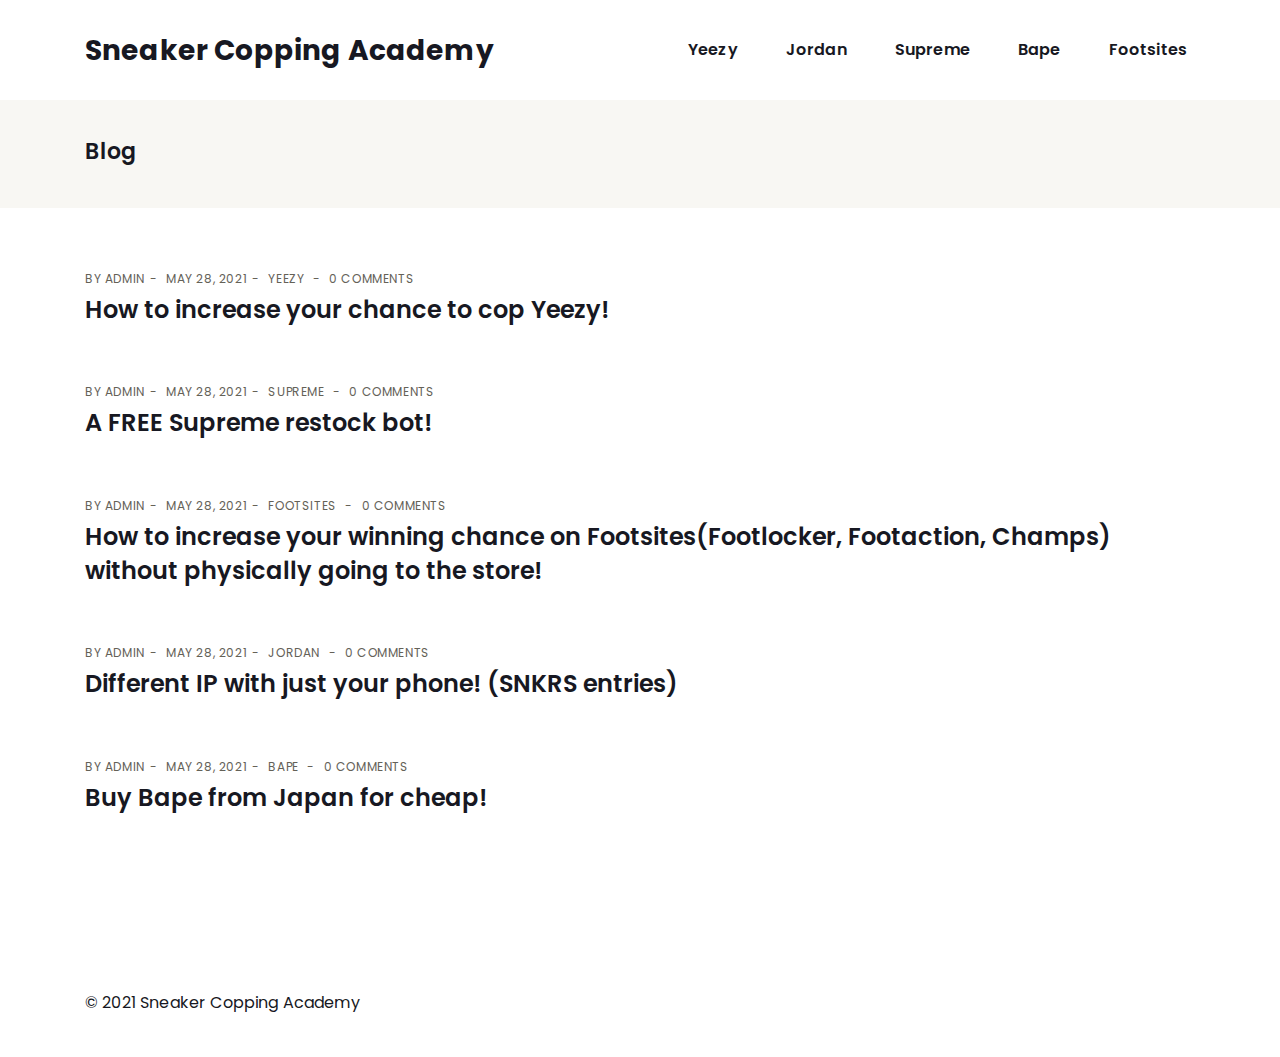
<file: index.html>
<!DOCTYPE html>
<html lang="en-US">
  <head>
    <meta charset="UTF-8">
    <meta http-equiv="X-UA-Compatible" content="IE=edge">
    <meta name="viewport" content="width=device-width, initial-scale=1">
    <link rel="pingback" href="/xmlrpc.php">
    <title>Sneaker Copping Academy &#8211; Just another WordPress site</title>
<meta name="robots" content="max-image-preview:large">
<link rel="dns-prefetch" href="//fonts.googleapis.com">
<link rel="dns-prefetch" href="//s.w.org">
<link rel="alternate" type="application/rss+xml" title="Sneaker Copping Academy &raquo; Feed" href="/feed/">
<link rel="alternate" type="application/rss+xml" title="Sneaker Copping Academy &raquo; Comments Feed" href="/comments/feed/">
		<script type="text/javascript">
			window._wpemojiSettings = {"baseUrl":"https:\/\/s.w.org\/images\/core\/emoji\/13.0.1\/72x72\/","ext":".png","svgUrl":"https:\/\/s.w.org\/images\/core\/emoji\/13.0.1\/svg\/","svgExt":".svg","source":{"concatemoji":"http:\/\/localhost:8888\/blog\/wp-includes\/js\/wp-emoji-release.min.js?ver=5.7.2"}};
			!function(e,a,t){var n,r,o,i=a.createElement("canvas"),p=i.getContext&&i.getContext("2d");function s(e,t){var a=String.fromCharCode;p.clearRect(0,0,i.width,i.height),p.fillText(a.apply(this,e),0,0);e=i.toDataURL();return p.clearRect(0,0,i.width,i.height),p.fillText(a.apply(this,t),0,0),e===i.toDataURL()}function c(e){var t=a.createElement("script");t.src=e,t.defer=t.type="text/javascript",a.getElementsByTagName("head")[0].appendChild(t)}for(o=Array("flag","emoji"),t.supports={everything:!0,everythingExceptFlag:!0},r=0;r<o.length;r++)t.supports[o[r]]=function(e){if(!p||!p.fillText)return!1;switch(p.textBaseline="top",p.font="600 32px Arial",e){case"flag":return s([127987,65039,8205,9895,65039],[127987,65039,8203,9895,65039])?!1:!s([55356,56826,55356,56819],[55356,56826,8203,55356,56819])&&!s([55356,57332,56128,56423,56128,56418,56128,56421,56128,56430,56128,56423,56128,56447],[55356,57332,8203,56128,56423,8203,56128,56418,8203,56128,56421,8203,56128,56430,8203,56128,56423,8203,56128,56447]);case"emoji":return!s([55357,56424,8205,55356,57212],[55357,56424,8203,55356,57212])}return!1}(o[r]),t.supports.everything=t.supports.everything&&t.supports[o[r]],"flag"!==o[r]&&(t.supports.everythingExceptFlag=t.supports.everythingExceptFlag&&t.supports[o[r]]);t.supports.everythingExceptFlag=t.supports.everythingExceptFlag&&!t.supports.flag,t.DOMReady=!1,t.readyCallback=function(){t.DOMReady=!0},t.supports.everything||(n=function(){t.readyCallback()},a.addEventListener?(a.addEventListener("DOMContentLoaded",n,!1),e.addEventListener("load",n,!1)):(e.attachEvent("onload",n),a.attachEvent("onreadystatechange",function(){"complete"===a.readyState&&t.readyCallback()})),(n=t.source||{}).concatemoji?c(n.concatemoji):n.wpemoji&&n.twemoji&&(c(n.twemoji),c(n.wpemoji)))}(window,document,window._wpemojiSettings);
		</script>
		<style type="text/css">img.wp-smiley,
img.emoji {
	display: inline !important;
	border: none !important;
	box-shadow: none !important;
	height: 1em !important;
	width: 1em !important;
	margin: 0 .07em !important;
	vertical-align: -0.1em !important;
	background: none !important;
	padding: 0 !important;
}</style>
	<link rel="stylesheet" id="wp-block-library-css" href="/wp-includes/css/dist/block-library/style.min.css?ver=5.7.2" type="text/css" media="all">
<link rel="stylesheet" id="munfarid-child-style-css" href="/wp-content/themes/munfarid/style.css?ver=5.7.2" type="text/css" media="all">
<link rel="stylesheet" id="etmunfarid-etcodes-google-fonts-css" href="//fonts.googleapis.com/css?family=Poppins%3A500%2C600%2C700%7CPoppins%3A400%2C400i%2C500%7CPoppins%3A400%2C400i%2C500%2C600%2C700&#038;subset=latin%2Clatin-ext&#038;ver=1.0" type="text/css" media="all">
<link rel="stylesheet" id="bootstrap-css" href="/wp-content/themes/munfarid/assets/css/bootstrap.build.css?ver=1.0" type="text/css" media="all">
<link rel="stylesheet" id="font-awesome-css" href="/wp-content/themes/munfarid/assets/css/fontawesome.build.css?ver=1.0" type="text/css" media="all">
<link rel="stylesheet" id="etmunfarid-etcodes-app-build-css" href="/wp-content/themes/munfarid/assets/css/app.build.css?ver=1.0" type="text/css" media="all">
<script type="text/javascript" src="/wp-includes/js/jquery/jquery.min.js?ver=3.5.1" id="jquery-core-js"></script>
<script type="text/javascript" src="/wp-includes/js/jquery/jquery-migrate.min.js?ver=3.3.2" id="jquery-migrate-js"></script>
<link rel="https://api.w.org/" href="/wp-json/">
<link rel="EditURI" type="application/rsd+xml" title="RSD" href="/xmlrpc.php?rsd">
<link rel="wlwmanifest" type="application/wlwmanifest+xml" href="/wp-includes/wlwmanifest.xml"> 
<meta name="generator" content="WordPress 5.7.2">
<style type="text/css">.recentcomments a{display:inline !important;padding:0 !important;margin:0 !important;}</style> 
  </head>
  <body class="home blog ">

    
      <!--  Header -->
              <nav class="navbar navbar-expand-lg logo-align-left header-one nav-align-right  ">
            <div class="container">
                <button class="navbar-toggler navbar-toggler-right hamburger-menu-btn ml-auto" type="button" data-toggle="collapse" data-target="#etcodesnavbarDropdown" aria-controls="etcodesnavbarDropdown" aria-expanded="false" aria-label="Toggle navigation"><span>menu</span></button>
                    <a href="/" rel="home" class="navbar-brand brand-scheme-dark">
                    <span class="site-title">Sneaker Copping Academy</span>
            </a>
    <div id="etcodesnavbarDropdown" class="collapse navbar-collapse"><ul id="menu-side" class="navbar-nav">
<li id="menu-item-46" class="nav-item menu-item menu-item-type-taxonomy menu-item-object-category menu-item-46"><a title="Yeezy" href="/category/yeezy/" class="nav-link">Yeezy</a></li>
<li id="menu-item-47" class="nav-item menu-item menu-item-type-taxonomy menu-item-object-category menu-item-47"><a title="Jordan" href="/category/jordan/" class="nav-link">Jordan</a></li>
<li id="menu-item-48" class="nav-item menu-item menu-item-type-taxonomy menu-item-object-category menu-item-48"><a title="Supreme" href="/category/supreme/" class="nav-link">Supreme</a></li>
<li id="menu-item-49" class="nav-item menu-item menu-item-type-taxonomy menu-item-object-category menu-item-49"><a title="Bape" href="/category/bape/" class="nav-link">Bape</a></li>
<li id="menu-item-50" class="nav-item menu-item menu-item-type-taxonomy menu-item-object-category menu-item-50"><a title="Footsites" href="/category/footsites/" class="nav-link">Footsites</a></li>
</ul></div>	        <div class="navbar-modules d-none d-lg-flex align-items-center">
	                	                	                	        </div>
	                </div>
        </nav>

              <!-- End Header -->
      
                    <div class="page-main-title">
                <div class="container">
                    <div class="row align-items-center">
                    
                                            <div class="col-lg-7">
                            <h4 class="entry-title">Blog</h4>
                        </div>
                        <div class="col-lg-5 align-self-center text-md-right">
                                                    </div>
                    
                    </div>
                </div>
            </div>
        
        

    
<div id="primary" class="content-area mb-80px">
  <main id="main" class="site-main">
    
  <div class="container ">
    <div class="row large-gutters">
                <div class="col-lg-12">
      
          <div id="infinite-scroll-entries" class="row blog-post stander-post-style">
                            <div class="col-lg-12">
                  <article id="post-60" class="clearfix post-60 post type-post status-publish format-standard hentry category-yeezy">
                    <div class="entry-content-wrapper">
        <div class="entry-meta-top">
                            <span class="entry-author">By <a href="/author/admin/" title="Posts by admin" rel="author">admin</a></span>
                                      <span class="entry-meta-data">May 28, 2021</span>
                                        <span class="entry-meta-category"><a href="/category/yeezy/" rel="category tag">Yeezy</a> </span>
                                        <span class="post_meta_comments">0 Comments</span>
                    </div>
                    <h3 class="entry-title"><a href="/2021/05/28/increase-your-chance-to-cop-yeezy/">How to increase your chance to cop Yeezy!</a></h3>
        <div class="entry-excerpt"><p></p></div>
</div>                  </article>
                </div>
                              <div class="col-lg-12">
                  <article id="post-55" class="clearfix post-55 post type-post status-publish format-standard hentry category-supreme">
                    <div class="entry-content-wrapper">
        <div class="entry-meta-top">
                            <span class="entry-author">By <a href="/author/admin/" title="Posts by admin" rel="author">admin</a></span>
                                      <span class="entry-meta-data">May 28, 2021</span>
                                        <span class="entry-meta-category"><a href="/category/supreme/" rel="category tag">Supreme</a> </span>
                                        <span class="post_meta_comments">0 Comments</span>
                    </div>
                    <h3 class="entry-title"><a href="/2021/05/28/a-free-restock-bot/">A FREE Supreme restock bot!</a></h3>
        <div class="entry-excerpt"><p></p></div>
</div>                  </article>
                </div>
                              <div class="col-lg-12">
                  <article id="post-53" class="clearfix post-53 post type-post status-publish format-standard hentry category-footsites">
                    <div class="entry-content-wrapper">
        <div class="entry-meta-top">
                            <span class="entry-author">By <a href="/author/admin/" title="Posts by admin" rel="author">admin</a></span>
                                      <span class="entry-meta-data">May 28, 2021</span>
                                        <span class="entry-meta-category"><a href="/category/footsites/" rel="category tag">Footsites</a> </span>
                                        <span class="post_meta_comments">0 Comments</span>
                    </div>
                    <h3 class="entry-title"><a href="/2021/05/28/sign-in-without-going-to-the-store/">How to increase your winning chance on Footsites(Footlocker, Footaction, Champs) without physically going to the store!</a></h3>
        <div class="entry-excerpt"><p></p></div>
</div>                  </article>
                </div>
                              <div class="col-lg-12">
                  <article id="post-51" class="clearfix post-51 post type-post status-publish format-standard hentry category-jordan">
                    <div class="entry-content-wrapper">
        <div class="entry-meta-top">
                            <span class="entry-author">By <a href="/author/admin/" title="Posts by admin" rel="author">admin</a></span>
                                      <span class="entry-meta-data">May 28, 2021</span>
                                        <span class="entry-meta-category"><a href="/category/jordan/" rel="category tag">Jordan</a> </span>
                                        <span class="post_meta_comments">0 Comments</span>
                    </div>
                    <h3 class="entry-title"><a href="/2021/05/28/different-ip-with-just-your-phone-snkrs-entries/">Different IP with just your phone! (SNKRS entries)</a></h3>
        <div class="entry-excerpt"><p></p></div>
</div>                  </article>
                </div>
                              <div class="col-lg-12">
                  <article id="post-43" class="clearfix post-43 post type-post status-publish format-standard hentry category-bape">
                    <div class="entry-content-wrapper">
        <div class="entry-meta-top">
                            <span class="entry-author">By <a href="/author/admin/" title="Posts by admin" rel="author">admin</a></span>
                                      <span class="entry-meta-data">May 28, 2021</span>
                                        <span class="entry-meta-category"><a href="/category/bape/" rel="category tag">Bape</a> </span>
                                        <span class="post_meta_comments">0 Comments</span>
                    </div>
                    <h3 class="entry-title"><a href="/2021/05/28/buy-bape-for-cheap/">Buy Bape from Japan for cheap!</a></h3>
        <div class="entry-excerpt"><p></p></div>
</div>                  </article>
                </div>
                        </div>
          
              </div>
      
    </div>
  </div>

  </main>
</div>

  <footer class="web-footer footer">
  	        <div class="footer-widgets footer-top-border pt-40px pb-40px">
	            <div class="container">
	                <div class="row">
	                    <div class="col-md-6">
	                        &copy; 2021 Sneaker Copping Academy	                    </div>
                        <div class="col-md-6">
                                                    </div>
	                </div>
	            </div>
	        </div>
	          </footer>

<script type="text/javascript" src="/wp-content/themes/munfarid/assets/js/bootstrap.bundle.min.js?ver=1.0" id="bootstrap-js"></script>
<script type="text/javascript" src="/wp-content/themes/munfarid/assets/js/navbar.js?ver=1.0" id="app-navbar-js"></script>
<script type="text/javascript" src="/wp-includes/js/wp-embed.min.js?ver=5.7.2" id="wp-embed-js"></script>
</body>
</html>
</file>
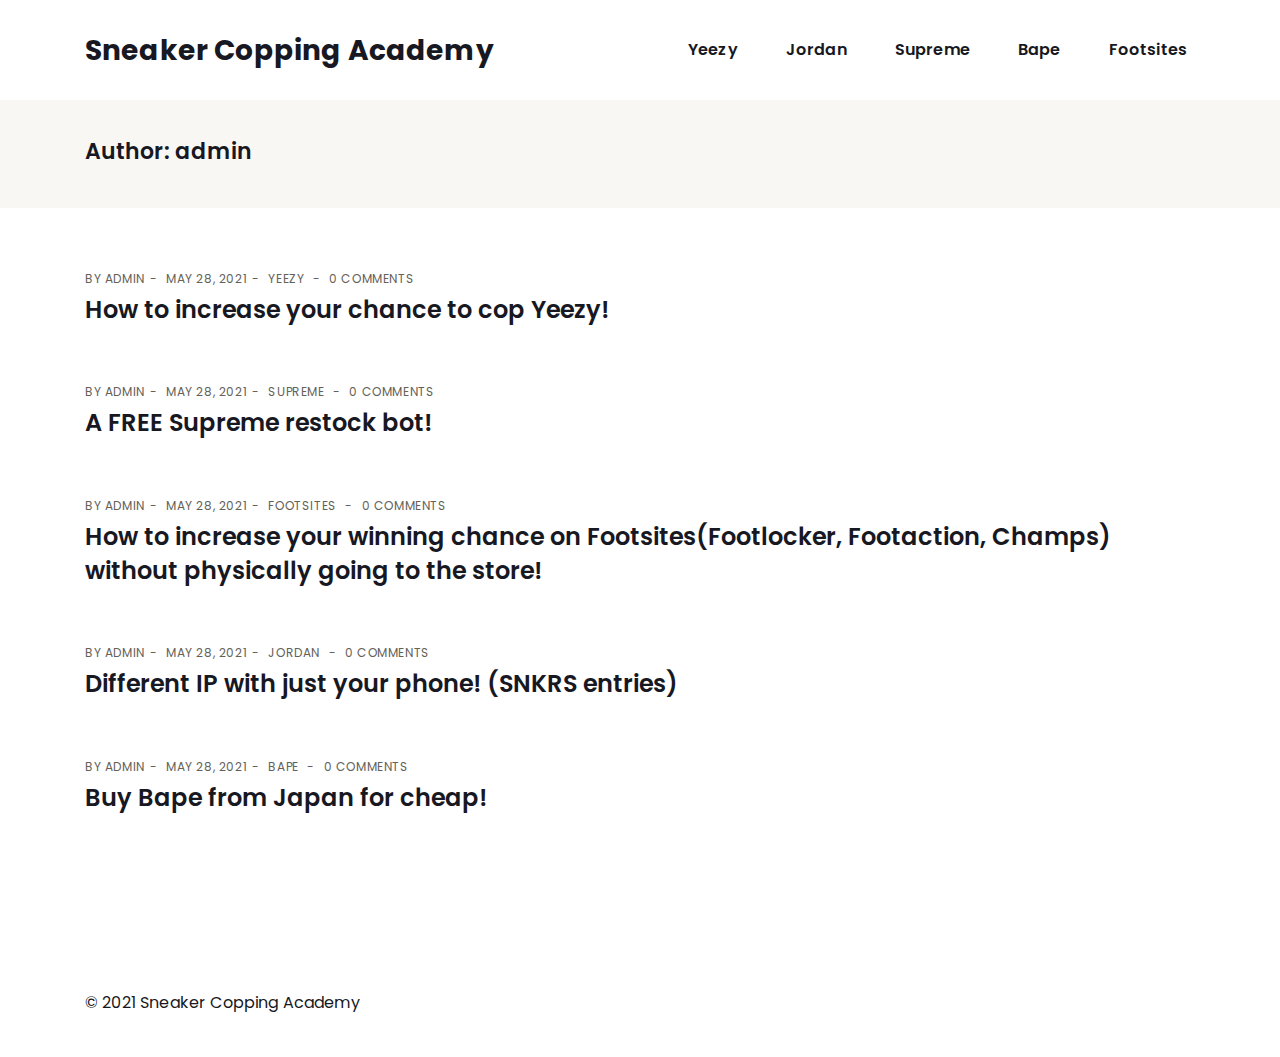
<file: author/admin/index.html>
<!DOCTYPE html>
<html lang="en-US">
  <head>
    <meta charset="UTF-8">
    <meta http-equiv="X-UA-Compatible" content="IE=edge">
    <meta name="viewport" content="width=device-width, initial-scale=1">
    <link rel="pingback" href="/xmlrpc.php">
    <title>admin &#8211; Sneaker Copping Academy</title>
<meta name="robots" content="max-image-preview:large">
<link rel="dns-prefetch" href="//fonts.googleapis.com">
<link rel="dns-prefetch" href="//s.w.org">
<link rel="alternate" type="application/rss+xml" title="Sneaker Copping Academy &raquo; Feed" href="/feed/">
<link rel="alternate" type="application/rss+xml" title="Sneaker Copping Academy &raquo; Comments Feed" href="/comments/feed/">
<link rel="alternate" type="application/rss+xml" title="Sneaker Copping Academy &raquo; Posts by admin Feed" href="/author/admin/feed/">
		<script type="text/javascript">
			window._wpemojiSettings = {"baseUrl":"https:\/\/s.w.org\/images\/core\/emoji\/13.0.1\/72x72\/","ext":".png","svgUrl":"https:\/\/s.w.org\/images\/core\/emoji\/13.0.1\/svg\/","svgExt":".svg","source":{"concatemoji":"http:\/\/localhost:8888\/blog\/wp-includes\/js\/wp-emoji-release.min.js?ver=5.7.2"}};
			!function(e,a,t){var n,r,o,i=a.createElement("canvas"),p=i.getContext&&i.getContext("2d");function s(e,t){var a=String.fromCharCode;p.clearRect(0,0,i.width,i.height),p.fillText(a.apply(this,e),0,0);e=i.toDataURL();return p.clearRect(0,0,i.width,i.height),p.fillText(a.apply(this,t),0,0),e===i.toDataURL()}function c(e){var t=a.createElement("script");t.src=e,t.defer=t.type="text/javascript",a.getElementsByTagName("head")[0].appendChild(t)}for(o=Array("flag","emoji"),t.supports={everything:!0,everythingExceptFlag:!0},r=0;r<o.length;r++)t.supports[o[r]]=function(e){if(!p||!p.fillText)return!1;switch(p.textBaseline="top",p.font="600 32px Arial",e){case"flag":return s([127987,65039,8205,9895,65039],[127987,65039,8203,9895,65039])?!1:!s([55356,56826,55356,56819],[55356,56826,8203,55356,56819])&&!s([55356,57332,56128,56423,56128,56418,56128,56421,56128,56430,56128,56423,56128,56447],[55356,57332,8203,56128,56423,8203,56128,56418,8203,56128,56421,8203,56128,56430,8203,56128,56423,8203,56128,56447]);case"emoji":return!s([55357,56424,8205,55356,57212],[55357,56424,8203,55356,57212])}return!1}(o[r]),t.supports.everything=t.supports.everything&&t.supports[o[r]],"flag"!==o[r]&&(t.supports.everythingExceptFlag=t.supports.everythingExceptFlag&&t.supports[o[r]]);t.supports.everythingExceptFlag=t.supports.everythingExceptFlag&&!t.supports.flag,t.DOMReady=!1,t.readyCallback=function(){t.DOMReady=!0},t.supports.everything||(n=function(){t.readyCallback()},a.addEventListener?(a.addEventListener("DOMContentLoaded",n,!1),e.addEventListener("load",n,!1)):(e.attachEvent("onload",n),a.attachEvent("onreadystatechange",function(){"complete"===a.readyState&&t.readyCallback()})),(n=t.source||{}).concatemoji?c(n.concatemoji):n.wpemoji&&n.twemoji&&(c(n.twemoji),c(n.wpemoji)))}(window,document,window._wpemojiSettings);
		</script>
		<style type="text/css">img.wp-smiley,
img.emoji {
	display: inline !important;
	border: none !important;
	box-shadow: none !important;
	height: 1em !important;
	width: 1em !important;
	margin: 0 .07em !important;
	vertical-align: -0.1em !important;
	background: none !important;
	padding: 0 !important;
}</style>
	<link rel="stylesheet" id="wp-block-library-css" href="/wp-includes/css/dist/block-library/style.min.css?ver=5.7.2" type="text/css" media="all">
<link rel="stylesheet" id="munfarid-child-style-css" href="/wp-content/themes/munfarid/style.css?ver=5.7.2" type="text/css" media="all">
<link rel="stylesheet" id="etmunfarid-etcodes-google-fonts-css" href="//fonts.googleapis.com/css?family=Poppins%3A500%2C600%2C700%7CPoppins%3A400%2C400i%2C500%7CPoppins%3A400%2C400i%2C500%2C600%2C700&#038;subset=latin%2Clatin-ext&#038;ver=1.0" type="text/css" media="all">
<link rel="stylesheet" id="bootstrap-css" href="/wp-content/themes/munfarid/assets/css/bootstrap.build.css?ver=1.0" type="text/css" media="all">
<link rel="stylesheet" id="font-awesome-css" href="/wp-content/themes/munfarid/assets/css/fontawesome.build.css?ver=1.0" type="text/css" media="all">
<link rel="stylesheet" id="etmunfarid-etcodes-app-build-css" href="/wp-content/themes/munfarid/assets/css/app.build.css?ver=1.0" type="text/css" media="all">
<script type="text/javascript" src="/wp-includes/js/jquery/jquery.min.js?ver=3.5.1" id="jquery-core-js"></script>
<script type="text/javascript" src="/wp-includes/js/jquery/jquery-migrate.min.js?ver=3.3.2" id="jquery-migrate-js"></script>
<link rel="https://api.w.org/" href="/wp-json/">
<link rel="alternate" type="application/json" href="/wp-json/wp/v2/users/1">
<link rel="EditURI" type="application/rsd+xml" title="RSD" href="/xmlrpc.php?rsd">
<link rel="wlwmanifest" type="application/wlwmanifest+xml" href="/wp-includes/wlwmanifest.xml"> 
<meta name="generator" content="WordPress 5.7.2">
<style type="text/css">.recentcomments a{display:inline !important;padding:0 !important;margin:0 !important;}</style> 
  </head>
  <body class="archive author author-admin author-1 ">

    
      <!--  Header -->
              <nav class="navbar navbar-expand-lg logo-align-left header-one nav-align-right  ">
            <div class="container">
                <button class="navbar-toggler navbar-toggler-right hamburger-menu-btn ml-auto" type="button" data-toggle="collapse" data-target="#etcodesnavbarDropdown" aria-controls="etcodesnavbarDropdown" aria-expanded="false" aria-label="Toggle navigation"><span>menu</span></button>
                    <a href="/" rel="home" class="navbar-brand brand-scheme-dark">
                    <span class="site-title">Sneaker Copping Academy</span>
            </a>
    <div id="etcodesnavbarDropdown" class="collapse navbar-collapse"><ul id="menu-side" class="navbar-nav">
<li id="menu-item-46" class="nav-item menu-item menu-item-type-taxonomy menu-item-object-category menu-item-46"><a title="Yeezy" href="/category/yeezy/" class="nav-link">Yeezy</a></li>
<li id="menu-item-47" class="nav-item menu-item menu-item-type-taxonomy menu-item-object-category menu-item-47"><a title="Jordan" href="/category/jordan/" class="nav-link">Jordan</a></li>
<li id="menu-item-48" class="nav-item menu-item menu-item-type-taxonomy menu-item-object-category menu-item-48"><a title="Supreme" href="/category/supreme/" class="nav-link">Supreme</a></li>
<li id="menu-item-49" class="nav-item menu-item menu-item-type-taxonomy menu-item-object-category menu-item-49"><a title="Bape" href="/category/bape/" class="nav-link">Bape</a></li>
<li id="menu-item-50" class="nav-item menu-item menu-item-type-taxonomy menu-item-object-category menu-item-50"><a title="Footsites" href="/category/footsites/" class="nav-link">Footsites</a></li>
</ul></div>	        <div class="navbar-modules d-none d-lg-flex align-items-center">
	                	                	                	        </div>
	                </div>
        </nav>

              <!-- End Header -->
       

<div class="page-main-title">
  <div class="container">
    <div class="row">
      <div class="col-lg-12">
        <h4 class="entry-title">Author: <span>admin</span>
</h4>      </div>
    </div>
  </div>
</div>

<div id="primary" class="content-area mb-80px">
  <main id="main" class="site-main">
    
  <div class="container ">
    <div class="row large-gutters">
                <div class="col-lg-12">
      
          <div id="infinite-scroll-entries" class="row blog-post stander-post-style">
                            <div class="col-lg-12">
                  <article id="post-60" class="clearfix post-60 post type-post status-publish format-standard hentry category-yeezy">
                    <div class="entry-content-wrapper">
        <div class="entry-meta-top">
                            <span class="entry-author">By <a href="/author/admin/" title="Posts by admin" rel="author">admin</a></span>
                                      <span class="entry-meta-data">May 28, 2021</span>
                                        <span class="entry-meta-category"><a href="/category/yeezy/" rel="category tag">Yeezy</a> </span>
                                        <span class="post_meta_comments">0 Comments</span>
                    </div>
                    <h3 class="entry-title"><a href="/2021/05/28/increase-your-chance-to-cop-yeezy/">How to increase your chance to cop Yeezy!</a></h3>
        <div class="entry-excerpt"><p></p></div>
</div>                  </article>
                </div>
                              <div class="col-lg-12">
                  <article id="post-55" class="clearfix post-55 post type-post status-publish format-standard hentry category-supreme">
                    <div class="entry-content-wrapper">
        <div class="entry-meta-top">
                            <span class="entry-author">By <a href="/author/admin/" title="Posts by admin" rel="author">admin</a></span>
                                      <span class="entry-meta-data">May 28, 2021</span>
                                        <span class="entry-meta-category"><a href="/category/supreme/" rel="category tag">Supreme</a> </span>
                                        <span class="post_meta_comments">0 Comments</span>
                    </div>
                    <h3 class="entry-title"><a href="/2021/05/28/a-free-restock-bot/">A FREE Supreme restock bot!</a></h3>
        <div class="entry-excerpt"><p></p></div>
</div>                  </article>
                </div>
                              <div class="col-lg-12">
                  <article id="post-53" class="clearfix post-53 post type-post status-publish format-standard hentry category-footsites">
                    <div class="entry-content-wrapper">
        <div class="entry-meta-top">
                            <span class="entry-author">By <a href="/author/admin/" title="Posts by admin" rel="author">admin</a></span>
                                      <span class="entry-meta-data">May 28, 2021</span>
                                        <span class="entry-meta-category"><a href="/category/footsites/" rel="category tag">Footsites</a> </span>
                                        <span class="post_meta_comments">0 Comments</span>
                    </div>
                    <h3 class="entry-title"><a href="/2021/05/28/sign-in-without-going-to-the-store/">How to increase your winning chance on Footsites(Footlocker, Footaction, Champs) without physically going to the store!</a></h3>
        <div class="entry-excerpt"><p></p></div>
</div>                  </article>
                </div>
                              <div class="col-lg-12">
                  <article id="post-51" class="clearfix post-51 post type-post status-publish format-standard hentry category-jordan">
                    <div class="entry-content-wrapper">
        <div class="entry-meta-top">
                            <span class="entry-author">By <a href="/author/admin/" title="Posts by admin" rel="author">admin</a></span>
                                      <span class="entry-meta-data">May 28, 2021</span>
                                        <span class="entry-meta-category"><a href="/category/jordan/" rel="category tag">Jordan</a> </span>
                                        <span class="post_meta_comments">0 Comments</span>
                    </div>
                    <h3 class="entry-title"><a href="/2021/05/28/different-ip-with-just-your-phone-snkrs-entries/">Different IP with just your phone! (SNKRS entries)</a></h3>
        <div class="entry-excerpt"><p></p></div>
</div>                  </article>
                </div>
                              <div class="col-lg-12">
                  <article id="post-43" class="clearfix post-43 post type-post status-publish format-standard hentry category-bape">
                    <div class="entry-content-wrapper">
        <div class="entry-meta-top">
                            <span class="entry-author">By <a href="/author/admin/" title="Posts by admin" rel="author">admin</a></span>
                                      <span class="entry-meta-data">May 28, 2021</span>
                                        <span class="entry-meta-category"><a href="/category/bape/" rel="category tag">Bape</a> </span>
                                        <span class="post_meta_comments">0 Comments</span>
                    </div>
                    <h3 class="entry-title"><a href="/2021/05/28/buy-bape-for-cheap/">Buy Bape from Japan for cheap!</a></h3>
        <div class="entry-excerpt"><p></p></div>
</div>                  </article>
                </div>
                        </div>
            

              </div>
      
    </div>
  </div>

  </main>
</div>

  <footer class="web-footer footer">
  	        <div class="footer-widgets footer-top-border pt-40px pb-40px">
	            <div class="container">
	                <div class="row">
	                    <div class="col-md-6">
	                        &copy; 2021 Sneaker Copping Academy	                    </div>
                        <div class="col-md-6">
                                                    </div>
	                </div>
	            </div>
	        </div>
	          </footer>

<script type="text/javascript" src="/wp-content/themes/munfarid/assets/js/bootstrap.bundle.min.js?ver=1.0" id="bootstrap-js"></script>
<script type="text/javascript" src="/wp-content/themes/munfarid/assets/js/navbar.js?ver=1.0" id="app-navbar-js"></script>
<script type="text/javascript" src="/wp-includes/js/wp-embed.min.js?ver=5.7.2" id="wp-embed-js"></script>
</body>
</html>
</file>
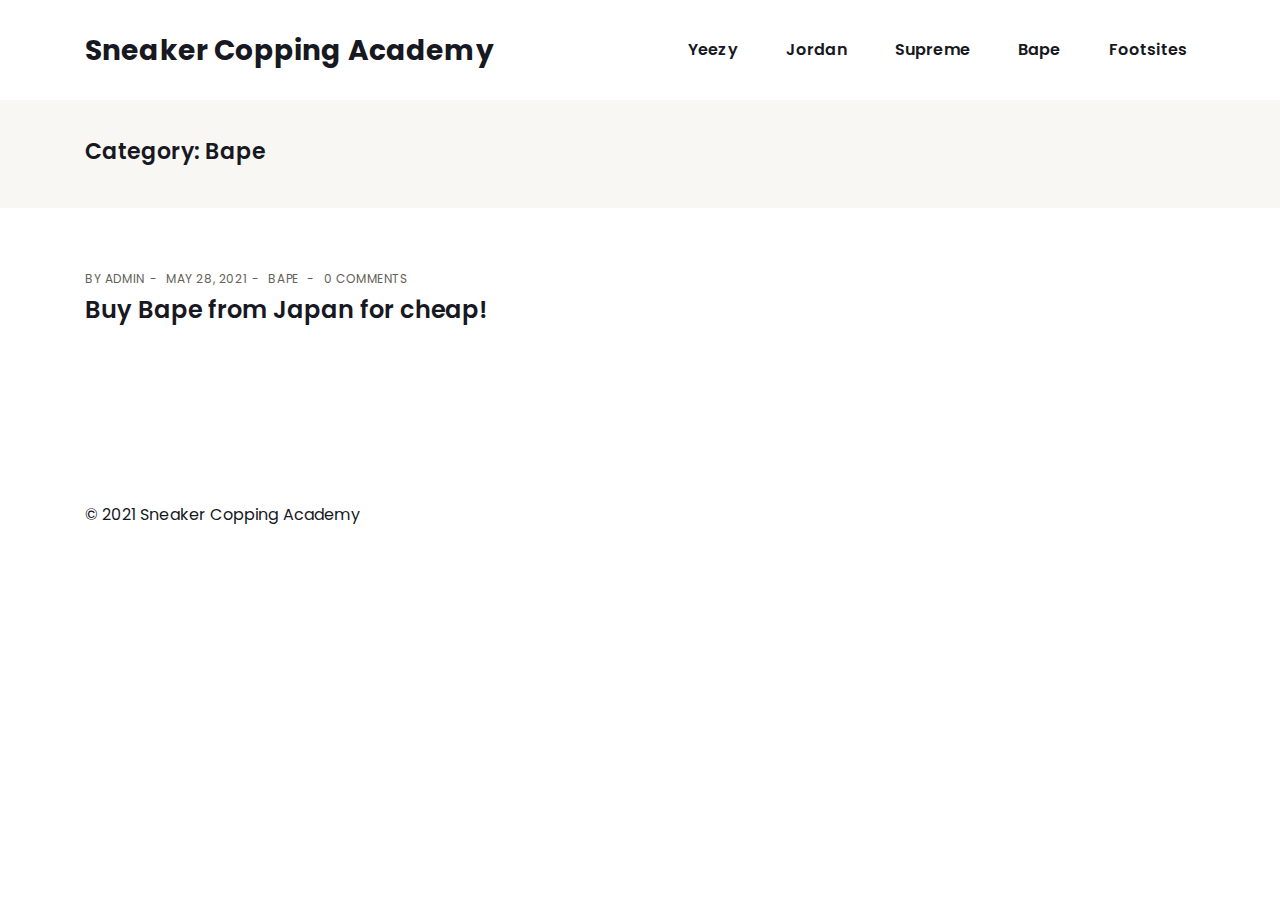
<file: category/bape/index.html>
<!DOCTYPE html>
<html lang="en-US">
  <head>
    <meta charset="UTF-8">
    <meta http-equiv="X-UA-Compatible" content="IE=edge">
    <meta name="viewport" content="width=device-width, initial-scale=1">
    <link rel="pingback" href="/xmlrpc.php">
    <title>Bape &#8211; Sneaker Copping Academy</title>
<meta name="robots" content="max-image-preview:large">
<link rel="dns-prefetch" href="//fonts.googleapis.com">
<link rel="dns-prefetch" href="//s.w.org">
<link rel="alternate" type="application/rss+xml" title="Sneaker Copping Academy &raquo; Feed" href="/feed/">
<link rel="alternate" type="application/rss+xml" title="Sneaker Copping Academy &raquo; Comments Feed" href="/comments/feed/">
<link rel="alternate" type="application/rss+xml" title="Sneaker Copping Academy &raquo; Bape Category Feed" href="/category/bape/feed/">
		<script type="text/javascript">
			window._wpemojiSettings = {"baseUrl":"https:\/\/s.w.org\/images\/core\/emoji\/13.0.1\/72x72\/","ext":".png","svgUrl":"https:\/\/s.w.org\/images\/core\/emoji\/13.0.1\/svg\/","svgExt":".svg","source":{"concatemoji":"http:\/\/localhost:8888\/blog\/wp-includes\/js\/wp-emoji-release.min.js?ver=5.7.2"}};
			!function(e,a,t){var n,r,o,i=a.createElement("canvas"),p=i.getContext&&i.getContext("2d");function s(e,t){var a=String.fromCharCode;p.clearRect(0,0,i.width,i.height),p.fillText(a.apply(this,e),0,0);e=i.toDataURL();return p.clearRect(0,0,i.width,i.height),p.fillText(a.apply(this,t),0,0),e===i.toDataURL()}function c(e){var t=a.createElement("script");t.src=e,t.defer=t.type="text/javascript",a.getElementsByTagName("head")[0].appendChild(t)}for(o=Array("flag","emoji"),t.supports={everything:!0,everythingExceptFlag:!0},r=0;r<o.length;r++)t.supports[o[r]]=function(e){if(!p||!p.fillText)return!1;switch(p.textBaseline="top",p.font="600 32px Arial",e){case"flag":return s([127987,65039,8205,9895,65039],[127987,65039,8203,9895,65039])?!1:!s([55356,56826,55356,56819],[55356,56826,8203,55356,56819])&&!s([55356,57332,56128,56423,56128,56418,56128,56421,56128,56430,56128,56423,56128,56447],[55356,57332,8203,56128,56423,8203,56128,56418,8203,56128,56421,8203,56128,56430,8203,56128,56423,8203,56128,56447]);case"emoji":return!s([55357,56424,8205,55356,57212],[55357,56424,8203,55356,57212])}return!1}(o[r]),t.supports.everything=t.supports.everything&&t.supports[o[r]],"flag"!==o[r]&&(t.supports.everythingExceptFlag=t.supports.everythingExceptFlag&&t.supports[o[r]]);t.supports.everythingExceptFlag=t.supports.everythingExceptFlag&&!t.supports.flag,t.DOMReady=!1,t.readyCallback=function(){t.DOMReady=!0},t.supports.everything||(n=function(){t.readyCallback()},a.addEventListener?(a.addEventListener("DOMContentLoaded",n,!1),e.addEventListener("load",n,!1)):(e.attachEvent("onload",n),a.attachEvent("onreadystatechange",function(){"complete"===a.readyState&&t.readyCallback()})),(n=t.source||{}).concatemoji?c(n.concatemoji):n.wpemoji&&n.twemoji&&(c(n.twemoji),c(n.wpemoji)))}(window,document,window._wpemojiSettings);
		</script>
		<style type="text/css">img.wp-smiley,
img.emoji {
	display: inline !important;
	border: none !important;
	box-shadow: none !important;
	height: 1em !important;
	width: 1em !important;
	margin: 0 .07em !important;
	vertical-align: -0.1em !important;
	background: none !important;
	padding: 0 !important;
}</style>
	<link rel="stylesheet" id="wp-block-library-css" href="/wp-includes/css/dist/block-library/style.min.css?ver=5.7.2" type="text/css" media="all">
<link rel="stylesheet" id="munfarid-child-style-css" href="/wp-content/themes/munfarid/style.css?ver=5.7.2" type="text/css" media="all">
<link rel="stylesheet" id="etmunfarid-etcodes-google-fonts-css" href="//fonts.googleapis.com/css?family=Poppins%3A500%2C600%2C700%7CPoppins%3A400%2C400i%2C500%7CPoppins%3A400%2C400i%2C500%2C600%2C700&#038;subset=latin%2Clatin-ext&#038;ver=1.0" type="text/css" media="all">
<link rel="stylesheet" id="bootstrap-css" href="/wp-content/themes/munfarid/assets/css/bootstrap.build.css?ver=1.0" type="text/css" media="all">
<link rel="stylesheet" id="font-awesome-css" href="/wp-content/themes/munfarid/assets/css/fontawesome.build.css?ver=1.0" type="text/css" media="all">
<link rel="stylesheet" id="etmunfarid-etcodes-app-build-css" href="/wp-content/themes/munfarid/assets/css/app.build.css?ver=1.0" type="text/css" media="all">
<script type="text/javascript" src="/wp-includes/js/jquery/jquery.min.js?ver=3.5.1" id="jquery-core-js"></script>
<script type="text/javascript" src="/wp-includes/js/jquery/jquery-migrate.min.js?ver=3.3.2" id="jquery-migrate-js"></script>
<link rel="https://api.w.org/" href="/wp-json/">
<link rel="alternate" type="application/json" href="/wp-json/wp/v2/categories/6">
<link rel="EditURI" type="application/rsd+xml" title="RSD" href="/xmlrpc.php?rsd">
<link rel="wlwmanifest" type="application/wlwmanifest+xml" href="/wp-includes/wlwmanifest.xml"> 
<meta name="generator" content="WordPress 5.7.2">
<style type="text/css">.recentcomments a{display:inline !important;padding:0 !important;margin:0 !important;}</style> 
  </head>
  <body class="archive category category-bape category-6 ">

    
      <!--  Header -->
              <nav class="navbar navbar-expand-lg logo-align-left header-one nav-align-right  ">
            <div class="container">
                <button class="navbar-toggler navbar-toggler-right hamburger-menu-btn ml-auto" type="button" data-toggle="collapse" data-target="#etcodesnavbarDropdown" aria-controls="etcodesnavbarDropdown" aria-expanded="false" aria-label="Toggle navigation"><span>menu</span></button>
                    <a href="/" rel="home" class="navbar-brand brand-scheme-dark">
                    <span class="site-title">Sneaker Copping Academy</span>
            </a>
    <div id="etcodesnavbarDropdown" class="collapse navbar-collapse"><ul id="menu-side" class="navbar-nav">
<li id="menu-item-46" class="nav-item menu-item menu-item-type-taxonomy menu-item-object-category menu-item-46"><a title="Yeezy" href="/category/yeezy/" class="nav-link">Yeezy</a></li>
<li id="menu-item-47" class="nav-item menu-item menu-item-type-taxonomy menu-item-object-category menu-item-47"><a title="Jordan" href="/category/jordan/" class="nav-link">Jordan</a></li>
<li id="menu-item-48" class="nav-item menu-item menu-item-type-taxonomy menu-item-object-category menu-item-48"><a title="Supreme" href="/category/supreme/" class="nav-link">Supreme</a></li>
<li id="menu-item-49" class="nav-item menu-item menu-item-type-taxonomy menu-item-object-category current-menu-item menu-item-49 active"><a title="Bape" href="/category/bape/" class="nav-link">Bape</a></li>
<li id="menu-item-50" class="nav-item menu-item menu-item-type-taxonomy menu-item-object-category menu-item-50"><a title="Footsites" href="/category/footsites/" class="nav-link">Footsites</a></li>
</ul></div>	        <div class="navbar-modules d-none d-lg-flex align-items-center">
	                	                	                	        </div>
	                </div>
        </nav>

              <!-- End Header -->
       

<div class="page-main-title">
  <div class="container">
    <div class="row">
      <div class="col-lg-12">
        <h4 class="entry-title">Category: <span>Bape</span>
</h4>      </div>
    </div>
  </div>
</div>

<div id="primary" class="content-area mb-80px">
  <main id="main" class="site-main">
    
  <div class="container ">
    <div class="row large-gutters">
                <div class="col-lg-12">
      
          <div id="infinite-scroll-entries" class="row blog-post stander-post-style">
                            <div class="col-lg-12">
                  <article id="post-43" class="clearfix post-43 post type-post status-publish format-standard hentry category-bape">
                    <div class="entry-content-wrapper">
        <div class="entry-meta-top">
                            <span class="entry-author">By <a href="/author/admin/" title="Posts by admin" rel="author">admin</a></span>
                                      <span class="entry-meta-data">May 28, 2021</span>
                                        <span class="entry-meta-category"><a href="/category/bape/" rel="category tag">Bape</a> </span>
                                        <span class="post_meta_comments">0 Comments</span>
                    </div>
                    <h3 class="entry-title"><a href="/2021/05/28/buy-bape-for-cheap/">Buy Bape from Japan for cheap!</a></h3>
        <div class="entry-excerpt"><p></p></div>
</div>                  </article>
                </div>
                        </div>
            

              </div>
      
    </div>
  </div>

  </main>
</div>

  <footer class="web-footer footer">
  	        <div class="footer-widgets footer-top-border pt-40px pb-40px">
	            <div class="container">
	                <div class="row">
	                    <div class="col-md-6">
	                        &copy; 2021 Sneaker Copping Academy	                    </div>
                        <div class="col-md-6">
                                                    </div>
	                </div>
	            </div>
	        </div>
	          </footer>

<script type="text/javascript" src="/wp-content/themes/munfarid/assets/js/bootstrap.bundle.min.js?ver=1.0" id="bootstrap-js"></script>
<script type="text/javascript" src="/wp-content/themes/munfarid/assets/js/navbar.js?ver=1.0" id="app-navbar-js"></script>
<script type="text/javascript" src="/wp-includes/js/wp-embed.min.js?ver=5.7.2" id="wp-embed-js"></script>
</body>
</html>
</file>
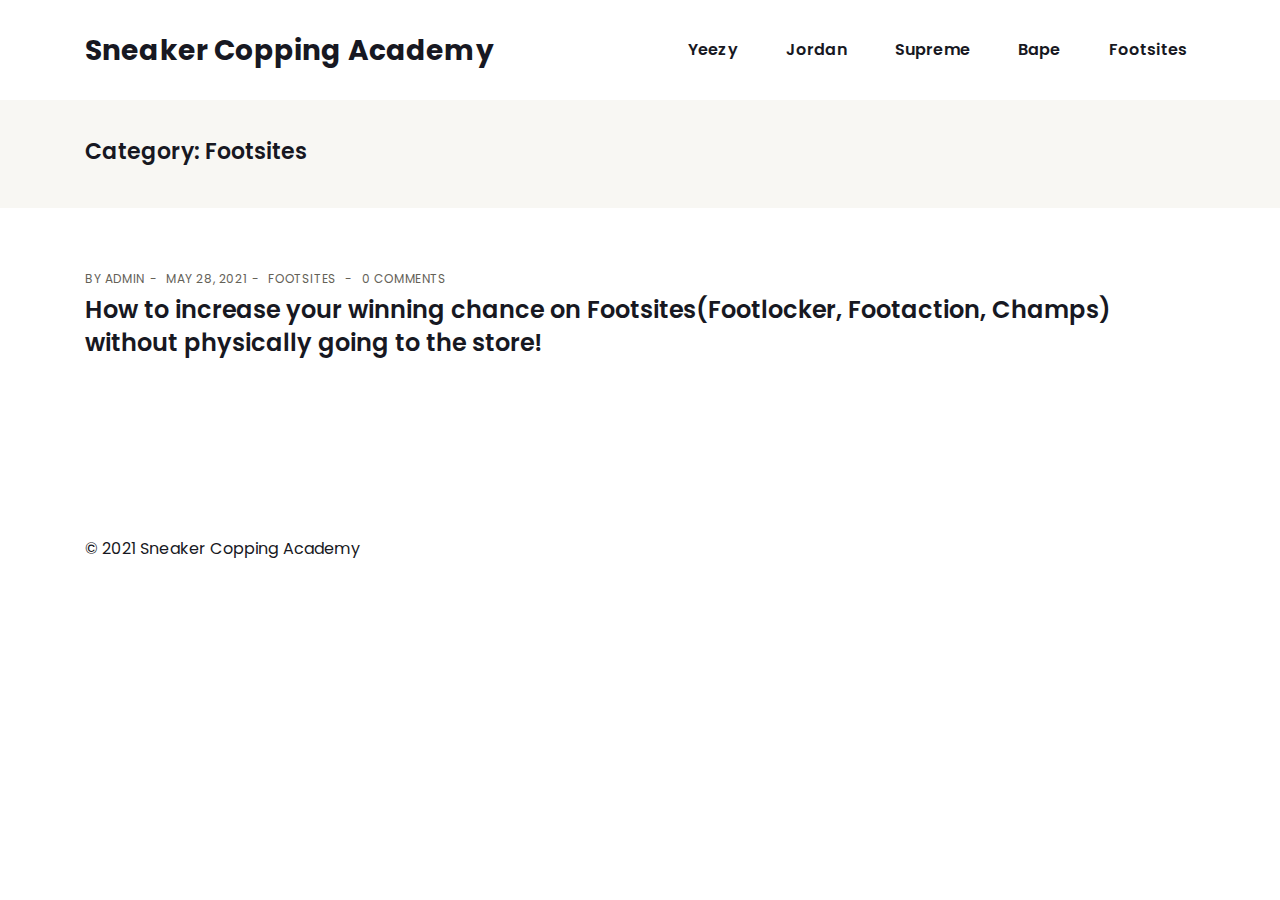
<file: category/footsites/index.html>
<!DOCTYPE html>
<html lang="en-US">
  <head>
    <meta charset="UTF-8">
    <meta http-equiv="X-UA-Compatible" content="IE=edge">
    <meta name="viewport" content="width=device-width, initial-scale=1">
    <link rel="pingback" href="/xmlrpc.php">
    <title>Footsites &#8211; Sneaker Copping Academy</title>
<meta name="robots" content="max-image-preview:large">
<link rel="dns-prefetch" href="//fonts.googleapis.com">
<link rel="dns-prefetch" href="//s.w.org">
<link rel="alternate" type="application/rss+xml" title="Sneaker Copping Academy &raquo; Feed" href="/feed/">
<link rel="alternate" type="application/rss+xml" title="Sneaker Copping Academy &raquo; Comments Feed" href="/comments/feed/">
<link rel="alternate" type="application/rss+xml" title="Sneaker Copping Academy &raquo; Footsites Category Feed" href="/category/footsites/feed/">
		<script type="text/javascript">
			window._wpemojiSettings = {"baseUrl":"https:\/\/s.w.org\/images\/core\/emoji\/13.0.1\/72x72\/","ext":".png","svgUrl":"https:\/\/s.w.org\/images\/core\/emoji\/13.0.1\/svg\/","svgExt":".svg","source":{"concatemoji":"http:\/\/localhost:8888\/blog\/wp-includes\/js\/wp-emoji-release.min.js?ver=5.7.2"}};
			!function(e,a,t){var n,r,o,i=a.createElement("canvas"),p=i.getContext&&i.getContext("2d");function s(e,t){var a=String.fromCharCode;p.clearRect(0,0,i.width,i.height),p.fillText(a.apply(this,e),0,0);e=i.toDataURL();return p.clearRect(0,0,i.width,i.height),p.fillText(a.apply(this,t),0,0),e===i.toDataURL()}function c(e){var t=a.createElement("script");t.src=e,t.defer=t.type="text/javascript",a.getElementsByTagName("head")[0].appendChild(t)}for(o=Array("flag","emoji"),t.supports={everything:!0,everythingExceptFlag:!0},r=0;r<o.length;r++)t.supports[o[r]]=function(e){if(!p||!p.fillText)return!1;switch(p.textBaseline="top",p.font="600 32px Arial",e){case"flag":return s([127987,65039,8205,9895,65039],[127987,65039,8203,9895,65039])?!1:!s([55356,56826,55356,56819],[55356,56826,8203,55356,56819])&&!s([55356,57332,56128,56423,56128,56418,56128,56421,56128,56430,56128,56423,56128,56447],[55356,57332,8203,56128,56423,8203,56128,56418,8203,56128,56421,8203,56128,56430,8203,56128,56423,8203,56128,56447]);case"emoji":return!s([55357,56424,8205,55356,57212],[55357,56424,8203,55356,57212])}return!1}(o[r]),t.supports.everything=t.supports.everything&&t.supports[o[r]],"flag"!==o[r]&&(t.supports.everythingExceptFlag=t.supports.everythingExceptFlag&&t.supports[o[r]]);t.supports.everythingExceptFlag=t.supports.everythingExceptFlag&&!t.supports.flag,t.DOMReady=!1,t.readyCallback=function(){t.DOMReady=!0},t.supports.everything||(n=function(){t.readyCallback()},a.addEventListener?(a.addEventListener("DOMContentLoaded",n,!1),e.addEventListener("load",n,!1)):(e.attachEvent("onload",n),a.attachEvent("onreadystatechange",function(){"complete"===a.readyState&&t.readyCallback()})),(n=t.source||{}).concatemoji?c(n.concatemoji):n.wpemoji&&n.twemoji&&(c(n.twemoji),c(n.wpemoji)))}(window,document,window._wpemojiSettings);
		</script>
		<style type="text/css">img.wp-smiley,
img.emoji {
	display: inline !important;
	border: none !important;
	box-shadow: none !important;
	height: 1em !important;
	width: 1em !important;
	margin: 0 .07em !important;
	vertical-align: -0.1em !important;
	background: none !important;
	padding: 0 !important;
}</style>
	<link rel="stylesheet" id="wp-block-library-css" href="/wp-includes/css/dist/block-library/style.min.css?ver=5.7.2" type="text/css" media="all">
<link rel="stylesheet" id="munfarid-child-style-css" href="/wp-content/themes/munfarid/style.css?ver=5.7.2" type="text/css" media="all">
<link rel="stylesheet" id="etmunfarid-etcodes-google-fonts-css" href="//fonts.googleapis.com/css?family=Poppins%3A500%2C600%2C700%7CPoppins%3A400%2C400i%2C500%7CPoppins%3A400%2C400i%2C500%2C600%2C700&#038;subset=latin%2Clatin-ext&#038;ver=1.0" type="text/css" media="all">
<link rel="stylesheet" id="bootstrap-css" href="/wp-content/themes/munfarid/assets/css/bootstrap.build.css?ver=1.0" type="text/css" media="all">
<link rel="stylesheet" id="font-awesome-css" href="/wp-content/themes/munfarid/assets/css/fontawesome.build.css?ver=1.0" type="text/css" media="all">
<link rel="stylesheet" id="etmunfarid-etcodes-app-build-css" href="/wp-content/themes/munfarid/assets/css/app.build.css?ver=1.0" type="text/css" media="all">
<script type="text/javascript" src="/wp-includes/js/jquery/jquery.min.js?ver=3.5.1" id="jquery-core-js"></script>
<script type="text/javascript" src="/wp-includes/js/jquery/jquery-migrate.min.js?ver=3.3.2" id="jquery-migrate-js"></script>
<link rel="https://api.w.org/" href="/wp-json/">
<link rel="alternate" type="application/json" href="/wp-json/wp/v2/categories/7">
<link rel="EditURI" type="application/rsd+xml" title="RSD" href="/xmlrpc.php?rsd">
<link rel="wlwmanifest" type="application/wlwmanifest+xml" href="/wp-includes/wlwmanifest.xml"> 
<meta name="generator" content="WordPress 5.7.2">
<style type="text/css">.recentcomments a{display:inline !important;padding:0 !important;margin:0 !important;}</style> 
  </head>
  <body class="archive category category-footsites category-7 ">

    
      <!--  Header -->
              <nav class="navbar navbar-expand-lg logo-align-left header-one nav-align-right  ">
            <div class="container">
                <button class="navbar-toggler navbar-toggler-right hamburger-menu-btn ml-auto" type="button" data-toggle="collapse" data-target="#etcodesnavbarDropdown" aria-controls="etcodesnavbarDropdown" aria-expanded="false" aria-label="Toggle navigation"><span>menu</span></button>
                    <a href="/" rel="home" class="navbar-brand brand-scheme-dark">
                    <span class="site-title">Sneaker Copping Academy</span>
            </a>
    <div id="etcodesnavbarDropdown" class="collapse navbar-collapse"><ul id="menu-side" class="navbar-nav">
<li id="menu-item-46" class="nav-item menu-item menu-item-type-taxonomy menu-item-object-category menu-item-46"><a title="Yeezy" href="/category/yeezy/" class="nav-link">Yeezy</a></li>
<li id="menu-item-47" class="nav-item menu-item menu-item-type-taxonomy menu-item-object-category menu-item-47"><a title="Jordan" href="/category/jordan/" class="nav-link">Jordan</a></li>
<li id="menu-item-48" class="nav-item menu-item menu-item-type-taxonomy menu-item-object-category menu-item-48"><a title="Supreme" href="/category/supreme/" class="nav-link">Supreme</a></li>
<li id="menu-item-49" class="nav-item menu-item menu-item-type-taxonomy menu-item-object-category menu-item-49"><a title="Bape" href="/category/bape/" class="nav-link">Bape</a></li>
<li id="menu-item-50" class="nav-item menu-item menu-item-type-taxonomy menu-item-object-category current-menu-item menu-item-50 active"><a title="Footsites" href="/category/footsites/" class="nav-link">Footsites</a></li>
</ul></div>	        <div class="navbar-modules d-none d-lg-flex align-items-center">
	                	                	                	        </div>
	                </div>
        </nav>

              <!-- End Header -->
       

<div class="page-main-title">
  <div class="container">
    <div class="row">
      <div class="col-lg-12">
        <h4 class="entry-title">Category: <span>Footsites</span>
</h4>      </div>
    </div>
  </div>
</div>

<div id="primary" class="content-area mb-80px">
  <main id="main" class="site-main">
    
  <div class="container ">
    <div class="row large-gutters">
                <div class="col-lg-12">
      
          <div id="infinite-scroll-entries" class="row blog-post stander-post-style">
                            <div class="col-lg-12">
                  <article id="post-53" class="clearfix post-53 post type-post status-publish format-standard hentry category-footsites">
                    <div class="entry-content-wrapper">
        <div class="entry-meta-top">
                            <span class="entry-author">By <a href="/author/admin/" title="Posts by admin" rel="author">admin</a></span>
                                      <span class="entry-meta-data">May 28, 2021</span>
                                        <span class="entry-meta-category"><a href="/category/footsites/" rel="category tag">Footsites</a> </span>
                                        <span class="post_meta_comments">0 Comments</span>
                    </div>
                    <h3 class="entry-title"><a href="/2021/05/28/sign-in-without-going-to-the-store/">How to increase your winning chance on Footsites(Footlocker, Footaction, Champs) without physically going to the store!</a></h3>
        <div class="entry-excerpt"><p></p></div>
</div>                  </article>
                </div>
                        </div>
            

              </div>
      
    </div>
  </div>

  </main>
</div>

  <footer class="web-footer footer">
  	        <div class="footer-widgets footer-top-border pt-40px pb-40px">
	            <div class="container">
	                <div class="row">
	                    <div class="col-md-6">
	                        &copy; 2021 Sneaker Copping Academy	                    </div>
                        <div class="col-md-6">
                                                    </div>
	                </div>
	            </div>
	        </div>
	          </footer>

<script type="text/javascript" src="/wp-content/themes/munfarid/assets/js/bootstrap.bundle.min.js?ver=1.0" id="bootstrap-js"></script>
<script type="text/javascript" src="/wp-content/themes/munfarid/assets/js/navbar.js?ver=1.0" id="app-navbar-js"></script>
<script type="text/javascript" src="/wp-includes/js/wp-embed.min.js?ver=5.7.2" id="wp-embed-js"></script>
</body>
</html>
</file>
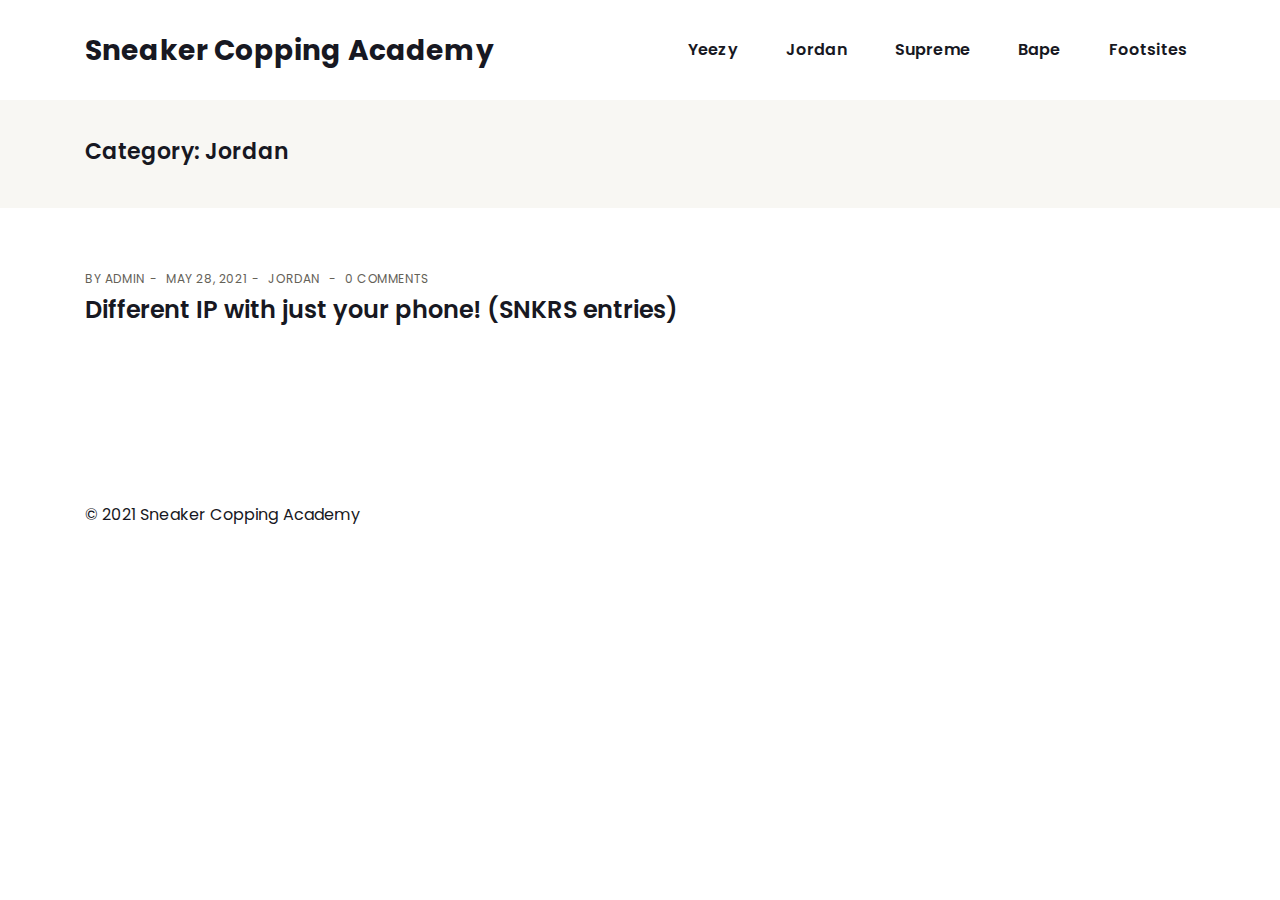
<file: category/jordan/index.html>
<!DOCTYPE html>
<html lang="en-US">
  <head>
    <meta charset="UTF-8">
    <meta http-equiv="X-UA-Compatible" content="IE=edge">
    <meta name="viewport" content="width=device-width, initial-scale=1">
    <link rel="pingback" href="/xmlrpc.php">
    <title>Jordan &#8211; Sneaker Copping Academy</title>
<meta name="robots" content="max-image-preview:large">
<link rel="dns-prefetch" href="//fonts.googleapis.com">
<link rel="dns-prefetch" href="//s.w.org">
<link rel="alternate" type="application/rss+xml" title="Sneaker Copping Academy &raquo; Feed" href="/feed/">
<link rel="alternate" type="application/rss+xml" title="Sneaker Copping Academy &raquo; Comments Feed" href="/comments/feed/">
<link rel="alternate" type="application/rss+xml" title="Sneaker Copping Academy &raquo; Jordan Category Feed" href="/category/jordan/feed/">
		<script type="text/javascript">
			window._wpemojiSettings = {"baseUrl":"https:\/\/s.w.org\/images\/core\/emoji\/13.0.1\/72x72\/","ext":".png","svgUrl":"https:\/\/s.w.org\/images\/core\/emoji\/13.0.1\/svg\/","svgExt":".svg","source":{"concatemoji":"http:\/\/localhost:8888\/blog\/wp-includes\/js\/wp-emoji-release.min.js?ver=5.7.2"}};
			!function(e,a,t){var n,r,o,i=a.createElement("canvas"),p=i.getContext&&i.getContext("2d");function s(e,t){var a=String.fromCharCode;p.clearRect(0,0,i.width,i.height),p.fillText(a.apply(this,e),0,0);e=i.toDataURL();return p.clearRect(0,0,i.width,i.height),p.fillText(a.apply(this,t),0,0),e===i.toDataURL()}function c(e){var t=a.createElement("script");t.src=e,t.defer=t.type="text/javascript",a.getElementsByTagName("head")[0].appendChild(t)}for(o=Array("flag","emoji"),t.supports={everything:!0,everythingExceptFlag:!0},r=0;r<o.length;r++)t.supports[o[r]]=function(e){if(!p||!p.fillText)return!1;switch(p.textBaseline="top",p.font="600 32px Arial",e){case"flag":return s([127987,65039,8205,9895,65039],[127987,65039,8203,9895,65039])?!1:!s([55356,56826,55356,56819],[55356,56826,8203,55356,56819])&&!s([55356,57332,56128,56423,56128,56418,56128,56421,56128,56430,56128,56423,56128,56447],[55356,57332,8203,56128,56423,8203,56128,56418,8203,56128,56421,8203,56128,56430,8203,56128,56423,8203,56128,56447]);case"emoji":return!s([55357,56424,8205,55356,57212],[55357,56424,8203,55356,57212])}return!1}(o[r]),t.supports.everything=t.supports.everything&&t.supports[o[r]],"flag"!==o[r]&&(t.supports.everythingExceptFlag=t.supports.everythingExceptFlag&&t.supports[o[r]]);t.supports.everythingExceptFlag=t.supports.everythingExceptFlag&&!t.supports.flag,t.DOMReady=!1,t.readyCallback=function(){t.DOMReady=!0},t.supports.everything||(n=function(){t.readyCallback()},a.addEventListener?(a.addEventListener("DOMContentLoaded",n,!1),e.addEventListener("load",n,!1)):(e.attachEvent("onload",n),a.attachEvent("onreadystatechange",function(){"complete"===a.readyState&&t.readyCallback()})),(n=t.source||{}).concatemoji?c(n.concatemoji):n.wpemoji&&n.twemoji&&(c(n.twemoji),c(n.wpemoji)))}(window,document,window._wpemojiSettings);
		</script>
		<style type="text/css">img.wp-smiley,
img.emoji {
	display: inline !important;
	border: none !important;
	box-shadow: none !important;
	height: 1em !important;
	width: 1em !important;
	margin: 0 .07em !important;
	vertical-align: -0.1em !important;
	background: none !important;
	padding: 0 !important;
}</style>
	<link rel="stylesheet" id="wp-block-library-css" href="/wp-includes/css/dist/block-library/style.min.css?ver=5.7.2" type="text/css" media="all">
<link rel="stylesheet" id="munfarid-child-style-css" href="/wp-content/themes/munfarid/style.css?ver=5.7.2" type="text/css" media="all">
<link rel="stylesheet" id="etmunfarid-etcodes-google-fonts-css" href="//fonts.googleapis.com/css?family=Poppins%3A500%2C600%2C700%7CPoppins%3A400%2C400i%2C500%7CPoppins%3A400%2C400i%2C500%2C600%2C700&#038;subset=latin%2Clatin-ext&#038;ver=1.0" type="text/css" media="all">
<link rel="stylesheet" id="bootstrap-css" href="/wp-content/themes/munfarid/assets/css/bootstrap.build.css?ver=1.0" type="text/css" media="all">
<link rel="stylesheet" id="font-awesome-css" href="/wp-content/themes/munfarid/assets/css/fontawesome.build.css?ver=1.0" type="text/css" media="all">
<link rel="stylesheet" id="etmunfarid-etcodes-app-build-css" href="/wp-content/themes/munfarid/assets/css/app.build.css?ver=1.0" type="text/css" media="all">
<script type="text/javascript" src="/wp-includes/js/jquery/jquery.min.js?ver=3.5.1" id="jquery-core-js"></script>
<script type="text/javascript" src="/wp-includes/js/jquery/jquery-migrate.min.js?ver=3.3.2" id="jquery-migrate-js"></script>
<link rel="https://api.w.org/" href="/wp-json/">
<link rel="alternate" type="application/json" href="/wp-json/wp/v2/categories/4">
<link rel="EditURI" type="application/rsd+xml" title="RSD" href="/xmlrpc.php?rsd">
<link rel="wlwmanifest" type="application/wlwmanifest+xml" href="/wp-includes/wlwmanifest.xml"> 
<meta name="generator" content="WordPress 5.7.2">
<style type="text/css">.recentcomments a{display:inline !important;padding:0 !important;margin:0 !important;}</style> 
  </head>
  <body class="archive category category-jordan category-4 ">

    
      <!--  Header -->
              <nav class="navbar navbar-expand-lg logo-align-left header-one nav-align-right  ">
            <div class="container">
                <button class="navbar-toggler navbar-toggler-right hamburger-menu-btn ml-auto" type="button" data-toggle="collapse" data-target="#etcodesnavbarDropdown" aria-controls="etcodesnavbarDropdown" aria-expanded="false" aria-label="Toggle navigation"><span>menu</span></button>
                    <a href="/" rel="home" class="navbar-brand brand-scheme-dark">
                    <span class="site-title">Sneaker Copping Academy</span>
            </a>
    <div id="etcodesnavbarDropdown" class="collapse navbar-collapse"><ul id="menu-side" class="navbar-nav">
<li id="menu-item-46" class="nav-item menu-item menu-item-type-taxonomy menu-item-object-category menu-item-46"><a title="Yeezy" href="/category/yeezy/" class="nav-link">Yeezy</a></li>
<li id="menu-item-47" class="nav-item menu-item menu-item-type-taxonomy menu-item-object-category current-menu-item menu-item-47 active"><a title="Jordan" href="/category/jordan/" class="nav-link">Jordan</a></li>
<li id="menu-item-48" class="nav-item menu-item menu-item-type-taxonomy menu-item-object-category menu-item-48"><a title="Supreme" href="/category/supreme/" class="nav-link">Supreme</a></li>
<li id="menu-item-49" class="nav-item menu-item menu-item-type-taxonomy menu-item-object-category menu-item-49"><a title="Bape" href="/category/bape/" class="nav-link">Bape</a></li>
<li id="menu-item-50" class="nav-item menu-item menu-item-type-taxonomy menu-item-object-category menu-item-50"><a title="Footsites" href="/category/footsites/" class="nav-link">Footsites</a></li>
</ul></div>	        <div class="navbar-modules d-none d-lg-flex align-items-center">
	                	                	                	        </div>
	                </div>
        </nav>

              <!-- End Header -->
       

<div class="page-main-title">
  <div class="container">
    <div class="row">
      <div class="col-lg-12">
        <h4 class="entry-title">Category: <span>Jordan</span>
</h4>      </div>
    </div>
  </div>
</div>

<div id="primary" class="content-area mb-80px">
  <main id="main" class="site-main">
    
  <div class="container ">
    <div class="row large-gutters">
                <div class="col-lg-12">
      
          <div id="infinite-scroll-entries" class="row blog-post stander-post-style">
                            <div class="col-lg-12">
                  <article id="post-51" class="clearfix post-51 post type-post status-publish format-standard hentry category-jordan">
                    <div class="entry-content-wrapper">
        <div class="entry-meta-top">
                            <span class="entry-author">By <a href="/author/admin/" title="Posts by admin" rel="author">admin</a></span>
                                      <span class="entry-meta-data">May 28, 2021</span>
                                        <span class="entry-meta-category"><a href="/category/jordan/" rel="category tag">Jordan</a> </span>
                                        <span class="post_meta_comments">0 Comments</span>
                    </div>
                    <h3 class="entry-title"><a href="/2021/05/28/different-ip-with-just-your-phone-snkrs-entries/">Different IP with just your phone! (SNKRS entries)</a></h3>
        <div class="entry-excerpt"><p></p></div>
</div>                  </article>
                </div>
                        </div>
            

              </div>
      
    </div>
  </div>

  </main>
</div>

  <footer class="web-footer footer">
  	        <div class="footer-widgets footer-top-border pt-40px pb-40px">
	            <div class="container">
	                <div class="row">
	                    <div class="col-md-6">
	                        &copy; 2021 Sneaker Copping Academy	                    </div>
                        <div class="col-md-6">
                                                    </div>
	                </div>
	            </div>
	        </div>
	          </footer>

<script type="text/javascript" src="/wp-content/themes/munfarid/assets/js/bootstrap.bundle.min.js?ver=1.0" id="bootstrap-js"></script>
<script type="text/javascript" src="/wp-content/themes/munfarid/assets/js/navbar.js?ver=1.0" id="app-navbar-js"></script>
<script type="text/javascript" src="/wp-includes/js/wp-embed.min.js?ver=5.7.2" id="wp-embed-js"></script>
</body>
</html>
</file>
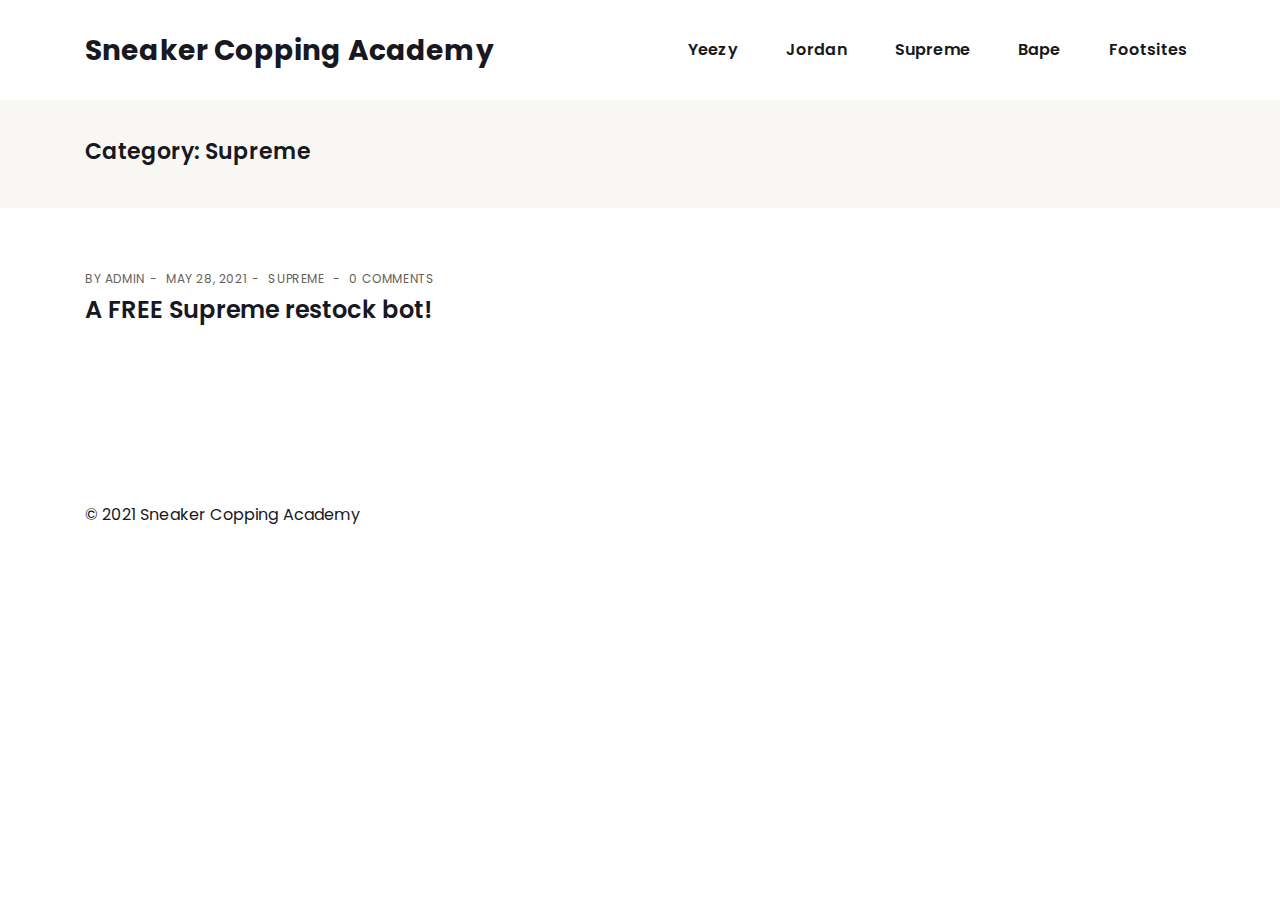
<file: category/supreme/index.html>
<!DOCTYPE html>
<html lang="en-US">
  <head>
    <meta charset="UTF-8">
    <meta http-equiv="X-UA-Compatible" content="IE=edge">
    <meta name="viewport" content="width=device-width, initial-scale=1">
    <link rel="pingback" href="/xmlrpc.php">
    <title>Supreme &#8211; Sneaker Copping Academy</title>
<meta name="robots" content="max-image-preview:large">
<link rel="dns-prefetch" href="//fonts.googleapis.com">
<link rel="dns-prefetch" href="//s.w.org">
<link rel="alternate" type="application/rss+xml" title="Sneaker Copping Academy &raquo; Feed" href="/feed/">
<link rel="alternate" type="application/rss+xml" title="Sneaker Copping Academy &raquo; Comments Feed" href="/comments/feed/">
<link rel="alternate" type="application/rss+xml" title="Sneaker Copping Academy &raquo; Supreme Category Feed" href="/category/supreme/feed/">
		<script type="text/javascript">
			window._wpemojiSettings = {"baseUrl":"https:\/\/s.w.org\/images\/core\/emoji\/13.0.1\/72x72\/","ext":".png","svgUrl":"https:\/\/s.w.org\/images\/core\/emoji\/13.0.1\/svg\/","svgExt":".svg","source":{"concatemoji":"http:\/\/localhost:8888\/blog\/wp-includes\/js\/wp-emoji-release.min.js?ver=5.7.2"}};
			!function(e,a,t){var n,r,o,i=a.createElement("canvas"),p=i.getContext&&i.getContext("2d");function s(e,t){var a=String.fromCharCode;p.clearRect(0,0,i.width,i.height),p.fillText(a.apply(this,e),0,0);e=i.toDataURL();return p.clearRect(0,0,i.width,i.height),p.fillText(a.apply(this,t),0,0),e===i.toDataURL()}function c(e){var t=a.createElement("script");t.src=e,t.defer=t.type="text/javascript",a.getElementsByTagName("head")[0].appendChild(t)}for(o=Array("flag","emoji"),t.supports={everything:!0,everythingExceptFlag:!0},r=0;r<o.length;r++)t.supports[o[r]]=function(e){if(!p||!p.fillText)return!1;switch(p.textBaseline="top",p.font="600 32px Arial",e){case"flag":return s([127987,65039,8205,9895,65039],[127987,65039,8203,9895,65039])?!1:!s([55356,56826,55356,56819],[55356,56826,8203,55356,56819])&&!s([55356,57332,56128,56423,56128,56418,56128,56421,56128,56430,56128,56423,56128,56447],[55356,57332,8203,56128,56423,8203,56128,56418,8203,56128,56421,8203,56128,56430,8203,56128,56423,8203,56128,56447]);case"emoji":return!s([55357,56424,8205,55356,57212],[55357,56424,8203,55356,57212])}return!1}(o[r]),t.supports.everything=t.supports.everything&&t.supports[o[r]],"flag"!==o[r]&&(t.supports.everythingExceptFlag=t.supports.everythingExceptFlag&&t.supports[o[r]]);t.supports.everythingExceptFlag=t.supports.everythingExceptFlag&&!t.supports.flag,t.DOMReady=!1,t.readyCallback=function(){t.DOMReady=!0},t.supports.everything||(n=function(){t.readyCallback()},a.addEventListener?(a.addEventListener("DOMContentLoaded",n,!1),e.addEventListener("load",n,!1)):(e.attachEvent("onload",n),a.attachEvent("onreadystatechange",function(){"complete"===a.readyState&&t.readyCallback()})),(n=t.source||{}).concatemoji?c(n.concatemoji):n.wpemoji&&n.twemoji&&(c(n.twemoji),c(n.wpemoji)))}(window,document,window._wpemojiSettings);
		</script>
		<style type="text/css">img.wp-smiley,
img.emoji {
	display: inline !important;
	border: none !important;
	box-shadow: none !important;
	height: 1em !important;
	width: 1em !important;
	margin: 0 .07em !important;
	vertical-align: -0.1em !important;
	background: none !important;
	padding: 0 !important;
}</style>
	<link rel="stylesheet" id="wp-block-library-css" href="/wp-includes/css/dist/block-library/style.min.css?ver=5.7.2" type="text/css" media="all">
<link rel="stylesheet" id="munfarid-child-style-css" href="/wp-content/themes/munfarid/style.css?ver=5.7.2" type="text/css" media="all">
<link rel="stylesheet" id="etmunfarid-etcodes-google-fonts-css" href="//fonts.googleapis.com/css?family=Poppins%3A500%2C600%2C700%7CPoppins%3A400%2C400i%2C500%7CPoppins%3A400%2C400i%2C500%2C600%2C700&#038;subset=latin%2Clatin-ext&#038;ver=1.0" type="text/css" media="all">
<link rel="stylesheet" id="bootstrap-css" href="/wp-content/themes/munfarid/assets/css/bootstrap.build.css?ver=1.0" type="text/css" media="all">
<link rel="stylesheet" id="font-awesome-css" href="/wp-content/themes/munfarid/assets/css/fontawesome.build.css?ver=1.0" type="text/css" media="all">
<link rel="stylesheet" id="etmunfarid-etcodes-app-build-css" href="/wp-content/themes/munfarid/assets/css/app.build.css?ver=1.0" type="text/css" media="all">
<script type="text/javascript" src="/wp-includes/js/jquery/jquery.min.js?ver=3.5.1" id="jquery-core-js"></script>
<script type="text/javascript" src="/wp-includes/js/jquery/jquery-migrate.min.js?ver=3.3.2" id="jquery-migrate-js"></script>
<link rel="https://api.w.org/" href="/wp-json/">
<link rel="alternate" type="application/json" href="/wp-json/wp/v2/categories/5">
<link rel="EditURI" type="application/rsd+xml" title="RSD" href="/xmlrpc.php?rsd">
<link rel="wlwmanifest" type="application/wlwmanifest+xml" href="/wp-includes/wlwmanifest.xml"> 
<meta name="generator" content="WordPress 5.7.2">
<style type="text/css">.recentcomments a{display:inline !important;padding:0 !important;margin:0 !important;}</style> 
  </head>
  <body class="archive category category-supreme category-5 ">

    
      <!--  Header -->
              <nav class="navbar navbar-expand-lg logo-align-left header-one nav-align-right  ">
            <div class="container">
                <button class="navbar-toggler navbar-toggler-right hamburger-menu-btn ml-auto" type="button" data-toggle="collapse" data-target="#etcodesnavbarDropdown" aria-controls="etcodesnavbarDropdown" aria-expanded="false" aria-label="Toggle navigation"><span>menu</span></button>
                    <a href="/" rel="home" class="navbar-brand brand-scheme-dark">
                    <span class="site-title">Sneaker Copping Academy</span>
            </a>
    <div id="etcodesnavbarDropdown" class="collapse navbar-collapse"><ul id="menu-side" class="navbar-nav">
<li id="menu-item-46" class="nav-item menu-item menu-item-type-taxonomy menu-item-object-category menu-item-46"><a title="Yeezy" href="/category/yeezy/" class="nav-link">Yeezy</a></li>
<li id="menu-item-47" class="nav-item menu-item menu-item-type-taxonomy menu-item-object-category menu-item-47"><a title="Jordan" href="/category/jordan/" class="nav-link">Jordan</a></li>
<li id="menu-item-48" class="nav-item menu-item menu-item-type-taxonomy menu-item-object-category current-menu-item menu-item-48 active"><a title="Supreme" href="/category/supreme/" class="nav-link">Supreme</a></li>
<li id="menu-item-49" class="nav-item menu-item menu-item-type-taxonomy menu-item-object-category menu-item-49"><a title="Bape" href="/category/bape/" class="nav-link">Bape</a></li>
<li id="menu-item-50" class="nav-item menu-item menu-item-type-taxonomy menu-item-object-category menu-item-50"><a title="Footsites" href="/category/footsites/" class="nav-link">Footsites</a></li>
</ul></div>	        <div class="navbar-modules d-none d-lg-flex align-items-center">
	                	                	                	        </div>
	                </div>
        </nav>

              <!-- End Header -->
       

<div class="page-main-title">
  <div class="container">
    <div class="row">
      <div class="col-lg-12">
        <h4 class="entry-title">Category: <span>Supreme</span>
</h4>      </div>
    </div>
  </div>
</div>

<div id="primary" class="content-area mb-80px">
  <main id="main" class="site-main">
    
  <div class="container ">
    <div class="row large-gutters">
                <div class="col-lg-12">
      
          <div id="infinite-scroll-entries" class="row blog-post stander-post-style">
                            <div class="col-lg-12">
                  <article id="post-55" class="clearfix post-55 post type-post status-publish format-standard hentry category-supreme">
                    <div class="entry-content-wrapper">
        <div class="entry-meta-top">
                            <span class="entry-author">By <a href="/author/admin/" title="Posts by admin" rel="author">admin</a></span>
                                      <span class="entry-meta-data">May 28, 2021</span>
                                        <span class="entry-meta-category"><a href="/category/supreme/" rel="category tag">Supreme</a> </span>
                                        <span class="post_meta_comments">0 Comments</span>
                    </div>
                    <h3 class="entry-title"><a href="/2021/05/28/a-free-restock-bot/">A FREE Supreme restock bot!</a></h3>
        <div class="entry-excerpt"><p></p></div>
</div>                  </article>
                </div>
                        </div>
            

              </div>
      
    </div>
  </div>

  </main>
</div>

  <footer class="web-footer footer">
  	        <div class="footer-widgets footer-top-border pt-40px pb-40px">
	            <div class="container">
	                <div class="row">
	                    <div class="col-md-6">
	                        &copy; 2021 Sneaker Copping Academy	                    </div>
                        <div class="col-md-6">
                                                    </div>
	                </div>
	            </div>
	        </div>
	          </footer>

<script type="text/javascript" src="/wp-content/themes/munfarid/assets/js/bootstrap.bundle.min.js?ver=1.0" id="bootstrap-js"></script>
<script type="text/javascript" src="/wp-content/themes/munfarid/assets/js/navbar.js?ver=1.0" id="app-navbar-js"></script>
<script type="text/javascript" src="/wp-includes/js/wp-embed.min.js?ver=5.7.2" id="wp-embed-js"></script>
</body>
</html>
</file>
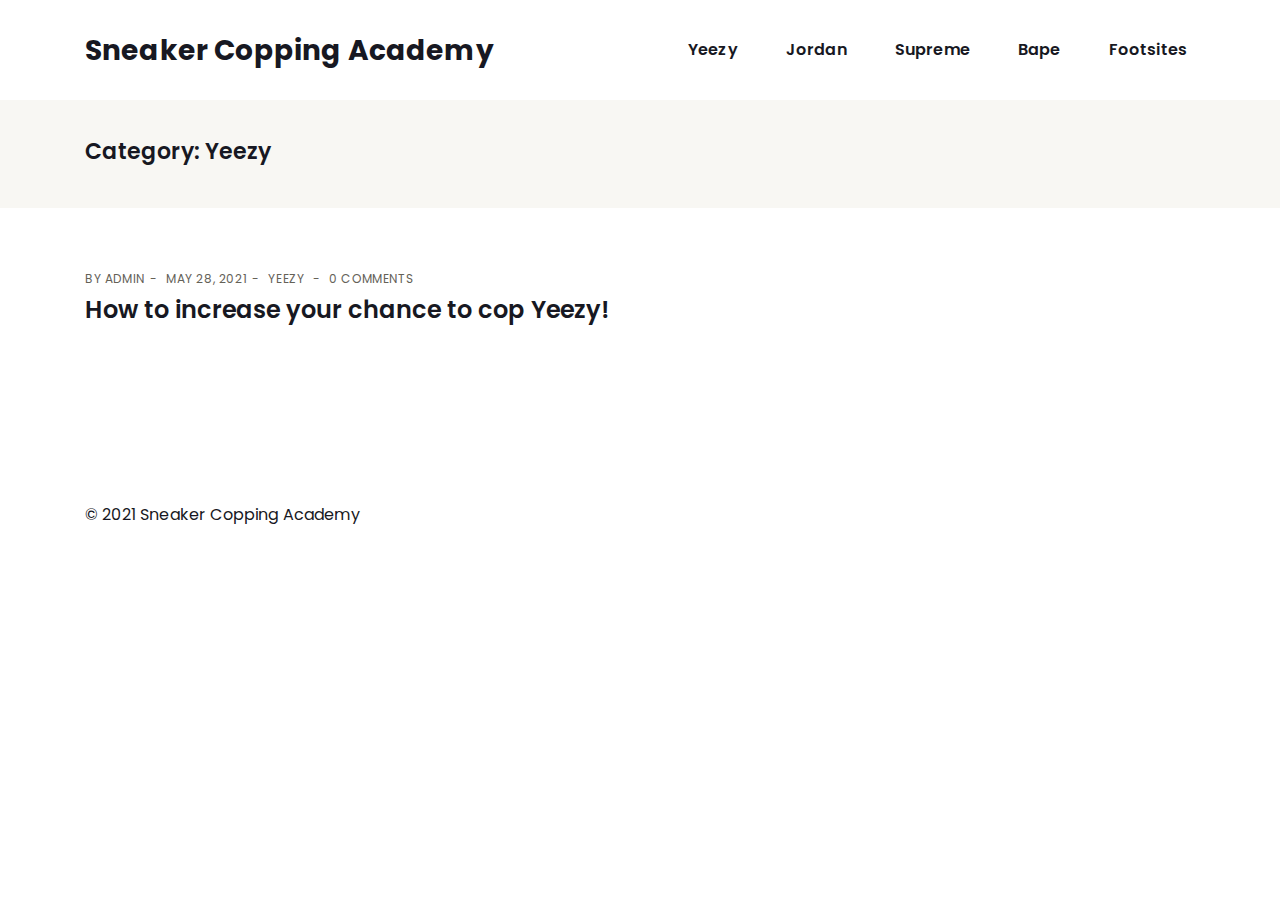
<file: category/yeezy/index.html>
<!DOCTYPE html>
<html lang="en-US">
  <head>
    <meta charset="UTF-8">
    <meta http-equiv="X-UA-Compatible" content="IE=edge">
    <meta name="viewport" content="width=device-width, initial-scale=1">
    <link rel="pingback" href="/xmlrpc.php">
    <title>Yeezy &#8211; Sneaker Copping Academy</title>
<meta name="robots" content="max-image-preview:large">
<link rel="dns-prefetch" href="//fonts.googleapis.com">
<link rel="dns-prefetch" href="//s.w.org">
<link rel="alternate" type="application/rss+xml" title="Sneaker Copping Academy &raquo; Feed" href="/feed/">
<link rel="alternate" type="application/rss+xml" title="Sneaker Copping Academy &raquo; Comments Feed" href="/comments/feed/">
<link rel="alternate" type="application/rss+xml" title="Sneaker Copping Academy &raquo; Yeezy Category Feed" href="/category/yeezy/feed/">
		<script type="text/javascript">
			window._wpemojiSettings = {"baseUrl":"https:\/\/s.w.org\/images\/core\/emoji\/13.0.1\/72x72\/","ext":".png","svgUrl":"https:\/\/s.w.org\/images\/core\/emoji\/13.0.1\/svg\/","svgExt":".svg","source":{"concatemoji":"http:\/\/localhost:8888\/blog\/wp-includes\/js\/wp-emoji-release.min.js?ver=5.7.2"}};
			!function(e,a,t){var n,r,o,i=a.createElement("canvas"),p=i.getContext&&i.getContext("2d");function s(e,t){var a=String.fromCharCode;p.clearRect(0,0,i.width,i.height),p.fillText(a.apply(this,e),0,0);e=i.toDataURL();return p.clearRect(0,0,i.width,i.height),p.fillText(a.apply(this,t),0,0),e===i.toDataURL()}function c(e){var t=a.createElement("script");t.src=e,t.defer=t.type="text/javascript",a.getElementsByTagName("head")[0].appendChild(t)}for(o=Array("flag","emoji"),t.supports={everything:!0,everythingExceptFlag:!0},r=0;r<o.length;r++)t.supports[o[r]]=function(e){if(!p||!p.fillText)return!1;switch(p.textBaseline="top",p.font="600 32px Arial",e){case"flag":return s([127987,65039,8205,9895,65039],[127987,65039,8203,9895,65039])?!1:!s([55356,56826,55356,56819],[55356,56826,8203,55356,56819])&&!s([55356,57332,56128,56423,56128,56418,56128,56421,56128,56430,56128,56423,56128,56447],[55356,57332,8203,56128,56423,8203,56128,56418,8203,56128,56421,8203,56128,56430,8203,56128,56423,8203,56128,56447]);case"emoji":return!s([55357,56424,8205,55356,57212],[55357,56424,8203,55356,57212])}return!1}(o[r]),t.supports.everything=t.supports.everything&&t.supports[o[r]],"flag"!==o[r]&&(t.supports.everythingExceptFlag=t.supports.everythingExceptFlag&&t.supports[o[r]]);t.supports.everythingExceptFlag=t.supports.everythingExceptFlag&&!t.supports.flag,t.DOMReady=!1,t.readyCallback=function(){t.DOMReady=!0},t.supports.everything||(n=function(){t.readyCallback()},a.addEventListener?(a.addEventListener("DOMContentLoaded",n,!1),e.addEventListener("load",n,!1)):(e.attachEvent("onload",n),a.attachEvent("onreadystatechange",function(){"complete"===a.readyState&&t.readyCallback()})),(n=t.source||{}).concatemoji?c(n.concatemoji):n.wpemoji&&n.twemoji&&(c(n.twemoji),c(n.wpemoji)))}(window,document,window._wpemojiSettings);
		</script>
		<style type="text/css">img.wp-smiley,
img.emoji {
	display: inline !important;
	border: none !important;
	box-shadow: none !important;
	height: 1em !important;
	width: 1em !important;
	margin: 0 .07em !important;
	vertical-align: -0.1em !important;
	background: none !important;
	padding: 0 !important;
}</style>
	<link rel="stylesheet" id="wp-block-library-css" href="/wp-includes/css/dist/block-library/style.min.css?ver=5.7.2" type="text/css" media="all">
<link rel="stylesheet" id="munfarid-child-style-css" href="/wp-content/themes/munfarid/style.css?ver=5.7.2" type="text/css" media="all">
<link rel="stylesheet" id="etmunfarid-etcodes-google-fonts-css" href="//fonts.googleapis.com/css?family=Poppins%3A500%2C600%2C700%7CPoppins%3A400%2C400i%2C500%7CPoppins%3A400%2C400i%2C500%2C600%2C700&#038;subset=latin%2Clatin-ext&#038;ver=1.0" type="text/css" media="all">
<link rel="stylesheet" id="bootstrap-css" href="/wp-content/themes/munfarid/assets/css/bootstrap.build.css?ver=1.0" type="text/css" media="all">
<link rel="stylesheet" id="font-awesome-css" href="/wp-content/themes/munfarid/assets/css/fontawesome.build.css?ver=1.0" type="text/css" media="all">
<link rel="stylesheet" id="etmunfarid-etcodes-app-build-css" href="/wp-content/themes/munfarid/assets/css/app.build.css?ver=1.0" type="text/css" media="all">
<script type="text/javascript" src="/wp-includes/js/jquery/jquery.min.js?ver=3.5.1" id="jquery-core-js"></script>
<script type="text/javascript" src="/wp-includes/js/jquery/jquery-migrate.min.js?ver=3.3.2" id="jquery-migrate-js"></script>
<link rel="https://api.w.org/" href="/wp-json/">
<link rel="alternate" type="application/json" href="/wp-json/wp/v2/categories/3">
<link rel="EditURI" type="application/rsd+xml" title="RSD" href="/xmlrpc.php?rsd">
<link rel="wlwmanifest" type="application/wlwmanifest+xml" href="/wp-includes/wlwmanifest.xml"> 
<meta name="generator" content="WordPress 5.7.2">
<style type="text/css">.recentcomments a{display:inline !important;padding:0 !important;margin:0 !important;}</style> 
  </head>
  <body class="archive category category-yeezy category-3 ">

    
      <!--  Header -->
              <nav class="navbar navbar-expand-lg logo-align-left header-one nav-align-right  ">
            <div class="container">
                <button class="navbar-toggler navbar-toggler-right hamburger-menu-btn ml-auto" type="button" data-toggle="collapse" data-target="#etcodesnavbarDropdown" aria-controls="etcodesnavbarDropdown" aria-expanded="false" aria-label="Toggle navigation"><span>menu</span></button>
                    <a href="/" rel="home" class="navbar-brand brand-scheme-dark">
                    <span class="site-title">Sneaker Copping Academy</span>
            </a>
    <div id="etcodesnavbarDropdown" class="collapse navbar-collapse"><ul id="menu-side" class="navbar-nav">
<li id="menu-item-46" class="nav-item menu-item menu-item-type-taxonomy menu-item-object-category current-menu-item menu-item-46 active"><a title="Yeezy" href="/category/yeezy/" class="nav-link">Yeezy</a></li>
<li id="menu-item-47" class="nav-item menu-item menu-item-type-taxonomy menu-item-object-category menu-item-47"><a title="Jordan" href="/category/jordan/" class="nav-link">Jordan</a></li>
<li id="menu-item-48" class="nav-item menu-item menu-item-type-taxonomy menu-item-object-category menu-item-48"><a title="Supreme" href="/category/supreme/" class="nav-link">Supreme</a></li>
<li id="menu-item-49" class="nav-item menu-item menu-item-type-taxonomy menu-item-object-category menu-item-49"><a title="Bape" href="/category/bape/" class="nav-link">Bape</a></li>
<li id="menu-item-50" class="nav-item menu-item menu-item-type-taxonomy menu-item-object-category menu-item-50"><a title="Footsites" href="/category/footsites/" class="nav-link">Footsites</a></li>
</ul></div>	        <div class="navbar-modules d-none d-lg-flex align-items-center">
	                	                	                	        </div>
	                </div>
        </nav>

              <!-- End Header -->
       

<div class="page-main-title">
  <div class="container">
    <div class="row">
      <div class="col-lg-12">
        <h4 class="entry-title">Category: <span>Yeezy</span>
</h4>      </div>
    </div>
  </div>
</div>

<div id="primary" class="content-area mb-80px">
  <main id="main" class="site-main">
    
  <div class="container ">
    <div class="row large-gutters">
                <div class="col-lg-12">
      
          <div id="infinite-scroll-entries" class="row blog-post stander-post-style">
                            <div class="col-lg-12">
                  <article id="post-60" class="clearfix post-60 post type-post status-publish format-standard hentry category-yeezy">
                    <div class="entry-content-wrapper">
        <div class="entry-meta-top">
                            <span class="entry-author">By <a href="/author/admin/" title="Posts by admin" rel="author">admin</a></span>
                                      <span class="entry-meta-data">May 28, 2021</span>
                                        <span class="entry-meta-category"><a href="/category/yeezy/" rel="category tag">Yeezy</a> </span>
                                        <span class="post_meta_comments">0 Comments</span>
                    </div>
                    <h3 class="entry-title"><a href="/2021/05/28/increase-your-chance-to-cop-yeezy/">How to increase your chance to cop Yeezy!</a></h3>
        <div class="entry-excerpt"><p></p></div>
</div>                  </article>
                </div>
                        </div>
            

              </div>
      
    </div>
  </div>

  </main>
</div>

  <footer class="web-footer footer">
  	        <div class="footer-widgets footer-top-border pt-40px pb-40px">
	            <div class="container">
	                <div class="row">
	                    <div class="col-md-6">
	                        &copy; 2021 Sneaker Copping Academy	                    </div>
                        <div class="col-md-6">
                                                    </div>
	                </div>
	            </div>
	        </div>
	          </footer>

<script type="text/javascript" src="/wp-content/themes/munfarid/assets/js/bootstrap.bundle.min.js?ver=1.0" id="bootstrap-js"></script>
<script type="text/javascript" src="/wp-content/themes/munfarid/assets/js/navbar.js?ver=1.0" id="app-navbar-js"></script>
<script type="text/javascript" src="/wp-includes/js/wp-embed.min.js?ver=5.7.2" id="wp-embed-js"></script>
</body>
</html>
</file>
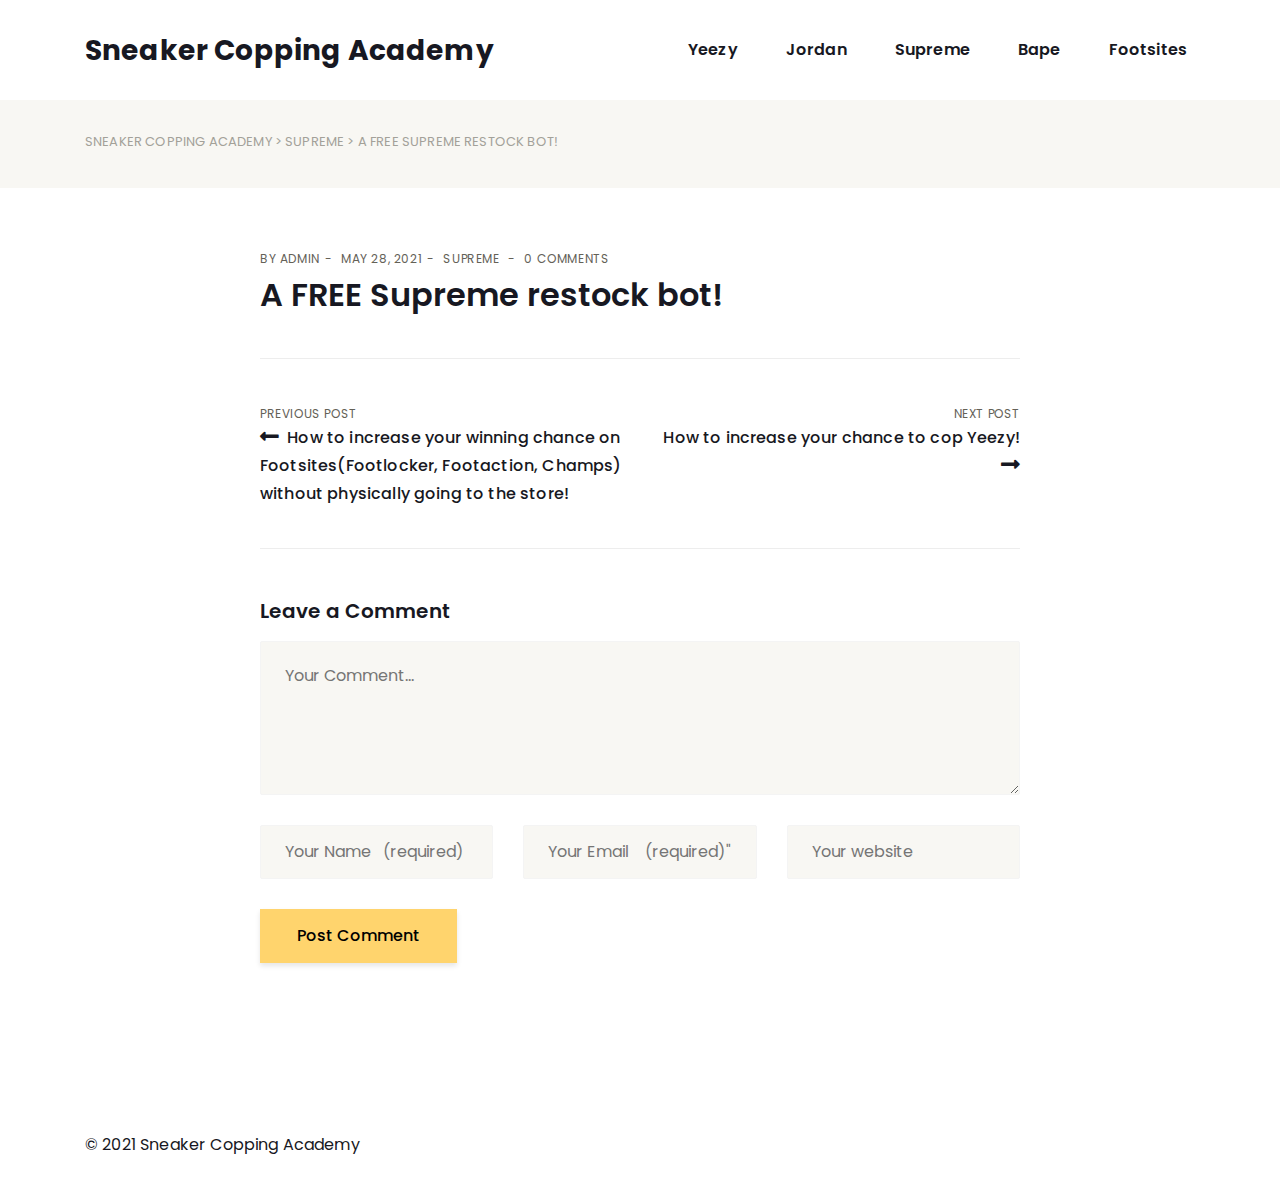
<file: 2021/05/28/a-free-restock-bot/index.html>
<!DOCTYPE html>
<html lang="en-US">
  <head>
    <meta charset="UTF-8">
    <meta http-equiv="X-UA-Compatible" content="IE=edge">
    <meta name="viewport" content="width=device-width, initial-scale=1">
    <link rel="pingback" href="/xmlrpc.php">
    <title>A FREE Supreme restock bot! &#8211; Sneaker Copping Academy</title>
<meta name="robots" content="max-image-preview:large">
<link rel="dns-prefetch" href="//fonts.googleapis.com">
<link rel="dns-prefetch" href="//s.w.org">
<link rel="alternate" type="application/rss+xml" title="Sneaker Copping Academy &raquo; Feed" href="/feed/">
<link rel="alternate" type="application/rss+xml" title="Sneaker Copping Academy &raquo; Comments Feed" href="/comments/feed/">
<link rel="alternate" type="application/rss+xml" title="Sneaker Copping Academy &raquo; A FREE Supreme restock bot! Comments Feed" href="/2021/05/28/a-free-restock-bot/feed/">
		<script type="text/javascript">
			window._wpemojiSettings = {"baseUrl":"https:\/\/s.w.org\/images\/core\/emoji\/13.0.1\/72x72\/","ext":".png","svgUrl":"https:\/\/s.w.org\/images\/core\/emoji\/13.0.1\/svg\/","svgExt":".svg","source":{"concatemoji":"http:\/\/localhost:8888\/blog\/wp-includes\/js\/wp-emoji-release.min.js?ver=5.7.2"}};
			!function(e,a,t){var n,r,o,i=a.createElement("canvas"),p=i.getContext&&i.getContext("2d");function s(e,t){var a=String.fromCharCode;p.clearRect(0,0,i.width,i.height),p.fillText(a.apply(this,e),0,0);e=i.toDataURL();return p.clearRect(0,0,i.width,i.height),p.fillText(a.apply(this,t),0,0),e===i.toDataURL()}function c(e){var t=a.createElement("script");t.src=e,t.defer=t.type="text/javascript",a.getElementsByTagName("head")[0].appendChild(t)}for(o=Array("flag","emoji"),t.supports={everything:!0,everythingExceptFlag:!0},r=0;r<o.length;r++)t.supports[o[r]]=function(e){if(!p||!p.fillText)return!1;switch(p.textBaseline="top",p.font="600 32px Arial",e){case"flag":return s([127987,65039,8205,9895,65039],[127987,65039,8203,9895,65039])?!1:!s([55356,56826,55356,56819],[55356,56826,8203,55356,56819])&&!s([55356,57332,56128,56423,56128,56418,56128,56421,56128,56430,56128,56423,56128,56447],[55356,57332,8203,56128,56423,8203,56128,56418,8203,56128,56421,8203,56128,56430,8203,56128,56423,8203,56128,56447]);case"emoji":return!s([55357,56424,8205,55356,57212],[55357,56424,8203,55356,57212])}return!1}(o[r]),t.supports.everything=t.supports.everything&&t.supports[o[r]],"flag"!==o[r]&&(t.supports.everythingExceptFlag=t.supports.everythingExceptFlag&&t.supports[o[r]]);t.supports.everythingExceptFlag=t.supports.everythingExceptFlag&&!t.supports.flag,t.DOMReady=!1,t.readyCallback=function(){t.DOMReady=!0},t.supports.everything||(n=function(){t.readyCallback()},a.addEventListener?(a.addEventListener("DOMContentLoaded",n,!1),e.addEventListener("load",n,!1)):(e.attachEvent("onload",n),a.attachEvent("onreadystatechange",function(){"complete"===a.readyState&&t.readyCallback()})),(n=t.source||{}).concatemoji?c(n.concatemoji):n.wpemoji&&n.twemoji&&(c(n.twemoji),c(n.wpemoji)))}(window,document,window._wpemojiSettings);
		</script>
		<style type="text/css">img.wp-smiley,
img.emoji {
	display: inline !important;
	border: none !important;
	box-shadow: none !important;
	height: 1em !important;
	width: 1em !important;
	margin: 0 .07em !important;
	vertical-align: -0.1em !important;
	background: none !important;
	padding: 0 !important;
}</style>
	<link rel="stylesheet" id="wp-block-library-css" href="/wp-includes/css/dist/block-library/style.min.css?ver=5.7.2" type="text/css" media="all">
<link rel="stylesheet" id="munfarid-child-style-css" href="/wp-content/themes/munfarid/style.css?ver=5.7.2" type="text/css" media="all">
<link rel="stylesheet" id="etmunfarid-etcodes-google-fonts-css" href="//fonts.googleapis.com/css?family=Poppins%3A500%2C600%2C700%7CPoppins%3A400%2C400i%2C500%7CPoppins%3A400%2C400i%2C500%2C600%2C700&#038;subset=latin%2Clatin-ext&#038;ver=1.0" type="text/css" media="all">
<link rel="stylesheet" id="bootstrap-css" href="/wp-content/themes/munfarid/assets/css/bootstrap.build.css?ver=1.0" type="text/css" media="all">
<link rel="stylesheet" id="font-awesome-css" href="/wp-content/themes/munfarid/assets/css/fontawesome.build.css?ver=1.0" type="text/css" media="all">
<link rel="stylesheet" id="etmunfarid-etcodes-app-build-css" href="/wp-content/themes/munfarid/assets/css/app.build.css?ver=1.0" type="text/css" media="all">
<script type="text/javascript" src="/wp-includes/js/jquery/jquery.min.js?ver=3.5.1" id="jquery-core-js"></script>
<script type="text/javascript" src="/wp-includes/js/jquery/jquery-migrate.min.js?ver=3.3.2" id="jquery-migrate-js"></script>
<link rel="https://api.w.org/" href="/wp-json/">
<link rel="alternate" type="application/json" href="/wp-json/wp/v2/posts/55">
<link rel="EditURI" type="application/rsd+xml" title="RSD" href="/xmlrpc.php?rsd">
<link rel="wlwmanifest" type="application/wlwmanifest+xml" href="/wp-includes/wlwmanifest.xml"> 
<meta name="generator" content="WordPress 5.7.2">
<link rel="canonical" href="/2021/05/28/a-free-restock-bot/">
<link rel="shortlink" href="/?p=55">
<link rel="alternate" type="application/json+oembed" href="/wp-json/oembed/1.0/embed?url=http%3A%2F%2Flocalhost%3A8888%2Fblog%2F2021%2F05%2F28%2Fa-free-restock-bot%2F">
<link rel="alternate" type="text/xml+oembed" href="/wp-json/oembed/1.0/embed?url=http%3A%2F%2Flocalhost%3A8888%2Fblog%2F2021%2F05%2F28%2Fa-free-restock-bot%2F&#038;format=xml">
<style type="text/css">.recentcomments a{display:inline !important;padding:0 !important;margin:0 !important;}</style> 
  </head>
  <body class="post-template-default single single-post postid-55 single-format-standard ">

    
      <!--  Header -->
              <nav class="navbar navbar-expand-lg logo-align-left header-one nav-align-right  ">
            <div class="container">
                <button class="navbar-toggler navbar-toggler-right hamburger-menu-btn ml-auto" type="button" data-toggle="collapse" data-target="#etcodesnavbarDropdown" aria-controls="etcodesnavbarDropdown" aria-expanded="false" aria-label="Toggle navigation"><span>menu</span></button>
                    <a href="/" rel="home" class="navbar-brand brand-scheme-dark">
                    <span class="site-title">Sneaker Copping Academy</span>
            </a>
    <div id="etcodesnavbarDropdown" class="collapse navbar-collapse"><ul id="menu-side" class="navbar-nav">
<li id="menu-item-46" class="nav-item menu-item menu-item-type-taxonomy menu-item-object-category menu-item-46"><a title="Yeezy" href="/category/yeezy/" class="nav-link">Yeezy</a></li>
<li id="menu-item-47" class="nav-item menu-item menu-item-type-taxonomy menu-item-object-category menu-item-47"><a title="Jordan" href="/category/jordan/" class="nav-link">Jordan</a></li>
<li id="menu-item-48" class="nav-item menu-item menu-item-type-taxonomy menu-item-object-category current-post-ancestor current-menu-parent current-post-parent menu-item-48"><a title="Supreme" href="/category/supreme/" class="nav-link">Supreme</a></li>
<li id="menu-item-49" class="nav-item menu-item menu-item-type-taxonomy menu-item-object-category menu-item-49"><a title="Bape" href="/category/bape/" class="nav-link">Bape</a></li>
<li id="menu-item-50" class="nav-item menu-item menu-item-type-taxonomy menu-item-object-category menu-item-50"><a title="Footsites" href="/category/footsites/" class="nav-link">Footsites</a></li>
</ul></div>	        <div class="navbar-modules d-none d-lg-flex align-items-center">
	                	                	                	        </div>
	                </div>
        </nav>

              <!-- End Header -->
      
        
                    <div class="page-main-title">
                <div class="container">
                    <div class="row align-items-center">
                        <div class="col-lg-12 align-self-center text-center text-md-left">
                        <div class="breadcrumbs">
<a href="/">Sneaker Copping Academy</a> > <a href="/category/supreme/" rel="category tag">Supreme</a> &gt; A FREE Supreme restock bot!</div>                        </div>
                    </div>
                </div>
            </div>
        

    <div class="container">
  <div class="row large-gutters">
            <div class="col-lg-12">
      
                      <div class="blog-post stander-post-style single-stander-post-style">
                <div class="container">
    <div class="row">
        <div class="col-md-12">
                    </div>
    </div>
</div>

<div class="container">
    <div class="row">
        <div class="col-lg-10 offset-lg-1">
            <article id="post-55" class="clearfix post-55 post type-post status-publish format-standard hentry category-supreme">
                <div class="entry-content-wrapper entry-content">
                        <div class="entry-meta-top">
                            <span class="entry-author">By <a href="/author/admin/" title="Posts by admin" rel="author">admin</a></span>
                                      <span class="entry-meta-data">May 28, 2021</span>
                                        <span class="entry-meta-category"><a href="/category/supreme/" rel="category tag">Supreme</a> </span>
                                        <span class="post_meta_comments">0 Comments</span>
                    </div>
                                <h1 class="entry-title"><a href="/2021/05/28/a-free-restock-bot/">A FREE Supreme restock bot!</a></h1>
                          <div class="post_meta_bottom mt-40px mb-30px">
          <div class="text-lg-left">
                        </div>
          <div class="clearfix pb-10px">
            
	<nav class="navigation post-navigation" role="navigation" aria-label="Posts">
		<h2 class="screen-reader-text">Post navigation</h2>
		<div class="nav-links">
<div class="nav-previous"><a href="/2021/05/28/sign-in-without-going-to-the-store/" rel="prev"><div class="nav-subtitle">Previous Post</div> <span class="nav-title"><i class="fas fa-long-arrow-alt-left fa-lg mr-1" aria-hidden="true"></i> How to increase your winning chance on Footsites(Footlocker, Footaction, Champs) without physically going to the store! </span></a></div>
<div class="nav-next"><a href="/2021/05/28/increase-your-chance-to-cop-yeezy/" rel="next"><div class="nav-subtitle">Next Post</div> <span class="nav-title">How to increase your chance to cop Yeezy! <i class="fas fa-long-arrow-alt-right fa-lg ml-1" aria-hidden="true"></i></span></a></div>
</div>
	</nav>          </div>
      </div>
                        <div class="blog-post-comments"> 
                        
<div id="comments" class="comments-area">

	
	<div id="contact-form" class="comment-form-warp">	<div id="respond" class="comment-respond">
		<h5 id="reply-title" class="comment-reply-title mb-3">Leave a Comment <small><a rel="nofollow" id="cancel-comment-reply-link" href="/2021/05/28/a-free-restock-bot/#respond" style="display:none;">Cancel reply</a></small>
</h5>
<form action="/wp-comments-post.php" method="post" id="comment-form" class="comment-form" novalidate>
<textarea class="mb-30px" name="comment" id="comment" cols="30" rows="4" placeholder="Your Comment..."></textarea><div class="row mb-30px">
<div class="col-lg-4"><input placeholder="Your Name   (required) &quot; " id="author" name="author" type="text" value="" aria-required="true"></div>
<div class="col-lg-4"><input placeholder="Your Email    (required)&quot;" id="email" name="email" type="text" value="" aria-required="true"></div>
<div class="col-lg-4"><input placeholder="Your website " id="url" name="url" type="text" value=""></div>
</div>
<p class="form-submit"><input name="submit" type="submit" id="submit_button" class="submit" value="Post Comment"> <input type="hidden" name="comment_post_ID" value="55" id="comment_post_ID">
<input type="hidden" name="comment_parent" id="comment_parent" value="0">
</p>
</form>	</div>
<!-- #respond -->
	</div>
</div>
<!-- #comments -->                    </div>
                </div>
            </article>
        </div>
    </div>
</div>            </div>
          
          </div>
    
  </div>
</div>

  <footer class="web-footer footer">
  	        <div class="footer-widgets footer-top-border pt-40px pb-40px">
	            <div class="container">
	                <div class="row">
	                    <div class="col-md-6">
	                        &copy; 2021 Sneaker Copping Academy	                    </div>
                        <div class="col-md-6">
                                                    </div>
	                </div>
	            </div>
	        </div>
	          </footer>

<script type="text/javascript" src="/wp-content/themes/munfarid/assets/js/bootstrap.bundle.min.js?ver=1.0" id="bootstrap-js"></script>
<script type="text/javascript" src="/wp-content/themes/munfarid/assets/js/navbar.js?ver=1.0" id="app-navbar-js"></script>
<script type="text/javascript" src="/wp-includes/js/comment-reply.min.js?ver=5.7.2" id="comment-reply-js"></script>
<script type="text/javascript" src="/wp-includes/js/wp-embed.min.js?ver=5.7.2" id="wp-embed-js"></script>
</body>
</html>
</file>
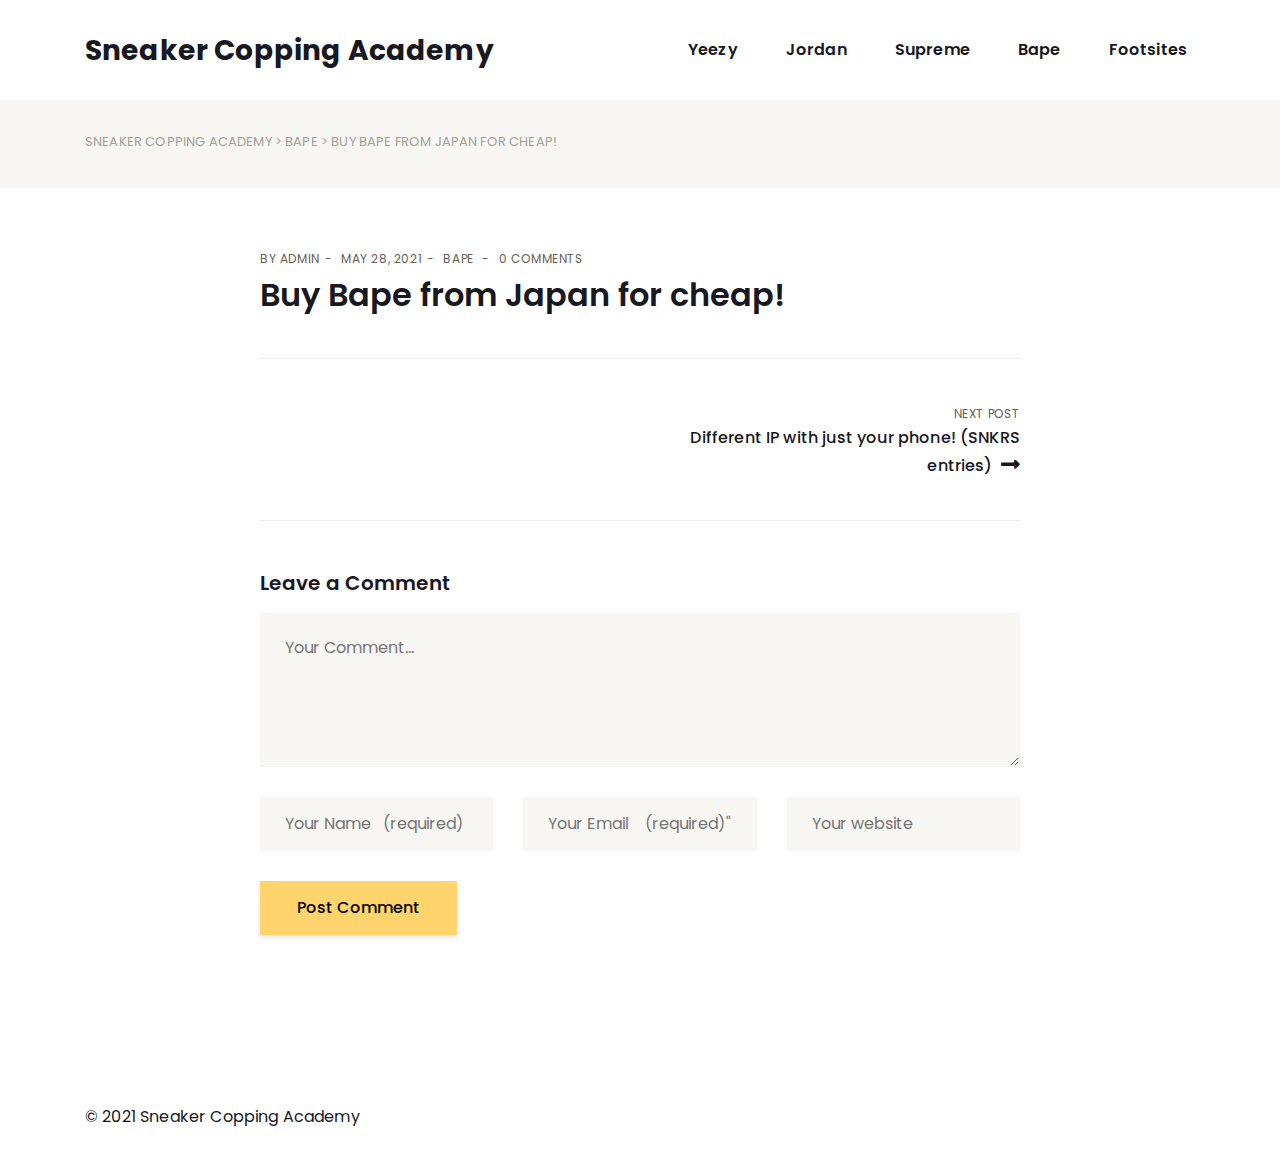
<file: 2021/05/28/buy-bape-for-cheap/index.html>
<!DOCTYPE html>
<html lang="en-US">
  <head>
    <meta charset="UTF-8">
    <meta http-equiv="X-UA-Compatible" content="IE=edge">
    <meta name="viewport" content="width=device-width, initial-scale=1">
    <link rel="pingback" href="/xmlrpc.php">
    <title>Buy Bape from Japan for cheap! &#8211; Sneaker Copping Academy</title>
<meta name="robots" content="max-image-preview:large">
<link rel="dns-prefetch" href="//fonts.googleapis.com">
<link rel="dns-prefetch" href="//s.w.org">
<link rel="alternate" type="application/rss+xml" title="Sneaker Copping Academy &raquo; Feed" href="/feed/">
<link rel="alternate" type="application/rss+xml" title="Sneaker Copping Academy &raquo; Comments Feed" href="/comments/feed/">
<link rel="alternate" type="application/rss+xml" title="Sneaker Copping Academy &raquo; Buy Bape from Japan for cheap! Comments Feed" href="/2021/05/28/buy-bape-for-cheap/feed/">
		<script type="text/javascript">
			window._wpemojiSettings = {"baseUrl":"https:\/\/s.w.org\/images\/core\/emoji\/13.0.1\/72x72\/","ext":".png","svgUrl":"https:\/\/s.w.org\/images\/core\/emoji\/13.0.1\/svg\/","svgExt":".svg","source":{"concatemoji":"http:\/\/localhost:8888\/blog\/wp-includes\/js\/wp-emoji-release.min.js?ver=5.7.2"}};
			!function(e,a,t){var n,r,o,i=a.createElement("canvas"),p=i.getContext&&i.getContext("2d");function s(e,t){var a=String.fromCharCode;p.clearRect(0,0,i.width,i.height),p.fillText(a.apply(this,e),0,0);e=i.toDataURL();return p.clearRect(0,0,i.width,i.height),p.fillText(a.apply(this,t),0,0),e===i.toDataURL()}function c(e){var t=a.createElement("script");t.src=e,t.defer=t.type="text/javascript",a.getElementsByTagName("head")[0].appendChild(t)}for(o=Array("flag","emoji"),t.supports={everything:!0,everythingExceptFlag:!0},r=0;r<o.length;r++)t.supports[o[r]]=function(e){if(!p||!p.fillText)return!1;switch(p.textBaseline="top",p.font="600 32px Arial",e){case"flag":return s([127987,65039,8205,9895,65039],[127987,65039,8203,9895,65039])?!1:!s([55356,56826,55356,56819],[55356,56826,8203,55356,56819])&&!s([55356,57332,56128,56423,56128,56418,56128,56421,56128,56430,56128,56423,56128,56447],[55356,57332,8203,56128,56423,8203,56128,56418,8203,56128,56421,8203,56128,56430,8203,56128,56423,8203,56128,56447]);case"emoji":return!s([55357,56424,8205,55356,57212],[55357,56424,8203,55356,57212])}return!1}(o[r]),t.supports.everything=t.supports.everything&&t.supports[o[r]],"flag"!==o[r]&&(t.supports.everythingExceptFlag=t.supports.everythingExceptFlag&&t.supports[o[r]]);t.supports.everythingExceptFlag=t.supports.everythingExceptFlag&&!t.supports.flag,t.DOMReady=!1,t.readyCallback=function(){t.DOMReady=!0},t.supports.everything||(n=function(){t.readyCallback()},a.addEventListener?(a.addEventListener("DOMContentLoaded",n,!1),e.addEventListener("load",n,!1)):(e.attachEvent("onload",n),a.attachEvent("onreadystatechange",function(){"complete"===a.readyState&&t.readyCallback()})),(n=t.source||{}).concatemoji?c(n.concatemoji):n.wpemoji&&n.twemoji&&(c(n.twemoji),c(n.wpemoji)))}(window,document,window._wpemojiSettings);
		</script>
		<style type="text/css">img.wp-smiley,
img.emoji {
	display: inline !important;
	border: none !important;
	box-shadow: none !important;
	height: 1em !important;
	width: 1em !important;
	margin: 0 .07em !important;
	vertical-align: -0.1em !important;
	background: none !important;
	padding: 0 !important;
}</style>
	<link rel="stylesheet" id="wp-block-library-css" href="/wp-includes/css/dist/block-library/style.min.css?ver=5.7.2" type="text/css" media="all">
<link rel="stylesheet" id="munfarid-child-style-css" href="/wp-content/themes/munfarid/style.css?ver=5.7.2" type="text/css" media="all">
<link rel="stylesheet" id="etmunfarid-etcodes-google-fonts-css" href="//fonts.googleapis.com/css?family=Poppins%3A500%2C600%2C700%7CPoppins%3A400%2C400i%2C500%7CPoppins%3A400%2C400i%2C500%2C600%2C700&#038;subset=latin%2Clatin-ext&#038;ver=1.0" type="text/css" media="all">
<link rel="stylesheet" id="bootstrap-css" href="/wp-content/themes/munfarid/assets/css/bootstrap.build.css?ver=1.0" type="text/css" media="all">
<link rel="stylesheet" id="font-awesome-css" href="/wp-content/themes/munfarid/assets/css/fontawesome.build.css?ver=1.0" type="text/css" media="all">
<link rel="stylesheet" id="etmunfarid-etcodes-app-build-css" href="/wp-content/themes/munfarid/assets/css/app.build.css?ver=1.0" type="text/css" media="all">
<script type="text/javascript" src="/wp-includes/js/jquery/jquery.min.js?ver=3.5.1" id="jquery-core-js"></script>
<script type="text/javascript" src="/wp-includes/js/jquery/jquery-migrate.min.js?ver=3.3.2" id="jquery-migrate-js"></script>
<link rel="https://api.w.org/" href="/wp-json/">
<link rel="alternate" type="application/json" href="/wp-json/wp/v2/posts/43">
<link rel="EditURI" type="application/rsd+xml" title="RSD" href="/xmlrpc.php?rsd">
<link rel="wlwmanifest" type="application/wlwmanifest+xml" href="/wp-includes/wlwmanifest.xml"> 
<meta name="generator" content="WordPress 5.7.2">
<link rel="canonical" href="/2021/05/28/buy-bape-for-cheap/">
<link rel="shortlink" href="/?p=43">
<link rel="alternate" type="application/json+oembed" href="/wp-json/oembed/1.0/embed?url=http%3A%2F%2Flocalhost%3A8888%2Fblog%2F2021%2F05%2F28%2Fbuy-bape-for-cheap%2F">
<link rel="alternate" type="text/xml+oembed" href="/wp-json/oembed/1.0/embed?url=http%3A%2F%2Flocalhost%3A8888%2Fblog%2F2021%2F05%2F28%2Fbuy-bape-for-cheap%2F&#038;format=xml">
<style type="text/css">.recentcomments a{display:inline !important;padding:0 !important;margin:0 !important;}</style> 
  </head>
  <body class="post-template-default single single-post postid-43 single-format-standard ">

    
      <!--  Header -->
              <nav class="navbar navbar-expand-lg logo-align-left header-one nav-align-right  ">
            <div class="container">
                <button class="navbar-toggler navbar-toggler-right hamburger-menu-btn ml-auto" type="button" data-toggle="collapse" data-target="#etcodesnavbarDropdown" aria-controls="etcodesnavbarDropdown" aria-expanded="false" aria-label="Toggle navigation"><span>menu</span></button>
                    <a href="/" rel="home" class="navbar-brand brand-scheme-dark">
                    <span class="site-title">Sneaker Copping Academy</span>
            </a>
    <div id="etcodesnavbarDropdown" class="collapse navbar-collapse"><ul id="menu-side" class="navbar-nav">
<li id="menu-item-46" class="nav-item menu-item menu-item-type-taxonomy menu-item-object-category menu-item-46"><a title="Yeezy" href="/category/yeezy/" class="nav-link">Yeezy</a></li>
<li id="menu-item-47" class="nav-item menu-item menu-item-type-taxonomy menu-item-object-category menu-item-47"><a title="Jordan" href="/category/jordan/" class="nav-link">Jordan</a></li>
<li id="menu-item-48" class="nav-item menu-item menu-item-type-taxonomy menu-item-object-category menu-item-48"><a title="Supreme" href="/category/supreme/" class="nav-link">Supreme</a></li>
<li id="menu-item-49" class="nav-item menu-item menu-item-type-taxonomy menu-item-object-category current-post-ancestor current-menu-parent current-post-parent menu-item-49"><a title="Bape" href="/category/bape/" class="nav-link">Bape</a></li>
<li id="menu-item-50" class="nav-item menu-item menu-item-type-taxonomy menu-item-object-category menu-item-50"><a title="Footsites" href="/category/footsites/" class="nav-link">Footsites</a></li>
</ul></div>	        <div class="navbar-modules d-none d-lg-flex align-items-center">
	                	                	                	        </div>
	                </div>
        </nav>

              <!-- End Header -->
      
        
                    <div class="page-main-title">
                <div class="container">
                    <div class="row align-items-center">
                        <div class="col-lg-12 align-self-center text-center text-md-left">
                        <div class="breadcrumbs">
<a href="/">Sneaker Copping Academy</a> > <a href="/category/bape/" rel="category tag">Bape</a> &gt; Buy Bape from Japan for cheap!</div>                        </div>
                    </div>
                </div>
            </div>
        

    <div class="container">
  <div class="row large-gutters">
            <div class="col-lg-12">
      
                      <div class="blog-post stander-post-style single-stander-post-style">
                <div class="container">
    <div class="row">
        <div class="col-md-12">
                    </div>
    </div>
</div>

<div class="container">
    <div class="row">
        <div class="col-lg-10 offset-lg-1">
            <article id="post-43" class="clearfix post-43 post type-post status-publish format-standard hentry category-bape">
                <div class="entry-content-wrapper entry-content">
                        <div class="entry-meta-top">
                            <span class="entry-author">By <a href="/author/admin/" title="Posts by admin" rel="author">admin</a></span>
                                      <span class="entry-meta-data">May 28, 2021</span>
                                        <span class="entry-meta-category"><a href="/category/bape/" rel="category tag">Bape</a> </span>
                                        <span class="post_meta_comments">0 Comments</span>
                    </div>
                                <h1 class="entry-title"><a href="/2021/05/28/buy-bape-for-cheap/">Buy Bape from Japan for cheap!</a></h1>
                          <div class="post_meta_bottom mt-40px mb-30px">
          <div class="text-lg-left">
                        </div>
          <div class="clearfix pb-10px">
            
	<nav class="navigation post-navigation" role="navigation" aria-label="Posts">
		<h2 class="screen-reader-text">Post navigation</h2>
		<div class="nav-links"><div class="nav-next"><a href="/2021/05/28/different-ip-with-just-your-phone-snkrs-entries/" rel="next"><div class="nav-subtitle">Next Post</div> <span class="nav-title">Different IP with just your phone! (SNKRS entries) <i class="fas fa-long-arrow-alt-right fa-lg ml-1" aria-hidden="true"></i></span></a></div></div>
	</nav>          </div>
      </div>
                        <div class="blog-post-comments"> 
                        
<div id="comments" class="comments-area">

	
	<div id="contact-form" class="comment-form-warp">	<div id="respond" class="comment-respond">
		<h5 id="reply-title" class="comment-reply-title mb-3">Leave a Comment <small><a rel="nofollow" id="cancel-comment-reply-link" href="/2021/05/28/buy-bape-for-cheap/#respond" style="display:none;">Cancel reply</a></small>
</h5>
<form action="/wp-comments-post.php" method="post" id="comment-form" class="comment-form" novalidate>
<textarea class="mb-30px" name="comment" id="comment" cols="30" rows="4" placeholder="Your Comment..."></textarea><div class="row mb-30px">
<div class="col-lg-4"><input placeholder="Your Name   (required) &quot; " id="author" name="author" type="text" value="" aria-required="true"></div>
<div class="col-lg-4"><input placeholder="Your Email    (required)&quot;" id="email" name="email" type="text" value="" aria-required="true"></div>
<div class="col-lg-4"><input placeholder="Your website " id="url" name="url" type="text" value=""></div>
</div>
<p class="form-submit"><input name="submit" type="submit" id="submit_button" class="submit" value="Post Comment"> <input type="hidden" name="comment_post_ID" value="43" id="comment_post_ID">
<input type="hidden" name="comment_parent" id="comment_parent" value="0">
</p>
</form>	</div>
<!-- #respond -->
	</div>
</div>
<!-- #comments -->                    </div>
                </div>
            </article>
        </div>
    </div>
</div>            </div>
          
          </div>
    
  </div>
</div>

  <footer class="web-footer footer">
  	        <div class="footer-widgets footer-top-border pt-40px pb-40px">
	            <div class="container">
	                <div class="row">
	                    <div class="col-md-6">
	                        &copy; 2021 Sneaker Copping Academy	                    </div>
                        <div class="col-md-6">
                                                    </div>
	                </div>
	            </div>
	        </div>
	          </footer>

<script type="text/javascript" src="/wp-content/themes/munfarid/assets/js/bootstrap.bundle.min.js?ver=1.0" id="bootstrap-js"></script>
<script type="text/javascript" src="/wp-content/themes/munfarid/assets/js/navbar.js?ver=1.0" id="app-navbar-js"></script>
<script type="text/javascript" src="/wp-includes/js/comment-reply.min.js?ver=5.7.2" id="comment-reply-js"></script>
<script type="text/javascript" src="/wp-includes/js/wp-embed.min.js?ver=5.7.2" id="wp-embed-js"></script>
</body>
</html>
</file>
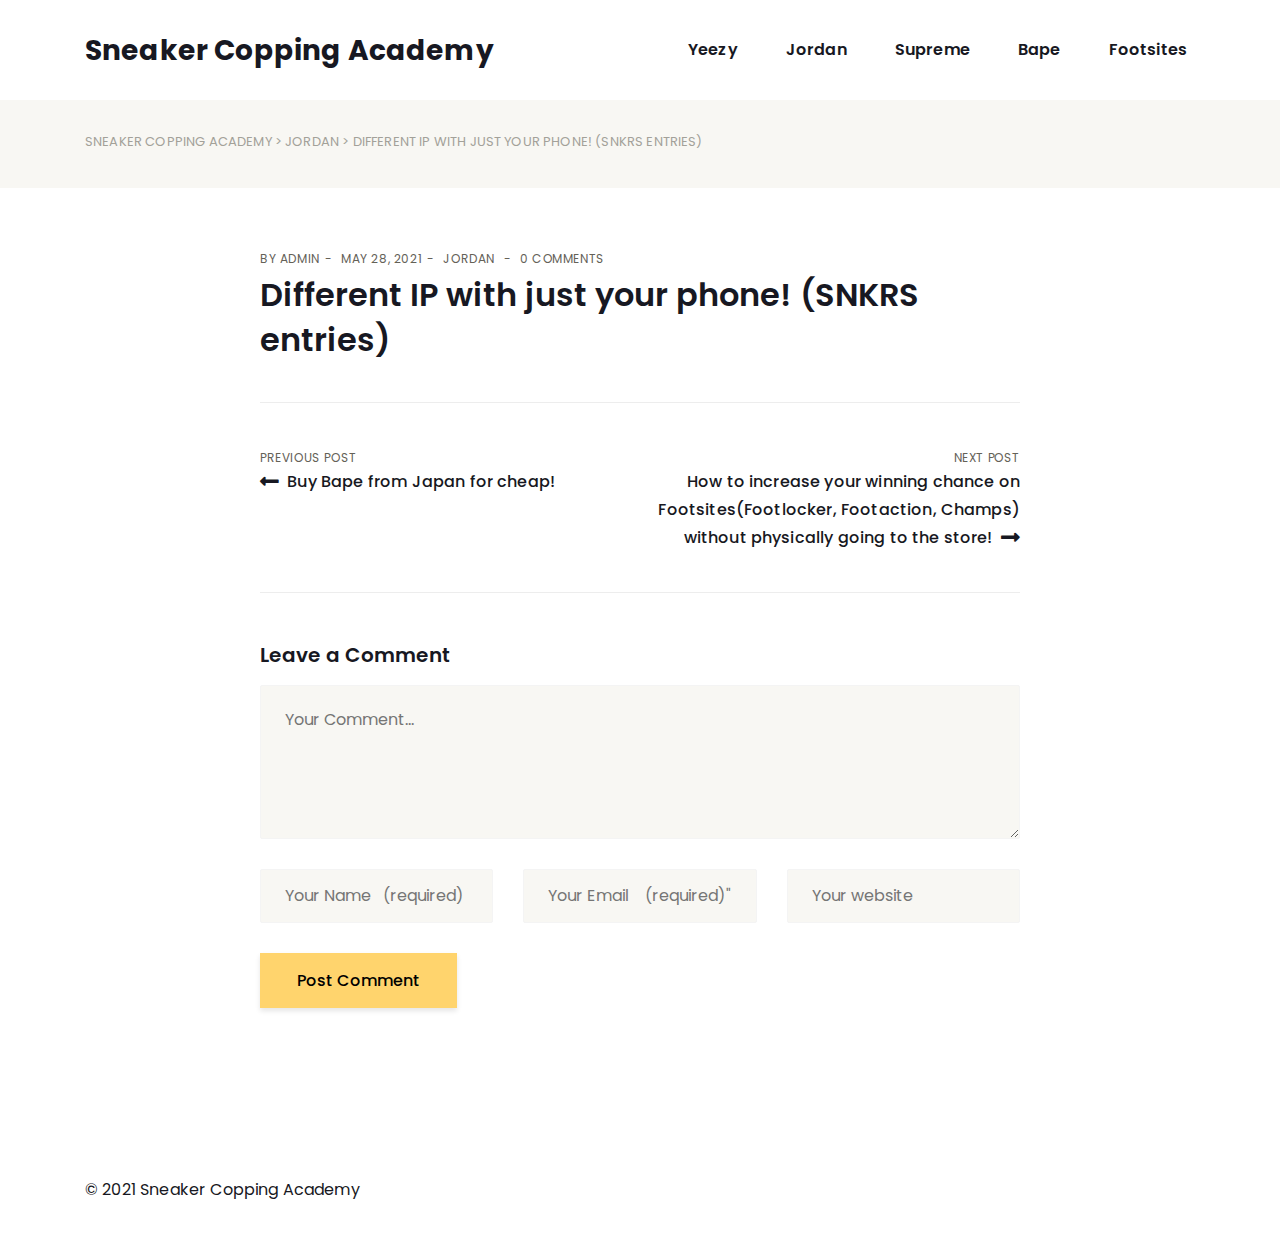
<file: 2021/05/28/different-ip-with-just-your-phone-snkrs-entries/index.html>
<!DOCTYPE html>
<html lang="en-US">
  <head>
    <meta charset="UTF-8">
    <meta http-equiv="X-UA-Compatible" content="IE=edge">
    <meta name="viewport" content="width=device-width, initial-scale=1">
    <link rel="pingback" href="/xmlrpc.php">
    <title>Different IP with just your phone! (SNKRS entries) &#8211; Sneaker Copping Academy</title>
<meta name="robots" content="max-image-preview:large">
<link rel="dns-prefetch" href="//fonts.googleapis.com">
<link rel="dns-prefetch" href="//s.w.org">
<link rel="alternate" type="application/rss+xml" title="Sneaker Copping Academy &raquo; Feed" href="/feed/">
<link rel="alternate" type="application/rss+xml" title="Sneaker Copping Academy &raquo; Comments Feed" href="/comments/feed/">
<link rel="alternate" type="application/rss+xml" title="Sneaker Copping Academy &raquo; Different IP with just your phone! (SNKRS entries) Comments Feed" href="/2021/05/28/different-ip-with-just-your-phone-snkrs-entries/feed/">
		<script type="text/javascript">
			window._wpemojiSettings = {"baseUrl":"https:\/\/s.w.org\/images\/core\/emoji\/13.0.1\/72x72\/","ext":".png","svgUrl":"https:\/\/s.w.org\/images\/core\/emoji\/13.0.1\/svg\/","svgExt":".svg","source":{"concatemoji":"http:\/\/localhost:8888\/blog\/wp-includes\/js\/wp-emoji-release.min.js?ver=5.7.2"}};
			!function(e,a,t){var n,r,o,i=a.createElement("canvas"),p=i.getContext&&i.getContext("2d");function s(e,t){var a=String.fromCharCode;p.clearRect(0,0,i.width,i.height),p.fillText(a.apply(this,e),0,0);e=i.toDataURL();return p.clearRect(0,0,i.width,i.height),p.fillText(a.apply(this,t),0,0),e===i.toDataURL()}function c(e){var t=a.createElement("script");t.src=e,t.defer=t.type="text/javascript",a.getElementsByTagName("head")[0].appendChild(t)}for(o=Array("flag","emoji"),t.supports={everything:!0,everythingExceptFlag:!0},r=0;r<o.length;r++)t.supports[o[r]]=function(e){if(!p||!p.fillText)return!1;switch(p.textBaseline="top",p.font="600 32px Arial",e){case"flag":return s([127987,65039,8205,9895,65039],[127987,65039,8203,9895,65039])?!1:!s([55356,56826,55356,56819],[55356,56826,8203,55356,56819])&&!s([55356,57332,56128,56423,56128,56418,56128,56421,56128,56430,56128,56423,56128,56447],[55356,57332,8203,56128,56423,8203,56128,56418,8203,56128,56421,8203,56128,56430,8203,56128,56423,8203,56128,56447]);case"emoji":return!s([55357,56424,8205,55356,57212],[55357,56424,8203,55356,57212])}return!1}(o[r]),t.supports.everything=t.supports.everything&&t.supports[o[r]],"flag"!==o[r]&&(t.supports.everythingExceptFlag=t.supports.everythingExceptFlag&&t.supports[o[r]]);t.supports.everythingExceptFlag=t.supports.everythingExceptFlag&&!t.supports.flag,t.DOMReady=!1,t.readyCallback=function(){t.DOMReady=!0},t.supports.everything||(n=function(){t.readyCallback()},a.addEventListener?(a.addEventListener("DOMContentLoaded",n,!1),e.addEventListener("load",n,!1)):(e.attachEvent("onload",n),a.attachEvent("onreadystatechange",function(){"complete"===a.readyState&&t.readyCallback()})),(n=t.source||{}).concatemoji?c(n.concatemoji):n.wpemoji&&n.twemoji&&(c(n.twemoji),c(n.wpemoji)))}(window,document,window._wpemojiSettings);
		</script>
		<style type="text/css">img.wp-smiley,
img.emoji {
	display: inline !important;
	border: none !important;
	box-shadow: none !important;
	height: 1em !important;
	width: 1em !important;
	margin: 0 .07em !important;
	vertical-align: -0.1em !important;
	background: none !important;
	padding: 0 !important;
}</style>
	<link rel="stylesheet" id="wp-block-library-css" href="/wp-includes/css/dist/block-library/style.min.css?ver=5.7.2" type="text/css" media="all">
<link rel="stylesheet" id="munfarid-child-style-css" href="/wp-content/themes/munfarid/style.css?ver=5.7.2" type="text/css" media="all">
<link rel="stylesheet" id="etmunfarid-etcodes-google-fonts-css" href="//fonts.googleapis.com/css?family=Poppins%3A500%2C600%2C700%7CPoppins%3A400%2C400i%2C500%7CPoppins%3A400%2C400i%2C500%2C600%2C700&#038;subset=latin%2Clatin-ext&#038;ver=1.0" type="text/css" media="all">
<link rel="stylesheet" id="bootstrap-css" href="/wp-content/themes/munfarid/assets/css/bootstrap.build.css?ver=1.0" type="text/css" media="all">
<link rel="stylesheet" id="font-awesome-css" href="/wp-content/themes/munfarid/assets/css/fontawesome.build.css?ver=1.0" type="text/css" media="all">
<link rel="stylesheet" id="etmunfarid-etcodes-app-build-css" href="/wp-content/themes/munfarid/assets/css/app.build.css?ver=1.0" type="text/css" media="all">
<script type="text/javascript" src="/wp-includes/js/jquery/jquery.min.js?ver=3.5.1" id="jquery-core-js"></script>
<script type="text/javascript" src="/wp-includes/js/jquery/jquery-migrate.min.js?ver=3.3.2" id="jquery-migrate-js"></script>
<link rel="https://api.w.org/" href="/wp-json/">
<link rel="alternate" type="application/json" href="/wp-json/wp/v2/posts/51">
<link rel="EditURI" type="application/rsd+xml" title="RSD" href="/xmlrpc.php?rsd">
<link rel="wlwmanifest" type="application/wlwmanifest+xml" href="/wp-includes/wlwmanifest.xml"> 
<meta name="generator" content="WordPress 5.7.2">
<link rel="canonical" href="/2021/05/28/different-ip-with-just-your-phone-snkrs-entries/">
<link rel="shortlink" href="/?p=51">
<link rel="alternate" type="application/json+oembed" href="/wp-json/oembed/1.0/embed?url=http%3A%2F%2Flocalhost%3A8888%2Fblog%2F2021%2F05%2F28%2Fdifferent-ip-with-just-your-phone-snkrs-entries%2F">
<link rel="alternate" type="text/xml+oembed" href="/wp-json/oembed/1.0/embed?url=http%3A%2F%2Flocalhost%3A8888%2Fblog%2F2021%2F05%2F28%2Fdifferent-ip-with-just-your-phone-snkrs-entries%2F&#038;format=xml">
<style type="text/css">.recentcomments a{display:inline !important;padding:0 !important;margin:0 !important;}</style> 
  </head>
  <body class="post-template-default single single-post postid-51 single-format-standard ">

    
      <!--  Header -->
              <nav class="navbar navbar-expand-lg logo-align-left header-one nav-align-right  ">
            <div class="container">
                <button class="navbar-toggler navbar-toggler-right hamburger-menu-btn ml-auto" type="button" data-toggle="collapse" data-target="#etcodesnavbarDropdown" aria-controls="etcodesnavbarDropdown" aria-expanded="false" aria-label="Toggle navigation"><span>menu</span></button>
                    <a href="/" rel="home" class="navbar-brand brand-scheme-dark">
                    <span class="site-title">Sneaker Copping Academy</span>
            </a>
    <div id="etcodesnavbarDropdown" class="collapse navbar-collapse"><ul id="menu-side" class="navbar-nav">
<li id="menu-item-46" class="nav-item menu-item menu-item-type-taxonomy menu-item-object-category menu-item-46"><a title="Yeezy" href="/category/yeezy/" class="nav-link">Yeezy</a></li>
<li id="menu-item-47" class="nav-item menu-item menu-item-type-taxonomy menu-item-object-category current-post-ancestor current-menu-parent current-post-parent menu-item-47"><a title="Jordan" href="/category/jordan/" class="nav-link">Jordan</a></li>
<li id="menu-item-48" class="nav-item menu-item menu-item-type-taxonomy menu-item-object-category menu-item-48"><a title="Supreme" href="/category/supreme/" class="nav-link">Supreme</a></li>
<li id="menu-item-49" class="nav-item menu-item menu-item-type-taxonomy menu-item-object-category menu-item-49"><a title="Bape" href="/category/bape/" class="nav-link">Bape</a></li>
<li id="menu-item-50" class="nav-item menu-item menu-item-type-taxonomy menu-item-object-category menu-item-50"><a title="Footsites" href="/category/footsites/" class="nav-link">Footsites</a></li>
</ul></div>	        <div class="navbar-modules d-none d-lg-flex align-items-center">
	                	                	                	        </div>
	                </div>
        </nav>

              <!-- End Header -->
      
        
                    <div class="page-main-title">
                <div class="container">
                    <div class="row align-items-center">
                        <div class="col-lg-12 align-self-center text-center text-md-left">
                        <div class="breadcrumbs">
<a href="/">Sneaker Copping Academy</a> > <a href="/category/jordan/" rel="category tag">Jordan</a> &gt; Different IP with just your phone! (SNKRS entries)</div>                        </div>
                    </div>
                </div>
            </div>
        

    <div class="container">
  <div class="row large-gutters">
            <div class="col-lg-12">
      
                      <div class="blog-post stander-post-style single-stander-post-style">
                <div class="container">
    <div class="row">
        <div class="col-md-12">
                    </div>
    </div>
</div>

<div class="container">
    <div class="row">
        <div class="col-lg-10 offset-lg-1">
            <article id="post-51" class="clearfix post-51 post type-post status-publish format-standard hentry category-jordan">
                <div class="entry-content-wrapper entry-content">
                        <div class="entry-meta-top">
                            <span class="entry-author">By <a href="/author/admin/" title="Posts by admin" rel="author">admin</a></span>
                                      <span class="entry-meta-data">May 28, 2021</span>
                                        <span class="entry-meta-category"><a href="/category/jordan/" rel="category tag">Jordan</a> </span>
                                        <span class="post_meta_comments">0 Comments</span>
                    </div>
                                <h1 class="entry-title"><a href="/2021/05/28/different-ip-with-just-your-phone-snkrs-entries/">Different IP with just your phone! (SNKRS entries)</a></h1>
                          <div class="post_meta_bottom mt-40px mb-30px">
          <div class="text-lg-left">
                        </div>
          <div class="clearfix pb-10px">
            
	<nav class="navigation post-navigation" role="navigation" aria-label="Posts">
		<h2 class="screen-reader-text">Post navigation</h2>
		<div class="nav-links">
<div class="nav-previous"><a href="/2021/05/28/buy-bape-for-cheap/" rel="prev"><div class="nav-subtitle">Previous Post</div> <span class="nav-title"><i class="fas fa-long-arrow-alt-left fa-lg mr-1" aria-hidden="true"></i> Buy Bape from Japan for cheap! </span></a></div>
<div class="nav-next"><a href="/2021/05/28/sign-in-without-going-to-the-store/" rel="next"><div class="nav-subtitle">Next Post</div> <span class="nav-title">How to increase your winning chance on Footsites(Footlocker, Footaction, Champs) without physically going to the store! <i class="fas fa-long-arrow-alt-right fa-lg ml-1" aria-hidden="true"></i></span></a></div>
</div>
	</nav>          </div>
      </div>
                        <div class="blog-post-comments"> 
                        
<div id="comments" class="comments-area">

	
	<div id="contact-form" class="comment-form-warp">	<div id="respond" class="comment-respond">
		<h5 id="reply-title" class="comment-reply-title mb-3">Leave a Comment <small><a rel="nofollow" id="cancel-comment-reply-link" href="/2021/05/28/different-ip-with-just-your-phone-snkrs-entries/#respond" style="display:none;">Cancel reply</a></small>
</h5>
<form action="/wp-comments-post.php" method="post" id="comment-form" class="comment-form" novalidate>
<textarea class="mb-30px" name="comment" id="comment" cols="30" rows="4" placeholder="Your Comment..."></textarea><div class="row mb-30px">
<div class="col-lg-4"><input placeholder="Your Name   (required) &quot; " id="author" name="author" type="text" value="" aria-required="true"></div>
<div class="col-lg-4"><input placeholder="Your Email    (required)&quot;" id="email" name="email" type="text" value="" aria-required="true"></div>
<div class="col-lg-4"><input placeholder="Your website " id="url" name="url" type="text" value=""></div>
</div>
<p class="form-submit"><input name="submit" type="submit" id="submit_button" class="submit" value="Post Comment"> <input type="hidden" name="comment_post_ID" value="51" id="comment_post_ID">
<input type="hidden" name="comment_parent" id="comment_parent" value="0">
</p>
</form>	</div>
<!-- #respond -->
	</div>
</div>
<!-- #comments -->                    </div>
                </div>
            </article>
        </div>
    </div>
</div>            </div>
          
          </div>
    
  </div>
</div>

  <footer class="web-footer footer">
  	        <div class="footer-widgets footer-top-border pt-40px pb-40px">
	            <div class="container">
	                <div class="row">
	                    <div class="col-md-6">
	                        &copy; 2021 Sneaker Copping Academy	                    </div>
                        <div class="col-md-6">
                                                    </div>
	                </div>
	            </div>
	        </div>
	          </footer>

<script type="text/javascript" src="/wp-content/themes/munfarid/assets/js/bootstrap.bundle.min.js?ver=1.0" id="bootstrap-js"></script>
<script type="text/javascript" src="/wp-content/themes/munfarid/assets/js/navbar.js?ver=1.0" id="app-navbar-js"></script>
<script type="text/javascript" src="/wp-includes/js/comment-reply.min.js?ver=5.7.2" id="comment-reply-js"></script>
<script type="text/javascript" src="/wp-includes/js/wp-embed.min.js?ver=5.7.2" id="wp-embed-js"></script>
</body>
</html>
</file>
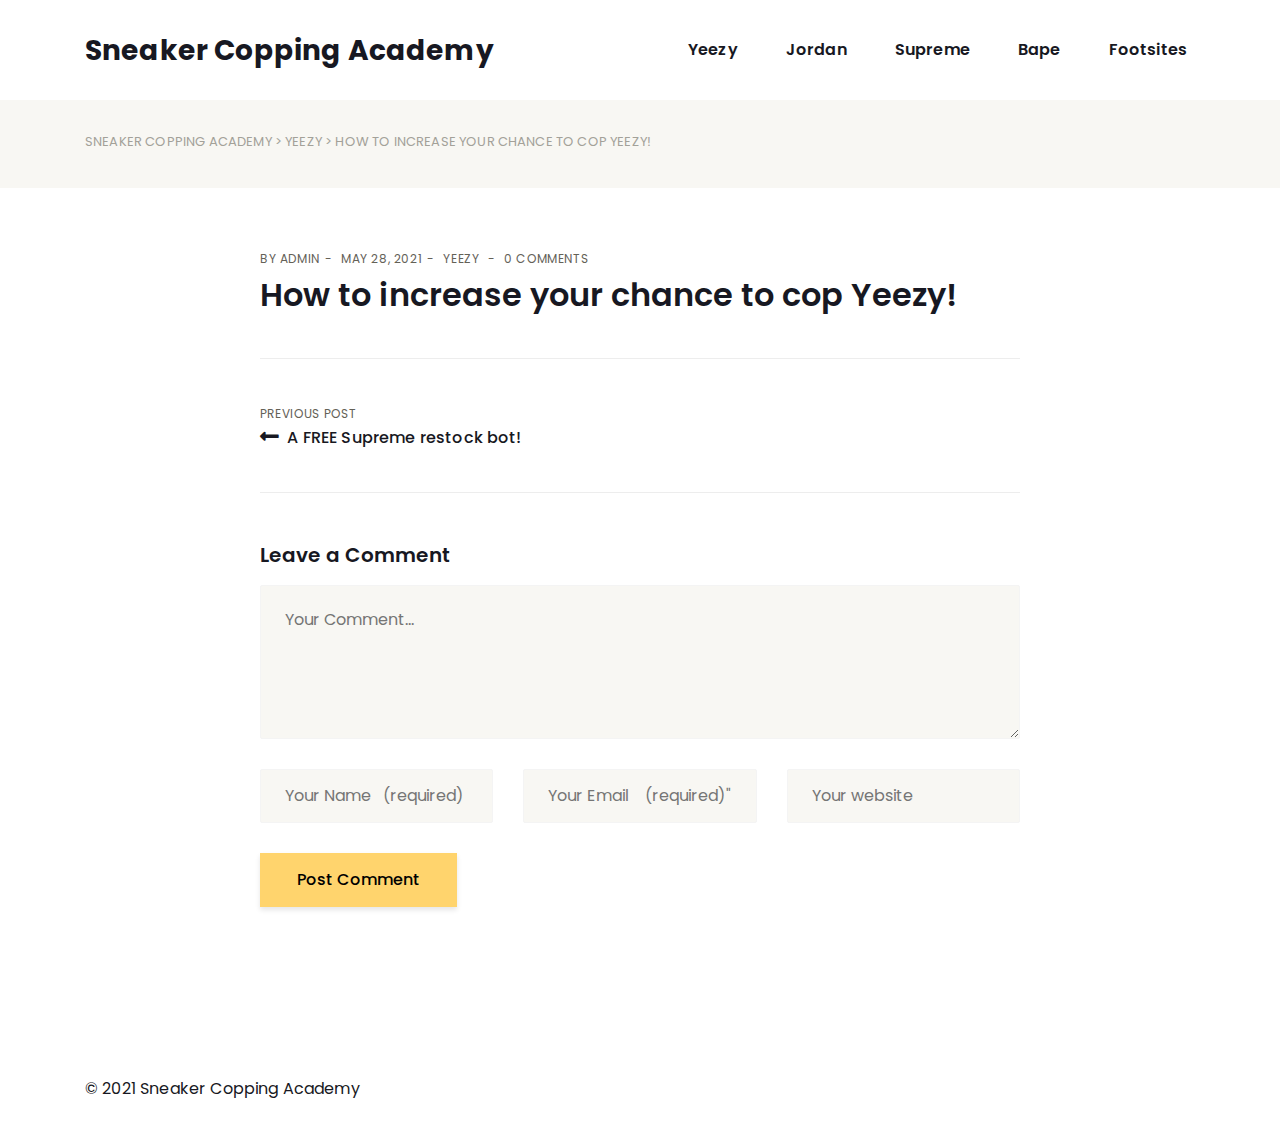
<file: 2021/05/28/increase-your-chance-to-cop-yeezy/index.html>
<!DOCTYPE html>
<html lang="en-US">
  <head>
    <meta charset="UTF-8">
    <meta http-equiv="X-UA-Compatible" content="IE=edge">
    <meta name="viewport" content="width=device-width, initial-scale=1">
    <link rel="pingback" href="/xmlrpc.php">
    <title>How to increase your chance to cop Yeezy! &#8211; Sneaker Copping Academy</title>
<meta name="robots" content="max-image-preview:large">
<link rel="dns-prefetch" href="//fonts.googleapis.com">
<link rel="dns-prefetch" href="//s.w.org">
<link rel="alternate" type="application/rss+xml" title="Sneaker Copping Academy &raquo; Feed" href="/feed/">
<link rel="alternate" type="application/rss+xml" title="Sneaker Copping Academy &raquo; Comments Feed" href="/comments/feed/">
<link rel="alternate" type="application/rss+xml" title="Sneaker Copping Academy &raquo; How to increase your chance to cop Yeezy! Comments Feed" href="/2021/05/28/increase-your-chance-to-cop-yeezy/feed/">
		<script type="text/javascript">
			window._wpemojiSettings = {"baseUrl":"https:\/\/s.w.org\/images\/core\/emoji\/13.0.1\/72x72\/","ext":".png","svgUrl":"https:\/\/s.w.org\/images\/core\/emoji\/13.0.1\/svg\/","svgExt":".svg","source":{"concatemoji":"http:\/\/localhost:8888\/blog\/wp-includes\/js\/wp-emoji-release.min.js?ver=5.7.2"}};
			!function(e,a,t){var n,r,o,i=a.createElement("canvas"),p=i.getContext&&i.getContext("2d");function s(e,t){var a=String.fromCharCode;p.clearRect(0,0,i.width,i.height),p.fillText(a.apply(this,e),0,0);e=i.toDataURL();return p.clearRect(0,0,i.width,i.height),p.fillText(a.apply(this,t),0,0),e===i.toDataURL()}function c(e){var t=a.createElement("script");t.src=e,t.defer=t.type="text/javascript",a.getElementsByTagName("head")[0].appendChild(t)}for(o=Array("flag","emoji"),t.supports={everything:!0,everythingExceptFlag:!0},r=0;r<o.length;r++)t.supports[o[r]]=function(e){if(!p||!p.fillText)return!1;switch(p.textBaseline="top",p.font="600 32px Arial",e){case"flag":return s([127987,65039,8205,9895,65039],[127987,65039,8203,9895,65039])?!1:!s([55356,56826,55356,56819],[55356,56826,8203,55356,56819])&&!s([55356,57332,56128,56423,56128,56418,56128,56421,56128,56430,56128,56423,56128,56447],[55356,57332,8203,56128,56423,8203,56128,56418,8203,56128,56421,8203,56128,56430,8203,56128,56423,8203,56128,56447]);case"emoji":return!s([55357,56424,8205,55356,57212],[55357,56424,8203,55356,57212])}return!1}(o[r]),t.supports.everything=t.supports.everything&&t.supports[o[r]],"flag"!==o[r]&&(t.supports.everythingExceptFlag=t.supports.everythingExceptFlag&&t.supports[o[r]]);t.supports.everythingExceptFlag=t.supports.everythingExceptFlag&&!t.supports.flag,t.DOMReady=!1,t.readyCallback=function(){t.DOMReady=!0},t.supports.everything||(n=function(){t.readyCallback()},a.addEventListener?(a.addEventListener("DOMContentLoaded",n,!1),e.addEventListener("load",n,!1)):(e.attachEvent("onload",n),a.attachEvent("onreadystatechange",function(){"complete"===a.readyState&&t.readyCallback()})),(n=t.source||{}).concatemoji?c(n.concatemoji):n.wpemoji&&n.twemoji&&(c(n.twemoji),c(n.wpemoji)))}(window,document,window._wpemojiSettings);
		</script>
		<style type="text/css">img.wp-smiley,
img.emoji {
	display: inline !important;
	border: none !important;
	box-shadow: none !important;
	height: 1em !important;
	width: 1em !important;
	margin: 0 .07em !important;
	vertical-align: -0.1em !important;
	background: none !important;
	padding: 0 !important;
}</style>
	<link rel="stylesheet" id="wp-block-library-css" href="/wp-includes/css/dist/block-library/style.min.css?ver=5.7.2" type="text/css" media="all">
<link rel="stylesheet" id="munfarid-child-style-css" href="/wp-content/themes/munfarid/style.css?ver=5.7.2" type="text/css" media="all">
<link rel="stylesheet" id="etmunfarid-etcodes-google-fonts-css" href="//fonts.googleapis.com/css?family=Poppins%3A500%2C600%2C700%7CPoppins%3A400%2C400i%2C500%7CPoppins%3A400%2C400i%2C500%2C600%2C700&#038;subset=latin%2Clatin-ext&#038;ver=1.0" type="text/css" media="all">
<link rel="stylesheet" id="bootstrap-css" href="/wp-content/themes/munfarid/assets/css/bootstrap.build.css?ver=1.0" type="text/css" media="all">
<link rel="stylesheet" id="font-awesome-css" href="/wp-content/themes/munfarid/assets/css/fontawesome.build.css?ver=1.0" type="text/css" media="all">
<link rel="stylesheet" id="etmunfarid-etcodes-app-build-css" href="/wp-content/themes/munfarid/assets/css/app.build.css?ver=1.0" type="text/css" media="all">
<script type="text/javascript" src="/wp-includes/js/jquery/jquery.min.js?ver=3.5.1" id="jquery-core-js"></script>
<script type="text/javascript" src="/wp-includes/js/jquery/jquery-migrate.min.js?ver=3.3.2" id="jquery-migrate-js"></script>
<link rel="https://api.w.org/" href="/wp-json/">
<link rel="alternate" type="application/json" href="/wp-json/wp/v2/posts/60">
<link rel="EditURI" type="application/rsd+xml" title="RSD" href="/xmlrpc.php?rsd">
<link rel="wlwmanifest" type="application/wlwmanifest+xml" href="/wp-includes/wlwmanifest.xml"> 
<meta name="generator" content="WordPress 5.7.2">
<link rel="canonical" href="/2021/05/28/increase-your-chance-to-cop-yeezy/">
<link rel="shortlink" href="/?p=60">
<link rel="alternate" type="application/json+oembed" href="/wp-json/oembed/1.0/embed?url=http%3A%2F%2Flocalhost%3A8888%2Fblog%2F2021%2F05%2F28%2Fincrease-your-chance-to-cop-yeezy%2F">
<link rel="alternate" type="text/xml+oembed" href="/wp-json/oembed/1.0/embed?url=http%3A%2F%2Flocalhost%3A8888%2Fblog%2F2021%2F05%2F28%2Fincrease-your-chance-to-cop-yeezy%2F&#038;format=xml">
<style type="text/css">.recentcomments a{display:inline !important;padding:0 !important;margin:0 !important;}</style> 
  </head>
  <body class="post-template-default single single-post postid-60 single-format-standard ">

    
      <!--  Header -->
              <nav class="navbar navbar-expand-lg logo-align-left header-one nav-align-right  ">
            <div class="container">
                <button class="navbar-toggler navbar-toggler-right hamburger-menu-btn ml-auto" type="button" data-toggle="collapse" data-target="#etcodesnavbarDropdown" aria-controls="etcodesnavbarDropdown" aria-expanded="false" aria-label="Toggle navigation"><span>menu</span></button>
                    <a href="/" rel="home" class="navbar-brand brand-scheme-dark">
                    <span class="site-title">Sneaker Copping Academy</span>
            </a>
    <div id="etcodesnavbarDropdown" class="collapse navbar-collapse"><ul id="menu-side" class="navbar-nav">
<li id="menu-item-46" class="nav-item menu-item menu-item-type-taxonomy menu-item-object-category current-post-ancestor current-menu-parent current-post-parent menu-item-46"><a title="Yeezy" href="/category/yeezy/" class="nav-link">Yeezy</a></li>
<li id="menu-item-47" class="nav-item menu-item menu-item-type-taxonomy menu-item-object-category menu-item-47"><a title="Jordan" href="/category/jordan/" class="nav-link">Jordan</a></li>
<li id="menu-item-48" class="nav-item menu-item menu-item-type-taxonomy menu-item-object-category menu-item-48"><a title="Supreme" href="/category/supreme/" class="nav-link">Supreme</a></li>
<li id="menu-item-49" class="nav-item menu-item menu-item-type-taxonomy menu-item-object-category menu-item-49"><a title="Bape" href="/category/bape/" class="nav-link">Bape</a></li>
<li id="menu-item-50" class="nav-item menu-item menu-item-type-taxonomy menu-item-object-category menu-item-50"><a title="Footsites" href="/category/footsites/" class="nav-link">Footsites</a></li>
</ul></div>	        <div class="navbar-modules d-none d-lg-flex align-items-center">
	                	                	                	        </div>
	                </div>
        </nav>

              <!-- End Header -->
      
        
                    <div class="page-main-title">
                <div class="container">
                    <div class="row align-items-center">
                        <div class="col-lg-12 align-self-center text-center text-md-left">
                        <div class="breadcrumbs">
<a href="/">Sneaker Copping Academy</a> > <a href="/category/yeezy/" rel="category tag">Yeezy</a> &gt; How to increase your chance to cop Yeezy!</div>                        </div>
                    </div>
                </div>
            </div>
        

    <div class="container">
  <div class="row large-gutters">
            <div class="col-lg-12">
      
                      <div class="blog-post stander-post-style single-stander-post-style">
                <div class="container">
    <div class="row">
        <div class="col-md-12">
                    </div>
    </div>
</div>

<div class="container">
    <div class="row">
        <div class="col-lg-10 offset-lg-1">
            <article id="post-60" class="clearfix post-60 post type-post status-publish format-standard hentry category-yeezy">
                <div class="entry-content-wrapper entry-content">
                        <div class="entry-meta-top">
                            <span class="entry-author">By <a href="/author/admin/" title="Posts by admin" rel="author">admin</a></span>
                                      <span class="entry-meta-data">May 28, 2021</span>
                                        <span class="entry-meta-category"><a href="/category/yeezy/" rel="category tag">Yeezy</a> </span>
                                        <span class="post_meta_comments">0 Comments</span>
                    </div>
                                <h1 class="entry-title"><a href="/2021/05/28/increase-your-chance-to-cop-yeezy/">How to increase your chance to cop Yeezy!</a></h1>
                          <div class="post_meta_bottom mt-40px mb-30px">
          <div class="text-lg-left">
                        </div>
          <div class="clearfix pb-10px">
            
	<nav class="navigation post-navigation" role="navigation" aria-label="Posts">
		<h2 class="screen-reader-text">Post navigation</h2>
		<div class="nav-links"><div class="nav-previous"><a href="/2021/05/28/a-free-restock-bot/" rel="prev"><div class="nav-subtitle">Previous Post</div> <span class="nav-title"><i class="fas fa-long-arrow-alt-left fa-lg mr-1" aria-hidden="true"></i> A FREE Supreme restock bot! </span></a></div></div>
	</nav>          </div>
      </div>
                        <div class="blog-post-comments"> 
                        
<div id="comments" class="comments-area">

	
	<div id="contact-form" class="comment-form-warp">	<div id="respond" class="comment-respond">
		<h5 id="reply-title" class="comment-reply-title mb-3">Leave a Comment <small><a rel="nofollow" id="cancel-comment-reply-link" href="/2021/05/28/increase-your-chance-to-cop-yeezy/#respond" style="display:none;">Cancel reply</a></small>
</h5>
<form action="/wp-comments-post.php" method="post" id="comment-form" class="comment-form" novalidate>
<textarea class="mb-30px" name="comment" id="comment" cols="30" rows="4" placeholder="Your Comment..."></textarea><div class="row mb-30px">
<div class="col-lg-4"><input placeholder="Your Name   (required) &quot; " id="author" name="author" type="text" value="" aria-required="true"></div>
<div class="col-lg-4"><input placeholder="Your Email    (required)&quot;" id="email" name="email" type="text" value="" aria-required="true"></div>
<div class="col-lg-4"><input placeholder="Your website " id="url" name="url" type="text" value=""></div>
</div>
<p class="form-submit"><input name="submit" type="submit" id="submit_button" class="submit" value="Post Comment"> <input type="hidden" name="comment_post_ID" value="60" id="comment_post_ID">
<input type="hidden" name="comment_parent" id="comment_parent" value="0">
</p>
</form>	</div>
<!-- #respond -->
	</div>
</div>
<!-- #comments -->                    </div>
                </div>
            </article>
        </div>
    </div>
</div>            </div>
          
          </div>
    
  </div>
</div>

  <footer class="web-footer footer">
  	        <div class="footer-widgets footer-top-border pt-40px pb-40px">
	            <div class="container">
	                <div class="row">
	                    <div class="col-md-6">
	                        &copy; 2021 Sneaker Copping Academy	                    </div>
                        <div class="col-md-6">
                                                    </div>
	                </div>
	            </div>
	        </div>
	          </footer>

<script type="text/javascript" src="/wp-content/themes/munfarid/assets/js/bootstrap.bundle.min.js?ver=1.0" id="bootstrap-js"></script>
<script type="text/javascript" src="/wp-content/themes/munfarid/assets/js/navbar.js?ver=1.0" id="app-navbar-js"></script>
<script type="text/javascript" src="/wp-includes/js/comment-reply.min.js?ver=5.7.2" id="comment-reply-js"></script>
<script type="text/javascript" src="/wp-includes/js/wp-embed.min.js?ver=5.7.2" id="wp-embed-js"></script>
</body>
</html>
</file>
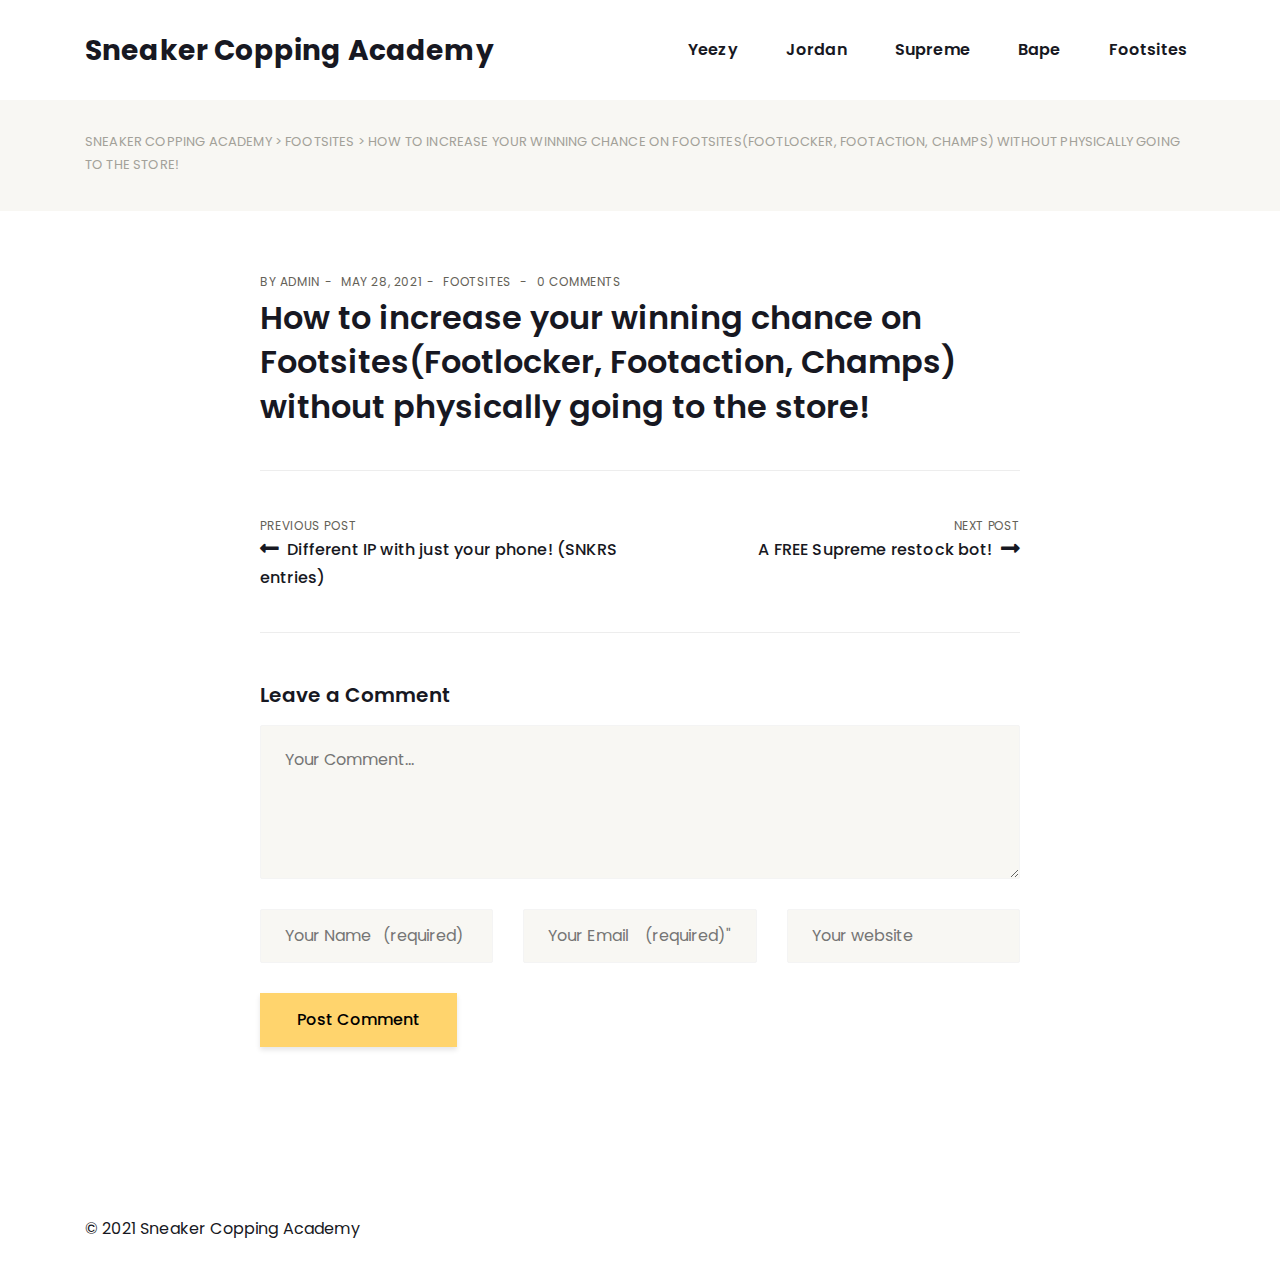
<file: 2021/05/28/sign-in-without-going-to-the-store/index.html>
<!DOCTYPE html>
<html lang="en-US">
  <head>
    <meta charset="UTF-8">
    <meta http-equiv="X-UA-Compatible" content="IE=edge">
    <meta name="viewport" content="width=device-width, initial-scale=1">
    <link rel="pingback" href="/xmlrpc.php">
    <title>How to increase your winning chance on Footsites(Footlocker, Footaction, Champs) without physically going to the store! &#8211; Sneaker Copping Academy</title>
<meta name="robots" content="max-image-preview:large">
<link rel="dns-prefetch" href="//fonts.googleapis.com">
<link rel="dns-prefetch" href="//s.w.org">
<link rel="alternate" type="application/rss+xml" title="Sneaker Copping Academy &raquo; Feed" href="/feed/">
<link rel="alternate" type="application/rss+xml" title="Sneaker Copping Academy &raquo; Comments Feed" href="/comments/feed/">
<link rel="alternate" type="application/rss+xml" title="Sneaker Copping Academy &raquo; How to increase your winning chance on Footsites(Footlocker, Footaction, Champs) without physically going to the store! Comments Feed" href="/2021/05/28/sign-in-without-going-to-the-store/feed/">
		<script type="text/javascript">
			window._wpemojiSettings = {"baseUrl":"https:\/\/s.w.org\/images\/core\/emoji\/13.0.1\/72x72\/","ext":".png","svgUrl":"https:\/\/s.w.org\/images\/core\/emoji\/13.0.1\/svg\/","svgExt":".svg","source":{"concatemoji":"http:\/\/localhost:8888\/blog\/wp-includes\/js\/wp-emoji-release.min.js?ver=5.7.2"}};
			!function(e,a,t){var n,r,o,i=a.createElement("canvas"),p=i.getContext&&i.getContext("2d");function s(e,t){var a=String.fromCharCode;p.clearRect(0,0,i.width,i.height),p.fillText(a.apply(this,e),0,0);e=i.toDataURL();return p.clearRect(0,0,i.width,i.height),p.fillText(a.apply(this,t),0,0),e===i.toDataURL()}function c(e){var t=a.createElement("script");t.src=e,t.defer=t.type="text/javascript",a.getElementsByTagName("head")[0].appendChild(t)}for(o=Array("flag","emoji"),t.supports={everything:!0,everythingExceptFlag:!0},r=0;r<o.length;r++)t.supports[o[r]]=function(e){if(!p||!p.fillText)return!1;switch(p.textBaseline="top",p.font="600 32px Arial",e){case"flag":return s([127987,65039,8205,9895,65039],[127987,65039,8203,9895,65039])?!1:!s([55356,56826,55356,56819],[55356,56826,8203,55356,56819])&&!s([55356,57332,56128,56423,56128,56418,56128,56421,56128,56430,56128,56423,56128,56447],[55356,57332,8203,56128,56423,8203,56128,56418,8203,56128,56421,8203,56128,56430,8203,56128,56423,8203,56128,56447]);case"emoji":return!s([55357,56424,8205,55356,57212],[55357,56424,8203,55356,57212])}return!1}(o[r]),t.supports.everything=t.supports.everything&&t.supports[o[r]],"flag"!==o[r]&&(t.supports.everythingExceptFlag=t.supports.everythingExceptFlag&&t.supports[o[r]]);t.supports.everythingExceptFlag=t.supports.everythingExceptFlag&&!t.supports.flag,t.DOMReady=!1,t.readyCallback=function(){t.DOMReady=!0},t.supports.everything||(n=function(){t.readyCallback()},a.addEventListener?(a.addEventListener("DOMContentLoaded",n,!1),e.addEventListener("load",n,!1)):(e.attachEvent("onload",n),a.attachEvent("onreadystatechange",function(){"complete"===a.readyState&&t.readyCallback()})),(n=t.source||{}).concatemoji?c(n.concatemoji):n.wpemoji&&n.twemoji&&(c(n.twemoji),c(n.wpemoji)))}(window,document,window._wpemojiSettings);
		</script>
		<style type="text/css">img.wp-smiley,
img.emoji {
	display: inline !important;
	border: none !important;
	box-shadow: none !important;
	height: 1em !important;
	width: 1em !important;
	margin: 0 .07em !important;
	vertical-align: -0.1em !important;
	background: none !important;
	padding: 0 !important;
}</style>
	<link rel="stylesheet" id="wp-block-library-css" href="/wp-includes/css/dist/block-library/style.min.css?ver=5.7.2" type="text/css" media="all">
<link rel="stylesheet" id="munfarid-child-style-css" href="/wp-content/themes/munfarid/style.css?ver=5.7.2" type="text/css" media="all">
<link rel="stylesheet" id="etmunfarid-etcodes-google-fonts-css" href="//fonts.googleapis.com/css?family=Poppins%3A500%2C600%2C700%7CPoppins%3A400%2C400i%2C500%7CPoppins%3A400%2C400i%2C500%2C600%2C700&#038;subset=latin%2Clatin-ext&#038;ver=1.0" type="text/css" media="all">
<link rel="stylesheet" id="bootstrap-css" href="/wp-content/themes/munfarid/assets/css/bootstrap.build.css?ver=1.0" type="text/css" media="all">
<link rel="stylesheet" id="font-awesome-css" href="/wp-content/themes/munfarid/assets/css/fontawesome.build.css?ver=1.0" type="text/css" media="all">
<link rel="stylesheet" id="etmunfarid-etcodes-app-build-css" href="/wp-content/themes/munfarid/assets/css/app.build.css?ver=1.0" type="text/css" media="all">
<script type="text/javascript" src="/wp-includes/js/jquery/jquery.min.js?ver=3.5.1" id="jquery-core-js"></script>
<script type="text/javascript" src="/wp-includes/js/jquery/jquery-migrate.min.js?ver=3.3.2" id="jquery-migrate-js"></script>
<link rel="https://api.w.org/" href="/wp-json/">
<link rel="alternate" type="application/json" href="/wp-json/wp/v2/posts/53">
<link rel="EditURI" type="application/rsd+xml" title="RSD" href="/xmlrpc.php?rsd">
<link rel="wlwmanifest" type="application/wlwmanifest+xml" href="/wp-includes/wlwmanifest.xml"> 
<meta name="generator" content="WordPress 5.7.2">
<link rel="canonical" href="/2021/05/28/sign-in-without-going-to-the-store/">
<link rel="shortlink" href="/?p=53">
<link rel="alternate" type="application/json+oembed" href="/wp-json/oembed/1.0/embed?url=http%3A%2F%2Flocalhost%3A8888%2Fblog%2F2021%2F05%2F28%2Fsign-in-without-going-to-the-store%2F">
<link rel="alternate" type="text/xml+oembed" href="/wp-json/oembed/1.0/embed?url=http%3A%2F%2Flocalhost%3A8888%2Fblog%2F2021%2F05%2F28%2Fsign-in-without-going-to-the-store%2F&#038;format=xml">
<style type="text/css">.recentcomments a{display:inline !important;padding:0 !important;margin:0 !important;}</style> 
  </head>
  <body class="post-template-default single single-post postid-53 single-format-standard ">

    
      <!--  Header -->
              <nav class="navbar navbar-expand-lg logo-align-left header-one nav-align-right  ">
            <div class="container">
                <button class="navbar-toggler navbar-toggler-right hamburger-menu-btn ml-auto" type="button" data-toggle="collapse" data-target="#etcodesnavbarDropdown" aria-controls="etcodesnavbarDropdown" aria-expanded="false" aria-label="Toggle navigation"><span>menu</span></button>
                    <a href="/" rel="home" class="navbar-brand brand-scheme-dark">
                    <span class="site-title">Sneaker Copping Academy</span>
            </a>
    <div id="etcodesnavbarDropdown" class="collapse navbar-collapse"><ul id="menu-side" class="navbar-nav">
<li id="menu-item-46" class="nav-item menu-item menu-item-type-taxonomy menu-item-object-category menu-item-46"><a title="Yeezy" href="/category/yeezy/" class="nav-link">Yeezy</a></li>
<li id="menu-item-47" class="nav-item menu-item menu-item-type-taxonomy menu-item-object-category menu-item-47"><a title="Jordan" href="/category/jordan/" class="nav-link">Jordan</a></li>
<li id="menu-item-48" class="nav-item menu-item menu-item-type-taxonomy menu-item-object-category menu-item-48"><a title="Supreme" href="/category/supreme/" class="nav-link">Supreme</a></li>
<li id="menu-item-49" class="nav-item menu-item menu-item-type-taxonomy menu-item-object-category menu-item-49"><a title="Bape" href="/category/bape/" class="nav-link">Bape</a></li>
<li id="menu-item-50" class="nav-item menu-item menu-item-type-taxonomy menu-item-object-category current-post-ancestor current-menu-parent current-post-parent menu-item-50"><a title="Footsites" href="/category/footsites/" class="nav-link">Footsites</a></li>
</ul></div>	        <div class="navbar-modules d-none d-lg-flex align-items-center">
	                	                	                	        </div>
	                </div>
        </nav>

              <!-- End Header -->
      
        
                    <div class="page-main-title">
                <div class="container">
                    <div class="row align-items-center">
                        <div class="col-lg-12 align-self-center text-center text-md-left">
                        <div class="breadcrumbs">
<a href="/">Sneaker Copping Academy</a> > <a href="/category/footsites/" rel="category tag">Footsites</a> &gt; How to increase your winning chance on Footsites(Footlocker, Footaction, Champs) without physically going to the store!</div>                        </div>
                    </div>
                </div>
            </div>
        

    <div class="container">
  <div class="row large-gutters">
            <div class="col-lg-12">
      
                      <div class="blog-post stander-post-style single-stander-post-style">
                <div class="container">
    <div class="row">
        <div class="col-md-12">
                    </div>
    </div>
</div>

<div class="container">
    <div class="row">
        <div class="col-lg-10 offset-lg-1">
            <article id="post-53" class="clearfix post-53 post type-post status-publish format-standard hentry category-footsites">
                <div class="entry-content-wrapper entry-content">
                        <div class="entry-meta-top">
                            <span class="entry-author">By <a href="/author/admin/" title="Posts by admin" rel="author">admin</a></span>
                                      <span class="entry-meta-data">May 28, 2021</span>
                                        <span class="entry-meta-category"><a href="/category/footsites/" rel="category tag">Footsites</a> </span>
                                        <span class="post_meta_comments">0 Comments</span>
                    </div>
                                <h1 class="entry-title"><a href="/2021/05/28/sign-in-without-going-to-the-store/">How to increase your winning chance on Footsites(Footlocker, Footaction, Champs) without physically going to the store!</a></h1>
                          <div class="post_meta_bottom mt-40px mb-30px">
          <div class="text-lg-left">
                        </div>
          <div class="clearfix pb-10px">
            
	<nav class="navigation post-navigation" role="navigation" aria-label="Posts">
		<h2 class="screen-reader-text">Post navigation</h2>
		<div class="nav-links">
<div class="nav-previous"><a href="/2021/05/28/different-ip-with-just-your-phone-snkrs-entries/" rel="prev"><div class="nav-subtitle">Previous Post</div> <span class="nav-title"><i class="fas fa-long-arrow-alt-left fa-lg mr-1" aria-hidden="true"></i> Different IP with just your phone! (SNKRS entries) </span></a></div>
<div class="nav-next"><a href="/2021/05/28/a-free-restock-bot/" rel="next"><div class="nav-subtitle">Next Post</div> <span class="nav-title">A FREE Supreme restock bot! <i class="fas fa-long-arrow-alt-right fa-lg ml-1" aria-hidden="true"></i></span></a></div>
</div>
	</nav>          </div>
      </div>
                        <div class="blog-post-comments"> 
                        
<div id="comments" class="comments-area">

	
	<div id="contact-form" class="comment-form-warp">	<div id="respond" class="comment-respond">
		<h5 id="reply-title" class="comment-reply-title mb-3">Leave a Comment <small><a rel="nofollow" id="cancel-comment-reply-link" href="/2021/05/28/sign-in-without-going-to-the-store/#respond" style="display:none;">Cancel reply</a></small>
</h5>
<form action="/wp-comments-post.php" method="post" id="comment-form" class="comment-form" novalidate>
<textarea class="mb-30px" name="comment" id="comment" cols="30" rows="4" placeholder="Your Comment..."></textarea><div class="row mb-30px">
<div class="col-lg-4"><input placeholder="Your Name   (required) &quot; " id="author" name="author" type="text" value="" aria-required="true"></div>
<div class="col-lg-4"><input placeholder="Your Email    (required)&quot;" id="email" name="email" type="text" value="" aria-required="true"></div>
<div class="col-lg-4"><input placeholder="Your website " id="url" name="url" type="text" value=""></div>
</div>
<p class="form-submit"><input name="submit" type="submit" id="submit_button" class="submit" value="Post Comment"> <input type="hidden" name="comment_post_ID" value="53" id="comment_post_ID">
<input type="hidden" name="comment_parent" id="comment_parent" value="0">
</p>
</form>	</div>
<!-- #respond -->
	</div>
</div>
<!-- #comments -->                    </div>
                </div>
            </article>
        </div>
    </div>
</div>            </div>
          
          </div>
    
  </div>
</div>

  <footer class="web-footer footer">
  	        <div class="footer-widgets footer-top-border pt-40px pb-40px">
	            <div class="container">
	                <div class="row">
	                    <div class="col-md-6">
	                        &copy; 2021 Sneaker Copping Academy	                    </div>
                        <div class="col-md-6">
                                                    </div>
	                </div>
	            </div>
	        </div>
	          </footer>

<script type="text/javascript" src="/wp-content/themes/munfarid/assets/js/bootstrap.bundle.min.js?ver=1.0" id="bootstrap-js"></script>
<script type="text/javascript" src="/wp-content/themes/munfarid/assets/js/navbar.js?ver=1.0" id="app-navbar-js"></script>
<script type="text/javascript" src="/wp-includes/js/comment-reply.min.js?ver=5.7.2" id="comment-reply-js"></script>
<script type="text/javascript" src="/wp-includes/js/wp-embed.min.js?ver=5.7.2" id="wp-embed-js"></script>
</body>
</html>
</file>
<file: wp-content/themes/munfarid/style.css>
/*
Theme Name: Munfarid
Theme URI: http://www.energeticthemes.com/themes/munfarid
Description: Munfarid - A WordPress Theme For Blog & Shop
Tags: theme-options
Author: Energetic Themes
Author URI: http://www.energeticthemes.com
Text Domain: munfarid
Domain Path: /languages
Version: 1.0.4
License: GNU General Public License
License URI: licence/GPL.txt

CSS changes can be made in files in the /css/ folder. This is a placeholder file required by WordPress, so do not delete it.

*/
</file>
<file: wp-content/themes/munfarid/assets/css/app.build.css>
@charset "UTF-8";p:empty{display:none}.navbar > .container-fluid{padding-right:0;padding-left:0}.logo-align-right .navbar-brand{margin-left:auto}.brand-scheme-dark img.etcodes-light-logo{display:none}@media only screen and (min-width:992px){.brand-scheme-light img.etcodes-normal-logo{display:none}.brand-scheme-light img.etcodes-light-logo{display:block}}.navbar.nav-align-right .navbar-nav{margin-left:auto}.navbar.nav-align-center .navbar-nav{margin-left:auto;margin-right:auto}.navbar.header-five.logo-align-right .navbar-brand,.navbar.nav-align-right.header-four .navbar-nav{margin-left:0}.navbar.nav-align-left.header-five .navbar-nav{margin-left:auto}.navbar.nav-align-left.header-five .hamburger-menu-btn{margin-right:auto}.navbar.nav-align-right.header-five .hamburger-menu-btn{margin-left:auto}@media only screen and (min-width:768px){.navbar.header-two > div > .navbar-brand{display:none}.navbar.header-two.logo-align-right .navbar-brand,.navbar.header-two .navbar-brand{margin-left:auto;margin-right:auto;text-align:center}}.single.single-post .entry-content{margin-top:0}.nav-links .nav-next,.nav-links .nav-previous{display:inline-block}.page-template-default.page .comments-area{margin:0}.top_header,.top_header a{color:#fff}.top_header p{margin:0}@media only screen and (min-width:992px){.have-sidebar-header article.page{position:relative;min-height:300px;padding:0 20px;margin:0 0 0 300px}.have-sidebar-header .web-footer{position:relative;min-height:300px;margin:0 0 0 300px;padding:0}}.navbar-nav li:last-child > ul{left:auto!important;right:0}.navbar-nav li:last-child > ul ul{left:auto!important;right:100%}.blog-post-comments{max-width:760px;margin-left:auto;margin-right:auto}.page-template-default .blog-post-comments{margin-bottom:60px}code{background:#f3f4f5;border-radius:2px;color:#23282d;font-family:Menlo,Consolas,monaco,monospace;padding:2px;font-size:14px}.alignnone{margin:5px 20px 20px 0}.aligncenter,div.aligncenter{display:block;margin:5px auto}.alignright{margin:5px 0 20px 20px}.alignleft{margin:5px 20px 20px 0}a img.alignright{float:right;margin:5px 0 20px 20px}a img.alignleft,a img.alignnone{margin:5px 20px 20px 0}a img.alignleft{float:left}a img.aligncenter{display:block;margin-left:auto;margin-right:auto}.wp-caption{background:#fff;border:1px solid #f0f0f0;padding:0!important;margin-bottom:1em!important;text-align:center}.wp-caption img{border:0;height:auto;margin:0;max-width:100%;padding:0;width:auto}.wp-caption p.wp-caption-text{font-size:11px;line-height:17px;margin:0;padding:5px 4px 0}.screen-reader-text{border:0;clip:rect(1px,1px,1px,1px);-webkit-clip-path:inset(50%);clip-path:inset(50%);height:1px;margin:-1px;overflow:hidden;padding:0;position:absolute!important;width:1px;word-wrap:normal!important}.screen-reader-text:focus{background-color:#eee;clip:auto!important;-webkit-clip-path:none;clip-path:none;color:#444;display:block;font-size:1em;height:auto;left:5px;line-height:normal;padding:15px 23px 14px;text-decoration:none;top:5px;width:auto;z-index:100000}.gallery-item{display:inline-block;text-align:left;vertical-align:top;margin:0 0 1.5em;padding:0 1em 0 0;width:50%}.gallery-caption{display:block;text-align:left;padding:0 10px 0 0;color:#666;font-size:14px;font-style:italic;margin-top:.5em;margin-bottom:1.5em;max-width:100%}input[type="color"],input[type="date"],input[type="datetime"],input[type="datetime-local"],input[type="email"],input[type="month"],input[type="number"],input[type="password"],input[type="range"],input[type="search"],input[type="tel"],input[type="text"],input[type="time"],input[type="url"],input[type="week"],textarea{color:#666;background:#fff;background-image:-webkit-linear-gradient(hsla(0,0%,100%,0),hsla(0,0%,100%,0));height:auto;border:1px solid #eceae6;border-radius:3px;display:block;padding:.75rem 1.3rem}table{border-collapse:collapse;width:100%}td,th{border:1px solid #ededed;padding:10px}dl{margin:0 20px}dt{font-weight:700}dd{display:block;margin:0 0 20px;-webkit-margin-start:40px;margin-inline-start:40px}.post-navigation .nav-previous{float:left;width:50%}.post-navigation .nav-next{float:right;text-align:right;width:50%}.post-navigation .nav-subtitle{font-size:12px;letter-spacing:1px;text-transform:uppercase!important;color:#919191}.post-navigation .nav-title{font-weight:500}.page-links{font-weight:600;clear:both;margin:0 0 1em}@media only screen and (max-width:768px){.post-navigation .nav-next,.post-navigation .nav-previous{float:none;text-align:center;width:100%}.post-navigation .nav-previous{margin-bottom:10px}.post-navigation .nav-next{margin-top:10px}}#infinite-handle{text-align:center;width:100%}#infinite-handle span{font-size:16px;font-weight:500;cursor:pointer;padding:.7rem 2.614rem;background-color:#3b42a2;color:#fff;border:1px solid transparent;border-radius:.25rem;display:inline-block;width:auto}.widget{margin-bottom:40px}.widget .separator{margin-bottom:18px}.widget.widget_archive,.widget.widget_categories,.widget.widget_meta,.widget.widget_nav_menu,.widget.widget_pages,.widget.widget_recent_comments,.widget.widget_recent_entries,.widget.widget_rss,.widget_product_categories{background-color:#f8f7f3;padding:30px}.widget select{width:100%;border:2px solid #f6f6f6}.widget.widget_archive ul,.widget.widget_categories ul,.widget.widget_meta ul,.widget.widget_nav_menu ul,.widget.widget_pages ul,.widget.widget_recent_comments ul,.widget.widget_recent_entries ul,.widget.widget_rss ul,.widget_product_categories ul{list-style:none;margin:0;padding:0}.widget.widget_archive ul ul,.widget.widget_categories ul ul,.widget.widget_meta ul ul,.widget.widget_pages ul ul,.widget.widget_recent_comments ul ul,.widget.widget_recent_entries ul ul,.widget.widget_rss ul ul,.widget_product_categories ul ul{margin-top:.5rem;padding-left:.8rem}.widget.widget_nav_menu ul ul{margin-top:.9rem;padding-left:1rem}.widget.widget_archive ul li,.widget.widget_categories ul li,.widget.widget_meta ul li,.widget.widget_nav_menu ul li,.widget.widget_pages ul li,.widget.widget_recent_comments ul li,.widget.widget_recent_entries ul li,.widget.widget_rss ul li,.widget_product_categories ul li{padding:10px 0}.widget.widget_archive ul li,.widget.widget_categories ul li,.widget.widget_meta ul li,.widget.widget_nav_menu ul li,.widget.widget_pages ul li,.widget.widget_recent_comments ul li,.widget.widget_recent_entries ul li,.widget.widget_rss ul li,.widget_product_categories ul li{border-bottom:1px solid #dfddd9}.widget.widget_archive ul li:last-child,.widget.widget_categories ul li:last-child,.widget.widget_meta ul li:last-child,.widget.widget_nav_menu ul li:last-child,.widget.widget_pages ul li:last-child,.widget.widget_recent_comments ul li:last-child,.widget.widget_recent_entries ul li:last-child,.widget.widget_rss ul li:last-child,.widget_product_categories ul li:last-child{border-bottom:0;padding-bottom:0}.widget.widget_archive ul li li,.widget.widget_categories ul li li,.widget.widget_meta ul li li,.widget.widget_nav_menu ul li li,.widget.widget_pages ul li li,.widget.widget_recent_comments ul li li,.widget.widget_recent_entries ul li li,.widget.widget_rss ul li li,.widget_product_categories ul li li{border-bottom:none;padding:.3rem 0}.widget.widget_archive ul li:first-child,.widget.widget_categories ul li:first-child,.widget.widget_meta ul li:first-child,.widget.widget_nav_menu ul li:first-child,.widget.widget_pages ul li:first-child,.widget.widget_recent_comments ul li:first-child,.widget.widget_recent_entries ul li:first-child,.widget.widget_rss ul li:first-child,.widget_product_categories ul li:first-child{padding-top:0}.widget.widget_nav_menu ul > li.dropdown > a:after{content:""}.widget.widget_nav_menu ul > li.dropdown ul.dropdown-menu{padding:1.2rem 1.5rem;margin-top:0}.widget_nav_menu ul{margin:0;padding:0}.widget_nav_menu ul li{list-style:none;letter-spacing:.02em;padding:1px 0}#wp-calendar{width:100%}#wp-calendar caption{text-align:right;color:#333;font-weight:600;padding-top:0;padding-bottom:0}#wp-calendar thead{font-size:10px}#wp-calendar thead th{padding-top:10px;padding-bottom:10px;text-align:center}#wp-calendar tbody{color:#aaa}#wp-calendar tbody td{background:#f5f5f5;border:1px solid #fff;text-align:center;padding:8px}#wp-calendar tbody td:hover{background:#fff}#wp-calendar tbody .pad{background:none}#wp-calendar tfoot #next{font-size:10px;text-transform:uppercase;text-align:right}#wp-calendar tfoot #prev{font-size:10px;text-transform:uppercase;padding-top:10px}.bypostauthor{width:100%;font-size:1em}.et-form-dark .form-control{border:2px solid #ced4da;background-color:#fff}.et-form-light .btn-outline-light,.et-form-light .form-control,.et-form-light select{color:#fff;border-color:#fff;background-color:transparent}.et-form-light .form-control::-webkit-input-placeholder{color:#fff}.et-form-light .form-control:-ms-input-placeholder{color:#fff}.et-form-light .form-control::-ms-input-placeholder{color:#fff}.et-form-light .form-control::placeholder{color:#fff}.et-form-light option{font-size:15px;color:#495057}.et-form-light .form-control{border:2px solid #fff}.et-form-light .btn-outline-light{border-radius:.25rem;padding:.94rem 2.614rem;border:2px solid #fff}.ui-datepicker{background-color:#fff;border:1px solid #242424;border-radius:4px;display:none;margin-top:4px;padding:10px;width:285px}.ui-datepicker a{text-decoration:none}.ui-datepicker a:hover{text-decoration:none}.ui-datepicker a:hover,.ui-datepicker td:hover a{color:#000;transition:color .1s ease-in-out}.ui-datepicker .ui-datepicker-header{margin-bottom:4px;text-align:center}.ui-datepicker .ui-datepicker-title{font-weight:700}.ui-datepicker .ui-datepicker-next,.ui-datepicker .ui-datepicker-prev{cursor:default;font-family:FontAwesome;-webkit-font-smoothing:antialiased;font-style:normal;font-weight:400;height:20px;line-height:1;margin-top:2px;width:30px;cursor:pointer}.ui-datepicker .ui-datepicker-prev{float:left;text-align:left}.ui-datepicker .ui-datepicker-next{float:right;text-align:right}.ui-datepicker .ui-datepicker-prev:before{content:"\F053"}.ui-datepicker .ui-datepicker-next:before{content:"\F054"}.ui-datepicker .ui-icon{display:none}.ui-datepicker .ui-datepicker-calendar{table-layout:fixed;width:100%}.ui-datepicker .ui-datepicker-calendar th{text-align:center;padding:4px 0}.ui-datepicker .ui-datepicker-calendar td{text-align:center;padding:4px 0;border-radius:4px;transition:background-color .1s ease-in-out,color .1s ease-in-out}.ui-datepicker .ui-datepicker-calendar td:hover{background-color:#eee;cursor:pointer}.ui-datepicker .ui-datepicker-calendar td a{text-decoration:none}.ui-datepicker .ui-datepicker-current-day{background-color:#4289cc}.ui-datepicker .ui-datepicker-current-day a{color:#fff}.ui-datepicker .ui-datepicker-calendar .ui-datepicker-unselectable:hover{background-color:#fff;cursor:default}.btn-link{padding:0}.small-gutters article.text_overlay_blog{margin-bottom:10px}.icon-over-img-container{background-size:cover;background-position:50%;position:relative;display:table;width:100%;height:100%;overflow:hidden}.over-img-icon{z-index:4;cursor:pointer}.over-img-icon,.over-img-icon img{position:absolute;top:50%;left:50%;-webkit-transform:translate(-50%,-50%);transform:translate(-50%,-50%)}.over-img-icon:hover{color:#393939}.food-menu-content h5{font-size:18px}.page_main_title{position:relative}.page_main_title:before{content:"";position:absolute;width:100%;height:100%;top:0;left:0}.page_main_title p{margin-bottom:5px}.sidebyside_query_type div:nth-child(even) .sidebyside_query_item .sidebyside_query_img{order:13}.sidebyside_query_type div:nth-child(even) .sidebyside_query_item.sidebyside_query_text{order:-1}.mu_register,.wp-signup-container{position:relative!important;margin:40px auto 80px!important;max-width:1110px!important}@media only screen and (max-width:768px){.no-margin-sm{margin:0!important}.no-padding-sm{padding:0!important}}@media only screen and (min-width:1200px){.no-bg-xl{background:none!important}.no-bg-xl .fs-background-container{display:none}}@media only screen and (min-width:992px) and (max-width:1200px){.no-bg-lg{background:none!important}.no-bg-lg .fs-background-container{display:none}}@media only screen and (min-width:768px) and (max-width:992px){.no-bg-md{background:none!important}.no-bg-md .fs-background-container{display:none}}@media only screen and (max-width:768px){.no-bg-sm{background:none!important}.no-bg-sm .fs-background-container{display:none}}.single-post-paginated.nav-links > span{color:#fff;background-color:#3d404f}.page-links{color:#3d404f}.page-links.nav-links > span{color:#fff;background-color:#3d404f}.comments-area h5.comment-title{font-size:20px}.comments-area .comment-list ul.children ul ul{padding:20px 0 0}.comments-area .comment-list li.pingback{padding:10px 0 15px;margin-bottom:1.3rem;border-bottom:1px solid #f4f4f4}.comments-area .comment-list li.pingback:first-child{padding:30px 0 15px}.comments-area .comment-list li.pingback h5{letter-spacing:0;line-height:1.7;font-weight:400;font-size:16px;margin-top:0}.comments-area .logged-in-as{margin-top:-11px;font-size:14px}@media only screen and (max-width:992px){.comments-area .comment-list ul.children{padding:20px 0 0}}@media screen and (max-width:768px){.comments-area .comment-list li article .comment-content{margin-left:0}}.post_meta_bottom:before{content:"";clear:both;display:block}.entry-meta-top,.post_meta_bottom{-ms-word-wrap:break-word;word-wrap:break-word}.owl-carousel .bg-image{background-size:cover;background-repeat:no-repeat}.shortcode-list > ul{padding-left:0}.nav-item.active.current > a,.nav-item.current > a{color:#8c8c8c}@media only screen and (min-width:992px){.dropdown-menu .nav-item.active.current > a{color:#212529;background-color:#f8f9fa}}.back-to-top{width:50px;max-height:50px;height:100%;background:#353535;color:#fff;cursor:pointer;position:fixed;bottom:20px;right:20px;display:none;text-align:center;line-height:49px;border-radius:50%;z-index:100}.back-to-top:hover{opacity:.9}embed,iframe,object{max-width:100%}.format-image dl.wp-caption{border:none}.post_content input[type="button"],.post_content input[type="submit"]{font-size:16px;font-weight:500;cursor:pointer;padding:.44rem 2.614rem;border-width:2px;border-radius:2px}.inline-nav{list-style:none;margin:0;padding:0}.inline-nav li{display:inline}.inline-nav li:not(:last-child){margin-right:21px}.header-search-bar .search-form{display:none;left:0;position:fixed;right:0;top:0;z-index:99998;box-shadow:0 5px 20px 0 rgba(30,32,90,.08)}.admin-bar .header-search-bar .search-form{top:32px}.header-search-bar .search-form .input-group{border:0;border-radius:0}.header-search-bar .search-form .input-group .form-control{background:#fff;min-height:80px;padding:0 1rem 0 0;font-size:21px}.header-search-bar .search-form .input-group-btn .btn{background:#fff;border-radius:0;min-height:80px;padding:0 1.2em 0 2em;font-size:21px}.alignleft,.alignright{padding-left:20px;padding-right:20px}img.alignleft,img.alignright{padding-left:0;padding-right:0}@media (max-width:839px){.alignleft,.alignright{width:auto!important}}@media (min-width:840px){.alignleft,.alignright{margin-bottom:1.3rem;margin-top:.7rem}}@media (max-width:849px){.alignleft img,.alignright img{width:auto!important;margin-left:auto;margin-right:auto}}.alignleft{float:left;margin-left:calc(50% - 380px);margin-right:2rem}.alignright{float:right;margin-right:calc(50% - 380px);margin-left:2rem}.aligncenter{clear:both;display:block}.aligncenter,.alignfull,.alignwide{margin-left:auto;margin-right:auto}.alignfull,.alignfull img{width:100%}:not(.wp-block-column) > .alignwide{padding-right:15px;padding-left:15px}.alignwide.wp-block-audio,.alignwide.wp-block-coblocks-gif,.alignwide.wp-block-code,.alignwide.wp-block-embed,.alignwide.wp-block-gallery,.alignwide.wp-block-image,.alignwide.wp-block-preformatted,.alignwide.wp-block-pullquote,.alignwide.wp-block-table,.alignwide.wp-block-text-columns,.alignwide.wp-block-verse,.alignwide.wp-block-writy-posts{margin-left:auto;margin-right:auto;max-width:840px}.alignwide.wp-block-writy-posts{max-width:1064px}@media (min-width:576px){.alignwide,.alignwide.wp-block-audio,.alignwide.wp-block-coblocks-gif,.alignwide.wp-block-code,.alignwide.wp-block-embed,.alignwide.wp-block-gallery,.alignwide.wp-block-image,.alignwide.wp-block-preformatted,.alignwide.wp-block-pullquote,.alignwide.wp-block-table,.alignwide.wp-block-text-columns,.alignwide.wp-block-verse,.alignwide.wp-block-writy-posts{max-width:540px}.woocommerce-page.woocommerce-account .entry-content > .woocommerce,.woocommerce-page.woocommerce-cart .entry-content > .woocommerce,.woocommerce-page.woocommerce-checkout .entry-content > .woocommerce{max-width:540px!important}}@media (min-width:768px){.alignwide,.alignwide.wp-block-audio,.alignwide.wp-block-coblocks-gif,.alignwide.wp-block-code,.alignwide.wp-block-embed,.alignwide.wp-block-gallery,.alignwide.wp-block-image,.alignwide.wp-block-preformatted,.alignwide.wp-block-pullquote,.alignwide.wp-block-table,.alignwide.wp-block-text-columns,.alignwide.wp-block-verse,.alignwide.wp-block-writy-posts{max-width:720px}.woocommerce-page.woocommerce-account .entry-content > .woocommerce,.woocommerce-page.woocommerce-cart .entry-content > .woocommerce,.woocommerce-page.woocommerce-checkout .entry-content > .woocommerce{max-width:720px!important}}@media (min-width:992px){.alignwide,.alignwide.wp-block-audio,.alignwide.wp-block-coblocks-gif,.alignwide.wp-block-code,.alignwide.wp-block-embed,.alignwide.wp-block-gallery,.alignwide.wp-block-image,.alignwide.wp-block-preformatted,.alignwide.wp-block-pullquote,.alignwide.wp-block-table,.alignwide.wp-block-text-columns,.alignwide.wp-block-verse,.alignwide.wp-block-writy-posts{max-width:960px}.woocommerce-page.woocommerce-account .entry-content > .woocommerce,.woocommerce-page.woocommerce-cart .entry-content > .woocommerce,.woocommerce-page.woocommerce-checkout .entry-content > .woocommerce{max-width:960px!important}}@media (min-width:1200px){.alignwide,.alignwide.wp-block-audio,.alignwide.wp-block-coblocks-gif,.alignwide.wp-block-code,.alignwide.wp-block-embed,.alignwide.wp-block-gallery,.alignwide.wp-block-image,.alignwide.wp-block-preformatted,.alignwide.wp-block-pullquote,.alignwide.wp-block-table,.alignwide.wp-block-text-columns,.alignwide.wp-block-verse,.alignwide.wp-block-writy-posts{max-width:1140px}.woocommerce-page.woocommerce-account .entry-content > .woocommerce,.woocommerce-page.woocommerce-cart .entry-content > .woocommerce,.woocommerce-page.woocommerce-checkout .entry-content > .woocommerce{max-width:1140px!important}}@media (min-width:1500px){.alignwide,.alignwide.wp-block-audio,.alignwide.wp-block-coblocks-gif,.alignwide.wp-block-code,.alignwide.wp-block-embed,.alignwide.wp-block-gallery,.alignwide.wp-block-image,.alignwide.wp-block-preformatted,.alignwide.wp-block-pullquote,.alignwide.wp-block-table,.alignwide.wp-block-text-columns,.alignwide.wp-block-verse,.alignwide.wp-block-writy-posts{max-width:1200px}.woocommerce-page.woocommerce-account .entry-content > .woocommerce,.woocommerce-page.woocommerce-cart .entry-content > .woocommerce,.woocommerce-page.woocommerce-checkout .entry-content > .woocommerce{max-width:1200px!important}}.entry-content > *:not(.alignwide):not(.alignfull):not(.alignleft):not(.alignright){max-width:760px;margin-left:auto;margin-right:auto}.entry-content > [class*="wp-block"]:not(.wp-block-image):not(.wp-block-gallery):not(.wp-block-writy-ad):not(.wp-block-quote):not(.alignleft):not(.alignright){margin-bottom:20px}.entry-content > [id*="more"]{display:none}.entry-content .wp-block-button__link{box-shadow:none!important}@media (min-width:600px){.entry-content
> [class*="wp-block"]:not(.wp-block-image):not(.wp-block-gallery):not(.wp-block-writy-ad):not(.wp-block-quote):not(.alignleft):not(.alignright){margin-bottom:27px}}.wp-block-cover-image{max-width:720px!important}.wp-block-cover-image.alignwide{margin-left:auto;margin-right:auto;max-width:830px!important;width:calc(100% - 10px)}.wp-block-cover-image.alignfull{max-width:100%!important}.wp-block-cover-image .wp-block-cover-image-text{line-height:1.3;font-weight:600;margin:0;padding:0;font-size:24px}@media (min-width:1024px){.wp-block-cover-image.alignwide{max-width:1014px!important;width:100%}}@media (max-width:839px){.wp-block-cover-image.alignleft,.wp-block-cover-image.alignright{margin-left:auto;margin-right:auto;max-width:720px!important}}@media (max-width:740px){.wp-block-cover-image.alignleft,.wp-block-cover-image.alignright{margin-left:5px;margin-right:5px;max-width:830px!important}}@media (min-width:700px){.wp-block-cover-image.alignleft,.wp-block-cover-image.alignright{max-width:370px!important}}@media (min-width:700px){.wp-block-cover-image.alignleft{margin-left:calc(50% - 415px)}}@media (min-width:1024px){.wp-block-cover-image.alignleft{margin-left:calc(50% - 507px)}}@media (min-width:700px){.wp-block-cover-image.alignright{margin-right:calc(50% - 415px)}}@media (min-width:1024px){.wp-block-cover-image.alignright{margin-right:calc(50% - 507px)}}@media screen and (min-width:514px){.wp-block-cover-image .wp-block-cover-image-text{font-size:calc(24px + 8*(100vw - 514px)/306)}}@media screen and (min-width:820px){.wp-block-cover-image .wp-block-cover-image-text{font-size:32px}}@media screen and (min-width:514px){.wp-block-cover-image .wp-block-cover-image-text{line-height:calc(1.25em + 0.2*(100vw - 21em)/14)}}@media screen and (min-width:1200px){.wp-block-cover-image .wp-block-cover-image-text{line-height:1.2}}.alignfull .wp-block-cover-image .wp-block-cover-image-text{font-size:28px}@media screen and (min-width:514px){.alignfull .wp-block-cover-image .wp-block-cover-image-text{font-size:calc(28px + 12*(100vw - 514px)/306)}}@media screen and (min-width:820px){.alignfull .wp-block-cover-image .wp-block-cover-image-text{font-size:40px}}.wp-block-writy-dynamic-separator{margin-bottom:1.5rem}@media (min-width:600px){.wp-block-writy-dynamic-separator{margin-bottom:2rem}}.wp-block-cover-image{margin-top:2.5rem!important;margin-bottom:2.5rem}@media (min-width:600px){.wp-block-cover-image{margin-bottom:2.5rem!important;margin-top:3.4rem}}.wp-block-cover-image.alignleft,.wp-block-cover-image.alignright,.wp-block-gallery.alignleft,.wp-block-gallery.alignright,.wp-block-image.alignleft,.wp-block-image.alignright{margin-bottom:1.2rem!important;margin-top:.7rem!important}.wp-block-cover-image.alignwide,.wp-block-gallery.alignwide,.wp-block-image.alignwide{margin-bottom:2.5rem!important;margin-top:2.5rem!important}@media (min-width:600px){.wp-block-cover-image.alignwide,.wp-block-gallery.alignwide,.wp-block-image.alignwide{margin-bottom:3.2rem!important;margin-top:3.3rem!important}}.wp-block-cover-image.alignfull,.wp-block-gallery.alignfull,.wp-block-image.alignfull{margin-bottom:3rem!important;margin-top:3.1rem!important;padding-left:0;padding-right:0}@media (min-width:600px){.wp-block-cover-image.alignfull,.wp-block-gallery.alignfull,.wp-block-image.alignfull{margin-bottom:3.6rem!important;margin-top:3.7rem!important}}h2 + .wp-block-cover-image,h2 + .wp-block-gallery,h2 + .wp-block-image{margin-top:1.3rem}@media (min-width:600px){h2 + .wp-block-cover-image,h2 + .wp-block-gallery,h2 + .wp-block-image{margin-top:1.4rem}}.entry-content > figure.wp-block-cover-image:first-child,.entry-content > figure.wp-block-gallery:first-child,.entry-content > figure.wp-block-image:first-child{margin-top:10px!important}p.has-drop-cap::first-letter{font-family:Heebo,serif;font-size:3.45em;margin:.23em .2em 0 0}p.has-background{max-width:720px!important}.wp-block-pullquote{border:4px solid #1e205a;border-right:none;border-left:none;padding:2.5em 0;text-align:center}.wp-block-pullquote.alignleft > p,.wp-block-pullquote.alignright > p,.wp-block-pullquote p{color:#656e79;margin-bottom:0;font-weight:400;line-height:1.75;font-size:19px}.wp-block-pullquote cite{font-size:16px;color:#656e79;text-transform:none;font-weight:400;margin-top:15px}.wp-block-pullquote cite:before{content:"\2014";padding-right:5px}.wp-block-pullquote:not(.alignleft):not(.alignright){margin-top:28px;margin-bottom:28px!important}.wp-block-pullquote blockquote{margin:1em auto;padding:0;border-left:none}.wp-block-pullquote blockquote p{font-size:24px;line-height:1.6;margin-bottom:1em}@media screen and (min-width:600px){.wp-block-pullquote.alignleft > p,.wp-block-pullquote.alignright > p,.wp-block-pullquote p{font-size:calc(19px + 1*(100vw - 600px)/140)}}@media screen and (min-width:740px){.wp-block-pullquote.alignleft > p,.wp-block-pullquote.alignright > p,.wp-block-pullquote p{font-size:20px}}@media (min-width:600px){.wp-block-pullquote.alignleft > p,.wp-block-pullquote.alignright > p,.wp-block-pullquote p{line-height:1.74}}@media (min-width:600px){.wp-block-pullquote:not(.alignleft):not(.alignright){margin-top:32px;margin-bottom:32px!important}}@media (max-width:699px){.wp-block-pullquote.alignleft,.wp-block-pullquote.alignright{margin-top:28px;margin-bottom:28px!important;padding-left:0;padding-right:0;text-align:center;max-width:100%}}@media (min-width:700px){.wp-block-pullquote.alignleft,.wp-block-pullquote.alignright{max-width:350px}.wp-block-pullquote.alignleft p,.wp-block-pullquote.alignright p{margin-top:-10px}}@media (min-width:700px){.wp-block-pullquote.alignleft{text-align:left}.wp-block-pullquote.alignright{text-align:right}}.wp-block-separator{margin-bottom:40px!important;margin-top:40px!important;background:none;max-width:100px!important;border-top:2px solid #8f98a1;margin:1.65em auto}.wp-block-separator.is-style-wide{max-width:1200px!important}.entry-content .wp-block-separator.is-style-wide{margin-left:20px;margin-right:20px}.entry-content .wp-block-separator.is-style-dots{opacity:1;line-height:1.7}.entry-content .wp-block-separator.is-style-dots::before{font-size:36px;font-weight:800;letter-spacing:.55em;margin-left:19px;padding-left:0;top:calc(50% - 28px)}@media screen and (min-width:739px){.entry-content .wp-block-separator.is-style-wide{margin-left:auto;margin-right:auto}}p.wp-block-subhead{-moz-osx-font-smoothing:grayscale;-webkit-font-smoothing:antialiased;font-size:22px;font-size:1.375rem;font-style:normal;opacity:1;line-height:1.4}@media (min-width:600px){p.wp-block-subhead{font-size:24px;font-size:1.5rem;line-height:1.42}}.entry-content > p.wp-block-subhead:nth-of-type(1){margin-top:-.33em}p.wp-block-subhead a{box-shadow:inset 0 -2px 0 currentColor!important}ul.wp-block-gallery{padding-left:5px;margin-left:inherit}ul.wp-block-gallery li{padding-left:0}ul.wp-block-gallery li:before{display:none}ul.wp-block-gallery:not(.components-placeholder):not(.alignfull){margin-left:auto;margin-right:auto}ul.wp-block-gallery.alignfull{padding-left:0;padding-right:0}ul.wp-block-gallery.alignfull li:first-child:last-child{margin-left:0;margin-right:0}ul.wp-block-gallery a{box-shadow:none!important}@media (max-width:599px){ul.wp-block-gallery{margin-left:-8px!important;margin-right:-8px!important}}@media (min-width:600px){ul.wp-block-gallery li:first-child{margin-left:0}ul.wp-block-gallery li:last-child{margin-right:0}ul.wp-block-gallery.columns-1 li{margin-left:0;margin-right:0}ul.wp-block-gallery.columns-2 li:nth-child(even){margin-right:0}ul.wp-block-gallery.columns-2 li:nth-child(odd){margin-left:0}ul.wp-block-gallery.columns-3 li:nth-child(3){margin-right:0}ul.wp-block-gallery.columns-3 li:nth-child(4){margin-left:0}ul.wp-block-gallery.columns-3 li:nth-child(4):last-child{margin-right:0;margin-left:0}ul.wp-block-gallery.columns-4 li:nth-child(4){margin-right:0}ul.wp-block-gallery.columns-4 li:nth-child(5){margin-left:0}}.has-lightbox ul.wp-block-gallery img:hover{cursor:zoom-in}.wp-block-embed iframe{width:100%}.fluid-width-video-wrapper{margin-top:30px;margin-bottom:30px}@media (min-width:600px){.fluid-width-video-wrapper{margin-top:38px;margin-bottom:37px}}.alignwide .fluid-width-video-wrapper{margin-top:50px;margin-bottom:50px}@media (min-width:600px){.alignwide .fluid-width-video-wrapper{margin-top:55px;margin-bottom:55px}}.alignfull .fluid-width-video-wrapper{margin-top:55px;margin-bottom:55px}@media (min-width:600px){.alignfull .fluid-width-video-wrapper{margin-top:67px;margin-bottom:67px}}.wp-block-audio audio{width:100%}.wp-block-verse{overflow:auto!important;white-space:nowrap}.wp-block-preformatted,.wp-block-verse{max-width:720px!important;padding-left:40px!important;padding-right:40px!important}.wp-block-column{margin-bottom:0}@media (max-width:992px){.wp-block-columns{display:flex;flex-wrap:wrap}.wp-block-columns .wp-block-column{margin-right:0!important;margin-left:0!important;flex:1!important;flex-basis:100%!important}.entry-content > *{padding-right:15px!important;padding-left:15px!important}.wp-block-media-text{display:block;padding-right:0;padding-left:0}.wp-block-media-text .wp-block-media-text__content{padding:5%}}.entry-content .wp-block-archives.aligncenter,.entry-content .wp-block-categories.aligncenter{padding-left:0;text-align:center}html{font-size:100%}@media (max-width:768px){html{font-size:93.75%}}body{font-family:Poppins,sans-serif;font-size:16px;line-height:1.75;color:#171822;font-weight:400;-webkit-font-smoothing:antialiased;-moz-osx-font-smoothing:grayscale;letter-spacing:.01rem}.h1,.h2,.h3,.h4,.h5,.h6,h1,h2,h3,h4,h5,h6{color:#171822;-webkit-font-variant-ligatures:common-ligatures;font-variant-ligatures:common-ligatures;font-weight:600;margin-top:6px;margin-bottom:6px;line-height:1.4;letter-spacing:0;-ms-word-wrap:break-word;word-wrap:break-word}.h1,h1{font-size:40px}.h2,h2{font-size:32px}.h3,h3{font-size:28px}.h4,h4{font-size:24px}.h5,h5{font-size:20px}.h6,h6{font-size:16px}th{padding:0 .7rem}blockquote,ol,p,pre,table,ul{margin-bottom:1.3em}pre{background:#f7f7f7;padding:5px 20px}ol,ul{line-height:1.85714286em}ul.bullets{list-style:inside}ol{list-style-type:upper-roman;list-style-position:inside}blockquote{font-size:1.78571429em;line-height:1.5em;padding:0;margin:0;border-left:0}strong{font-weight:600}hr{margin:30px 0;border-color:#ededed}a:active,a:focus,a:hover{text-decoration:none;outline:none}a,p a{color:#171822;text-decoration:none;cursor:pointer;transition:all .15s linear}.page-link:focus,.page-link:hover,a:focus,a:hover{color:#5d5d5d;text-decoration:none}button:focus{outline:0}img{display:block;max-width:100%;height:auto}.blockquote,blockquote{margin-bottom:23px;color:#171822;font-size:16px;line-height:1.8;border-left:4px solid #ffd46d;padding-left:1em}.blockquote p,blockquote p{margin-bottom:10px}.blockquote cite,blockquote cite{color:#637282;font-size:13px;font-style:normal}.blockquote-small{font-size:1.4em}.blockquote-footer{background:transparent;padding:0}address{margin:20px 0}@media (min-width:1500px){.container{max-width:1200px}}label{-moz-osx-font-smoothing:grayscale;-webkit-font-smoothing:antialiased;display:block;font-weight:500;margin-bottom:5px}input[type="color"],input[type="date"],input[type="datetime"],input[type="datetime-local"],input[type="email"],input[type="month"],input[type="number"],input[type="password"],input[type="range"],input[type="search"],input[type="tel"],input[type="text"],input[type="time"],input[type="url"],input[type="week"]{width:100%;background:#f8f7f3;border:1px solid #f4f4f4;border-radius:2px;padding:12px 24px}input:focus{background:#f0efea;border-color:#f4f4f4;box-shadow:none;outline:0}.form-control{padding:12px 24px}.form-control,textarea{background:#f8f7f3;border:1px solid #f4f4f4;border-radius:2px;width:100%}textarea,textarea.form-control{padding:20px 24px}select{display:inline-block;max-width:100%;height:50px;padding:12px 24px;line-height:1.5;vertical-align:middle;background:#f8f7f3 url("data:image/svg+xml;charset=utf8,%3Csvg xmlns='http://www.w3.org/2000/svg' viewBox='0 0 4 5'%3E%3Cpath fill='%23333' d='M2 0L0 2h4zm0 5L0 3h4z'/%3E%3C/svg%3E") no-repeat right .75rem center;background-size:24px 10px;border:1px solid #f4f4f4;-webkit-appearance:none;-moz-appearance:none}.form-control:focus,select:focus,textarea:focus{background:#f0efea;border-color:#f4f4f4;box-shadow:none;outline:0}.btn,button,input[type=button],input[type=submit]{text-align:center;white-space:nowrap;vertical-align:middle;-webkit-user-select:none;-moz-user-select:none;-ms-user-select:none;user-select:none;transition:color .15s ease-in-out,background-color .15s ease-in-out,border-color .15s ease-in-out,box-shadow .15s ease-in-out;font-size:16px;font-weight:500;cursor:pointer;padding:.7em 2.2em;border:2px solid transparent;border-radius:0;background:#ffd46d;box-shadow:0 3px 5px 0 rgba(0,0,0,.1)}.btn:hover,button:hover,input[type=button]:hover,input[type=submit]:hover{box-shadow:0 6px 12px 0 rgba(0,0,0,.08)}.box-shadow-none{box-shadow:none}.top_header{background:#3d404f}.top_header_nav{margin:0;padding:16px 0}.top_header .top_header_nav li{display:inline-block;list-style:none;padding-right:20px}.top_header .top_header_nav li a{color:#fff;font-size:14px;font-weight:500;position:relative}.top_header .list-inline-item:not(:last-child){margin-right:1rem}.navbar .search-bar{margin-left:2rem}.mini-search-container{position:absolute;top:100%;right:0;display:none;float:left;width:100%;height:62px;z-index:9999}.mini-search-container .input-group{height:60px}.navbar{min-height:100px;padding-top:24px;padding-bottom:24px;z-index:500}.navbar-brand{font-size:28px;font-weight:700}@media screen and (min-width:576px){.navbar-expand-lg > .container,.navbar-expand-lg > .container-fluid{padding-right:15px;padding-left:15px}}@media screen and (min-width:992px){.navbar{padding:0}.absolute_header{position:absolute;top:0;right:0;left:0;z-index:1030;background:transparent}.absolute_header:before{content:"";position:absolute;top:0;right:0;width:100%;height:100%}.fixed-top{transition:.25s ease-in}.absolute_header.fixed-top{position:absolute;background:transparent}.absolute_header.fixed-top.sticky_header_runing,.sticky_header_runing{position:fixed;width:100%;left:0;top:0;z-index:1030;box-shadow:0 1px 3px rgba(0,0,0,.11);padding-top:15px;padding-bottom:15px}.navbar-dark .etcodes-light-logo{display:block}}.navbar > div{position:relative}.sticky-top{background:#fff;box-shadow:0 0 1px rgba(0,0,0,.1)}.etcodes-mobile-logo{display:none}.etcodes-normal-logo{display:block}@media screen and (max-width:992px){.etcodes-mobile-logo{display:block}}@media (min-width:992px){.header-three{padding-top:45px;padding-bottom:50px}.navbar.header-three > div{display:block;text-align:center}.navbar.header-three > div .navbar-nav{margin-right:auto;margin-left:auto}.navbar.header-three .navbar-brand{margin-right:auto;margin-left:auto;margin-bottom:37px}.navbar.header-four > div{display:block}.navbar.header-three .nav-link{padding-top:16px;padding-bottom:16px}}.navbar.header-three .navbar-collapse{border-bottom:1px solid #ebebeb;border-color:#ebebeb currentcolor;border-top:1px solid #ebebeb}@media (min-width:992px){.bg-nav-black-op{background:rgba(0,0,0,.4)}}.navbar-nav > li > a{font-weight:600}.navbar-nav > li:not(:last-child){margin-right:2em}.navbar-light .navbar-nav .nav-link{color:#171822}.navbar-dark .navbar-module a,.navbar-dark .navbar-nav .nav-link{color:#fff}.navbar-dark .hamburger-menu-btn span,.navbar-dark .hamburger-menu-btn span::after,.navbar-dark .hamburger-menu-btn span::before{background:#fff}.hamburger-btn-white.hamburger-menu-btn span,.hamburger-btn-white.hamburger-menu-btn span::after,.hamburger-btn-white.hamburger-menu-btn span::before{background:#fff!important}.dropdown-toggle::after{content:"\F107";font-family:"Font Awesome 5 Free";font-size:14px;border:0;margin-left:.4em;vertical-align:0;font-weight:900}.dropdown-submenu .dropdown-toggle::after{content:"\F105";color:#999;font-size:12px}.navbar-nav > li:last-child .dropdown-toggle::after{margin-left:.45em}.navbar-dark .navbar-nav .show .dropdown-menu .nav-link{color:rgba(0,0,0,.7)}.navbar .nav-link{padding-top:32px;padding-bottom:32px}.dropdown-menu{padding:1rem 0;top:calc(100% - 5px);min-width:220px;font-size:15px;border:none;box-shadow:0 0 25px 0 rgba(0,0,0,.08);-webkit-box-shadow:0 0 25px 0 rgba(0,0,0,.08);border-radius:.2rem}.dropdown-item{font-weight:400}.dropdown-item.active,.dropdown-item:active{color:#fff;text-decoration:none;background-color:#252525}@media screen and (min-width:992px){.mega_menu_holder{position:static!important;z-index:1}.mega_menu{width:100%;padding:2.5rem 0}.mega_menu_holder.show > .dropdown-menu{display:flex;justify-content:space-around}.header-middle-logo .mega_menu_holder.show > .dropdown-menu{width:100%}.mega_menu_holder .mega_menu .dropdown-menu{display:block;position:relative;top:0;border:none;box-shadow:none}.mega_menu_holder .mega_menu > li > a{font-weight:600;padding:.25rem 1.5rem}.mega_menu_holder .mega_menu.dropdown-menu .dropdown-menu{padding:.5rem 0}.mega_menu_holder .mega_menu.dropdown-menu .dropdown-toggle::after{border:none;content:""}}.navbar-module .list-inline-item:not(:last-child){margin-right:1rem}.navbar-modules .navbar-module:not(:last-child){margin-right:20px}.hamburger-menu-btn{display:block;position:relative;overflow:hidden;margin:0;padding:0;width:24px;height:22px;border-radius:2px;font-size:0;text-indent:-9999px;box-shadow:none;border-radius:none;border:none;cursor:pointer;transition:background .3s}.navbar-toggler-right.hamburger-menu-btn{position:absolute;right:1rem;top:5px;box-shadow:none}.hamburger-menu-btn:focus{outline:none}.hamburger-menu-btn span{transition:background 0s .3s}.hamburger-menu-btn span::after,.hamburger-menu-btn span::before{transition-duration:.3s,.3s;transition-delay:.3s,0s}.hamburger-menu-btn span::before{transition-property:top,-webkit-transform;transition-property:top,transform;transition-property:top,transform,-webkit-transform}.hamburger-menu-btn span::after{transition-property:bottom,-webkit-transform;transition-property:bottom,transform;transition-property:bottom,transform,-webkit-transform}.hamburger-menu-btn span{display:block;position:absolute;top:9px;left:0;right:0;height:4px;background:#252525}.hamburger-menu-btn span::after,.hamburger-menu-btn span::before{position:absolute;display:block;left:0;width:100%;height:4px;background-color:#252525;content:""}.hamburger-menu-btn span::before{top:-8px}.hamburger-menu-btn span::after{bottom:-8px}.hamburger-menu-btn.for-fullscreen.is-active{position:fixed;left:5%;top:60px;z-index:10000}.hamburger-menu-btn.hamburger-btn-right.for-fullscreen.is-active{left:auto;right:5%}.hamburger-menu-btn.for-fullscreen.is-active span::after,.hamburger-menu-btn.for-fullscreen.is-active span::before{background-color:#fff}.hamburger-menu-btn.is-active span{background:none}.hamburger-menu-btn.is-active span::before{top:0;-webkit-transform:rotate(45deg);transform:rotate(45deg)}.hamburger-menu-btn.is-active span::after{bottom:0;-webkit-transform:rotate(-45deg);transform:rotate(-45deg)}.hamburger-menu-btn.is-active span::after,.hamburger-menu-btn.is-active span::before{transition-delay:0s,.3s}.navbar.header-middle-logo .navbar-brand,.navbar.header-middle-logo .row{width:100%}.navbar.header-middle-logo .navbar-brand img{margin-left:auto;margin-right:auto}.fullscreen-menu-holder{position:fixed;width:100%;height:100%;top:0;left:0;overflow-y:scroll;z-index:9999;background:#1c1c1c;padding:5% 12%;opacity:0;visibility:hidden;transition:opacity .5s,visibility 0s .5s}.fullscreen-menu-holder.is-active{opacity:1;visibility:visible;transition:opacity .5s}.fullscreen-menu-holder .navbar-nav{position:absolute;top:50%;left:50%;-webkit-transform:translate(-50%,-50%);transform:translate(-50%,-50%);z-index:200;background:transparent}.navbar .fullscreen-menu-holder .active > .nav-link,.navbar .fullscreen-menu-holder .nav-link{color:#fff;padding-top:20px;padding-bottom:20px;font-size:32px;text-transform:uppercase;letter-spacing:1px}.navbar .fullscreen-menu-holder .nav-link:hover,.navbar .fullscreen-menu-holder .navbar-nav .nav-link:focus,.navbar .fullscreen-menu-holder .navbar-nav .show > .nav-link{color:#ededed}.navbar .fullscreen-menu-holder .mega_menu_holder.show > .dropdown-menu{display:block;padding:1rem 0}.navbar .fullscreen-menu-holder .mega_menu > li{margin-bottom:25px}.navbar .fullscreen-menu-holder .mega_menu_holder .mega_menu > li > a{color:#fff;font-size:18px}.navbar .fullscreen-menu-holder .dropdown-menu{background:transparent}.navbar .fullscreen-menu-holder .dropdown-item,.navbar .fullscreen-menu-holder .dropdown-item.active,.navbar .fullscreen-menu-holder .dropdown-item:active{color:#fff;text-decoration:none;background-color:transparent}.hamburger-menu-btn{z-index:999}.fullscreen-menu-holder.is-active .navbar-nav > li{-webkit-animation:text_up_animate .4s ease-out .5s both;animation:text_up_animate .4s ease-out .5s both;-webkit-animation-delay:70ms;animation-delay:70ms}.fullscreen-menu-holder.is-active .navbar-nav > li:nth-child(1){-webkit-animation-delay:70ms;animation-delay:70ms}.fullscreen-menu-holder.is-active .navbar-nav > li:nth-child(2){-webkit-animation-delay:.14s;animation-delay:.14s}.fullscreen-menu-holder.is-active .navbar-nav > li:nth-child(3){-webkit-animation-delay:.21s;animation-delay:.21s}.fullscreen-menu-holder.is-active .navbar-nav > li:nth-child(4){-webkit-animation-delay:.28s;animation-delay:.28s}.fullscreen-menu-holder.is-active .navbar-nav > li:nth-child(5){-webkit-animation-delay:.35s;animation-delay:.35s}.fullscreen-menu-holder.is-active .navbar-nav > li:nth-child(6){-webkit-animation-delay:.42s;animation-delay:.42s}.fullscreen-menu-holder.is-active .navbar-nav > li:nth-child(7){-webkit-animation-delay:.49s;animation-delay:.49s}.fullscreen-menu-holder.is-active .navbar-nav > li:nth-child(8){-webkit-animation-delay:.56s;animation-delay:.56s}.fullscreen-menu-holder.is-active .navbar-nav > li:nth-child(9){-webkit-animation-delay:.63s;animation-delay:.63s}.fullscreen-menu-holder.is-active .navbar-nav > li:nth-child(10){-webkit-animation-delay:.7s;animation-delay:.7s}.fullscreen-menu-holder.is-active .navbar-nav > li:nth-child(11){-webkit-animation-delay:.77s;animation-delay:.77s}.fullscreen-menu-holder.is-active .navbar-nav > li:nth-child(12){-webkit-animation-delay:.84s;animation-delay:.84s}.fullscreen-menu-holder.is-active .navbar-nav > li:nth-child(13){-webkit-animation-delay:.91s;animation-delay:.91s}.fullscreen-menu-holder.is-active .navbar-nav > li:nth-child(14){-webkit-animation-delay:.98s;animation-delay:.98s}.fullscreen-menu-holder.is-active .navbar-nav > li:nth-child(18){-webkit-animation-delay:1.05s;animation-delay:1.05s}.fullscreen-menu-holder.is-active .navbar-nav > li:nth-child(16){-webkit-animation-delay:1.12s;animation-delay:1.12s}.fullscreen-menu-holder.is-active .navbar-nav > li:nth-child(17){-webkit-animation-delay:1.19s;animation-delay:1.19s}.fullscreen-menu-holder.is-active .navbar-nav > li:nth-child(18){-webkit-animation-delay:1.26s;animation-delay:1.26s}.fullscreen-menu-holder.is-active .navbar-nav > li:nth-child(19){-webkit-animation-delay:1.33s;animation-delay:1.33s}.fullscreen-menu-holder.is-active .navbar-nav > li:nth-child(20){-webkit-animation-delay:1.4s;animation-delay:1.4s}@-webkit-keyframes text_up_animate{0%{opacity:0;-webkit-transform:translateY(60px)}100%{opacity:1;-webkit-transform:translateY(0)}}@keyframes text_up_animate{0%{opacity:0;-webkit-transform:translateY(60px);transform:translateY(60px)}100%{opacity:1;-webkit-transform:translateY(0);transform:translateY(0)}}@media screen and (min-width:992px){.et-hover-menu .dropdown:hover .dropdown-menu{display:block}.et-hover-menu .mega_menu_holder.dropdown:hover > .dropdown-menu{display:flex;justify-content:space-around}}@media only screen and (min-width:992px){.sidebar-nav{position:fixed;top:0;height:100vh;width:300px;padding:60px 35px;z-index:999;background:#fff}.container-for-sidebar-menu{min-height:300px}.container-for-sidebar-menu,.footer-container-for-sidebar-menu{position:relative;margin:0 0 0 300px}.sidebar-nav .navbar-brand{margin:0 0 25px}.sidebar-nav .bar-module{margin-top:32px}.sidebar-menu li.sidebar-header{padding:10px 25px 10px 15px;font-size:12px;color:#f1f1f1;background:#1a2226}.navbar.sidebar-nav.navbar-expand-lg .navbar-nav{flex-direction:column}.navbar.sidebar-nav .nav-link{padding-top:6px;padding-bottom:6px;font-size:16px}.navbar.navbar-expand-lg.sidebar-nav .navbar-nav .nav-link{padding-right:0;padding-left:0}.navbar.sidebar-nav > .container,.navbar.sidebar-nav > .container-fluid{display:block}}@media only screen and (max-width:992px){.navbar-nav{background:#fff;padding:2rem;box-shadow:0 0 25px 0 rgba(0,0,0,.08);-webkit-box-shadow:0 0 25px 0 rgba(0,0,0,.08)}.header-middle-logo .navbar-nav{margin-bottom:40px}.navbar-dark .navbar-nav .active > .nav-link,.navbar-dark .navbar-nav .nav-link,.navbar-dark .navbar-nav .nav-link.active,.navbar-dark .navbar-nav .nav-link.show,.navbar-dark .navbar-nav .nav-link:focus,.navbar-dark .navbar-nav .nav-link:hover,.navbar-dark .navbar-nav .show > .nav-link,.navbar-nav .nav-link{color:#393939}.navbar-dark .hamburger-menu-btn span,.navbar-dark .hamburger-menu-btn span::after,.navbar-dark .hamburger-menu-btn span::before{background:#393939}.navbar-nav .dropdown-menu li:not(:last-child) a,.navbar-nav li:not(:last-child) a{position:relative;display:block;padding:.7rem 0;border-bottom:1px solid #e4e4e4;color:#393939}.navbar-nav .dropdown-menu li a,.navbar-nav li .nav-link,.navbar-nav li a{padding:.7rem 0;position:relative;display:block}.dropdown-menu{box-shadow:none;-webkit-box-shadow:none}.dropdown-menu,.navbar-nav > li > .dropdown-menu{padding:0;margin:0 0 0 1rem}.navbar-nav .dropdown-divider{display:none}.container-for-sidebar-menu,.footer-container-for-sidebar-menu{margin:0}.btn-for-mobile-top-right,.btn-for-mobile-top-right.is-active{visibility:visible;opacity:1;display:block;position:absolute;top:30px;right:30px}.fullscreen-menu-holder .navbar-nav{width:80%}.navbar .fullscreen-menu-holder .active > .nav-link,.navbar .fullscreen-menu-holder .nav-link{padding-top:10px;padding-bottom:10px;font-size:21px}.navbar .fullscreen-menu-holder .navbar-nav .dropdown-menu li:not(:last-child) a,.navbar .fullscreen-menu-holder .navbar-nav li:not(:last-child) a{border-bottom:0}.navbar .fullscreen-menu-holder .mega_menu_holder .mega_menu .dropdown-menu{display:block;position:relative;top:0;border:none;box-shadow:none}.navbar .fullscreen-menu-holder .mega_menu_holder > .mega_menu .dropdown-menu li a{color:#fff}.navbar .fullscreen-menu-holder .mega_menu_holder > .mega_menu .dropdown-menu li:not(:last-child) a{padding:.5rem 0}.navbar .fullscreen-menu-holder .mega_menu_holder .mega_menu.dropdown-menu .dropdown-toggle::after{border:none;content:""}.hamburger-menu-btn.hamburger-btn-right.for-fullscreen.is-active{left:auto;right:10%}}@media only screen and (max-width:992px){.sidebar-nav .bar-module{display:none}}.side-canvas-bar{width:450px;height:100%;position:fixed;right:-450px;top:0;z-index:10005;background:#fff;transition:all .3s ease}.side-canvas-bar-open{right:0;overflow-x:auto;box-shadow:0 23px 40px rgba(0,0,0,.2)}.side-canvas-bar .side-canvas-bar-btn{text-align:right;display:block;padding:15px 40px;font-size:20px}.side-canvas-bar-content{padding:0 40px}.footer-nav .list-inline-item:not(:last-child){margin-right:1.5rem}.page_main_title{padding-top:31px;padding-bottom:34px;margin-bottom:60px;background-color:#f8f7f3}@media (max-width:992px){.footer-bar,.footer-bar .text-right{text-align:center!important}.footer-bar .row > div{margin-bottom:12px}}.page-main-title{position: relative;padding-top:31px;padding-bottom:34px;margin-bottom:60px;background-color:#f8f7f3}.page-main-title .entry-title{font-size:22px}.breadcrumbs{font-size:13px;text-transform:uppercase}.breadcrumbs,.breadcrumbs a{color:#a3a199}.breadcrumbs span:not(:last-child):after{content:">";padding-right:10px;padding-left:10px}.nav-links > a,.nav-links > span,.page-item:first-child .page-link,.page-item:last-child .page-link,.pagination > li > a{border-radius:2px;width:40px;height:40px;margin-right:11px;line-height:40px;text-align:center;position:relative;display:inline-block;background-color:#f8f7f3;color:#171822;border:none;font-weight:600;font-size:14px;padding:0}.nav-links > .current,.page-item.active .page-link{z-index:2;color:#171822;background-color:#ffd46d}.footer .entry-content ul{list-style:none;padding:0}.footer .entry-content ul li:not(:last-child){margin-bottom:14px}.footer .entry-content ul li:not(:last-child) a{border-bottom:1px solid #dfddd9;padding-bottom:8px}.popup_gallery img{cursor:zoom-in}.nav-tabs{margin-bottom:18px;border-bottom:1px solid #ededed;padding-bottom:15px}.nav-tabs .nav-link{font-size:18px;font-weight:700;padding:.3rem 0}.nav-tabs .nav-item:not(:last-child){margin-right:40px}.nav-tabs .nav-link{border-bottom:2px solid transparent}.nav-tabs .nav-link:focus,.nav-tabs .nav-link:hover{border-color:transparent}.nav-tabs .nav-item.show .nav-link,.nav-tabs .nav-link.active{color:#ffd46d;background-color:transparent;border-color:hsla(0,0%,100%,.15)}@media (max-width:800px){.nav-tabs .nav-item:not(:last-child){margin-right:20px}.nav-tabs .nav-link{margin-bottom:10px}}.card{border:1px solid #f4f4f4;border-radius:0;margin:0 0 1em}.card .card-header{padding:15px 30px;margin-bottom:0;background-color:#f8f7f3;border-bottom:1px solid #f4f4f4}.card .card-header button{padding:0;background:transparent;box-shadow:none}.card .card-header button:hover{box-shadow:none}.btn-primary{color:#fff;background-color:#007bff;border-color:#007bff}.btn-secondary{color:#fff;background-color:#6c757d;border-color:#6c757d}.btn-success{color:#fff;background-color:#28a745;border-color:#28a745}.btn-danger{color:#fff;background-color:#dc3545;border-color:#dc3545}.btn-warning{color:#212529;background-color:#ffc107;border-color:#ffc107}.btn-info{color:#fff;background-color:#17a2b8;border-color:#17a2b8}.btn-light{color:#212529;background-color:#f8f7f3;border-color:#f4f4f4}.btn-light:hover{background-color:#ddd;border-color:#ddd}.btn-dark{color:#fff;background-color:#343a40;border-color:#343a40}.btn-link{font-weight:400;color:#007bff;background-color:transparent}.btn-link,.btn-link:hover{box-shadow:none}.btn-outline-primary{color:#007bff;border-color:#007bff}.btn-outline-primary,.btn-outline-secondary{background-color:transparent;background-image:none;box-shadow:none}.btn-outline-secondary{color:#6c757d;border-color:#6c757d}.btn-outline-success{color:#28a745;border-color:#28a745}.btn-outline-danger,.btn-outline-success{background-color:transparent;background-image:none;box-shadow:none}.btn-outline-danger{color:#dc3545;border-color:#dc3545}.btn-outline-warning{color:#ffc107;border-color:#ffc107}.btn-outline-info,.btn-outline-warning{background-color:transparent;background-image:none;box-shadow:none}.btn-outline-info{color:#17a2b8;border-color:#17a2b8}.btn-outline-light{color:#999;border-color:#f8f9fa}.btn-outline-dark,.btn-outline-light{background-color:transparent;background-image:none;box-shadow:none}.btn-outline-dark{color:#343a40;border-color:#343a40}.drop-caps{float:left;position:relative;top:4px;margin-right:.3em;margin-bottom:.1em;text-transform:uppercase;font-weight:700;line-height:.8em;font-family:Arial,sans-serif;padding:8px 12px;font-size:4em;color:#fff;background:#252525}.drop-caps.circle{width:70px;height:70px;border-radius:50%;font-size:3em;line-height:1.2em;text-align:center}.effect-hover-opacity-low img{transition:opacity .6s;background:#000}.pricing_item{display:inline-block;padding:28px 24px 40px;width:100%;border:1px solid #ebebeb;border-radius:5px}.pricing_item_title{margin-bottom:28px}.pricing_item_price{font-weight:700;display:block;font-size:38px;line-height:1em;color:#252525}.pricing_item_price_info{display:block;margin-top:3px;margin-bottom:20px}.pricing_item_features_list{padding:0;list-style:none;margin:0 0 27px}.pricing_item_features_list li{position:relative;display:table}.pricing_item_features_list li .fa{padding-right:.5rem}.member-content{margin-bottom:30px}.member-content .member-text{padding-top:20px}.member-content .member-text .member-name{margin-bottom:7px}.member-content .member-text .member-tag{margin-bottom:6px;font-weight:500}.testimonials .testimonial{font-size:16px;line-height:28px;margin-top:20px;margin-bottom:30px;text-align:center}.testimonials .testimonial p{margin-bottom:20px}.testimonials .testimonial .testimonial-author-name{font-weight:600;font-size:18px}.testimonials .testimonial-author-tag{margin-left:8px}.testimonials .testimonial-author-image img{border-radius:50%;max-width:100px;margin:0 auto 30px}.testimonials .slick-next,.testimonials .slick-prev{background:transparent!important;box-shadow:none}.testimonials .slick-next:hover,.testimonials .slick-prev:hover{background:transparent;box-shadow:none}.icon-circle i{border-radius:50%}.icon-boxed i,.icon-circle i{color:#fff;background-color:#333;width:2em;height:2em;text-align:center;line-height:2em}.countdown .countdown_value{display:inline-block;font-size:65px;line-height:70px;font-weight:700;text-align:center;padding-right:50px;color:#171822}.countdown .countdown_lable{display:block;margin-top:10px;font-size:14px;line-height:24px;font-weight:700}@media screen and (max-width:992px){.countdown .countdown_value{font-size:30px;line-height:32px;padding-right:20px;margin-bottom:20px}}.footer-nav li,.footer_nav li{display:inline!important;padding:0 .5em}.footer-nav li:last-child,.footer_nav li:last-child{padding-right:0}.widget{margin-bottom:30px;border-radius:5px}.widget-title{font-size:21px;margin-bottom:20px}.search-form .input-group .form-control{padding:.375rem 5px .375rem 25px}.search-form .btn,.search-form .input-group .form-control{border:none;background:#f8f7f3;min-height:60px;border-radius:0}.search-form .btn{padding:.375rem 30px .375rem 5px;box-shadow:none}.blog-post article{margin-bottom:55px}.blog-post .entry-content-wrapper .entry-meta-top{color:#646157;font-size:12px;text-transform:uppercase;letter-spacing:.05em;margin-bottom:4px}.blog-post .entry-content-wrapper .entry-meta-top a{color:#646157}.blog-post .entry-content-wrapper .entry-meta-top span:not(:last-child):after{content:"-";padding-left:5px;padding-right:5px}.blog-post .entry-content-wrapper .entry-meta-top .entry-meta-category a:not(:last-child):after{content:"/";padding-left:3px;padding-right:3px}.blog-post .entry-content-wrapper .entry-title{font-size:18px;margin-top:0;margin-bottom:12px}.blog-post .entry-content-wrapper .entry-tags{margin:0;padding:0;list-style:none}.blog-post .entry-content-wrapper .entry-tags li{display:inline-block}.blog-post .entry-content-wrapper .entry-tags li a{background:transparent;border:1px solid hsla(0,0%,78%,.2);box-shadow:0 3px 5px 0 rgba(30,32,90,.03);border-radius:50px;padding:14px 22px;margin:5px 8px 5px 0;font-size:14px;line-height:1.1;display:inline-block;transition:.2s}.blog-post .entry-content-wrapper .entry-tags li a:hover{background-color:#f8f7f3}.blog-post .has-post-thumbnail .entry-content-wrapper{padding-top:24px}.blog-post .col-lg-12 .entry-content-wrapper .entry-title{font-size:24px}.blog-post .btn{background-color:#f8f7f3;border-color:#f4f4f4;color:#212529!important;box-shadow:none}.blog-post .btn:hover{background-color:#ddd;border-color:#ddd;box-shadow:0 6px 12px 0 rgba(0,0,0,.08)}.blog-post .entry-media > ul.wp-block-gallery{margin-bottom:0}.blog-post .entry-audio iframe{display:block}.entry-read-more{font-weight:600}@media (min-width:420px){.blog-list-style article{margin-bottom:30px;display:flex;align-items:flex-start}.blog-list-style article .entry-media{max-width:100px;margin-right:20px;margin-bottom:0}.blog-list-style article .entry-content-wrapper{padding-top:0!important;flex:1}.blog-list-style article .entry-content-wrapper .entry-title{font-size:16px;margin-bottom:5px}}@media (min-width:540px){.blog-list-style .col-lg-6 > article .entry-title{font-size:18px}.blog-list-style .col-lg-6 > article .entry-media{max-width:200px;margin-right:30px}.blog-list-style .col-lg-12 > article .entry-title{font-size:18px}.blog-list-style .col-lg-12 > article .entry-media{max-width:300px;margin-right:30px}}.blog-list-style > div > .btn{margin-top:30px}.single-post article{margin-bottom:80px}.single-post article .entry-content-wrapper .entry-title{font-size:32px;margin-bottom:30px}.single-post .has-post-thumbnail .entry-content-wrapper{padding-top:54px}.post-navigation{margin-top:30px;padding-top:44px;border-top:1px solid #ededed}.post-navigation .nav-links .nav-subtitle{font-size:12px;text-transform:uppercase;letter-spacing:.05em;color:#646157}.post-navigation .nav-links .nav-title{font-weight:500}.blog-post.card-post-style article .entry-content-wrapper{padding:24px 30px;background:#f8f7f3!important}.blog-post.card-post-style article .entry-content-wrapper .entry-excerpt p{margin:0}.wp-block-categories-list,.wp-block-categories__list{background:#f8f7f3!important}.simple-entry-list{margin:0;padding:40px 30px;list-style:none;background-color:#f8f7f3}.simple-entry-list li{display:flex;flex-wrap:wrap}.simple-entry-list li article{margin:0}.simple-entry-list li .entry-content-wrapper{padding:0!important;flex:0 0 85%;max-width:85%}.simple-entry-list li .entry-content-wrapper .entry-title{font-size:16px;font-weight:600}.simple-entry-list li .entry-content-wrapper .entry-meta-top{color:#a3a199;font-size:12px;text-transform:uppercase;letter-spacing:.05em;margin-bottom:4px}.simple-entry-list li .reveal-title{font-size:36px;line-height:1em;font-weight:700;color:#171822;margin-top:4px;margin-bottom:.01em;flex:0 0 14.5%;max-width:14.5%}.simple-entry-list li:not(:last-child){margin-bottom:17px}.blog-slider-munfarid-1{max-width:100%;margin-right:auto;margin-left:auto;position:relative}.blog-slider-munfarid-1 article{margin:0;max-width:100%;position:relative}.blog-slider-munfarid-1 article .entry-content-wrapper{background:#f8f7f3;padding:30px 20px;visibility:hidden;opacity:0;transition:visibility 0s linear .33s,opacity .33s linear}.blog-slider-munfarid-1 article .entry-content-wrapper .entry-title{font-size:21px;margin-top:0;margin-bottom:12px}.blog-slider-munfarid-1 article .entry-content-wrapper .entry-content,.blog-slider-munfarid-1 article .entry-content-wrapper .entry-read-more{display:none}.blog-slider-munfarid-1 article .entry-content-wrapper .entry-content p{margin:0;padding:0!important}@media (min-width:420px){.blog-slider-munfarid-1 article .entry-content-wrapper{padding:40px}.blog-slider-munfarid-1 article .entry-content-wrapper .entry-title{font-size:24px}.blog-slider-munfarid-1 article .entry-content-wrapper .entry-content,.blog-slider-munfarid-1 article .entry-content-wrapper .entry-read-more{display:block}.blog-slider-munfarid-1 article .entry-content-wrapper .entry-content p{margin:0;padding:0}}@media (min-width:992px){.blog-slider-munfarid-1 article .entry-content-wrapper{padding:40px;max-width:550px;position:absolute;bottom:0;left:0}}.blog-slider-munfarid-1 article:not(last-child){margin-right:30px}.blog-slider-munfarid-1 .slick-next,.blog-slider-munfarid-1 .slick-prev{top:auto;bottom:-28px;box-shadow:none}.blog-slider-munfarid-1 .slick-next{right:0}.blog-slider-munfarid-1 .slick-prev{left:auto;right:70px}@media (min-width:992px){.blog-slider-munfarid-1 article{max-width:945px}.blog-slider-munfarid-1 .slick-next,.blog-slider-munfarid-1 .slick-prev{top:auto;-webkit-transform:translate(0);transform:translate(0);bottom:9px}}@media (max-width:420px){.blog-slider-munfarid-1 .slick-next,.blog-slider-munfarid-1 .slick-prev{bottom:auto;box-shadow:none;top:0;-webkit-transform:translate(0);transform:translate(0)}}.blog-slider-munfarid-1 .slick-active .entry-content-wrapper{visibility:visible;opacity:1;transition-delay:0s}.blog-slider-munfarid-2 article{width:100%;background:#f8f7f3;margin-bottom:0;display:flex!important;flex-wrap:wrap;align-items:center}.blog-slider-munfarid-2 article .entry-content-wrapper{padding:30px}.blog-slider-munfarid-2 article .entry-content-wrapper .entry-content,.blog-slider-munfarid-2 article .entry-content-wrapper .entry-read-more{display:none}.blog-slider-munfarid-2 article .entry-content-wrapper .entry-title{font-size:21px;margin-top:0;margin-bottom:12px}@media (min-width:420px){.blog-slider-munfarid-2 article .entry-content-wrapper{padding:40px}.blog-slider-munfarid-2 article .entry-content-wrapper .entry-title{font-size:28px;margin-top:0;margin-bottom:12px}.blog-slider-munfarid-2 article .entry-content-wrapper .entry-content,.blog-slider-munfarid-2 article .entry-content-wrapper .entry-read-more{display:block}}@media (min-width:992px){.blog-slider-munfarid-2 article .entry-content-wrapper{padding:60px}}@media (min-width:1200px){.blog-slider-munfarid-2 article .entry-content-wrapper,.blog-slider-munfarid-2 article .entry-media{flex:0 0 50%;max-width:50%}}.blog-slider-munfarid-2 .slick-next,.blog-slider-munfarid-2 .slick-prev{top:auto;-webkit-transform:translate(0);transform:translate(0);bottom:0;box-shadow:none}@media (min-width:992px){.blog-slider-munfarid-2 .slick-next,.blog-slider-munfarid-2 .slick-prev{bottom:0}}.blog-slider-munfarid-2 .slick-next{right:0}.blog-slider-munfarid-2 .slick-prev{left:auto;right:70px}@media (max-width:420px){.blog-slider-munfarid-2 .slick-next,.blog-slider-munfarid-2 .slick-prev{bottom:auto;box-shadow:none;top:0;-webkit-transform:translate(0);transform:translate(0)}}.comment-content a{word-wrap:break-word}.bypostauthor{display:block}.comments-area{border-top:1px solid #ededed}@media only screen and (min-width:768px){.comments-area > *{margin-top:3rem;margin-bottom:3rem}}.entry + .comments-area{margin-top:3rem}@media only screen and (min-width:768px){.comments-area .comments-title-wrap{align-items:baseline;display:flex;justify-content:space-between}}.comments-area .comments-title-wrap .comments-title{margin:0}.comments-area .comments-title-wrap .comments-title:before{content:" ";display:block;height:2px;margin:1rem 0;width:1em}@media only screen and (min-width:768px){.comments-area .comments-title-wrap .comments-title{flex:1 0 25vw}}@media only screen and (min-width:768px){.comments-area .comments-title-wrap .discussion-meta{flex:0 0 16.66667vw;margin-left:1rem}}#comment{max-width:100%;box-sizing:border-box}#respond{position:relative}#respond .comment-user-avatar{margin:1rem 0 -1rem}#respond .comment .comment-form{padding-left:0}#respond > small{display:block;font-size:22px;position:absolute;left:calc(1rem + 100%);top:-3.5rem;width:8.33333vw}#comments > .comments-title:last-child{display:none}.comment-form-flex{display:flex;flex-direction:column}.comment-form-flex .comments-title{display:none;margin:0;order:1}.comment-form-flex #respond{order:2}.comment-form-flex #respond + .comments-title{display:block}.comment-list{list-style:none;padding:0}.comment-list .children{margin:0;padding:0 0 0 1rem}.comment-list > .comment:first-child{margin-top:0}.comment-list .pingback .comment-body,.comment-list .trackback .comment-body{font-size:.71111em;font-weight:500;margin-top:1rem;margin-bottom:1rem}.comment-list .pingback .comment-body a:not(.comment-edit-link),.comment-list .trackback .comment-body a:not(.comment-edit-link){font-weight:700;font-size:19.55556px;line-height:1.5;padding-right:.5rem;display:block}.comment-list .pingback .comment-body .comment-edit-link,.comment-list .trackback .comment-body .comment-edit-link{font-weight:500}#respond + .comment-reply{display:none}.comment-reply .comment-reply-link{-moz-osx-font-smoothing:grayscale;-webkit-font-smoothing:antialiased;background:#f8f7f3;border-radius:2px;color:#6d6c6c;display:inline-block;font-weight:500;padding:.2em .85em;transition:color .15s cubic-bezier(.3,-.55,.1,1.1)}@media only screen and (min-width:768px){.comment-reply .comment-reply-link{margin-left:90px}}.comment{list-style:none;position:relative}.comment .comment-body{margin:3rem 0 0}@media only screen and (min-width:768px){.comment .comment-body{margin:3rem 0 0 90px}}.comment .comment-meta{position:relative}.comment .comment-author .avatar{float:left;margin-right:1rem;position:relative}.comment .comment-author .fn{position:relative;display:block}.comment .comment-author .fn a{color:inherit}.comment .comment-author .fn a:hover{color:#ffd46d}.comment .comment-author .post-author-badge{border-radius:100%;display:block;height:18px;position:absolute;background:#008fd3;right:calc(100% - 2.5rem);top:-3px;width:18px}.comment .comment-author .post-author-badge i{display:block;font-size:12px;line-height:20px;text-align:center;color:#fff}.comment .comment-metadata .comment-edit-link,.comment .comment-metadata > a{display:inline;font-weight:500;vertical-align:baseline}.comment .comment-metadata .comment-edit-link time{vertical-align:baseline}.comment .comment-metadata .comment-edit-link:hover{color:#ffd46d;text-decoration:none}.comment .comment-metadata > a time{vertical-align:baseline}.comment .comment-metadata > a:hover{color:#ffd46d;text-decoration:none}.comment .comment-metadata > *{display:inline-block}.comment .comment-metadata .edit-link-sep{margin:0 .2em;vertical-align:baseline}.comment .comment-metadata .edit-link svg{-webkit-transform:scale(.8);transform:scale(.8);vertical-align:baseline;margin-right:.1em}.comment .comment-metadata .comment-edit-link{position:relative;padding-left:.3rem;z-index:1}.comment .comment-content{margin:1rem 0}.comment .comment-content > *:first-child{margin-top:0}.comment .comment-content > *:last-child{margin-bottom:0}.comment .comment-content blockquote{margin-left:0}.comment .comment-content a{text-decoration:underline}.comment .comment-content a:hover{text-decoration:none}@media only screen and (min-width:768px){.comment{padding-left:calc(.5rem + 4.16667vw)}.comment .children,.comment.depth-1{padding-left:0}}@media only screen and (min-width:768px){.comment .comment-author .avatar{float:inherit;margin-right:inherit;position:absolute;top:0;right:calc(100% + 30px)}}@media only screen and (min-width:768px){.comment .comment-author .post-author-badge{right:calc(100% + 1.5rem)}}@media only screen and (min-width:1168px){.comment .comment-content{padding-right:1rem}}#cancel-comment-reply-link,.comment-reply-link{font-weight:500}#cancel-comment-reply-link:hover,.comment-reply-link:hover{color:#ffd46d}.discussion-avatar-list{content:"";display:table;table-layout:fixed;margin:0;padding:0}.discussion-avatar-list li{position:relative;list-style:none;margin:0 -8px 0 0;padding:0;float:left}.discussion-avatar-list .comment-user-avatar img{height:1.5rem;width:1.5rem}.discussion-meta .discussion-meta-info{margin:0}.discussion-meta .discussion-meta-info .svg-icon{vertical-align:middle;fill:currentColor;-webkit-transform:scale(.6) scaleX(-1) translateY(-.1em);transform:scale(.6) scaleX(-1) translateY(-.1em);margin-left:-.25rem}.comment-form .comment-notes,.comment-form label{font-size:.71111em}.comment-form input[name="author"],.comment-form input[name="email"],.comment-form input[name="url"]{display:block;width:100%}@media only screen and (min-width:768px){.comment-form .comment-form-author,.comment-form .comment-form-email{width:calc(50% - .5rem);float:left}}@media only screen and (min-width:768px){.comment-form .comment-form-email{margin-left:1rem}}.shop-item-toolbar{margin-bottom:30px;display:table;width:100%;table-layout:fixed;border-radius:2px}.shop-item-toolbar .items-ordering{display:table-cell;vertical-align:middle;text-align:right}.shop-item-toolbar .item-result-count{display:table-cell;vertical-align:middle;text-align:left;font-weight:400}.orderby{height:55px}.product-filterBySize{list-style:none;margin:0;padding:0}.product-filterBySize li{display:inline-block}.product-filterBySize li a{display:block;font-size:14px;line-height:19px;font-weight:600;background:#f8f7f3;padding:2px 4px;width:45px;text-align:center;margin-right:10px;border:1px solid #f4f4f4;border-radius:3px;box-shadow:0 1px 2px 0 rgba(0,0,0,.08)}.product-filterBySize li a:hover{background-color:#f1f1f1}.products{padding:0;margin-bottom:0;list-style:none}.products .product{margin-bottom:30px}.products .product:hover .product-img-wrapper .btn-add-to-cart{-webkit-transform:translateY(0);transform:translateY(0)}.products .product .product-img-wrapper{position:relative;overflow:hidden}.products .product .product-img-wrapper .btn-add-to-cart{font-weight:600;position:absolute;bottom:0;right:0;left:0;display:block;width:100%;-webkit-backface-visibility:hidden;backface-visibility:hidden;-webkit-transform:translateY(105%);transform:translateY(105%);transition:background-color .1s ease-out,color .1s ease-out,-webkit-transform .1s cubic-bezier(.25,.46,.45,.94);transition:transform .1s cubic-bezier(.25,.46,.45,.94),background-color .1s ease-out,color .1s ease-out;transition:transform .1s cubic-bezier(.25,.46,.45,.94),background-color .1s ease-out,color .1s ease-out,-webkit-transform .1s cubic-bezier(.25,.46,.45,.94)}.products .product .product-content-wrapper{padding:22px 0 18px}.products .product .product-content-wrapper .product-title{margin-top:0!important;margin-bottom:6px!important;padding:0!important}.products .product .product-content-wrapper .price{display:block;font-weight:600}.single-product-content{margin-bottom:30px}.single-product-content:after,.single-product-image:after{content:"";display:block;clear:both}.single-product-images{float:left}.single-product-images .product-images-gallery{margin-top:10px;margin-bottom:10px;padding:0}.single-product-images .product-images-gallery li{padding:0 5px;width:25%;float:left;display:inline-block}.product-images-gallery{margin-right:-5px;margin-left:-5px}.product-images-gallery > .col,.product-images-gallery > [class*="col-"]{padding-right:5px;padding-left:5px}.single-product-content .product-title{margin-bottom:8px}.single-product-content .single-product-cat{font-size:14px;margin-bottom:8px}.single-product-content .single-product-price{font-size:21px;margin-bottom:10px;font-weight:700}.single-product-data{margin-top:27px}.single-product-content .single-product-rating{margin-bottom:8px}.single-product-content .single-product-rating .rating{color:#171822}.single-product-content .single-product-rating .rating-count{font-size:15px}.product-options{margin-top:30px}.single-product-content .product-options h5{font-size:16px;text-transform:uppercase;margin-bottom:12px}.single-product-content .product-options select{padding:12px;width:100%;margin-bottom:13px}.add-to-cart-warp{margin:32px 0}.single-product-content .quantity{position:relative;float:left;margin:0 4px 0 0}.single-product-content .quantity .total-quantity{margin:0;padding:10px;text-align:center;width:100px;border:1px solid #f1f1f1;background:#f8f7f3}.single-product-content .add-cart-btn{margin-left:.5rem;padding:.688rem 1.5rem;font-size:1rem;border-radius:.1rem}.single-product-content .in-stock{float:right}.single-product-meta{color:#666;list-style:none;margin:20px 0 30px;padding:0}.single-product-meta .meta-name{margin-right:4px}.product-extra-info{margin-top:18px}.related-products{margin-bottom:70px}@media only screen and (max-width:750px){.single-product-content{padding-top:20px;padding-left:0}}@media only screen and (max-width:450px){.products{margin-right:0;margin-left:0}.products li{float:left;width:100%;margin:0 0 40px}}.slick-next,.slick-prev{font-size:0;line-height:0;position:absolute;top:50%;display:block;width:60px;height:56px;padding:0;-webkit-transform:translateY(-50%);transform:translateY(-50%);cursor:pointer;border:none;z-index:99}.slick-next,.slick-next:focus,.slick-next:hover,.slick-prev,.slick-prev:focus,.slick-prev:hover{color:transparent;outline:none;background:#ffd46d}.slick-next:focus:before,.slick-next:hover:before,.slick-prev:focus:before,.slick-prev:hover:before{opacity:1}.slick-next.slick-disabled:before,.slick-prev.slick-disabled:before{opacity:.25}.slick-next:before,.slick-prev:before{font-family:Font Awesome\ 5 Free;font-weight:700;font-size:20px;line-height:1;opacity:.75;color:#000;-webkit-font-smoothing:antialiased;-moz-osx-font-smoothing:grayscale}.slick-prev{left:-30px}[dir="rtl"] .slick-prev{right:-30px;left:auto}.slick-prev:before{content:"\F104"}[dir="rtl"] .slick-prev:before{content:"\F105"}.slick-next{right:-30px}[dir="rtl"] .slick-next{right:auto;left:-30px}.slick-next:before{content:"\F105"}[dir="rtl"] .slick-next:before{content:"\F104"}.slick-dotted.slick-slider{margin-bottom:30px}.slick-dots{position:absolute;bottom:30px;display:block;width:100%;padding:0;margin:0;list-style:none;text-align:center}.slick-dots li{width:20px;height:20px;padding:0;cursor:pointer}.slick-dots li,.slick-dots li button{position:relative;display:inline-block;margin:0 5px}.slick-dots li button{font-size:0;width:4px;height:4px;border-radius:50%;background-color:transparent;border:1px solid transparent;padding:8px;transition:background-color .2s ease-out,border .2s ease-out;box-sizing:border-box;box-shadow:none}.slick-dots li button:focus,.slick-dots li button:hover{outline:none}.slick-dots li button:focus:before,.slick-dots li button:hover:before{opacity:1}.slick-dots li button:before{content:"";width:5px;height:5px;background-color:#3d404f;position:absolute;border:2px solid #3d404f;border-radius:5px;top:50%;left:50%;-webkit-transform:translate(-50%,-50%);transform:translate(-50%,-50%)}.slick-dots li.slick-active button{border-color:#3d404f}.light-slider-nav .slick-next,.light-slider-nav .slick-prev{background:transparent!important;box-shadow:none}.light-slider-nav .slick-next:hover,.light-slider-nav .slick-prev:hover{background:transparent;box-shadow:none}@media (min-width:576px){.large-gutters{margin-right:-25px;margin-left:-25px}.large-gutters > .col,.large-gutters > [class*="col-"]{padding-right:25px;padding-left:25px}}.small-gutters{margin-right:-5px;margin-left:-5px}.small-gutters > .col,.small-gutters > [class*="col-"]{padding-right:5px;padding-left:5px}.gallery-gutters{margin:-15px;display:flex;flex-wrap:wrap}.gallery-gutters > .col,.gallery-gutters > [class*="col-"]{padding:15px}.small-gallery-gutters{margin:-5px}.small-gallery-gutters > .col,.small-gallery-gutters > [class*="col-"]{padding:5px}.xs-gallery-gutters{margin:-2.5px}.xs-gallery-gutters > .col,.xs-gallery-gutters > [class*="col-"]{padding:2.5px}.all-text-content-white,.all-text-content-white .fa,.all-text-content-white a,.all-text-content-white h1,.all-text-content-white h2,.all-text-content-white h3,.all-text-content-white h4,.all-text-content-white h5,.all-text-content-white h6{color:#fff}.border-list{list-style:none;margin:0;padding:0}.border-list li{border-bottom:1px solid #dfddd9;padding:10px 0}.border-list li:last-child{border:none;padding-bottom:0}.bg-color-dark{background-color:#222}.bg-color-light-dark{background-color:#555}.bg-color-grayflame{background-color:#f8f7f3}.bg-img-feature-1{background-image:url(/wp-content/themes/munfarid/assets/images/bg1.jpg);background-repeat:no-repeat;background-size:cover;background-position:50%}.bg-img-3{background:url(/wp-content/themes/munfarid/assets/images/home-1/32.jpg);background-repeat:no-repeat;background-size:cover;background-position:50%}.m-0{margin:0!important}.m-5px{margin:5px!important}.m-10px{margin:10px!important}.m-15px{margin:15px!important}.m-20px{margin:20px!important}.m-25px{margin:25px!important}.m-30px{margin:30px!important}.m-35px{margin:35px!important}.m-40px{margin:40px!important}.m-45px{margin:45px!important}.m-50px{margin:50px!important}.m-55px{margin:55px!important}.m-60px{margin:60px!important}.m-65px{margin:65px!important}.m-70px{margin:70px!important}.m-75px{margin:75px!important}.m-80px{margin:80px!important}.m-85px{margin:85px!important}.m-90px{margin:90px!important}.m-95px{margin:95px!important}.m-100px{margin:100px!important}.m-105px{margin:105px!important}.m-110px{margin:110px!important}.m-115px{margin:115px!important}.m-120px{margin:120px!important}.m-125px{margin:125px!important}.m-130px{margin:130px!important}.m-135px{margin:135px!important}.m-140px{margin:140px!important}.m-145px{margin:145px!important}.m-150px{margin:150px!important}.m-155px{margin:155px!important}.m-160px{margin:160px!important}.m-165px{margin:165px!important}.m-170px{margin:170px!important}.m-175px{margin:175px!important}.m-180px{margin:180px!important}.m-185px{margin:185px!important}.m-190px{margin:190px!important}.m-195px{margin:195px!important}.m-200px{margin:200px!important}.mt-0,.my-0{margin-top:0!important}.mt-5px,.my-5px{margin-top:5px!important}.mt-10px,.my-10px{margin-top:10px!important}.mt-15px,.my-15px{margin-top:15px!important}.mt-20px,.my-20px{margin-top:20px!important}.mt-25px,.my-25px{margin-top:25px!important}.mt-30px,.my-30px{margin-top:30px!important}.mt-35px,.my-35px{margin-top:35px!important}.mt-40px,.my-40px{margin-top:40px!important}.mt-45px,.my-45px{margin-top:45px!important}.mt-50px,.my-50px{margin-top:50px!important}.mt-55px,.my-55px{margin-top:55px!important}.mt-60px,.my-60px{margin-top:60px!important}.mt-65px,.my-65px{margin-top:65px!important}.mt-70px,.my-70px{margin-top:70px!important}.mt-75px,.my-75px{margin-top:75px!important}.mt-80px,.my-80px{margin-top:80px!important}.mt-85px,.my-85px{margin-top:85px!important}.mt-90px,.my-90px{margin-top:90px!important}.mt-95px,.my-95px{margin-top:95px!important}.mt-100px,.my-100px{margin-top:100px!important}.mt-105px,.my-105px{margin-top:105px!important}.mt-110px,.my-110px{margin-top:110px!important}.mt-115px,.my-115px{margin-top:115px!important}.mt-120px,.my-120px{margin-top:120px!important}.mt-125px,.my-125px{margin-top:125px!important}.mt-130px,.my-130px{margin-top:130px!important}.mt-135px,.my-135px{margin-top:135px!important}.mt-140px,.my-140px{margin-top:140px!important}.mt-145px,.my-145px{margin-top:145px!important}.mt-150px,.my-150px{margin-top:150px!important}.mt-155px,.my-155px{margin-top:155px!important}.mt-160px,.my-160px{margin-top:160px!important}.mt-165px,.my-165px{margin-top:165px!important}.mt-170px,.my-170px{margin-top:170px!important}.mt-175px,.my-175px{margin-top:175px!important}.mt-180px,.my-180px{margin-top:180px!important}.mt-185px,.my-185px{margin-top:185px!important}.mt-190px,.my-190px{margin-top:190px!important}.mt-195px,.my-195px{margin-top:195px!important}.mt-200px,.my-200px{margin-top:200px!important}.mb-0,.my-0{margin-bottom:0!important}.mb-5px,.my-5px{margin-bottom:5px!important}.mb-10px,.my-10px{margin-bottom:10px!important}.mb-15px,.my-15px{margin-bottom:15px!important}.mb-20px,.my-20px{margin-bottom:20px!important}.mb-25px,.my-25px{margin-bottom:25px!important}.mb-30px,.my-30px{margin-bottom:30px!important}.mb-35px,.my-35px{margin-bottom:35px!important}.mb-40px,.my-40px{margin-bottom:40px!important}.mb-45px,.my-45px{margin-bottom:45px!important}.mb-50px,.my-50px{margin-bottom:50px!important}.mb-55px,.my-55px{margin-bottom:55px!important}.mb-60px,.my-60px{margin-bottom:60px!important}.mb-65px,.my-65px{margin-bottom:65px!important}.mb-70px,.my-70px{margin-bottom:70px!important}.mb-75px,.my-75px{margin-bottom:75px!important}.mb-80px,.my-80px{margin-bottom:80px!important}.mb-85px,.my-85px{margin-bottom:85px!important}.mb-90px,.my-90px{margin-bottom:90px!important}.mb-95px,.my-95px{margin-bottom:95px!important}.mb-100px,.my-100px{margin-bottom:100px!important}.mb-105px,.my-105px{margin-bottom:105px!important}.mb-110px,.my-110px{margin-bottom:110px!important}.mb-115px,.my-115px{margin-bottom:115px!important}.mb-120px,.my-120px{margin-bottom:120px!important}.mb-125px,.my-125px{margin-bottom:125px!important}.mb-130px,.my-130px{margin-bottom:130px!important}.mb-135px,.my-135px{margin-bottom:135px!important}.mb-140px,.my-140px{margin-bottom:140px!important}.mb-145px,.my-145px{margin-bottom:145px!important}.mb-150px,.my-150px{margin-bottom:150px!important}.mb-155px,.my-155px{margin-bottom:155px!important}.mb-160px,.my-160px{margin-bottom:160px!important}.mb-165px,.my-165px{margin-bottom:165px!important}.mb-170px,.my-170px{margin-bottom:170px!important}.mb-175px,.my-175px{margin-bottom:175px!important}.mb-180px,.my-180px{margin-bottom:180px!important}.mb-185px,.my-185px{margin-bottom:185px!important}.mb-190px,.my-190px{margin-bottom:190px!important}.mb-195px,.my-195px{margin-bottom:195px!important}.mb-200px,.my-200px{margin-bottom:200px!important}.ml-0,.mx-0{margin-left:0!important}.ml-5px,.mx-5px{margin-left:5px!important}.ml-10px,.mx-10px{margin-left:10px!important}.ml-15px,.mx-15px{margin-left:15px!important}.ml-20px,.mx-20px{margin-left:20px!important}.ml-25px,.mx-25px{margin-left:25px!important}.ml-30px,.mx-30px{margin-left:30px!important}.ml-35px,.mx-35px{margin-left:35px!important}.ml-40px,.mx-40px{margin-left:40px!important}.ml-45px,.mx-45px{margin-left:45px!important}.ml-50px,.mx-50px{margin-left:50px!important}.ml-55px,.mx-55px{margin-left:55px!important}.ml-60px,.mx-60px{margin-left:60px!important}.ml-65px,.mx-65px{margin-left:65px!important}.ml-70px,.mx-70px{margin-left:70px!important}.ml-75px,.mx-75px{margin-left:75px!important}.ml-80px,.mx-80px{margin-left:80px!important}.ml-85px,.mx-85px{margin-left:85px!important}.ml-90px,.mx-90px{margin-left:90px!important}.ml-95px,.mx-95px{margin-left:95px!important}.ml-100px,.mx-100px{margin-left:100px!important}.ml-105px,.mx-105px{margin-left:105px!important}.ml-110px,.mx-110px{margin-left:110px!important}.ml-115px,.mx-115px{margin-left:115px!important}.ml-120px,.mx-120px{margin-left:120px!important}.ml-125px,.mx-125px{margin-left:125px!important}.ml-130px,.mx-130px{margin-left:130px!important}.ml-135px,.mx-135px{margin-left:135px!important}.ml-140px,.mx-140px{margin-left:140px!important}.ml-145px,.mx-145px{margin-left:145px!important}.ml-150px,.mx-150px{margin-left:150px!important}.ml-155px,.mx-155px{margin-left:155px!important}.ml-160px,.mx-160px{margin-left:160px!important}.ml-165px,.mx-165px{margin-left:165px!important}.ml-170px,.mx-170px{margin-left:170px!important}.ml-175px,.mx-175px{margin-left:175px!important}.ml-180px,.mx-180px{margin-left:180px!important}.ml-185px,.mx-185px{margin-left:185px!important}.ml-190px,.mx-190px{margin-left:190px!important}.ml-195px,.mx-195px{margin-left:195px!important}.ml-200px,.mx-200px{margin-left:200px!important}.mr-0,.mx-0{margin-right:0!important}.mr-5px,.mx-5px{margin-right:5px!important}.mr-10px,.mx-10px{margin-right:10px!important}.mr-15px,.mx-15px{margin-right:15px!important}.mr-20px,.mx-20px{margin-right:20px!important}.mr-25px,.mx-25px{margin-right:25px!important}.mr-30px,.mx-30px{margin-right:30px!important}.mr-35px,.mx-35px{margin-right:35px!important}.mr-40px,.mx-40px{margin-right:40px!important}.mr-45px,.mx-45px{margin-right:45px!important}.mr-50px,.mx-50px{margin-right:50px!important}.mr-55px,.mx-55px{margin-right:55px!important}.mr-60px,.mx-60px{margin-right:60px!important}.mr-65px,.mx-65px{margin-right:65px!important}.mr-70px,.mx-70px{margin-right:70px!important}.mr-75px,.mx-75px{margin-right:75px!important}.mr-80px,.mx-80px{margin-right:80px!important}.mr-85px,.mx-85px{margin-right:85px!important}.mr-90px,.mx-90px{margin-right:90px!important}.mr-95px,.mx-95px{margin-right:95px!important}.mr-100px,.mx-100px{margin-right:100px!important}.mr-105px,.mx-105px{margin-right:105px!important}.mr-110px,.mx-110px{margin-right:110px!important}.mr-115px,.mx-115px{margin-right:115px!important}.mr-120px,.mx-120px{margin-right:120px!important}.mr-125px,.mx-125px{margin-right:125px!important}.mr-130px,.mx-130px{margin-right:130px!important}.mr-135px,.mx-135px{margin-right:135px!important}.mr-140px,.mx-140px{margin-right:140px!important}.mr-145px,.mx-145px{margin-right:145px!important}.mr-150px,.mx-150px{margin-right:150px!important}.mr-155px,.mx-155px{margin-right:155px!important}.mr-160px,.mx-160px{margin-right:160px!important}.mr-165px,.mx-165px{margin-right:165px!important}.mr-170px,.mx-170px{margin-right:170px!important}.mr-175px,.mx-175px{margin-right:175px!important}.mr-180px,.mx-180px{margin-right:180px!important}.mr-185px,.mx-185px{margin-right:185px!important}.mr-190px,.mx-190px{margin-right:190px!important}.mr-195px,.mx-195px{margin-right:195px!important}.mr-200px,.mx-200px{margin-right:200px!important}.p-0{padding:0!important}.p-5px{padding:5px!important}.p-10px{padding:10px!important}.p-15px{padding:15px!important}.p-20px{padding:20px!important}.p-25px{padding:25px!important}.p-30px{padding:30px!important}.p-35px{padding:35px!important}.p-40px{padding:40px!important}.p-45px{padding:45px!important}.p-50px{padding:50px!important}.p-55px{padding:55px!important}.p-60px{padding:60px!important}.p-65px{padding:65px!important}.p-70px{padding:70px!important}.p-75px{padding:75px!important}.p-80px{padding:80px!important}.p-85px{padding:85px!important}.p-90px{padding:90px!important}.p-95px{padding:95px!important}.p-100px{padding:100px!important}.p-105px{padding:105px!important}.p-110px{padding:110px!important}.p-115px{padding:115px!important}.p-120px{padding:120px!important}.p-125px{padding:125px!important}.p-130px{padding:130px!important}.p-135px{padding:135px!important}.p-140px{padding:140px!important}.p-145px{padding:145px!important}.p-150px{padding:150px!important}.p-155px{padding:155px!important}.p-160px{padding:160px!important}.p-165px{padding:165px!important}.p-170px{padding:170px!important}.p-175px{padding:175px!important}.p-180px{padding:180px!important}.p-185px{padding:185px!important}.p-190px{padding:190px!important}.p-195px{padding:195px!important}.p-200px{padding:200px!important}.pt-0,.py-0{padding-top:0!important}.pt-5px,.py-5px{padding-top:5px!important}.pt-10px,.py-10px{padding-top:10px!important}.pt-15px,.py-15px{padding-top:15px!important}.pt-20px,.py-20px{padding-top:20px!important}.pt-25px,.py-25px{padding-top:25px!important}.pt-30px,.py-30px{padding-top:30px!important}.pt-35px,.py-35px{padding-top:35px!important}.pt-40px,.py-40px{padding-top:40px!important}.pt-45px,.py-45px{padding-top:45px!important}.pt-50px,.py-50px{padding-top:50px!important}.pt-55px,.py-55px{padding-top:55px!important}.pt-60px,.py-60px{padding-top:60px!important}.pt-65px,.py-65px{padding-top:65px!important}.pt-70px,.py-70px{padding-top:70px!important}.pt-75px,.py-75px{padding-top:75px!important}.pt-80px,.py-80px{padding-top:80px!important}.pt-85px,.py-85px{padding-top:85px!important}.pt-90px,.py-90px{padding-top:90px!important}.pt-95px,.py-95px{padding-top:95px!important}.pt-100px,.py-100px{padding-top:100px!important}.pt-105px,.py-105px{padding-top:105px!important}.pt-110px,.py-110px{padding-top:110px!important}.pt-115px,.py-115px{padding-top:115px!important}.pt-120px,.py-120px{padding-top:120px!important}.pt-125px,.py-125px{padding-top:125px!important}.pt-130px,.py-130px{padding-top:130px!important}.pt-135px,.py-135px{padding-top:135px!important}.pt-140px,.py-140px{padding-top:140px!important}.pt-145px,.py-145px{padding-top:145px!important}.pt-150px,.py-150px{padding-top:150px!important}.pt-155px,.py-155px{padding-top:155px!important}.pt-160px,.py-160px{padding-top:160px!important}.pt-165px,.py-165px{padding-top:165px!important}.pt-170px,.py-170px{padding-top:170px!important}.pt-175px,.py-175px{padding-top:175px!important}.pt-180px,.py-180px{padding-top:180px!important}.pt-185px,.py-185px{padding-top:185px!important}.pt-190px,.py-190px{padding-top:190px!important}.pt-195px,.py-195px{padding-top:195px!important}.pt-200px,.py-200px{padding-top:200px!important}.pb-0,.py-0{padding-bottom:0!important}.pb-5px,.py-5px{padding-bottom:5px!important}.pb-10px,.py-10px{padding-bottom:10px!important}.pb-15px,.py-15px{padding-bottom:15px!important}.pb-20px,.py-20px{padding-bottom:20px!important}.pb-25px,.py-25px{padding-bottom:25px!important}.pb-30px,.py-30px{padding-bottom:30px!important}.pb-35px,.py-35px{padding-bottom:35px!important}.pb-40px,.py-40px{padding-bottom:40px!important}.pb-45px,.py-45px{padding-bottom:45px!important}.pb-50px,.py-50px{padding-bottom:50px!important}.pb-55px,.py-55px{padding-bottom:55px!important}.pb-60px,.py-60px{padding-bottom:60px!important}.pb-65px,.py-65px{padding-bottom:65px!important}.pb-70px,.py-70px{padding-bottom:70px!important}.pb-75px,.py-75px{padding-bottom:75px!important}.pb-80px,.py-80px{padding-bottom:80px!important}.pb-85px,.py-85px{padding-bottom:85px!important}.pb-90px,.py-90px{padding-bottom:90px!important}.pb-95px,.py-95px{padding-bottom:95px!important}.pb-100px,.py-100px{padding-bottom:100px!important}.pb-105px,.py-105px{padding-bottom:105px!important}.pb-110px,.py-110px{padding-bottom:110px!important}.pb-115px,.py-115px{padding-bottom:115px!important}.pb-120px,.py-120px{padding-bottom:120px!important}.pb-125px,.py-125px{padding-bottom:125px!important}.pb-130px,.py-130px{padding-bottom:130px!important}.pb-135px,.py-135px{padding-bottom:135px!important}.pb-140px,.py-140px{padding-bottom:140px!important}.pb-145px,.py-145px{padding-bottom:145px!important}.pb-150px,.py-150px{padding-bottom:150px!important}.pb-155px,.py-155px{padding-bottom:155px!important}.pb-160px,.py-160px{padding-bottom:160px!important}.pb-165px,.py-165px{padding-bottom:165px!important}.pb-170px,.py-170px{padding-bottom:170px!important}.pb-175px,.py-175px{padding-bottom:175px!important}.pb-180px,.py-180px{padding-bottom:180px!important}.pb-185px,.py-185px{padding-bottom:185px!important}.pb-190px,.py-190px{padding-bottom:190px!important}.pb-195px,.py-195px{padding-bottom:195px!important}.pb-200px,.py-200px{padding-bottom:200px!important}.pl-0,.px-0{padding-left:0!important}.pl-5px,.px-5px{padding-left:5px!important}.pl-10px,.px-10px{padding-left:10px!important}.pl-15px,.px-15px{padding-left:15px!important}.pl-20px,.px-20px{padding-left:20px!important}.pl-25px,.px-25px{padding-left:25px!important}.pl-30px,.px-30px{padding-left:30px!important}.pl-35px,.px-35px{padding-left:35px!important}.pl-40px,.px-40px{padding-left:40px!important}.pl-45px,.px-45px{padding-left:45px!important}.pl-50px,.px-50px{padding-left:50px!important}.pl-55px,.px-55px{padding-left:55px!important}.pl-60px,.px-60px{padding-left:60px!important}.pl-65px,.px-65px{padding-left:65px!important}.pl-70px,.px-70px{padding-left:70px!important}.pl-75px,.px-75px{padding-left:75px!important}.pl-80px,.px-80px{padding-left:80px!important}.pl-85px,.px-85px{padding-left:85px!important}.pl-90px,.px-90px{padding-left:90px!important}.pl-95px,.px-95px{padding-left:95px!important}.pl-100px,.px-100px{padding-left:100px!important}.pl-105px,.px-105px{padding-left:105px!important}.pl-110px,.px-110px{padding-left:110px!important}.pl-115px,.px-115px{padding-left:115px!important}.pl-120px,.px-120px{padding-left:120px!important}.pl-125px,.px-125px{padding-left:125px!important}.pl-130px,.px-130px{padding-left:130px!important}.pl-135px,.px-135px{padding-left:135px!important}.pl-140px,.px-140px{padding-left:140px!important}.pl-145px,.px-145px{padding-left:145px!important}.pl-150px,.px-150px{padding-left:150px!important}.pl-155px,.px-155px{padding-left:155px!important}.pl-160px,.px-160px{padding-left:160px!important}.pl-165px,.px-165px{padding-left:165px!important}.pl-170px,.px-170px{padding-left:170px!important}.pl-175px,.px-175px{padding-left:175px!important}.pl-180px,.px-180px{padding-left:180px!important}.pl-185px,.px-185px{padding-left:185px!important}.pl-190px,.px-190px{padding-left:190px!important}.pl-195px,.px-195px{padding-left:195px!important}.pl-200px,.px-200px{padding-left:200px!important}.pr-0,.px-0{padding-right:0!important}.pr-5px,.px-5px{padding-right:5px!important}.pr-10px,.px-10px{padding-right:10px!important}.pr-15px,.px-15px{padding-right:15px!important}.pr-20px,.px-20px{padding-right:20px!important}.pr-25px,.px-25px{padding-right:25px!important}.pr-30px,.px-30px{padding-right:30px!important}.pr-35px,.px-35px{padding-right:35px!important}.pr-40px,.px-40px{padding-right:40px!important}.pr-45px,.px-45px{padding-right:45px!important}.pr-50px,.px-50px{padding-right:50px!important}.pr-55px,.px-55px{padding-right:55px!important}.pr-60px,.px-60px{padding-right:60px!important}.pr-65px,.px-65px{padding-right:65px!important}.pr-70px,.px-70px{padding-right:70px!important}.pr-75px,.px-75px{padding-right:75px!important}.pr-80px,.px-80px{padding-right:80px!important}.pr-85px,.px-85px{padding-right:85px!important}.pr-90px,.px-90px{padding-right:90px!important}.pr-95px,.px-95px{padding-right:95px!important}.pr-100px,.px-100px{padding-right:100px!important}.pr-105px,.px-105px{padding-right:105px!important}.pr-110px,.px-110px{padding-right:110px!important}.pr-115px,.px-115px{padding-right:115px!important}.pr-120px,.px-120px{padding-right:120px!important}.pr-125px,.px-125px{padding-right:125px!important}.pr-130px,.px-130px{padding-right:130px!important}.pr-135px,.px-135px{padding-right:135px!important}.pr-140px,.px-140px{padding-right:140px!important}.pr-145px,.px-145px{padding-right:145px!important}.pr-150px,.px-150px{padding-right:150px!important}.pr-155px,.px-155px{padding-right:155px!important}.pr-160px,.px-160px{padding-right:160px!important}.pr-165px,.px-165px{padding-right:165px!important}.pr-170px,.px-170px{padding-right:170px!important}.pr-175px,.px-175px{padding-right:175px!important}.pr-180px,.px-180px{padding-right:180px!important}.pr-185px,.px-185px{padding-right:185px!important}.pr-190px,.px-190px{padding-right:190px!important}.pr-195px,.px-195px{padding-right:195px!important}.pr-200px,.px-200px{padding-right:200px!important}.height-vh10{min-height:10vh}.height-vh15{min-height:15vh}.height-vh20{min-height:20vh}.height-vh25{min-height:25vh}.height-vh30{min-height:30vh}.height-vh35{min-height:35vh}.height-vh40{min-height:40vh}.height-vh45{min-height:45vh}.height-vh50{min-height:50vh}.height-vh55{min-height:55vh}.height-vh60{min-height:60vh}.height-vh65{min-height:65vh}.height-vh70{min-height:70vh}.height-vh75{min-height:75vh}.height-vh80{min-height:80vh}.height-vh85{min-height:85vh}.height-vh90{min-height:90vh}.height-vh95{min-height:95vh}.height-vh100{min-height:100vh}@media (min-width:576px){.m-sm-0{margin:0!important}.m-sm-5px{margin:5px!important}.m-sm-10px{margin:10px!important}.m-sm-15px{margin:15px!important}.m-sm-20px{margin:20px!important}.m-sm-25px{margin:25px!important}.m-sm-30px{margin:30px!important}.m-sm-35px{margin:35px!important}.m-sm-40px{margin:40px!important}.m-sm-45px{margin:45px!important}.m-sm-50px{margin:50px!important}.m-sm-55px{margin:55px!important}.m-sm-60px{margin:60px!important}.m-sm-65px{margin:65px!important}.m-sm-70px{margin:70px!important}.m-sm-75px{margin:75px!important}.m-sm-80px{margin:80px!important}.m-sm-85px{margin:85px!important}.m-sm-90px{margin:90px!important}.m-sm-95px{margin:95px!important}.m-sm-100px{margin:100px!important}.m-sm-105px{margin:105px!important}.m-sm-110px{margin:110px!important}.m-sm-115px{margin:115px!important}.m-sm-120px{margin:120px!important}.m-sm-125px{margin:125px!important}.m-sm-130px{margin:130px!important}.m-sm-135px{margin:135px!important}.m-sm-140px{margin:140px!important}.m-sm-145px{margin:145px!important}.m-sm-150px{margin:150px!important}.m-sm-155px{margin:155px!important}.m-sm-160px{margin:160px!important}.m-sm-165px{margin:165px!important}.m-sm-170px{margin:170px!important}.m-sm-175px{margin:175px!important}.m-sm-180px{margin:180px!important}.m-sm-185px{margin:185px!important}.m-sm-190px{margin:190px!important}.m-sm-195px{margin:195px!important}.m-sm-200px{margin:200px!important}.mt-sm-0,.my-sm-0{margin-top:0!important}.mt-sm-5px,.my-sm-5px{margin-top:5px!important}.mt-sm-10px,.my-sm-10px{margin-top:10px!important}.mt-sm-15px,.my-sm-15px{margin-top:15px!important}.mt-sm-20px,.my-sm-20px{margin-top:20px!important}.mt-sm-25px,.my-sm-25px{margin-top:25px!important}.mt-sm-30px,.my-sm-30px{margin-top:30px!important}.mt-sm-35px,.my-sm-35px{margin-top:35px!important}.mt-sm-40px,.my-sm-40px{margin-top:40px!important}.mt-sm-45px,.my-sm-45px{margin-top:45px!important}.mt-sm-50px,.my-sm-50px{margin-top:50px!important}.mt-sm-55px,.my-sm-55px{margin-top:55px!important}.mt-sm-60px,.my-sm-60px{margin-top:60px!important}.mt-sm-65px,.my-sm-65px{margin-top:65px!important}.mt-sm-70px,.my-sm-70px{margin-top:70px!important}.mt-sm-75px,.my-sm-75px{margin-top:75px!important}.mt-sm-80px,.my-sm-80px{margin-top:80px!important}.mt-sm-85px,.my-sm-85px{margin-top:85px!important}.mt-sm-90px,.my-sm-90px{margin-top:90px!important}.mt-sm-95px,.my-sm-95px{margin-top:95px!important}.mt-sm-100px,.my-sm-100px{margin-top:100px!important}.mt-sm-105px,.my-sm-105px{margin-top:105px!important}.mt-sm-110px,.my-sm-110px{margin-top:110px!important}.mt-sm-115px,.my-sm-115px{margin-top:115px!important}.mt-sm-120px,.my-sm-120px{margin-top:120px!important}.mt-sm-125px,.my-sm-125px{margin-top:125px!important}.mt-sm-130px,.my-sm-130px{margin-top:130px!important}.mt-sm-135px,.my-sm-135px{margin-top:135px!important}.mt-sm-140px,.my-sm-140px{margin-top:140px!important}.mt-sm-145px,.my-sm-145px{margin-top:145px!important}.mt-sm-150px,.my-sm-150px{margin-top:150px!important}.mt-sm-155px,.my-sm-155px{margin-top:155px!important}.mt-sm-160px,.my-sm-160px{margin-top:160px!important}.mt-sm-165px,.my-sm-165px{margin-top:165px!important}.mt-sm-170px,.my-sm-170px{margin-top:170px!important}.mt-sm-175px,.my-sm-175px{margin-top:175px!important}.mt-sm-180px,.my-sm-180px{margin-top:180px!important}.mt-sm-185px,.my-sm-185px{margin-top:185px!important}.mt-sm-190px,.my-sm-190px{margin-top:190px!important}.mt-sm-195px,.my-sm-195px{margin-top:195px!important}.mt-sm-200px,.my-sm-200px{margin-top:200px!important}.mb-sm-0,.my-sm-0{margin-bottom:0!important}.mb-sm-5px,.my-sm-5px{margin-bottom:5px!important}.mb-sm-10px,.my-sm-10px{margin-bottom:10px!important}.mb-sm-15px,.my-sm-15px{margin-bottom:15px!important}.mb-sm-20px,.my-sm-20px{margin-bottom:20px!important}.mb-sm-25px,.my-sm-25px{margin-bottom:25px!important}.mb-sm-30px,.my-sm-30px{margin-bottom:30px!important}.mb-sm-35px,.my-sm-35px{margin-bottom:35px!important}.mb-sm-40px,.my-sm-40px{margin-bottom:40px!important}.mb-sm-45px,.my-sm-45px{margin-bottom:45px!important}.mb-sm-50px,.my-sm-50px{margin-bottom:50px!important}.mb-sm-55px,.my-sm-55px{margin-bottom:55px!important}.mb-sm-60px,.my-sm-60px{margin-bottom:60px!important}.mb-sm-65px,.my-sm-65px{margin-bottom:65px!important}.mb-sm-70px,.my-sm-70px{margin-bottom:70px!important}.mb-sm-75px,.my-sm-75px{margin-bottom:75px!important}.mb-sm-80px,.my-sm-80px{margin-bottom:80px!important}.mb-sm-85px,.my-sm-85px{margin-bottom:85px!important}.mb-sm-90px,.my-sm-90px{margin-bottom:90px!important}.mb-sm-95px,.my-sm-95px{margin-bottom:95px!important}.mb-sm-100px,.my-sm-100px{margin-bottom:100px!important}.mb-sm-105px,.my-sm-105px{margin-bottom:105px!important}.mb-sm-110px,.my-sm-110px{margin-bottom:110px!important}.mb-sm-115px,.my-sm-115px{margin-bottom:115px!important}.mb-sm-120px,.my-sm-120px{margin-bottom:120px!important}.mb-sm-125px,.my-sm-125px{margin-bottom:125px!important}.mb-sm-130px,.my-sm-130px{margin-bottom:130px!important}.mb-sm-135px,.my-sm-135px{margin-bottom:135px!important}.mb-sm-140px,.my-sm-140px{margin-bottom:140px!important}.mb-sm-145px,.my-sm-145px{margin-bottom:145px!important}.mb-sm-150px,.my-sm-150px{margin-bottom:150px!important}.mb-sm-155px,.my-sm-155px{margin-bottom:155px!important}.mb-sm-160px,.my-sm-160px{margin-bottom:160px!important}.mb-sm-165px,.my-sm-165px{margin-bottom:165px!important}.mb-sm-170px,.my-sm-170px{margin-bottom:170px!important}.mb-sm-175px,.my-sm-175px{margin-bottom:175px!important}.mb-sm-180px,.my-sm-180px{margin-bottom:180px!important}.mb-sm-185px,.my-sm-185px{margin-bottom:185px!important}.mb-sm-190px,.my-sm-190px{margin-bottom:190px!important}.mb-sm-195px,.my-sm-195px{margin-bottom:195px!important}.mb-sm-200px,.my-sm-200px{margin-bottom:200px!important}.ml-sm-0,.mx-sm-0{margin-left:0!important}.ml-sm-5px,.mx-sm-5px{margin-left:5px!important}.ml-sm-10px,.mx-sm-10px{margin-left:10px!important}.ml-sm-15px,.mx-sm-15px{margin-left:15px!important}.ml-sm-20px,.mx-sm-20px{margin-left:20px!important}.ml-sm-25px,.mx-sm-25px{margin-left:25px!important}.ml-sm-30px,.mx-sm-30px{margin-left:30px!important}.ml-sm-35px,.mx-sm-35px{margin-left:35px!important}.ml-sm-40px,.mx-sm-40px{margin-left:40px!important}.ml-sm-45px,.mx-sm-45px{margin-left:45px!important}.ml-sm-50px,.mx-sm-50px{margin-left:50px!important}.ml-sm-55px,.mx-sm-55px{margin-left:55px!important}.ml-sm-60px,.mx-sm-60px{margin-left:60px!important}.ml-sm-65px,.mx-sm-65px{margin-left:65px!important}.ml-sm-70px,.mx-sm-70px{margin-left:70px!important}.ml-sm-75px,.mx-sm-75px{margin-left:75px!important}.ml-sm-80px,.mx-sm-80px{margin-left:80px!important}.ml-sm-85px,.mx-sm-85px{margin-left:85px!important}.ml-sm-90px,.mx-sm-90px{margin-left:90px!important}.ml-sm-95px,.mx-sm-95px{margin-left:95px!important}.ml-sm-100px,.mx-sm-100px{margin-left:100px!important}.ml-sm-105px,.mx-sm-105px{margin-left:105px!important}.ml-sm-110px,.mx-sm-110px{margin-left:110px!important}.ml-sm-115px,.mx-sm-115px{margin-left:115px!important}.ml-sm-120px,.mx-sm-120px{margin-left:120px!important}.ml-sm-125px,.mx-sm-125px{margin-left:125px!important}.ml-sm-130px,.mx-sm-130px{margin-left:130px!important}.ml-sm-135px,.mx-sm-135px{margin-left:135px!important}.ml-sm-140px,.mx-sm-140px{margin-left:140px!important}.ml-sm-145px,.mx-sm-145px{margin-left:145px!important}.ml-sm-150px,.mx-sm-150px{margin-left:150px!important}.ml-sm-155px,.mx-sm-155px{margin-left:155px!important}.ml-sm-160px,.mx-sm-160px{margin-left:160px!important}.ml-sm-165px,.mx-sm-165px{margin-left:165px!important}.ml-sm-170px,.mx-sm-170px{margin-left:170px!important}.ml-sm-175px,.mx-sm-175px{margin-left:175px!important}.ml-sm-180px,.mx-sm-180px{margin-left:180px!important}.ml-sm-185px,.mx-sm-185px{margin-left:185px!important}.ml-sm-190px,.mx-sm-190px{margin-left:190px!important}.ml-sm-195px,.mx-sm-195px{margin-left:195px!important}.ml-sm-200px,.mx-sm-200px{margin-left:200px!important}.mr-sm-0,.mx-sm-0{margin-right:0!important}.mr-sm-5px,.mx-sm-5px{margin-right:5px!important}.mr-sm-10px,.mx-sm-10px{margin-right:10px!important}.mr-sm-15px,.mx-sm-15px{margin-right:15px!important}.mr-sm-20px,.mx-sm-20px{margin-right:20px!important}.mr-sm-25px,.mx-sm-25px{margin-right:25px!important}.mr-sm-30px,.mx-sm-30px{margin-right:30px!important}.mr-sm-35px,.mx-sm-35px{margin-right:35px!important}.mr-sm-40px,.mx-sm-40px{margin-right:40px!important}.mr-sm-45px,.mx-sm-45px{margin-right:45px!important}.mr-sm-50px,.mx-sm-50px{margin-right:50px!important}.mr-sm-55px,.mx-sm-55px{margin-right:55px!important}.mr-sm-60px,.mx-sm-60px{margin-right:60px!important}.mr-sm-65px,.mx-sm-65px{margin-right:65px!important}.mr-sm-70px,.mx-sm-70px{margin-right:70px!important}.mr-sm-75px,.mx-sm-75px{margin-right:75px!important}.mr-sm-80px,.mx-sm-80px{margin-right:80px!important}.mr-sm-85px,.mx-sm-85px{margin-right:85px!important}.mr-sm-90px,.mx-sm-90px{margin-right:90px!important}.mr-sm-95px,.mx-sm-95px{margin-right:95px!important}.mr-sm-100px,.mx-sm-100px{margin-right:100px!important}.mr-sm-105px,.mx-sm-105px{margin-right:105px!important}.mr-sm-110px,.mx-sm-110px{margin-right:110px!important}.mr-sm-115px,.mx-sm-115px{margin-right:115px!important}.mr-sm-120px,.mx-sm-120px{margin-right:120px!important}.mr-sm-125px,.mx-sm-125px{margin-right:125px!important}.mr-sm-130px,.mx-sm-130px{margin-right:130px!important}.mr-sm-135px,.mx-sm-135px{margin-right:135px!important}.mr-sm-140px,.mx-sm-140px{margin-right:140px!important}.mr-sm-145px,.mx-sm-145px{margin-right:145px!important}.mr-sm-150px,.mx-sm-150px{margin-right:150px!important}.mr-sm-155px,.mx-sm-155px{margin-right:155px!important}.mr-sm-160px,.mx-sm-160px{margin-right:160px!important}.mr-sm-165px,.mx-sm-165px{margin-right:165px!important}.mr-sm-170px,.mx-sm-170px{margin-right:170px!important}.mr-sm-175px,.mx-sm-175px{margin-right:175px!important}.mr-sm-180px,.mx-sm-180px{margin-right:180px!important}.mr-sm-185px,.mx-sm-185px{margin-right:185px!important}.mr-sm-190px,.mx-sm-190px{margin-right:190px!important}.mr-sm-195px,.mx-sm-195px{margin-right:195px!important}.mr-sm-200px,.mx-sm-200px{margin-right:200px!important}.p-sm-0{padding:0!important}.p-sm-5px{padding:5px!important}.p-sm-10px{padding:10px!important}.p-sm-15px{padding:15px!important}.p-sm-20px{padding:20px!important}.p-sm-25px{padding:25px!important}.p-sm-30px{padding:30px!important}.p-sm-35px{padding:35px!important}.p-sm-40px{padding:40px!important}.p-sm-45px{padding:45px!important}.p-sm-50px{padding:50px!important}.p-sm-55px{padding:55px!important}.p-sm-60px{padding:60px!important}.p-sm-65px{padding:65px!important}.p-sm-70px{padding:70px!important}.p-sm-75px{padding:75px!important}.p-sm-80px{padding:80px!important}.p-sm-85px{padding:85px!important}.p-sm-90px{padding:90px!important}.p-sm-95px{padding:95px!important}.p-sm-100px{padding:100px!important}.p-sm-105px{padding:105px!important}.p-sm-110px{padding:110px!important}.p-sm-115px{padding:115px!important}.p-sm-120px{padding:120px!important}.p-sm-125px{padding:125px!important}.p-sm-130px{padding:130px!important}.p-sm-135px{padding:135px!important}.p-sm-140px{padding:140px!important}.p-sm-145px{padding:145px!important}.p-sm-150px{padding:150px!important}.p-sm-155px{padding:155px!important}.p-sm-160px{padding:160px!important}.p-sm-165px{padding:165px!important}.p-sm-170px{padding:170px!important}.p-sm-175px{padding:175px!important}.p-sm-180px{padding:180px!important}.p-sm-185px{padding:185px!important}.p-sm-190px{padding:190px!important}.p-sm-195px{padding:195px!important}.p-sm-200px{padding:200px!important}.pt-sm-0,.py-sm-0{padding-top:0!important}.pt-sm-5px,.py-sm-5px{padding-top:5px!important}.pt-sm-10px,.py-sm-10px{padding-top:10px!important}.pt-sm-15px,.py-sm-15px{padding-top:15px!important}.pt-sm-20px,.py-sm-20px{padding-top:20px!important}.pt-sm-25px,.py-sm-25px{padding-top:25px!important}.pt-sm-30px,.py-sm-30px{padding-top:30px!important}.pt-sm-35px,.py-sm-35px{padding-top:35px!important}.pt-sm-40px,.py-sm-40px{padding-top:40px!important}.pt-sm-45px,.py-sm-45px{padding-top:45px!important}.pt-sm-50px,.py-sm-50px{padding-top:50px!important}.pt-sm-55px,.py-sm-55px{padding-top:55px!important}.pt-sm-60px,.py-sm-60px{padding-top:60px!important}.pt-sm-65px,.py-sm-65px{padding-top:65px!important}.pt-sm-70px,.py-sm-70px{padding-top:70px!important}.pt-sm-75px,.py-sm-75px{padding-top:75px!important}.pt-sm-80px,.py-sm-80px{padding-top:80px!important}.pt-sm-85px,.py-sm-85px{padding-top:85px!important}.pt-sm-90px,.py-sm-90px{padding-top:90px!important}.pt-sm-95px,.py-sm-95px{padding-top:95px!important}.pt-sm-100px,.py-sm-100px{padding-top:100px!important}.pt-sm-105px,.py-sm-105px{padding-top:105px!important}.pt-sm-110px,.py-sm-110px{padding-top:110px!important}.pt-sm-115px,.py-sm-115px{padding-top:115px!important}.pt-sm-120px,.py-sm-120px{padding-top:120px!important}.pt-sm-125px,.py-sm-125px{padding-top:125px!important}.pt-sm-130px,.py-sm-130px{padding-top:130px!important}.pt-sm-135px,.py-sm-135px{padding-top:135px!important}.pt-sm-140px,.py-sm-140px{padding-top:140px!important}.pt-sm-145px,.py-sm-145px{padding-top:145px!important}.pt-sm-150px,.py-sm-150px{padding-top:150px!important}.pt-sm-155px,.py-sm-155px{padding-top:155px!important}.pt-sm-160px,.py-sm-160px{padding-top:160px!important}.pt-sm-165px,.py-sm-165px{padding-top:165px!important}.pt-sm-170px,.py-sm-170px{padding-top:170px!important}.pt-sm-175px,.py-sm-175px{padding-top:175px!important}.pt-sm-180px,.py-sm-180px{padding-top:180px!important}.pt-sm-185px,.py-sm-185px{padding-top:185px!important}.pt-sm-190px,.py-sm-190px{padding-top:190px!important}.pt-sm-195px,.py-sm-195px{padding-top:195px!important}.pt-sm-200px,.py-sm-200px{padding-top:200px!important}.pb-sm-0,.py-sm-0{padding-bottom:0!important}.pb-sm-5px,.py-sm-5px{padding-bottom:5px!important}.pb-sm-10px,.py-sm-10px{padding-bottom:10px!important}.pb-sm-15px,.py-sm-15px{padding-bottom:15px!important}.pb-sm-20px,.py-sm-20px{padding-bottom:20px!important}.pb-sm-25px,.py-sm-25px{padding-bottom:25px!important}.pb-sm-30px,.py-sm-30px{padding-bottom:30px!important}.pb-sm-35px,.py-sm-35px{padding-bottom:35px!important}.pb-sm-40px,.py-sm-40px{padding-bottom:40px!important}.pb-sm-45px,.py-sm-45px{padding-bottom:45px!important}.pb-sm-50px,.py-sm-50px{padding-bottom:50px!important}.pb-sm-55px,.py-sm-55px{padding-bottom:55px!important}.pb-sm-60px,.py-sm-60px{padding-bottom:60px!important}.pb-sm-65px,.py-sm-65px{padding-bottom:65px!important}.pb-sm-70px,.py-sm-70px{padding-bottom:70px!important}.pb-sm-75px,.py-sm-75px{padding-bottom:75px!important}.pb-sm-80px,.py-sm-80px{padding-bottom:80px!important}.pb-sm-85px,.py-sm-85px{padding-bottom:85px!important}.pb-sm-90px,.py-sm-90px{padding-bottom:90px!important}.pb-sm-95px,.py-sm-95px{padding-bottom:95px!important}.pb-sm-100px,.py-sm-100px{padding-bottom:100px!important}.pb-sm-105px,.py-sm-105px{padding-bottom:105px!important}.pb-sm-110px,.py-sm-110px{padding-bottom:110px!important}.pb-sm-115px,.py-sm-115px{padding-bottom:115px!important}.pb-sm-120px,.py-sm-120px{padding-bottom:120px!important}.pb-sm-125px,.py-sm-125px{padding-bottom:125px!important}.pb-sm-130px,.py-sm-130px{padding-bottom:130px!important}.pb-sm-135px,.py-sm-135px{padding-bottom:135px!important}.pb-sm-140px,.py-sm-140px{padding-bottom:140px!important}.pb-sm-145px,.py-sm-145px{padding-bottom:145px!important}.pb-sm-150px,.py-sm-150px{padding-bottom:150px!important}.pb-sm-155px,.py-sm-155px{padding-bottom:155px!important}.pb-sm-160px,.py-sm-160px{padding-bottom:160px!important}.pb-sm-165px,.py-sm-165px{padding-bottom:165px!important}.pb-sm-170px,.py-sm-170px{padding-bottom:170px!important}.pb-sm-175px,.py-sm-175px{padding-bottom:175px!important}.pb-sm-180px,.py-sm-180px{padding-bottom:180px!important}.pb-sm-185px,.py-sm-185px{padding-bottom:185px!important}.pb-sm-190px,.py-sm-190px{padding-bottom:190px!important}.pb-sm-195px,.py-sm-195px{padding-bottom:195px!important}.pb-sm-200px,.py-sm-200px{padding-bottom:200px!important}.pl-sm-0,.px-sm-0{padding-left:0!important}.pl-sm-5px,.px-sm-5px{padding-left:5px!important}.pl-sm-10px,.px-sm-10px{padding-left:10px!important}.pl-sm-15px,.px-sm-15px{padding-left:15px!important}.pl-sm-20px,.px-sm-20px{padding-left:20px!important}.pl-sm-25px,.px-sm-25px{padding-left:25px!important}.pl-sm-30px,.px-sm-30px{padding-left:30px!important}.pl-sm-35px,.px-sm-35px{padding-left:35px!important}.pl-sm-40px,.px-sm-40px{padding-left:40px!important}.pl-sm-45px,.px-sm-45px{padding-left:45px!important}.pl-sm-50px,.px-sm-50px{padding-left:50px!important}.pl-sm-55px,.px-sm-55px{padding-left:55px!important}.pl-sm-60px,.px-sm-60px{padding-left:60px!important}.pl-sm-65px,.px-sm-65px{padding-left:65px!important}.pl-sm-70px,.px-sm-70px{padding-left:70px!important}.pl-sm-75px,.px-sm-75px{padding-left:75px!important}.pl-sm-80px,.px-sm-80px{padding-left:80px!important}.pl-sm-85px,.px-sm-85px{padding-left:85px!important}.pl-sm-90px,.px-sm-90px{padding-left:90px!important}.pl-sm-95px,.px-sm-95px{padding-left:95px!important}.pl-sm-100px,.px-sm-100px{padding-left:100px!important}.pl-sm-105px,.px-sm-105px{padding-left:105px!important}.pl-sm-110px,.px-sm-110px{padding-left:110px!important}.pl-sm-115px,.px-sm-115px{padding-left:115px!important}.pl-sm-120px,.px-sm-120px{padding-left:120px!important}.pl-sm-125px,.px-sm-125px{padding-left:125px!important}.pl-sm-130px,.px-sm-130px{padding-left:130px!important}.pl-sm-135px,.px-sm-135px{padding-left:135px!important}.pl-sm-140px,.px-sm-140px{padding-left:140px!important}.pl-sm-145px,.px-sm-145px{padding-left:145px!important}.pl-sm-150px,.px-sm-150px{padding-left:150px!important}.pl-sm-155px,.px-sm-155px{padding-left:155px!important}.pl-sm-160px,.px-sm-160px{padding-left:160px!important}.pl-sm-165px,.px-sm-165px{padding-left:165px!important}.pl-sm-170px,.px-sm-170px{padding-left:170px!important}.pl-sm-175px,.px-sm-175px{padding-left:175px!important}.pl-sm-180px,.px-sm-180px{padding-left:180px!important}.pl-sm-185px,.px-sm-185px{padding-left:185px!important}.pl-sm-190px,.px-sm-190px{padding-left:190px!important}.pl-sm-195px,.px-sm-195px{padding-left:195px!important}.pl-sm-200px,.px-sm-200px{padding-left:200px!important}.pr-sm-0,.px-sm-0{padding-right:0!important}.pr-sm-5px,.px-sm-5px{padding-right:5px!important}.pr-sm-10px,.px-sm-10px{padding-right:10px!important}.pr-sm-15px,.px-sm-15px{padding-right:15px!important}.pr-sm-20px,.px-sm-20px{padding-right:20px!important}.pr-sm-25px,.px-sm-25px{padding-right:25px!important}.pr-sm-30px,.px-sm-30px{padding-right:30px!important}.pr-sm-35px,.px-sm-35px{padding-right:35px!important}.pr-sm-40px,.px-sm-40px{padding-right:40px!important}.pr-sm-45px,.px-sm-45px{padding-right:45px!important}.pr-sm-50px,.px-sm-50px{padding-right:50px!important}.pr-sm-55px,.px-sm-55px{padding-right:55px!important}.pr-sm-60px,.px-sm-60px{padding-right:60px!important}.pr-sm-65px,.px-sm-65px{padding-right:65px!important}.pr-sm-70px,.px-sm-70px{padding-right:70px!important}.pr-sm-75px,.px-sm-75px{padding-right:75px!important}.pr-sm-80px,.px-sm-80px{padding-right:80px!important}.pr-sm-85px,.px-sm-85px{padding-right:85px!important}.pr-sm-90px,.px-sm-90px{padding-right:90px!important}.pr-sm-95px,.px-sm-95px{padding-right:95px!important}.pr-sm-100px,.px-sm-100px{padding-right:100px!important}.pr-sm-105px,.px-sm-105px{padding-right:105px!important}.pr-sm-110px,.px-sm-110px{padding-right:110px!important}.pr-sm-115px,.px-sm-115px{padding-right:115px!important}.pr-sm-120px,.px-sm-120px{padding-right:120px!important}.pr-sm-125px,.px-sm-125px{padding-right:125px!important}.pr-sm-130px,.px-sm-130px{padding-right:130px!important}.pr-sm-135px,.px-sm-135px{padding-right:135px!important}.pr-sm-140px,.px-sm-140px{padding-right:140px!important}.pr-sm-145px,.px-sm-145px{padding-right:145px!important}.pr-sm-150px,.px-sm-150px{padding-right:150px!important}.pr-sm-155px,.px-sm-155px{padding-right:155px!important}.pr-sm-160px,.px-sm-160px{padding-right:160px!important}.pr-sm-165px,.px-sm-165px{padding-right:165px!important}.pr-sm-170px,.px-sm-170px{padding-right:170px!important}.pr-sm-175px,.px-sm-175px{padding-right:175px!important}.pr-sm-180px,.px-sm-180px{padding-right:180px!important}.pr-sm-185px,.px-sm-185px{padding-right:185px!important}.pr-sm-190px,.px-sm-190px{padding-right:190px!important}.pr-sm-195px,.px-sm-195px{padding-right:195px!important}.pr-sm-200px,.px-sm-200px{padding-right:200px!important}.height-sm-vh10{min-height:10vh}.height-sm-vh15{min-height:15vh}.height-sm-vh20{min-height:20vh}.height-sm-vh25{min-height:25vh}.height-sm-vh30{min-height:30vh}.height-sm-vh35{min-height:35vh}.height-sm-vh40{min-height:40vh}.height-sm-vh45{min-height:45vh}.height-sm-vh50{min-height:50vh}.height-sm-vh55{min-height:55vh}.height-sm-vh60{min-height:60vh}.height-sm-vh65{min-height:65vh}.height-sm-vh70{min-height:70vh}.height-sm-vh75{min-height:75vh}.height-sm-vh80{min-height:80vh}.height-sm-vh85{min-height:85vh}.height-sm-vh90{min-height:90vh}.height-sm-vh95{min-height:95vh}.height-sm-vh100{min-height:100vh}}@media (min-width:768px){.m-md-0{margin:0!important}.m-md-5px{margin:5px!important}.m-md-10px{margin:10px!important}.m-md-15px{margin:15px!important}.m-md-20px{margin:20px!important}.m-md-25px{margin:25px!important}.m-md-30px{margin:30px!important}.m-md-35px{margin:35px!important}.m-md-40px{margin:40px!important}.m-md-45px{margin:45px!important}.m-md-50px{margin:50px!important}.m-md-55px{margin:55px!important}.m-md-60px{margin:60px!important}.m-md-65px{margin:65px!important}.m-md-70px{margin:70px!important}.m-md-75px{margin:75px!important}.m-md-80px{margin:80px!important}.m-md-85px{margin:85px!important}.m-md-90px{margin:90px!important}.m-md-95px{margin:95px!important}.m-md-100px{margin:100px!important}.m-md-105px{margin:105px!important}.m-md-110px{margin:110px!important}.m-md-115px{margin:115px!important}.m-md-120px{margin:120px!important}.m-md-125px{margin:125px!important}.m-md-130px{margin:130px!important}.m-md-135px{margin:135px!important}.m-md-140px{margin:140px!important}.m-md-145px{margin:145px!important}.m-md-150px{margin:150px!important}.m-md-155px{margin:155px!important}.m-md-160px{margin:160px!important}.m-md-165px{margin:165px!important}.m-md-170px{margin:170px!important}.m-md-175px{margin:175px!important}.m-md-180px{margin:180px!important}.m-md-185px{margin:185px!important}.m-md-190px{margin:190px!important}.m-md-195px{margin:195px!important}.m-md-200px{margin:200px!important}.mt-md-0,.my-md-0{margin-top:0!important}.mt-md-5px,.my-md-5px{margin-top:5px!important}.mt-md-10px,.my-md-10px{margin-top:10px!important}.mt-md-15px,.my-md-15px{margin-top:15px!important}.mt-md-20px,.my-md-20px{margin-top:20px!important}.mt-md-25px,.my-md-25px{margin-top:25px!important}.mt-md-30px,.my-md-30px{margin-top:30px!important}.mt-md-35px,.my-md-35px{margin-top:35px!important}.mt-md-40px,.my-md-40px{margin-top:40px!important}.mt-md-45px,.my-md-45px{margin-top:45px!important}.mt-md-50px,.my-md-50px{margin-top:50px!important}.mt-md-55px,.my-md-55px{margin-top:55px!important}.mt-md-60px,.my-md-60px{margin-top:60px!important}.mt-md-65px,.my-md-65px{margin-top:65px!important}.mt-md-70px,.my-md-70px{margin-top:70px!important}.mt-md-75px,.my-md-75px{margin-top:75px!important}.mt-md-80px,.my-md-80px{margin-top:80px!important}.mt-md-85px,.my-md-85px{margin-top:85px!important}.mt-md-90px,.my-md-90px{margin-top:90px!important}.mt-md-95px,.my-md-95px{margin-top:95px!important}.mt-md-100px,.my-md-100px{margin-top:100px!important}.mt-md-105px,.my-md-105px{margin-top:105px!important}.mt-md-110px,.my-md-110px{margin-top:110px!important}.mt-md-115px,.my-md-115px{margin-top:115px!important}.mt-md-120px,.my-md-120px{margin-top:120px!important}.mt-md-125px,.my-md-125px{margin-top:125px!important}.mt-md-130px,.my-md-130px{margin-top:130px!important}.mt-md-135px,.my-md-135px{margin-top:135px!important}.mt-md-140px,.my-md-140px{margin-top:140px!important}.mt-md-145px,.my-md-145px{margin-top:145px!important}.mt-md-150px,.my-md-150px{margin-top:150px!important}.mt-md-155px,.my-md-155px{margin-top:155px!important}.mt-md-160px,.my-md-160px{margin-top:160px!important}.mt-md-165px,.my-md-165px{margin-top:165px!important}.mt-md-170px,.my-md-170px{margin-top:170px!important}.mt-md-175px,.my-md-175px{margin-top:175px!important}.mt-md-180px,.my-md-180px{margin-top:180px!important}.mt-md-185px,.my-md-185px{margin-top:185px!important}.mt-md-190px,.my-md-190px{margin-top:190px!important}.mt-md-195px,.my-md-195px{margin-top:195px!important}.mt-md-200px,.my-md-200px{margin-top:200px!important}.mb-md-0,.my-md-0{margin-bottom:0!important}.mb-md-5px,.my-md-5px{margin-bottom:5px!important}.mb-md-10px,.my-md-10px{margin-bottom:10px!important}.mb-md-15px,.my-md-15px{margin-bottom:15px!important}.mb-md-20px,.my-md-20px{margin-bottom:20px!important}.mb-md-25px,.my-md-25px{margin-bottom:25px!important}.mb-md-30px,.my-md-30px{margin-bottom:30px!important}.mb-md-35px,.my-md-35px{margin-bottom:35px!important}.mb-md-40px,.my-md-40px{margin-bottom:40px!important}.mb-md-45px,.my-md-45px{margin-bottom:45px!important}.mb-md-50px,.my-md-50px{margin-bottom:50px!important}.mb-md-55px,.my-md-55px{margin-bottom:55px!important}.mb-md-60px,.my-md-60px{margin-bottom:60px!important}.mb-md-65px,.my-md-65px{margin-bottom:65px!important}.mb-md-70px,.my-md-70px{margin-bottom:70px!important}.mb-md-75px,.my-md-75px{margin-bottom:75px!important}.mb-md-80px,.my-md-80px{margin-bottom:80px!important}.mb-md-85px,.my-md-85px{margin-bottom:85px!important}.mb-md-90px,.my-md-90px{margin-bottom:90px!important}.mb-md-95px,.my-md-95px{margin-bottom:95px!important}.mb-md-100px,.my-md-100px{margin-bottom:100px!important}.mb-md-105px,.my-md-105px{margin-bottom:105px!important}.mb-md-110px,.my-md-110px{margin-bottom:110px!important}.mb-md-115px,.my-md-115px{margin-bottom:115px!important}.mb-md-120px,.my-md-120px{margin-bottom:120px!important}.mb-md-125px,.my-md-125px{margin-bottom:125px!important}.mb-md-130px,.my-md-130px{margin-bottom:130px!important}.mb-md-135px,.my-md-135px{margin-bottom:135px!important}.mb-md-140px,.my-md-140px{margin-bottom:140px!important}.mb-md-145px,.my-md-145px{margin-bottom:145px!important}.mb-md-150px,.my-md-150px{margin-bottom:150px!important}.mb-md-155px,.my-md-155px{margin-bottom:155px!important}.mb-md-160px,.my-md-160px{margin-bottom:160px!important}.mb-md-165px,.my-md-165px{margin-bottom:165px!important}.mb-md-170px,.my-md-170px{margin-bottom:170px!important}.mb-md-175px,.my-md-175px{margin-bottom:175px!important}.mb-md-180px,.my-md-180px{margin-bottom:180px!important}.mb-md-185px,.my-md-185px{margin-bottom:185px!important}.mb-md-190px,.my-md-190px{margin-bottom:190px!important}.mb-md-195px,.my-md-195px{margin-bottom:195px!important}.mb-md-200px,.my-md-200px{margin-bottom:200px!important}.ml-md-0,.mx-md-0{margin-left:0!important}.ml-md-5px,.mx-md-5px{margin-left:5px!important}.ml-md-10px,.mx-md-10px{margin-left:10px!important}.ml-md-15px,.mx-md-15px{margin-left:15px!important}.ml-md-20px,.mx-md-20px{margin-left:20px!important}.ml-md-25px,.mx-md-25px{margin-left:25px!important}.ml-md-30px,.mx-md-30px{margin-left:30px!important}.ml-md-35px,.mx-md-35px{margin-left:35px!important}.ml-md-40px,.mx-md-40px{margin-left:40px!important}.ml-md-45px,.mx-md-45px{margin-left:45px!important}.ml-md-50px,.mx-md-50px{margin-left:50px!important}.ml-md-55px,.mx-md-55px{margin-left:55px!important}.ml-md-60px,.mx-md-60px{margin-left:60px!important}.ml-md-65px,.mx-md-65px{margin-left:65px!important}.ml-md-70px,.mx-md-70px{margin-left:70px!important}.ml-md-75px,.mx-md-75px{margin-left:75px!important}.ml-md-80px,.mx-md-80px{margin-left:80px!important}.ml-md-85px,.mx-md-85px{margin-left:85px!important}.ml-md-90px,.mx-md-90px{margin-left:90px!important}.ml-md-95px,.mx-md-95px{margin-left:95px!important}.ml-md-100px,.mx-md-100px{margin-left:100px!important}.ml-md-105px,.mx-md-105px{margin-left:105px!important}.ml-md-110px,.mx-md-110px{margin-left:110px!important}.ml-md-115px,.mx-md-115px{margin-left:115px!important}.ml-md-120px,.mx-md-120px{margin-left:120px!important}.ml-md-125px,.mx-md-125px{margin-left:125px!important}.ml-md-130px,.mx-md-130px{margin-left:130px!important}.ml-md-135px,.mx-md-135px{margin-left:135px!important}.ml-md-140px,.mx-md-140px{margin-left:140px!important}.ml-md-145px,.mx-md-145px{margin-left:145px!important}.ml-md-150px,.mx-md-150px{margin-left:150px!important}.ml-md-155px,.mx-md-155px{margin-left:155px!important}.ml-md-160px,.mx-md-160px{margin-left:160px!important}.ml-md-165px,.mx-md-165px{margin-left:165px!important}.ml-md-170px,.mx-md-170px{margin-left:170px!important}.ml-md-175px,.mx-md-175px{margin-left:175px!important}.ml-md-180px,.mx-md-180px{margin-left:180px!important}.ml-md-185px,.mx-md-185px{margin-left:185px!important}.ml-md-190px,.mx-md-190px{margin-left:190px!important}.ml-md-195px,.mx-md-195px{margin-left:195px!important}.ml-md-200px,.mx-md-200px{margin-left:200px!important}.mr-md-0,.mx-md-0{margin-right:0!important}.mr-md-5px,.mx-md-5px{margin-right:5px!important}.mr-md-10px,.mx-md-10px{margin-right:10px!important}.mr-md-15px,.mx-md-15px{margin-right:15px!important}.mr-md-20px,.mx-md-20px{margin-right:20px!important}.mr-md-25px,.mx-md-25px{margin-right:25px!important}.mr-md-30px,.mx-md-30px{margin-right:30px!important}.mr-md-35px,.mx-md-35px{margin-right:35px!important}.mr-md-40px,.mx-md-40px{margin-right:40px!important}.mr-md-45px,.mx-md-45px{margin-right:45px!important}.mr-md-50px,.mx-md-50px{margin-right:50px!important}.mr-md-55px,.mx-md-55px{margin-right:55px!important}.mr-md-60px,.mx-md-60px{margin-right:60px!important}.mr-md-65px,.mx-md-65px{margin-right:65px!important}.mr-md-70px,.mx-md-70px{margin-right:70px!important}.mr-md-75px,.mx-md-75px{margin-right:75px!important}.mr-md-80px,.mx-md-80px{margin-right:80px!important}.mr-md-85px,.mx-md-85px{margin-right:85px!important}.mr-md-90px,.mx-md-90px{margin-right:90px!important}.mr-md-95px,.mx-md-95px{margin-right:95px!important}.mr-md-100px,.mx-md-100px{margin-right:100px!important}.mr-md-105px,.mx-md-105px{margin-right:105px!important}.mr-md-110px,.mx-md-110px{margin-right:110px!important}.mr-md-115px,.mx-md-115px{margin-right:115px!important}.mr-md-120px,.mx-md-120px{margin-right:120px!important}.mr-md-125px,.mx-md-125px{margin-right:125px!important}.mr-md-130px,.mx-md-130px{margin-right:130px!important}.mr-md-135px,.mx-md-135px{margin-right:135px!important}.mr-md-140px,.mx-md-140px{margin-right:140px!important}.mr-md-145px,.mx-md-145px{margin-right:145px!important}.mr-md-150px,.mx-md-150px{margin-right:150px!important}.mr-md-155px,.mx-md-155px{margin-right:155px!important}.mr-md-160px,.mx-md-160px{margin-right:160px!important}.mr-md-165px,.mx-md-165px{margin-right:165px!important}.mr-md-170px,.mx-md-170px{margin-right:170px!important}.mr-md-175px,.mx-md-175px{margin-right:175px!important}.mr-md-180px,.mx-md-180px{margin-right:180px!important}.mr-md-185px,.mx-md-185px{margin-right:185px!important}.mr-md-190px,.mx-md-190px{margin-right:190px!important}.mr-md-195px,.mx-md-195px{margin-right:195px!important}.mr-md-200px,.mx-md-200px{margin-right:200px!important}.p-md-0{padding:0!important}.p-md-5px{padding:5px!important}.p-md-10px{padding:10px!important}.p-md-15px{padding:15px!important}.p-md-20px{padding:20px!important}.p-md-25px{padding:25px!important}.p-md-30px{padding:30px!important}.p-md-35px{padding:35px!important}.p-md-40px{padding:40px!important}.p-md-45px{padding:45px!important}.p-md-50px{padding:50px!important}.p-md-55px{padding:55px!important}.p-md-60px{padding:60px!important}.p-md-65px{padding:65px!important}.p-md-70px{padding:70px!important}.p-md-75px{padding:75px!important}.p-md-80px{padding:80px!important}.p-md-85px{padding:85px!important}.p-md-90px{padding:90px!important}.p-md-95px{padding:95px!important}.p-md-100px{padding:100px!important}.p-md-105px{padding:105px!important}.p-md-110px{padding:110px!important}.p-md-115px{padding:115px!important}.p-md-120px{padding:120px!important}.p-md-125px{padding:125px!important}.p-md-130px{padding:130px!important}.p-md-135px{padding:135px!important}.p-md-140px{padding:140px!important}.p-md-145px{padding:145px!important}.p-md-150px{padding:150px!important}.p-md-155px{padding:155px!important}.p-md-160px{padding:160px!important}.p-md-165px{padding:165px!important}.p-md-170px{padding:170px!important}.p-md-175px{padding:175px!important}.p-md-180px{padding:180px!important}.p-md-185px{padding:185px!important}.p-md-190px{padding:190px!important}.p-md-195px{padding:195px!important}.p-md-200px{padding:200px!important}.pt-md-0,.py-md-0{padding-top:0!important}.pt-md-5px,.py-md-5px{padding-top:5px!important}.pt-md-10px,.py-md-10px{padding-top:10px!important}.pt-md-15px,.py-md-15px{padding-top:15px!important}.pt-md-20px,.py-md-20px{padding-top:20px!important}.pt-md-25px,.py-md-25px{padding-top:25px!important}.pt-md-30px,.py-md-30px{padding-top:30px!important}.pt-md-35px,.py-md-35px{padding-top:35px!important}.pt-md-40px,.py-md-40px{padding-top:40px!important}.pt-md-45px,.py-md-45px{padding-top:45px!important}.pt-md-50px,.py-md-50px{padding-top:50px!important}.pt-md-55px,.py-md-55px{padding-top:55px!important}.pt-md-60px,.py-md-60px{padding-top:60px!important}.pt-md-65px,.py-md-65px{padding-top:65px!important}.pt-md-70px,.py-md-70px{padding-top:70px!important}.pt-md-75px,.py-md-75px{padding-top:75px!important}.pt-md-80px,.py-md-80px{padding-top:80px!important}.pt-md-85px,.py-md-85px{padding-top:85px!important}.pt-md-90px,.py-md-90px{padding-top:90px!important}.pt-md-95px,.py-md-95px{padding-top:95px!important}.pt-md-100px,.py-md-100px{padding-top:100px!important}.pt-md-105px,.py-md-105px{padding-top:105px!important}.pt-md-110px,.py-md-110px{padding-top:110px!important}.pt-md-115px,.py-md-115px{padding-top:115px!important}.pt-md-120px,.py-md-120px{padding-top:120px!important}.pt-md-125px,.py-md-125px{padding-top:125px!important}.pt-md-130px,.py-md-130px{padding-top:130px!important}.pt-md-135px,.py-md-135px{padding-top:135px!important}.pt-md-140px,.py-md-140px{padding-top:140px!important}.pt-md-145px,.py-md-145px{padding-top:145px!important}.pt-md-150px,.py-md-150px{padding-top:150px!important}.pt-md-155px,.py-md-155px{padding-top:155px!important}.pt-md-160px,.py-md-160px{padding-top:160px!important}.pt-md-165px,.py-md-165px{padding-top:165px!important}.pt-md-170px,.py-md-170px{padding-top:170px!important}.pt-md-175px,.py-md-175px{padding-top:175px!important}.pt-md-180px,.py-md-180px{padding-top:180px!important}.pt-md-185px,.py-md-185px{padding-top:185px!important}.pt-md-190px,.py-md-190px{padding-top:190px!important}.pt-md-195px,.py-md-195px{padding-top:195px!important}.pt-md-200px,.py-md-200px{padding-top:200px!important}.pb-md-0,.py-md-0{padding-bottom:0!important}.pb-md-5px,.py-md-5px{padding-bottom:5px!important}.pb-md-10px,.py-md-10px{padding-bottom:10px!important}.pb-md-15px,.py-md-15px{padding-bottom:15px!important}.pb-md-20px,.py-md-20px{padding-bottom:20px!important}.pb-md-25px,.py-md-25px{padding-bottom:25px!important}.pb-md-30px,.py-md-30px{padding-bottom:30px!important}.pb-md-35px,.py-md-35px{padding-bottom:35px!important}.pb-md-40px,.py-md-40px{padding-bottom:40px!important}.pb-md-45px,.py-md-45px{padding-bottom:45px!important}.pb-md-50px,.py-md-50px{padding-bottom:50px!important}.pb-md-55px,.py-md-55px{padding-bottom:55px!important}.pb-md-60px,.py-md-60px{padding-bottom:60px!important}.pb-md-65px,.py-md-65px{padding-bottom:65px!important}.pb-md-70px,.py-md-70px{padding-bottom:70px!important}.pb-md-75px,.py-md-75px{padding-bottom:75px!important}.pb-md-80px,.py-md-80px{padding-bottom:80px!important}.pb-md-85px,.py-md-85px{padding-bottom:85px!important}.pb-md-90px,.py-md-90px{padding-bottom:90px!important}.pb-md-95px,.py-md-95px{padding-bottom:95px!important}.pb-md-100px,.py-md-100px{padding-bottom:100px!important}.pb-md-105px,.py-md-105px{padding-bottom:105px!important}.pb-md-110px,.py-md-110px{padding-bottom:110px!important}.pb-md-115px,.py-md-115px{padding-bottom:115px!important}.pb-md-120px,.py-md-120px{padding-bottom:120px!important}.pb-md-125px,.py-md-125px{padding-bottom:125px!important}.pb-md-130px,.py-md-130px{padding-bottom:130px!important}.pb-md-135px,.py-md-135px{padding-bottom:135px!important}.pb-md-140px,.py-md-140px{padding-bottom:140px!important}.pb-md-145px,.py-md-145px{padding-bottom:145px!important}.pb-md-150px,.py-md-150px{padding-bottom:150px!important}.pb-md-155px,.py-md-155px{padding-bottom:155px!important}.pb-md-160px,.py-md-160px{padding-bottom:160px!important}.pb-md-165px,.py-md-165px{padding-bottom:165px!important}.pb-md-170px,.py-md-170px{padding-bottom:170px!important}.pb-md-175px,.py-md-175px{padding-bottom:175px!important}.pb-md-180px,.py-md-180px{padding-bottom:180px!important}.pb-md-185px,.py-md-185px{padding-bottom:185px!important}.pb-md-190px,.py-md-190px{padding-bottom:190px!important}.pb-md-195px,.py-md-195px{padding-bottom:195px!important}.pb-md-200px,.py-md-200px{padding-bottom:200px!important}.pl-md-0,.px-md-0{padding-left:0!important}.pl-md-5px,.px-md-5px{padding-left:5px!important}.pl-md-10px,.px-md-10px{padding-left:10px!important}.pl-md-15px,.px-md-15px{padding-left:15px!important}.pl-md-20px,.px-md-20px{padding-left:20px!important}.pl-md-25px,.px-md-25px{padding-left:25px!important}.pl-md-30px,.px-md-30px{padding-left:30px!important}.pl-md-35px,.px-md-35px{padding-left:35px!important}.pl-md-40px,.px-md-40px{padding-left:40px!important}.pl-md-45px,.px-md-45px{padding-left:45px!important}.pl-md-50px,.px-md-50px{padding-left:50px!important}.pl-md-55px,.px-md-55px{padding-left:55px!important}.pl-md-60px,.px-md-60px{padding-left:60px!important}.pl-md-65px,.px-md-65px{padding-left:65px!important}.pl-md-70px,.px-md-70px{padding-left:70px!important}.pl-md-75px,.px-md-75px{padding-left:75px!important}.pl-md-80px,.px-md-80px{padding-left:80px!important}.pl-md-85px,.px-md-85px{padding-left:85px!important}.pl-md-90px,.px-md-90px{padding-left:90px!important}.pl-md-95px,.px-md-95px{padding-left:95px!important}.pl-md-100px,.px-md-100px{padding-left:100px!important}.pl-md-105px,.px-md-105px{padding-left:105px!important}.pl-md-110px,.px-md-110px{padding-left:110px!important}.pl-md-115px,.px-md-115px{padding-left:115px!important}.pl-md-120px,.px-md-120px{padding-left:120px!important}.pl-md-125px,.px-md-125px{padding-left:125px!important}.pl-md-130px,.px-md-130px{padding-left:130px!important}.pl-md-135px,.px-md-135px{padding-left:135px!important}.pl-md-140px,.px-md-140px{padding-left:140px!important}.pl-md-145px,.px-md-145px{padding-left:145px!important}.pl-md-150px,.px-md-150px{padding-left:150px!important}.pl-md-155px,.px-md-155px{padding-left:155px!important}.pl-md-160px,.px-md-160px{padding-left:160px!important}.pl-md-165px,.px-md-165px{padding-left:165px!important}.pl-md-170px,.px-md-170px{padding-left:170px!important}.pl-md-175px,.px-md-175px{padding-left:175px!important}.pl-md-180px,.px-md-180px{padding-left:180px!important}.pl-md-185px,.px-md-185px{padding-left:185px!important}.pl-md-190px,.px-md-190px{padding-left:190px!important}.pl-md-195px,.px-md-195px{padding-left:195px!important}.pl-md-200px,.px-md-200px{padding-left:200px!important}.pr-md-0,.px-md-0{padding-right:0!important}.pr-md-5px,.px-md-5px{padding-right:5px!important}.pr-md-10px,.px-md-10px{padding-right:10px!important}.pr-md-15px,.px-md-15px{padding-right:15px!important}.pr-md-20px,.px-md-20px{padding-right:20px!important}.pr-md-25px,.px-md-25px{padding-right:25px!important}.pr-md-30px,.px-md-30px{padding-right:30px!important}.pr-md-35px,.px-md-35px{padding-right:35px!important}.pr-md-40px,.px-md-40px{padding-right:40px!important}.pr-md-45px,.px-md-45px{padding-right:45px!important}.pr-md-50px,.px-md-50px{padding-right:50px!important}.pr-md-55px,.px-md-55px{padding-right:55px!important}.pr-md-60px,.px-md-60px{padding-right:60px!important}.pr-md-65px,.px-md-65px{padding-right:65px!important}.pr-md-70px,.px-md-70px{padding-right:70px!important}.pr-md-75px,.px-md-75px{padding-right:75px!important}.pr-md-80px,.px-md-80px{padding-right:80px!important}.pr-md-85px,.px-md-85px{padding-right:85px!important}.pr-md-90px,.px-md-90px{padding-right:90px!important}.pr-md-95px,.px-md-95px{padding-right:95px!important}.pr-md-100px,.px-md-100px{padding-right:100px!important}.pr-md-105px,.px-md-105px{padding-right:105px!important}.pr-md-110px,.px-md-110px{padding-right:110px!important}.pr-md-115px,.px-md-115px{padding-right:115px!important}.pr-md-120px,.px-md-120px{padding-right:120px!important}.pr-md-125px,.px-md-125px{padding-right:125px!important}.pr-md-130px,.px-md-130px{padding-right:130px!important}.pr-md-135px,.px-md-135px{padding-right:135px!important}.pr-md-140px,.px-md-140px{padding-right:140px!important}.pr-md-145px,.px-md-145px{padding-right:145px!important}.pr-md-150px,.px-md-150px{padding-right:150px!important}.pr-md-155px,.px-md-155px{padding-right:155px!important}.pr-md-160px,.px-md-160px{padding-right:160px!important}.pr-md-165px,.px-md-165px{padding-right:165px!important}.pr-md-170px,.px-md-170px{padding-right:170px!important}.pr-md-175px,.px-md-175px{padding-right:175px!important}.pr-md-180px,.px-md-180px{padding-right:180px!important}.pr-md-185px,.px-md-185px{padding-right:185px!important}.pr-md-190px,.px-md-190px{padding-right:190px!important}.pr-md-195px,.px-md-195px{padding-right:195px!important}.pr-md-200px,.px-md-200px{padding-right:200px!important}.height-md-vh10{min-height:10vh}.height-md-vh15{min-height:15vh}.height-md-vh20{min-height:20vh}.height-md-vh25{min-height:25vh}.height-md-vh30{min-height:30vh}.height-md-vh35{min-height:35vh}.height-md-vh40{min-height:40vh}.height-md-vh45{min-height:45vh}.height-md-vh50{min-height:50vh}.height-md-vh55{min-height:55vh}.height-md-vh60{min-height:60vh}.height-md-vh65{min-height:65vh}.height-md-vh70{min-height:70vh}.height-md-vh75{min-height:75vh}.height-md-vh80{min-height:80vh}.height-md-vh85{min-height:85vh}.height-md-vh90{min-height:90vh}.height-md-vh95{min-height:95vh}.height-md-vh100{min-height:100vh}}@media (min-width:992px){.m-lg-0{margin:0!important}.m-lg-5px{margin:5px!important}.m-lg-10px{margin:10px!important}.m-lg-15px{margin:15px!important}.m-lg-20px{margin:20px!important}.m-lg-25px{margin:25px!important}.m-lg-30px{margin:30px!important}.m-lg-35px{margin:35px!important}.m-lg-40px{margin:40px!important}.m-lg-45px{margin:45px!important}.m-lg-50px{margin:50px!important}.m-lg-55px{margin:55px!important}.m-lg-60px{margin:60px!important}.m-lg-65px{margin:65px!important}.m-lg-70px{margin:70px!important}.m-lg-75px{margin:75px!important}.m-lg-80px{margin:80px!important}.m-lg-85px{margin:85px!important}.m-lg-90px{margin:90px!important}.m-lg-95px{margin:95px!important}.m-lg-100px{margin:100px!important}.m-lg-105px{margin:105px!important}.m-lg-110px{margin:110px!important}.m-lg-115px{margin:115px!important}.m-lg-120px{margin:120px!important}.m-lg-125px{margin:125px!important}.m-lg-130px{margin:130px!important}.m-lg-135px{margin:135px!important}.m-lg-140px{margin:140px!important}.m-lg-145px{margin:145px!important}.m-lg-150px{margin:150px!important}.m-lg-155px{margin:155px!important}.m-lg-160px{margin:160px!important}.m-lg-165px{margin:165px!important}.m-lg-170px{margin:170px!important}.m-lg-175px{margin:175px!important}.m-lg-180px{margin:180px!important}.m-lg-185px{margin:185px!important}.m-lg-190px{margin:190px!important}.m-lg-195px{margin:195px!important}.m-lg-200px{margin:200px!important}.mt-lg-0,.my-lg-0{margin-top:0!important}.mt-lg-5px,.my-lg-5px{margin-top:5px!important}.mt-lg-10px,.my-lg-10px{margin-top:10px!important}.mt-lg-15px,.my-lg-15px{margin-top:15px!important}.mt-lg-20px,.my-lg-20px{margin-top:20px!important}.mt-lg-25px,.my-lg-25px{margin-top:25px!important}.mt-lg-30px,.my-lg-30px{margin-top:30px!important}.mt-lg-35px,.my-lg-35px{margin-top:35px!important}.mt-lg-40px,.my-lg-40px{margin-top:40px!important}.mt-lg-45px,.my-lg-45px{margin-top:45px!important}.mt-lg-50px,.my-lg-50px{margin-top:50px!important}.mt-lg-55px,.my-lg-55px{margin-top:55px!important}.mt-lg-60px,.my-lg-60px{margin-top:60px!important}.mt-lg-65px,.my-lg-65px{margin-top:65px!important}.mt-lg-70px,.my-lg-70px{margin-top:70px!important}.mt-lg-75px,.my-lg-75px{margin-top:75px!important}.mt-lg-80px,.my-lg-80px{margin-top:80px!important}.mt-lg-85px,.my-lg-85px{margin-top:85px!important}.mt-lg-90px,.my-lg-90px{margin-top:90px!important}.mt-lg-95px,.my-lg-95px{margin-top:95px!important}.mt-lg-100px,.my-lg-100px{margin-top:100px!important}.mt-lg-105px,.my-lg-105px{margin-top:105px!important}.mt-lg-110px,.my-lg-110px{margin-top:110px!important}.mt-lg-115px,.my-lg-115px{margin-top:115px!important}.mt-lg-120px,.my-lg-120px{margin-top:120px!important}.mt-lg-125px,.my-lg-125px{margin-top:125px!important}.mt-lg-130px,.my-lg-130px{margin-top:130px!important}.mt-lg-135px,.my-lg-135px{margin-top:135px!important}.mt-lg-140px,.my-lg-140px{margin-top:140px!important}.mt-lg-145px,.my-lg-145px{margin-top:145px!important}.mt-lg-150px,.my-lg-150px{margin-top:150px!important}.mt-lg-155px,.my-lg-155px{margin-top:155px!important}.mt-lg-160px,.my-lg-160px{margin-top:160px!important}.mt-lg-165px,.my-lg-165px{margin-top:165px!important}.mt-lg-170px,.my-lg-170px{margin-top:170px!important}.mt-lg-175px,.my-lg-175px{margin-top:175px!important}.mt-lg-180px,.my-lg-180px{margin-top:180px!important}.mt-lg-185px,.my-lg-185px{margin-top:185px!important}.mt-lg-190px,.my-lg-190px{margin-top:190px!important}.mt-lg-195px,.my-lg-195px{margin-top:195px!important}.mt-lg-200px,.my-lg-200px{margin-top:200px!important}.mb-lg-0,.my-lg-0{margin-bottom:0!important}.mb-lg-5px,.my-lg-5px{margin-bottom:5px!important}.mb-lg-10px,.my-lg-10px{margin-bottom:10px!important}.mb-lg-15px,.my-lg-15px{margin-bottom:15px!important}.mb-lg-20px,.my-lg-20px{margin-bottom:20px!important}.mb-lg-25px,.my-lg-25px{margin-bottom:25px!important}.mb-lg-30px,.my-lg-30px{margin-bottom:30px!important}.mb-lg-35px,.my-lg-35px{margin-bottom:35px!important}.mb-lg-40px,.my-lg-40px{margin-bottom:40px!important}.mb-lg-45px,.my-lg-45px{margin-bottom:45px!important}.mb-lg-50px,.my-lg-50px{margin-bottom:50px!important}.mb-lg-55px,.my-lg-55px{margin-bottom:55px!important}.mb-lg-60px,.my-lg-60px{margin-bottom:60px!important}.mb-lg-65px,.my-lg-65px{margin-bottom:65px!important}.mb-lg-70px,.my-lg-70px{margin-bottom:70px!important}.mb-lg-75px,.my-lg-75px{margin-bottom:75px!important}.mb-lg-80px,.my-lg-80px{margin-bottom:80px!important}.mb-lg-85px,.my-lg-85px{margin-bottom:85px!important}.mb-lg-90px,.my-lg-90px{margin-bottom:90px!important}.mb-lg-95px,.my-lg-95px{margin-bottom:95px!important}.mb-lg-100px,.my-lg-100px{margin-bottom:100px!important}.mb-lg-105px,.my-lg-105px{margin-bottom:105px!important}.mb-lg-110px,.my-lg-110px{margin-bottom:110px!important}.mb-lg-115px,.my-lg-115px{margin-bottom:115px!important}.mb-lg-120px,.my-lg-120px{margin-bottom:120px!important}.mb-lg-125px,.my-lg-125px{margin-bottom:125px!important}.mb-lg-130px,.my-lg-130px{margin-bottom:130px!important}.mb-lg-135px,.my-lg-135px{margin-bottom:135px!important}.mb-lg-140px,.my-lg-140px{margin-bottom:140px!important}.mb-lg-145px,.my-lg-145px{margin-bottom:145px!important}.mb-lg-150px,.my-lg-150px{margin-bottom:150px!important}.mb-lg-155px,.my-lg-155px{margin-bottom:155px!important}.mb-lg-160px,.my-lg-160px{margin-bottom:160px!important}.mb-lg-165px,.my-lg-165px{margin-bottom:165px!important}.mb-lg-170px,.my-lg-170px{margin-bottom:170px!important}.mb-lg-175px,.my-lg-175px{margin-bottom:175px!important}.mb-lg-180px,.my-lg-180px{margin-bottom:180px!important}.mb-lg-185px,.my-lg-185px{margin-bottom:185px!important}.mb-lg-190px,.my-lg-190px{margin-bottom:190px!important}.mb-lg-195px,.my-lg-195px{margin-bottom:195px!important}.mb-lg-200px,.my-lg-200px{margin-bottom:200px!important}.ml-lg-0,.mx-lg-0{margin-left:0!important}.ml-lg-5px,.mx-lg-5px{margin-left:5px!important}.ml-lg-10px,.mx-lg-10px{margin-left:10px!important}.ml-lg-15px,.mx-lg-15px{margin-left:15px!important}.ml-lg-20px,.mx-lg-20px{margin-left:20px!important}.ml-lg-25px,.mx-lg-25px{margin-left:25px!important}.ml-lg-30px,.mx-lg-30px{margin-left:30px!important}.ml-lg-35px,.mx-lg-35px{margin-left:35px!important}.ml-lg-40px,.mx-lg-40px{margin-left:40px!important}.ml-lg-45px,.mx-lg-45px{margin-left:45px!important}.ml-lg-50px,.mx-lg-50px{margin-left:50px!important}.ml-lg-55px,.mx-lg-55px{margin-left:55px!important}.ml-lg-60px,.mx-lg-60px{margin-left:60px!important}.ml-lg-65px,.mx-lg-65px{margin-left:65px!important}.ml-lg-70px,.mx-lg-70px{margin-left:70px!important}.ml-lg-75px,.mx-lg-75px{margin-left:75px!important}.ml-lg-80px,.mx-lg-80px{margin-left:80px!important}.ml-lg-85px,.mx-lg-85px{margin-left:85px!important}.ml-lg-90px,.mx-lg-90px{margin-left:90px!important}.ml-lg-95px,.mx-lg-95px{margin-left:95px!important}.ml-lg-100px,.mx-lg-100px{margin-left:100px!important}.ml-lg-105px,.mx-lg-105px{margin-left:105px!important}.ml-lg-110px,.mx-lg-110px{margin-left:110px!important}.ml-lg-115px,.mx-lg-115px{margin-left:115px!important}.ml-lg-120px,.mx-lg-120px{margin-left:120px!important}.ml-lg-125px,.mx-lg-125px{margin-left:125px!important}.ml-lg-130px,.mx-lg-130px{margin-left:130px!important}.ml-lg-135px,.mx-lg-135px{margin-left:135px!important}.ml-lg-140px,.mx-lg-140px{margin-left:140px!important}.ml-lg-145px,.mx-lg-145px{margin-left:145px!important}.ml-lg-150px,.mx-lg-150px{margin-left:150px!important}.ml-lg-155px,.mx-lg-155px{margin-left:155px!important}.ml-lg-160px,.mx-lg-160px{margin-left:160px!important}.ml-lg-165px,.mx-lg-165px{margin-left:165px!important}.ml-lg-170px,.mx-lg-170px{margin-left:170px!important}.ml-lg-175px,.mx-lg-175px{margin-left:175px!important}.ml-lg-180px,.mx-lg-180px{margin-left:180px!important}.ml-lg-185px,.mx-lg-185px{margin-left:185px!important}.ml-lg-190px,.mx-lg-190px{margin-left:190px!important}.ml-lg-195px,.mx-lg-195px{margin-left:195px!important}.ml-lg-200px,.mx-lg-200px{margin-left:200px!important}.mr-lg-0,.mx-lg-0{margin-right:0!important}.mr-lg-5px,.mx-lg-5px{margin-right:5px!important}.mr-lg-10px,.mx-lg-10px{margin-right:10px!important}.mr-lg-15px,.mx-lg-15px{margin-right:15px!important}.mr-lg-20px,.mx-lg-20px{margin-right:20px!important}.mr-lg-25px,.mx-lg-25px{margin-right:25px!important}.mr-lg-30px,.mx-lg-30px{margin-right:30px!important}.mr-lg-35px,.mx-lg-35px{margin-right:35px!important}.mr-lg-40px,.mx-lg-40px{margin-right:40px!important}.mr-lg-45px,.mx-lg-45px{margin-right:45px!important}.mr-lg-50px,.mx-lg-50px{margin-right:50px!important}.mr-lg-55px,.mx-lg-55px{margin-right:55px!important}.mr-lg-60px,.mx-lg-60px{margin-right:60px!important}.mr-lg-65px,.mx-lg-65px{margin-right:65px!important}.mr-lg-70px,.mx-lg-70px{margin-right:70px!important}.mr-lg-75px,.mx-lg-75px{margin-right:75px!important}.mr-lg-80px,.mx-lg-80px{margin-right:80px!important}.mr-lg-85px,.mx-lg-85px{margin-right:85px!important}.mr-lg-90px,.mx-lg-90px{margin-right:90px!important}.mr-lg-95px,.mx-lg-95px{margin-right:95px!important}.mr-lg-100px,.mx-lg-100px{margin-right:100px!important}.mr-lg-105px,.mx-lg-105px{margin-right:105px!important}.mr-lg-110px,.mx-lg-110px{margin-right:110px!important}.mr-lg-115px,.mx-lg-115px{margin-right:115px!important}.mr-lg-120px,.mx-lg-120px{margin-right:120px!important}.mr-lg-125px,.mx-lg-125px{margin-right:125px!important}.mr-lg-130px,.mx-lg-130px{margin-right:130px!important}.mr-lg-135px,.mx-lg-135px{margin-right:135px!important}.mr-lg-140px,.mx-lg-140px{margin-right:140px!important}.mr-lg-145px,.mx-lg-145px{margin-right:145px!important}.mr-lg-150px,.mx-lg-150px{margin-right:150px!important}.mr-lg-155px,.mx-lg-155px{margin-right:155px!important}.mr-lg-160px,.mx-lg-160px{margin-right:160px!important}.mr-lg-165px,.mx-lg-165px{margin-right:165px!important}.mr-lg-170px,.mx-lg-170px{margin-right:170px!important}.mr-lg-175px,.mx-lg-175px{margin-right:175px!important}.mr-lg-180px,.mx-lg-180px{margin-right:180px!important}.mr-lg-185px,.mx-lg-185px{margin-right:185px!important}.mr-lg-190px,.mx-lg-190px{margin-right:190px!important}.mr-lg-195px,.mx-lg-195px{margin-right:195px!important}.mr-lg-200px,.mx-lg-200px{margin-right:200px!important}.p-lg-0{padding:0!important}.p-lg-5px{padding:5px!important}.p-lg-10px{padding:10px!important}.p-lg-15px{padding:15px!important}.p-lg-20px{padding:20px!important}.p-lg-25px{padding:25px!important}.p-lg-30px{padding:30px!important}.p-lg-35px{padding:35px!important}.p-lg-40px{padding:40px!important}.p-lg-45px{padding:45px!important}.p-lg-50px{padding:50px!important}.p-lg-55px{padding:55px!important}.p-lg-60px{padding:60px!important}.p-lg-65px{padding:65px!important}.p-lg-70px{padding:70px!important}.p-lg-75px{padding:75px!important}.p-lg-80px{padding:80px!important}.p-lg-85px{padding:85px!important}.p-lg-90px{padding:90px!important}.p-lg-95px{padding:95px!important}.p-lg-100px{padding:100px!important}.p-lg-105px{padding:105px!important}.p-lg-110px{padding:110px!important}.p-lg-115px{padding:115px!important}.p-lg-120px{padding:120px!important}.p-lg-125px{padding:125px!important}.p-lg-130px{padding:130px!important}.p-lg-135px{padding:135px!important}.p-lg-140px{padding:140px!important}.p-lg-145px{padding:145px!important}.p-lg-150px{padding:150px!important}.p-lg-155px{padding:155px!important}.p-lg-160px{padding:160px!important}.p-lg-165px{padding:165px!important}.p-lg-170px{padding:170px!important}.p-lg-175px{padding:175px!important}.p-lg-180px{padding:180px!important}.p-lg-185px{padding:185px!important}.p-lg-190px{padding:190px!important}.p-lg-195px{padding:195px!important}.p-lg-200px{padding:200px!important}.pt-lg-0,.py-lg-0{padding-top:0!important}.pt-lg-5px,.py-lg-5px{padding-top:5px!important}.pt-lg-10px,.py-lg-10px{padding-top:10px!important}.pt-lg-15px,.py-lg-15px{padding-top:15px!important}.pt-lg-20px,.py-lg-20px{padding-top:20px!important}.pt-lg-25px,.py-lg-25px{padding-top:25px!important}.pt-lg-30px,.py-lg-30px{padding-top:30px!important}.pt-lg-35px,.py-lg-35px{padding-top:35px!important}.pt-lg-40px,.py-lg-40px{padding-top:40px!important}.pt-lg-45px,.py-lg-45px{padding-top:45px!important}.pt-lg-50px,.py-lg-50px{padding-top:50px!important}.pt-lg-55px,.py-lg-55px{padding-top:55px!important}.pt-lg-60px,.py-lg-60px{padding-top:60px!important}.pt-lg-65px,.py-lg-65px{padding-top:65px!important}.pt-lg-70px,.py-lg-70px{padding-top:70px!important}.pt-lg-75px,.py-lg-75px{padding-top:75px!important}.pt-lg-80px,.py-lg-80px{padding-top:80px!important}.pt-lg-85px,.py-lg-85px{padding-top:85px!important}.pt-lg-90px,.py-lg-90px{padding-top:90px!important}.pt-lg-95px,.py-lg-95px{padding-top:95px!important}.pt-lg-100px,.py-lg-100px{padding-top:100px!important}.pt-lg-105px,.py-lg-105px{padding-top:105px!important}.pt-lg-110px,.py-lg-110px{padding-top:110px!important}.pt-lg-115px,.py-lg-115px{padding-top:115px!important}.pt-lg-120px,.py-lg-120px{padding-top:120px!important}.pt-lg-125px,.py-lg-125px{padding-top:125px!important}.pt-lg-130px,.py-lg-130px{padding-top:130px!important}.pt-lg-135px,.py-lg-135px{padding-top:135px!important}.pt-lg-140px,.py-lg-140px{padding-top:140px!important}.pt-lg-145px,.py-lg-145px{padding-top:145px!important}.pt-lg-150px,.py-lg-150px{padding-top:150px!important}.pt-lg-155px,.py-lg-155px{padding-top:155px!important}.pt-lg-160px,.py-lg-160px{padding-top:160px!important}.pt-lg-165px,.py-lg-165px{padding-top:165px!important}.pt-lg-170px,.py-lg-170px{padding-top:170px!important}.pt-lg-175px,.py-lg-175px{padding-top:175px!important}.pt-lg-180px,.py-lg-180px{padding-top:180px!important}.pt-lg-185px,.py-lg-185px{padding-top:185px!important}.pt-lg-190px,.py-lg-190px{padding-top:190px!important}.pt-lg-195px,.py-lg-195px{padding-top:195px!important}.pt-lg-200px,.py-lg-200px{padding-top:200px!important}.pb-lg-0,.py-lg-0{padding-bottom:0!important}.pb-lg-5px,.py-lg-5px{padding-bottom:5px!important}.pb-lg-10px,.py-lg-10px{padding-bottom:10px!important}.pb-lg-15px,.py-lg-15px{padding-bottom:15px!important}.pb-lg-20px,.py-lg-20px{padding-bottom:20px!important}.pb-lg-25px,.py-lg-25px{padding-bottom:25px!important}.pb-lg-30px,.py-lg-30px{padding-bottom:30px!important}.pb-lg-35px,.py-lg-35px{padding-bottom:35px!important}.pb-lg-40px,.py-lg-40px{padding-bottom:40px!important}.pb-lg-45px,.py-lg-45px{padding-bottom:45px!important}.pb-lg-50px,.py-lg-50px{padding-bottom:50px!important}.pb-lg-55px,.py-lg-55px{padding-bottom:55px!important}.pb-lg-60px,.py-lg-60px{padding-bottom:60px!important}.pb-lg-65px,.py-lg-65px{padding-bottom:65px!important}.pb-lg-70px,.py-lg-70px{padding-bottom:70px!important}.pb-lg-75px,.py-lg-75px{padding-bottom:75px!important}.pb-lg-80px,.py-lg-80px{padding-bottom:80px!important}.pb-lg-85px,.py-lg-85px{padding-bottom:85px!important}.pb-lg-90px,.py-lg-90px{padding-bottom:90px!important}.pb-lg-95px,.py-lg-95px{padding-bottom:95px!important}.pb-lg-100px,.py-lg-100px{padding-bottom:100px!important}.pb-lg-105px,.py-lg-105px{padding-bottom:105px!important}.pb-lg-110px,.py-lg-110px{padding-bottom:110px!important}.pb-lg-115px,.py-lg-115px{padding-bottom:115px!important}.pb-lg-120px,.py-lg-120px{padding-bottom:120px!important}.pb-lg-125px,.py-lg-125px{padding-bottom:125px!important}.pb-lg-130px,.py-lg-130px{padding-bottom:130px!important}.pb-lg-135px,.py-lg-135px{padding-bottom:135px!important}.pb-lg-140px,.py-lg-140px{padding-bottom:140px!important}.pb-lg-145px,.py-lg-145px{padding-bottom:145px!important}.pb-lg-150px,.py-lg-150px{padding-bottom:150px!important}.pb-lg-155px,.py-lg-155px{padding-bottom:155px!important}.pb-lg-160px,.py-lg-160px{padding-bottom:160px!important}.pb-lg-165px,.py-lg-165px{padding-bottom:165px!important}.pb-lg-170px,.py-lg-170px{padding-bottom:170px!important}.pb-lg-175px,.py-lg-175px{padding-bottom:175px!important}.pb-lg-180px,.py-lg-180px{padding-bottom:180px!important}.pb-lg-185px,.py-lg-185px{padding-bottom:185px!important}.pb-lg-190px,.py-lg-190px{padding-bottom:190px!important}.pb-lg-195px,.py-lg-195px{padding-bottom:195px!important}.pb-lg-200px,.py-lg-200px{padding-bottom:200px!important}.pl-lg-0,.px-lg-0{padding-left:0!important}.pl-lg-5px,.px-lg-5px{padding-left:5px!important}.pl-lg-10px,.px-lg-10px{padding-left:10px!important}.pl-lg-15px,.px-lg-15px{padding-left:15px!important}.pl-lg-20px,.px-lg-20px{padding-left:20px!important}.pl-lg-25px,.px-lg-25px{padding-left:25px!important}.pl-lg-30px,.px-lg-30px{padding-left:30px!important}.pl-lg-35px,.px-lg-35px{padding-left:35px!important}.pl-lg-40px,.px-lg-40px{padding-left:40px!important}.pl-lg-45px,.px-lg-45px{padding-left:45px!important}.pl-lg-50px,.px-lg-50px{padding-left:50px!important}.pl-lg-55px,.px-lg-55px{padding-left:55px!important}.pl-lg-60px,.px-lg-60px{padding-left:60px!important}.pl-lg-65px,.px-lg-65px{padding-left:65px!important}.pl-lg-70px,.px-lg-70px{padding-left:70px!important}.pl-lg-75px,.px-lg-75px{padding-left:75px!important}.pl-lg-80px,.px-lg-80px{padding-left:80px!important}.pl-lg-85px,.px-lg-85px{padding-left:85px!important}.pl-lg-90px,.px-lg-90px{padding-left:90px!important}.pl-lg-95px,.px-lg-95px{padding-left:95px!important}.pl-lg-100px,.px-lg-100px{padding-left:100px!important}.pl-lg-105px,.px-lg-105px{padding-left:105px!important}.pl-lg-110px,.px-lg-110px{padding-left:110px!important}.pl-lg-115px,.px-lg-115px{padding-left:115px!important}.pl-lg-120px,.px-lg-120px{padding-left:120px!important}.pl-lg-125px,.px-lg-125px{padding-left:125px!important}.pl-lg-130px,.px-lg-130px{padding-left:130px!important}.pl-lg-135px,.px-lg-135px{padding-left:135px!important}.pl-lg-140px,.px-lg-140px{padding-left:140px!important}.pl-lg-145px,.px-lg-145px{padding-left:145px!important}.pl-lg-150px,.px-lg-150px{padding-left:150px!important}.pl-lg-155px,.px-lg-155px{padding-left:155px!important}.pl-lg-160px,.px-lg-160px{padding-left:160px!important}.pl-lg-165px,.px-lg-165px{padding-left:165px!important}.pl-lg-170px,.px-lg-170px{padding-left:170px!important}.pl-lg-175px,.px-lg-175px{padding-left:175px!important}.pl-lg-180px,.px-lg-180px{padding-left:180px!important}.pl-lg-185px,.px-lg-185px{padding-left:185px!important}.pl-lg-190px,.px-lg-190px{padding-left:190px!important}.pl-lg-195px,.px-lg-195px{padding-left:195px!important}.pl-lg-200px,.px-lg-200px{padding-left:200px!important}.pr-lg-0,.px-lg-0{padding-right:0!important}.pr-lg-5px,.px-lg-5px{padding-right:5px!important}.pr-lg-10px,.px-lg-10px{padding-right:10px!important}.pr-lg-15px,.px-lg-15px{padding-right:15px!important}.pr-lg-20px,.px-lg-20px{padding-right:20px!important}.pr-lg-25px,.px-lg-25px{padding-right:25px!important}.pr-lg-30px,.px-lg-30px{padding-right:30px!important}.pr-lg-35px,.px-lg-35px{padding-right:35px!important}.pr-lg-40px,.px-lg-40px{padding-right:40px!important}.pr-lg-45px,.px-lg-45px{padding-right:45px!important}.pr-lg-50px,.px-lg-50px{padding-right:50px!important}.pr-lg-55px,.px-lg-55px{padding-right:55px!important}.pr-lg-60px,.px-lg-60px{padding-right:60px!important}.pr-lg-65px,.px-lg-65px{padding-right:65px!important}.pr-lg-70px,.px-lg-70px{padding-right:70px!important}.pr-lg-75px,.px-lg-75px{padding-right:75px!important}.pr-lg-80px,.px-lg-80px{padding-right:80px!important}.pr-lg-85px,.px-lg-85px{padding-right:85px!important}.pr-lg-90px,.px-lg-90px{padding-right:90px!important}.pr-lg-95px,.px-lg-95px{padding-right:95px!important}.pr-lg-100px,.px-lg-100px{padding-right:100px!important}.pr-lg-105px,.px-lg-105px{padding-right:105px!important}.pr-lg-110px,.px-lg-110px{padding-right:110px!important}.pr-lg-115px,.px-lg-115px{padding-right:115px!important}.pr-lg-120px,.px-lg-120px{padding-right:120px!important}.pr-lg-125px,.px-lg-125px{padding-right:125px!important}.pr-lg-130px,.px-lg-130px{padding-right:130px!important}.pr-lg-135px,.px-lg-135px{padding-right:135px!important}.pr-lg-140px,.px-lg-140px{padding-right:140px!important}.pr-lg-145px,.px-lg-145px{padding-right:145px!important}.pr-lg-150px,.px-lg-150px{padding-right:150px!important}.pr-lg-155px,.px-lg-155px{padding-right:155px!important}.pr-lg-160px,.px-lg-160px{padding-right:160px!important}.pr-lg-165px,.px-lg-165px{padding-right:165px!important}.pr-lg-170px,.px-lg-170px{padding-right:170px!important}.pr-lg-175px,.px-lg-175px{padding-right:175px!important}.pr-lg-180px,.px-lg-180px{padding-right:180px!important}.pr-lg-185px,.px-lg-185px{padding-right:185px!important}.pr-lg-190px,.px-lg-190px{padding-right:190px!important}.pr-lg-195px,.px-lg-195px{padding-right:195px!important}.pr-lg-200px,.px-lg-200px{padding-right:200px!important}.height-lg-vh10{min-height:10vh}.height-lg-vh15{min-height:15vh}.height-lg-vh20{min-height:20vh}.height-lg-vh25{min-height:25vh}.height-lg-vh30{min-height:30vh}.height-lg-vh35{min-height:35vh}.height-lg-vh40{min-height:40vh}.height-lg-vh45{min-height:45vh}.height-lg-vh50{min-height:50vh}.height-lg-vh55{min-height:55vh}.height-lg-vh60{min-height:60vh}.height-lg-vh65{min-height:65vh}.height-lg-vh70{min-height:70vh}.height-lg-vh75{min-height:75vh}.height-lg-vh80{min-height:80vh}.height-lg-vh85{min-height:85vh}.height-lg-vh90{min-height:90vh}.height-lg-vh95{min-height:95vh}.height-lg-vh100{min-height:100vh}}@media (min-width:1200px){.m-xl-0{margin:0!important}.m-xl-5px{margin:5px!important}.m-xl-10px{margin:10px!important}.m-xl-15px{margin:15px!important}.m-xl-20px{margin:20px!important}.m-xl-25px{margin:25px!important}.m-xl-30px{margin:30px!important}.m-xl-35px{margin:35px!important}.m-xl-40px{margin:40px!important}.m-xl-45px{margin:45px!important}.m-xl-50px{margin:50px!important}.m-xl-55px{margin:55px!important}.m-xl-60px{margin:60px!important}.m-xl-65px{margin:65px!important}.m-xl-70px{margin:70px!important}.m-xl-75px{margin:75px!important}.m-xl-80px{margin:80px!important}.m-xl-85px{margin:85px!important}.m-xl-90px{margin:90px!important}.m-xl-95px{margin:95px!important}.m-xl-100px{margin:100px!important}.m-xl-105px{margin:105px!important}.m-xl-110px{margin:110px!important}.m-xl-115px{margin:115px!important}.m-xl-120px{margin:120px!important}.m-xl-125px{margin:125px!important}.m-xl-130px{margin:130px!important}.m-xl-135px{margin:135px!important}.m-xl-140px{margin:140px!important}.m-xl-145px{margin:145px!important}.m-xl-150px{margin:150px!important}.m-xl-155px{margin:155px!important}.m-xl-160px{margin:160px!important}.m-xl-165px{margin:165px!important}.m-xl-170px{margin:170px!important}.m-xl-175px{margin:175px!important}.m-xl-180px{margin:180px!important}.m-xl-185px{margin:185px!important}.m-xl-190px{margin:190px!important}.m-xl-195px{margin:195px!important}.m-xl-200px{margin:200px!important}.mt-xl-0,.my-xl-0{margin-top:0!important}.mt-xl-5px,.my-xl-5px{margin-top:5px!important}.mt-xl-10px,.my-xl-10px{margin-top:10px!important}.mt-xl-15px,.my-xl-15px{margin-top:15px!important}.mt-xl-20px,.my-xl-20px{margin-top:20px!important}.mt-xl-25px,.my-xl-25px{margin-top:25px!important}.mt-xl-30px,.my-xl-30px{margin-top:30px!important}.mt-xl-35px,.my-xl-35px{margin-top:35px!important}.mt-xl-40px,.my-xl-40px{margin-top:40px!important}.mt-xl-45px,.my-xl-45px{margin-top:45px!important}.mt-xl-50px,.my-xl-50px{margin-top:50px!important}.mt-xl-55px,.my-xl-55px{margin-top:55px!important}.mt-xl-60px,.my-xl-60px{margin-top:60px!important}.mt-xl-65px,.my-xl-65px{margin-top:65px!important}.mt-xl-70px,.my-xl-70px{margin-top:70px!important}.mt-xl-75px,.my-xl-75px{margin-top:75px!important}.mt-xl-80px,.my-xl-80px{margin-top:80px!important}.mt-xl-85px,.my-xl-85px{margin-top:85px!important}.mt-xl-90px,.my-xl-90px{margin-top:90px!important}.mt-xl-95px,.my-xl-95px{margin-top:95px!important}.mt-xl-100px,.my-xl-100px{margin-top:100px!important}.mt-xl-105px,.my-xl-105px{margin-top:105px!important}.mt-xl-110px,.my-xl-110px{margin-top:110px!important}.mt-xl-115px,.my-xl-115px{margin-top:115px!important}.mt-xl-120px,.my-xl-120px{margin-top:120px!important}.mt-xl-125px,.my-xl-125px{margin-top:125px!important}.mt-xl-130px,.my-xl-130px{margin-top:130px!important}.mt-xl-135px,.my-xl-135px{margin-top:135px!important}.mt-xl-140px,.my-xl-140px{margin-top:140px!important}.mt-xl-145px,.my-xl-145px{margin-top:145px!important}.mt-xl-150px,.my-xl-150px{margin-top:150px!important}.mt-xl-155px,.my-xl-155px{margin-top:155px!important}.mt-xl-160px,.my-xl-160px{margin-top:160px!important}.mt-xl-165px,.my-xl-165px{margin-top:165px!important}.mt-xl-170px,.my-xl-170px{margin-top:170px!important}.mt-xl-175px,.my-xl-175px{margin-top:175px!important}.mt-xl-180px,.my-xl-180px{margin-top:180px!important}.mt-xl-185px,.my-xl-185px{margin-top:185px!important}.mt-xl-190px,.my-xl-190px{margin-top:190px!important}.mt-xl-195px,.my-xl-195px{margin-top:195px!important}.mt-xl-200px,.my-xl-200px{margin-top:200px!important}.mb-xl-0,.my-xl-0{margin-bottom:0!important}.mb-xl-5px,.my-xl-5px{margin-bottom:5px!important}.mb-xl-10px,.my-xl-10px{margin-bottom:10px!important}.mb-xl-15px,.my-xl-15px{margin-bottom:15px!important}.mb-xl-20px,.my-xl-20px{margin-bottom:20px!important}.mb-xl-25px,.my-xl-25px{margin-bottom:25px!important}.mb-xl-30px,.my-xl-30px{margin-bottom:30px!important}.mb-xl-35px,.my-xl-35px{margin-bottom:35px!important}.mb-xl-40px,.my-xl-40px{margin-bottom:40px!important}.mb-xl-45px,.my-xl-45px{margin-bottom:45px!important}.mb-xl-50px,.my-xl-50px{margin-bottom:50px!important}.mb-xl-55px,.my-xl-55px{margin-bottom:55px!important}.mb-xl-60px,.my-xl-60px{margin-bottom:60px!important}.mb-xl-65px,.my-xl-65px{margin-bottom:65px!important}.mb-xl-70px,.my-xl-70px{margin-bottom:70px!important}.mb-xl-75px,.my-xl-75px{margin-bottom:75px!important}.mb-xl-80px,.my-xl-80px{margin-bottom:80px!important}.mb-xl-85px,.my-xl-85px{margin-bottom:85px!important}.mb-xl-90px,.my-xl-90px{margin-bottom:90px!important}.mb-xl-95px,.my-xl-95px{margin-bottom:95px!important}.mb-xl-100px,.my-xl-100px{margin-bottom:100px!important}.mb-xl-105px,.my-xl-105px{margin-bottom:105px!important}.mb-xl-110px,.my-xl-110px{margin-bottom:110px!important}.mb-xl-115px,.my-xl-115px{margin-bottom:115px!important}.mb-xl-120px,.my-xl-120px{margin-bottom:120px!important}.mb-xl-125px,.my-xl-125px{margin-bottom:125px!important}.mb-xl-130px,.my-xl-130px{margin-bottom:130px!important}.mb-xl-135px,.my-xl-135px{margin-bottom:135px!important}.mb-xl-140px,.my-xl-140px{margin-bottom:140px!important}.mb-xl-145px,.my-xl-145px{margin-bottom:145px!important}.mb-xl-150px,.my-xl-150px{margin-bottom:150px!important}.mb-xl-155px,.my-xl-155px{margin-bottom:155px!important}.mb-xl-160px,.my-xl-160px{margin-bottom:160px!important}.mb-xl-165px,.my-xl-165px{margin-bottom:165px!important}.mb-xl-170px,.my-xl-170px{margin-bottom:170px!important}.mb-xl-175px,.my-xl-175px{margin-bottom:175px!important}.mb-xl-180px,.my-xl-180px{margin-bottom:180px!important}.mb-xl-185px,.my-xl-185px{margin-bottom:185px!important}.mb-xl-190px,.my-xl-190px{margin-bottom:190px!important}.mb-xl-195px,.my-xl-195px{margin-bottom:195px!important}.mb-xl-200px,.my-xl-200px{margin-bottom:200px!important}.ml-xl-0,.mx-xl-0{margin-left:0!important}.ml-xl-5px,.mx-xl-5px{margin-left:5px!important}.ml-xl-10px,.mx-xl-10px{margin-left:10px!important}.ml-xl-15px,.mx-xl-15px{margin-left:15px!important}.ml-xl-20px,.mx-xl-20px{margin-left:20px!important}.ml-xl-25px,.mx-xl-25px{margin-left:25px!important}.ml-xl-30px,.mx-xl-30px{margin-left:30px!important}.ml-xl-35px,.mx-xl-35px{margin-left:35px!important}.ml-xl-40px,.mx-xl-40px{margin-left:40px!important}.ml-xl-45px,.mx-xl-45px{margin-left:45px!important}.ml-xl-50px,.mx-xl-50px{margin-left:50px!important}.ml-xl-55px,.mx-xl-55px{margin-left:55px!important}.ml-xl-60px,.mx-xl-60px{margin-left:60px!important}.ml-xl-65px,.mx-xl-65px{margin-left:65px!important}.ml-xl-70px,.mx-xl-70px{margin-left:70px!important}.ml-xl-75px,.mx-xl-75px{margin-left:75px!important}.ml-xl-80px,.mx-xl-80px{margin-left:80px!important}.ml-xl-85px,.mx-xl-85px{margin-left:85px!important}.ml-xl-90px,.mx-xl-90px{margin-left:90px!important}.ml-xl-95px,.mx-xl-95px{margin-left:95px!important}.ml-xl-100px,.mx-xl-100px{margin-left:100px!important}.ml-xl-105px,.mx-xl-105px{margin-left:105px!important}.ml-xl-110px,.mx-xl-110px{margin-left:110px!important}.ml-xl-115px,.mx-xl-115px{margin-left:115px!important}.ml-xl-120px,.mx-xl-120px{margin-left:120px!important}.ml-xl-125px,.mx-xl-125px{margin-left:125px!important}.ml-xl-130px,.mx-xl-130px{margin-left:130px!important}.ml-xl-135px,.mx-xl-135px{margin-left:135px!important}.ml-xl-140px,.mx-xl-140px{margin-left:140px!important}.ml-xl-145px,.mx-xl-145px{margin-left:145px!important}.ml-xl-150px,.mx-xl-150px{margin-left:150px!important}.ml-xl-155px,.mx-xl-155px{margin-left:155px!important}.ml-xl-160px,.mx-xl-160px{margin-left:160px!important}.ml-xl-165px,.mx-xl-165px{margin-left:165px!important}.ml-xl-170px,.mx-xl-170px{margin-left:170px!important}.ml-xl-175px,.mx-xl-175px{margin-left:175px!important}.ml-xl-180px,.mx-xl-180px{margin-left:180px!important}.ml-xl-185px,.mx-xl-185px{margin-left:185px!important}.ml-xl-190px,.mx-xl-190px{margin-left:190px!important}.ml-xl-195px,.mx-xl-195px{margin-left:195px!important}.ml-xl-200px,.mx-xl-200px{margin-left:200px!important}.mr-xl-0,.mx-xl-0{margin-right:0!important}.mr-xl-5px,.mx-xl-5px{margin-right:5px!important}.mr-xl-10px,.mx-xl-10px{margin-right:10px!important}.mr-xl-15px,.mx-xl-15px{margin-right:15px!important}.mr-xl-20px,.mx-xl-20px{margin-right:20px!important}.mr-xl-25px,.mx-xl-25px{margin-right:25px!important}.mr-xl-30px,.mx-xl-30px{margin-right:30px!important}.mr-xl-35px,.mx-xl-35px{margin-right:35px!important}.mr-xl-40px,.mx-xl-40px{margin-right:40px!important}.mr-xl-45px,.mx-xl-45px{margin-right:45px!important}.mr-xl-50px,.mx-xl-50px{margin-right:50px!important}.mr-xl-55px,.mx-xl-55px{margin-right:55px!important}.mr-xl-60px,.mx-xl-60px{margin-right:60px!important}.mr-xl-65px,.mx-xl-65px{margin-right:65px!important}.mr-xl-70px,.mx-xl-70px{margin-right:70px!important}.mr-xl-75px,.mx-xl-75px{margin-right:75px!important}.mr-xl-80px,.mx-xl-80px{margin-right:80px!important}.mr-xl-85px,.mx-xl-85px{margin-right:85px!important}.mr-xl-90px,.mx-xl-90px{margin-right:90px!important}.mr-xl-95px,.mx-xl-95px{margin-right:95px!important}.mr-xl-100px,.mx-xl-100px{margin-right:100px!important}.mr-xl-105px,.mx-xl-105px{margin-right:105px!important}.mr-xl-110px,.mx-xl-110px{margin-right:110px!important}.mr-xl-115px,.mx-xl-115px{margin-right:115px!important}.mr-xl-120px,.mx-xl-120px{margin-right:120px!important}.mr-xl-125px,.mx-xl-125px{margin-right:125px!important}.mr-xl-130px,.mx-xl-130px{margin-right:130px!important}.mr-xl-135px,.mx-xl-135px{margin-right:135px!important}.mr-xl-140px,.mx-xl-140px{margin-right:140px!important}.mr-xl-145px,.mx-xl-145px{margin-right:145px!important}.mr-xl-150px,.mx-xl-150px{margin-right:150px!important}.mr-xl-155px,.mx-xl-155px{margin-right:155px!important}.mr-xl-160px,.mx-xl-160px{margin-right:160px!important}.mr-xl-165px,.mx-xl-165px{margin-right:165px!important}.mr-xl-170px,.mx-xl-170px{margin-right:170px!important}.mr-xl-175px,.mx-xl-175px{margin-right:175px!important}.mr-xl-180px,.mx-xl-180px{margin-right:180px!important}.mr-xl-185px,.mx-xl-185px{margin-right:185px!important}.mr-xl-190px,.mx-xl-190px{margin-right:190px!important}.mr-xl-195px,.mx-xl-195px{margin-right:195px!important}.mr-xl-200px,.mx-xl-200px{margin-right:200px!important}.p-xl-0{padding:0!important}.p-xl-5px{padding:5px!important}.p-xl-10px{padding:10px!important}.p-xl-15px{padding:15px!important}.p-xl-20px{padding:20px!important}.p-xl-25px{padding:25px!important}.p-xl-30px{padding:30px!important}.p-xl-35px{padding:35px!important}.p-xl-40px{padding:40px!important}.p-xl-45px{padding:45px!important}.p-xl-50px{padding:50px!important}.p-xl-55px{padding:55px!important}.p-xl-60px{padding:60px!important}.p-xl-65px{padding:65px!important}.p-xl-70px{padding:70px!important}.p-xl-75px{padding:75px!important}.p-xl-80px{padding:80px!important}.p-xl-85px{padding:85px!important}.p-xl-90px{padding:90px!important}.p-xl-95px{padding:95px!important}.p-xl-100px{padding:100px!important}.p-xl-105px{padding:105px!important}.p-xl-110px{padding:110px!important}.p-xl-115px{padding:115px!important}.p-xl-120px{padding:120px!important}.p-xl-125px{padding:125px!important}.p-xl-130px{padding:130px!important}.p-xl-135px{padding:135px!important}.p-xl-140px{padding:140px!important}.p-xl-145px{padding:145px!important}.p-xl-150px{padding:150px!important}.p-xl-155px{padding:155px!important}.p-xl-160px{padding:160px!important}.p-xl-165px{padding:165px!important}.p-xl-170px{padding:170px!important}.p-xl-175px{padding:175px!important}.p-xl-180px{padding:180px!important}.p-xl-185px{padding:185px!important}.p-xl-190px{padding:190px!important}.p-xl-195px{padding:195px!important}.p-xl-200px{padding:200px!important}.pt-xl-0,.py-xl-0{padding-top:0!important}.pt-xl-5px,.py-xl-5px{padding-top:5px!important}.pt-xl-10px,.py-xl-10px{padding-top:10px!important}.pt-xl-15px,.py-xl-15px{padding-top:15px!important}.pt-xl-20px,.py-xl-20px{padding-top:20px!important}.pt-xl-25px,.py-xl-25px{padding-top:25px!important}.pt-xl-30px,.py-xl-30px{padding-top:30px!important}.pt-xl-35px,.py-xl-35px{padding-top:35px!important}.pt-xl-40px,.py-xl-40px{padding-top:40px!important}.pt-xl-45px,.py-xl-45px{padding-top:45px!important}.pt-xl-50px,.py-xl-50px{padding-top:50px!important}.pt-xl-55px,.py-xl-55px{padding-top:55px!important}.pt-xl-60px,.py-xl-60px{padding-top:60px!important}.pt-xl-65px,.py-xl-65px{padding-top:65px!important}.pt-xl-70px,.py-xl-70px{padding-top:70px!important}.pt-xl-75px,.py-xl-75px{padding-top:75px!important}.pt-xl-80px,.py-xl-80px{padding-top:80px!important}.pt-xl-85px,.py-xl-85px{padding-top:85px!important}.pt-xl-90px,.py-xl-90px{padding-top:90px!important}.pt-xl-95px,.py-xl-95px{padding-top:95px!important}.pt-xl-100px,.py-xl-100px{padding-top:100px!important}.pt-xl-105px,.py-xl-105px{padding-top:105px!important}.pt-xl-110px,.py-xl-110px{padding-top:110px!important}.pt-xl-115px,.py-xl-115px{padding-top:115px!important}.pt-xl-120px,.py-xl-120px{padding-top:120px!important}.pt-xl-125px,.py-xl-125px{padding-top:125px!important}.pt-xl-130px,.py-xl-130px{padding-top:130px!important}.pt-xl-135px,.py-xl-135px{padding-top:135px!important}.pt-xl-140px,.py-xl-140px{padding-top:140px!important}.pt-xl-145px,.py-xl-145px{padding-top:145px!important}.pt-xl-150px,.py-xl-150px{padding-top:150px!important}.pt-xl-155px,.py-xl-155px{padding-top:155px!important}.pt-xl-160px,.py-xl-160px{padding-top:160px!important}.pt-xl-165px,.py-xl-165px{padding-top:165px!important}.pt-xl-170px,.py-xl-170px{padding-top:170px!important}.pt-xl-175px,.py-xl-175px{padding-top:175px!important}.pt-xl-180px,.py-xl-180px{padding-top:180px!important}.pt-xl-185px,.py-xl-185px{padding-top:185px!important}.pt-xl-190px,.py-xl-190px{padding-top:190px!important}.pt-xl-195px,.py-xl-195px{padding-top:195px!important}.pt-xl-200px,.py-xl-200px{padding-top:200px!important}.pb-xl-0,.py-xl-0{padding-bottom:0!important}.pb-xl-5px,.py-xl-5px{padding-bottom:5px!important}.pb-xl-10px,.py-xl-10px{padding-bottom:10px!important}.pb-xl-15px,.py-xl-15px{padding-bottom:15px!important}.pb-xl-20px,.py-xl-20px{padding-bottom:20px!important}.pb-xl-25px,.py-xl-25px{padding-bottom:25px!important}.pb-xl-30px,.py-xl-30px{padding-bottom:30px!important}.pb-xl-35px,.py-xl-35px{padding-bottom:35px!important}.pb-xl-40px,.py-xl-40px{padding-bottom:40px!important}.pb-xl-45px,.py-xl-45px{padding-bottom:45px!important}.pb-xl-50px,.py-xl-50px{padding-bottom:50px!important}.pb-xl-55px,.py-xl-55px{padding-bottom:55px!important}.pb-xl-60px,.py-xl-60px{padding-bottom:60px!important}.pb-xl-65px,.py-xl-65px{padding-bottom:65px!important}.pb-xl-70px,.py-xl-70px{padding-bottom:70px!important}.pb-xl-75px,.py-xl-75px{padding-bottom:75px!important}.pb-xl-80px,.py-xl-80px{padding-bottom:80px!important}.pb-xl-85px,.py-xl-85px{padding-bottom:85px!important}.pb-xl-90px,.py-xl-90px{padding-bottom:90px!important}.pb-xl-95px,.py-xl-95px{padding-bottom:95px!important}.pb-xl-100px,.py-xl-100px{padding-bottom:100px!important}.pb-xl-105px,.py-xl-105px{padding-bottom:105px!important}.pb-xl-110px,.py-xl-110px{padding-bottom:110px!important}.pb-xl-115px,.py-xl-115px{padding-bottom:115px!important}.pb-xl-120px,.py-xl-120px{padding-bottom:120px!important}.pb-xl-125px,.py-xl-125px{padding-bottom:125px!important}.pb-xl-130px,.py-xl-130px{padding-bottom:130px!important}.pb-xl-135px,.py-xl-135px{padding-bottom:135px!important}.pb-xl-140px,.py-xl-140px{padding-bottom:140px!important}.pb-xl-145px,.py-xl-145px{padding-bottom:145px!important}.pb-xl-150px,.py-xl-150px{padding-bottom:150px!important}.pb-xl-155px,.py-xl-155px{padding-bottom:155px!important}.pb-xl-160px,.py-xl-160px{padding-bottom:160px!important}.pb-xl-165px,.py-xl-165px{padding-bottom:165px!important}.pb-xl-170px,.py-xl-170px{padding-bottom:170px!important}.pb-xl-175px,.py-xl-175px{padding-bottom:175px!important}.pb-xl-180px,.py-xl-180px{padding-bottom:180px!important}.pb-xl-185px,.py-xl-185px{padding-bottom:185px!important}.pb-xl-190px,.py-xl-190px{padding-bottom:190px!important}.pb-xl-195px,.py-xl-195px{padding-bottom:195px!important}.pb-xl-200px,.py-xl-200px{padding-bottom:200px!important}.pl-xl-0,.px-xl-0{padding-left:0!important}.pl-xl-5px,.px-xl-5px{padding-left:5px!important}.pl-xl-10px,.px-xl-10px{padding-left:10px!important}.pl-xl-15px,.px-xl-15px{padding-left:15px!important}.pl-xl-20px,.px-xl-20px{padding-left:20px!important}.pl-xl-25px,.px-xl-25px{padding-left:25px!important}.pl-xl-30px,.px-xl-30px{padding-left:30px!important}.pl-xl-35px,.px-xl-35px{padding-left:35px!important}.pl-xl-40px,.px-xl-40px{padding-left:40px!important}.pl-xl-45px,.px-xl-45px{padding-left:45px!important}.pl-xl-50px,.px-xl-50px{padding-left:50px!important}.pl-xl-55px,.px-xl-55px{padding-left:55px!important}.pl-xl-60px,.px-xl-60px{padding-left:60px!important}.pl-xl-65px,.px-xl-65px{padding-left:65px!important}.pl-xl-70px,.px-xl-70px{padding-left:70px!important}.pl-xl-75px,.px-xl-75px{padding-left:75px!important}.pl-xl-80px,.px-xl-80px{padding-left:80px!important}.pl-xl-85px,.px-xl-85px{padding-left:85px!important}.pl-xl-90px,.px-xl-90px{padding-left:90px!important}.pl-xl-95px,.px-xl-95px{padding-left:95px!important}.pl-xl-100px,.px-xl-100px{padding-left:100px!important}.pl-xl-105px,.px-xl-105px{padding-left:105px!important}.pl-xl-110px,.px-xl-110px{padding-left:110px!important}.pl-xl-115px,.px-xl-115px{padding-left:115px!important}.pl-xl-120px,.px-xl-120px{padding-left:120px!important}.pl-xl-125px,.px-xl-125px{padding-left:125px!important}.pl-xl-130px,.px-xl-130px{padding-left:130px!important}.pl-xl-135px,.px-xl-135px{padding-left:135px!important}.pl-xl-140px,.px-xl-140px{padding-left:140px!important}.pl-xl-145px,.px-xl-145px{padding-left:145px!important}.pl-xl-150px,.px-xl-150px{padding-left:150px!important}.pl-xl-155px,.px-xl-155px{padding-left:155px!important}.pl-xl-160px,.px-xl-160px{padding-left:160px!important}.pl-xl-165px,.px-xl-165px{padding-left:165px!important}.pl-xl-170px,.px-xl-170px{padding-left:170px!important}.pl-xl-175px,.px-xl-175px{padding-left:175px!important}.pl-xl-180px,.px-xl-180px{padding-left:180px!important}.pl-xl-185px,.px-xl-185px{padding-left:185px!important}.pl-xl-190px,.px-xl-190px{padding-left:190px!important}.pl-xl-195px,.px-xl-195px{padding-left:195px!important}.pl-xl-200px,.px-xl-200px{padding-left:200px!important}.pr-xl-0,.px-xl-0{padding-right:0!important}.pr-xl-5px,.px-xl-5px{padding-right:5px!important}.pr-xl-10px,.px-xl-10px{padding-right:10px!important}.pr-xl-15px,.px-xl-15px{padding-right:15px!important}.pr-xl-20px,.px-xl-20px{padding-right:20px!important}.pr-xl-25px,.px-xl-25px{padding-right:25px!important}.pr-xl-30px,.px-xl-30px{padding-right:30px!important}.pr-xl-35px,.px-xl-35px{padding-right:35px!important}.pr-xl-40px,.px-xl-40px{padding-right:40px!important}.pr-xl-45px,.px-xl-45px{padding-right:45px!important}.pr-xl-50px,.px-xl-50px{padding-right:50px!important}.pr-xl-55px,.px-xl-55px{padding-right:55px!important}.pr-xl-60px,.px-xl-60px{padding-right:60px!important}.pr-xl-65px,.px-xl-65px{padding-right:65px!important}.pr-xl-70px,.px-xl-70px{padding-right:70px!important}.pr-xl-75px,.px-xl-75px{padding-right:75px!important}.pr-xl-80px,.px-xl-80px{padding-right:80px!important}.pr-xl-85px,.px-xl-85px{padding-right:85px!important}.pr-xl-90px,.px-xl-90px{padding-right:90px!important}.pr-xl-95px,.px-xl-95px{padding-right:95px!important}.pr-xl-100px,.px-xl-100px{padding-right:100px!important}.pr-xl-105px,.px-xl-105px{padding-right:105px!important}.pr-xl-110px,.px-xl-110px{padding-right:110px!important}.pr-xl-115px,.px-xl-115px{padding-right:115px!important}.pr-xl-120px,.px-xl-120px{padding-right:120px!important}.pr-xl-125px,.px-xl-125px{padding-right:125px!important}.pr-xl-130px,.px-xl-130px{padding-right:130px!important}.pr-xl-135px,.px-xl-135px{padding-right:135px!important}.pr-xl-140px,.px-xl-140px{padding-right:140px!important}.pr-xl-145px,.px-xl-145px{padding-right:145px!important}.pr-xl-150px,.px-xl-150px{padding-right:150px!important}.pr-xl-155px,.px-xl-155px{padding-right:155px!important}.pr-xl-160px,.px-xl-160px{padding-right:160px!important}.pr-xl-165px,.px-xl-165px{padding-right:165px!important}.pr-xl-170px,.px-xl-170px{padding-right:170px!important}.pr-xl-175px,.px-xl-175px{padding-right:175px!important}.pr-xl-180px,.px-xl-180px{padding-right:180px!important}.pr-xl-185px,.px-xl-185px{padding-right:185px!important}.pr-xl-190px,.px-xl-190px{padding-right:190px!important}.pr-xl-195px,.px-xl-195px{padding-right:195px!important}.pr-xl-200px,.px-xl-200px{padding-right:200px!important}.height-xl-vh10{min-height:10vh}.height-xl-vh15{min-height:15vh}.height-xl-vh20{min-height:20vh}.height-xl-vh25{min-height:25vh}.height-xl-vh30{min-height:30vh}.height-xl-vh35{min-height:35vh}.height-xl-vh40{min-height:40vh}.height-xl-vh45{min-height:45vh}.height-xl-vh50{min-height:50vh}.height-xl-vh55{min-height:55vh}.height-xl-vh60{min-height:60vh}.height-xl-vh65{min-height:65vh}.height-xl-vh70{min-height:70vh}.height-xl-vh75{min-height:75vh}.height-xl-vh80{min-height:80vh}.height-xl-vh85{min-height:85vh}.height-xl-vh90{min-height:90vh}.height-xl-vh95{min-height:95vh}.height-xl-vh100{min-height:100vh}}.page-main-title:before { content: '';position: absolute; width: 100%;height: 100%;top: 0;left: 0;}
</file>
<file: wp-includes/css/dist/block-library/style.min.css>
@charset "UTF-8";#start-resizable-editor-section{display:none}.wp-block-audio figcaption{margin-top:.5em;margin-bottom:1em}.wp-block-audio audio{width:100%;min-width:300px}.wp-block-button__link{color:#fff;background-color:#32373c;border:none;border-radius:1.55em;box-shadow:none;cursor:pointer;display:inline-block;font-size:1.125em;padding:.667em 1.333em;text-align:center;text-decoration:none;overflow-wrap:break-word}.wp-block-button__link:active,.wp-block-button__link:focus,.wp-block-button__link:hover,.wp-block-button__link:visited{color:#fff}.wp-block-button__link.aligncenter{text-align:center}.wp-block-button__link.alignright{text-align:right}.wp-block-buttons>.wp-block-button.has-custom-width{max-width:none}.wp-block-buttons>.wp-block-button.has-custom-width .wp-block-button__link{width:100%}.wp-block-buttons>.wp-block-button.wp-block-button__width-25{width:calc(25% - .5em)}.wp-block-buttons>.wp-block-button.wp-block-button__width-50{width:calc(50% - .5em)}.wp-block-buttons>.wp-block-button.wp-block-button__width-75{width:calc(75% - .5em)}.wp-block-buttons>.wp-block-button.wp-block-button__width-100{margin-right:0;width:100%}.wp-block-button.is-style-squared,.wp-block-button__link.wp-block-button.is-style-squared{border-radius:0}.wp-block-button.no-border-radius,.wp-block-button__link.no-border-radius{border-radius:0!important}.is-style-outline>.wp-block-button__link,.wp-block-button__link.is-style-outline{border:2px solid}.is-style-outline>.wp-block-button__link:not(.has-text-color),.wp-block-button__link.is-style-outline:not(.has-text-color){color:#32373c}.is-style-outline>.wp-block-button__link:not(.has-background),.wp-block-button__link.is-style-outline:not(.has-background){background-color:transparent}.wp-block-buttons{display:flex;flex-direction:row;flex-wrap:wrap}.wp-block-buttons.is-vertical{flex-direction:column}.wp-block-buttons.is-vertical>.wp-block-button{margin-right:0}.wp-block-buttons.is-vertical>.wp-block-button:last-child{margin-bottom:0}.wp-block-buttons>.wp-block-button{display:inline-block;margin-left:0;margin-right:.5em;margin-bottom:.5em}.wp-block-buttons>.wp-block-button:last-child{margin-right:0}.wp-block-buttons.is-content-justification-left{justify-content:flex-start}.wp-block-buttons.is-content-justification-left.is-vertical{align-items:flex-start}.wp-block-buttons.is-content-justification-center{justify-content:center}.wp-block-buttons.is-content-justification-center.is-vertical{align-items:center}.wp-block-buttons.is-content-justification-right{justify-content:flex-end}.wp-block-buttons.is-content-justification-right>.wp-block-button{margin-left:.5em;margin-right:0}.wp-block-buttons.is-content-justification-right>.wp-block-button:first-child{margin-left:0}.wp-block-buttons.is-content-justification-right.is-vertical{align-items:flex-end}.wp-block-buttons.is-content-justification-space-between{justify-content:space-between}.wp-block-buttons.aligncenter{text-align:center}.wp-block-buttons.alignleft .wp-block-button{margin-left:0;margin-right:.5em}.wp-block-buttons.alignleft .wp-block-button:last-child{margin-right:0}.wp-block-buttons.alignright .wp-block-button{margin-right:0;margin-left:.5em}.wp-block-buttons.alignright .wp-block-button:first-child{margin-left:0}.wp-block-buttons:not(.is-content-justification-space-between,.is-content-justification-right,.is-content-justification-left,.is-content-justification-center) .wp-block-button.aligncenter{margin-left:auto;margin-right:auto;margin-bottom:.5em;width:100%}.wp-block-calendar{text-align:center}.wp-block-calendar tbody td,.wp-block-calendar th{padding:.25em;border:1px solid #ddd}.wp-block-calendar tfoot td{border:none}.wp-block-calendar table{width:100%;border-collapse:collapse}.wp-block-calendar table th{font-weight:400;background:#ddd}.wp-block-calendar a{text-decoration:underline}.wp-block-calendar table caption,.wp-block-calendar table tbody{color:#40464d}.wp-block-categories.alignleft{margin-right:2em}.wp-block-categories.alignright{margin-left:2em}.wp-block-code code{display:block;white-space:pre-wrap;overflow-wrap:break-word}.wp-block-columns{display:flex;margin-bottom:1.75em;flex-wrap:wrap}@media (min-width:782px){.wp-block-columns{flex-wrap:nowrap}}.wp-block-columns.has-background{padding:1.25em 2.375em}.wp-block-columns.are-vertically-aligned-top{align-items:flex-start}.wp-block-columns.are-vertically-aligned-center{align-items:center}.wp-block-columns.are-vertically-aligned-bottom{align-items:flex-end}.wp-block-column{flex-grow:1;min-width:0;word-break:break-word;overflow-wrap:break-word}@media (max-width:599px){.wp-block-column{flex-basis:100%!important}}@media (min-width:600px) and (max-width:781px){.wp-block-column:not(:only-child){flex-basis:calc(50% - 1em)!important;flex-grow:0}.wp-block-column:nth-child(2n){margin-left:2em}}@media (min-width:782px){.wp-block-column{flex-basis:0;flex-grow:1}.wp-block-column[style*=flex-basis]{flex-grow:0}.wp-block-column:not(:first-child){margin-left:2em}}.wp-block-column.is-vertically-aligned-top{align-self:flex-start}.wp-block-column.is-vertically-aligned-center{-ms-grid-row-align:center;align-self:center}.wp-block-column.is-vertically-aligned-bottom{align-self:flex-end}.wp-block-column.is-vertically-aligned-bottom,.wp-block-column.is-vertically-aligned-center,.wp-block-column.is-vertically-aligned-top{width:100%}.wp-block-cover,.wp-block-cover-image{position:relative;background-size:cover;background-position:50%;min-height:430px;width:100%;display:flex;justify-content:center;align-items:center;padding:1em;box-sizing:border-box}.wp-block-cover-image.has-parallax,.wp-block-cover.has-parallax{background-attachment:fixed}@supports (-webkit-overflow-scrolling:touch){.wp-block-cover-image.has-parallax,.wp-block-cover.has-parallax{background-attachment:scroll}}@media (prefers-reduced-motion:reduce){.wp-block-cover-image.has-parallax,.wp-block-cover.has-parallax{background-attachment:scroll}}.wp-block-cover-image.is-repeated,.wp-block-cover.is-repeated{background-repeat:repeat;background-size:auto}.wp-block-cover-image.has-background-dim:not([class*=-background-color]),.wp-block-cover.has-background-dim:not([class*=-background-color]){background-color:#000}.wp-block-cover-image.has-background-dim:before,.wp-block-cover.has-background-dim:before{content:"";background-color:inherit}.wp-block-cover-image.has-background-dim:not(.has-background-gradient):before,.wp-block-cover-image .wp-block-cover__gradient-background,.wp-block-cover.has-background-dim:not(.has-background-gradient):before,.wp-block-cover .wp-block-cover__gradient-background{position:absolute;top:0;left:0;bottom:0;right:0;z-index:1;opacity:.5}.wp-block-cover-image.has-background-dim.has-background-dim-10 .wp-block-cover__gradient-background,.wp-block-cover-image.has-background-dim.has-background-dim-10:not(.has-background-gradient):before,.wp-block-cover.has-background-dim.has-background-dim-10 .wp-block-cover__gradient-background,.wp-block-cover.has-background-dim.has-background-dim-10:not(.has-background-gradient):before{opacity:.1}.wp-block-cover-image.has-background-dim.has-background-dim-20 .wp-block-cover__gradient-background,.wp-block-cover-image.has-background-dim.has-background-dim-20:not(.has-background-gradient):before,.wp-block-cover.has-background-dim.has-background-dim-20 .wp-block-cover__gradient-background,.wp-block-cover.has-background-dim.has-background-dim-20:not(.has-background-gradient):before{opacity:.2}.wp-block-cover-image.has-background-dim.has-background-dim-30 .wp-block-cover__gradient-background,.wp-block-cover-image.has-background-dim.has-background-dim-30:not(.has-background-gradient):before,.wp-block-cover.has-background-dim.has-background-dim-30 .wp-block-cover__gradient-background,.wp-block-cover.has-background-dim.has-background-dim-30:not(.has-background-gradient):before{opacity:.3}.wp-block-cover-image.has-background-dim.has-background-dim-40 .wp-block-cover__gradient-background,.wp-block-cover-image.has-background-dim.has-background-dim-40:not(.has-background-gradient):before,.wp-block-cover.has-background-dim.has-background-dim-40 .wp-block-cover__gradient-background,.wp-block-cover.has-background-dim.has-background-dim-40:not(.has-background-gradient):before{opacity:.4}.wp-block-cover-image.has-background-dim.has-background-dim-50 .wp-block-cover__gradient-background,.wp-block-cover-image.has-background-dim.has-background-dim-50:not(.has-background-gradient):before,.wp-block-cover.has-background-dim.has-background-dim-50 .wp-block-cover__gradient-background,.wp-block-cover.has-background-dim.has-background-dim-50:not(.has-background-gradient):before{opacity:.5}.wp-block-cover-image.has-background-dim.has-background-dim-60 .wp-block-cover__gradient-background,.wp-block-cover-image.has-background-dim.has-background-dim-60:not(.has-background-gradient):before,.wp-block-cover.has-background-dim.has-background-dim-60 .wp-block-cover__gradient-background,.wp-block-cover.has-background-dim.has-background-dim-60:not(.has-background-gradient):before{opacity:.6}.wp-block-cover-image.has-background-dim.has-background-dim-70 .wp-block-cover__gradient-background,.wp-block-cover-image.has-background-dim.has-background-dim-70:not(.has-background-gradient):before,.wp-block-cover.has-background-dim.has-background-dim-70 .wp-block-cover__gradient-background,.wp-block-cover.has-background-dim.has-background-dim-70:not(.has-background-gradient):before{opacity:.7}.wp-block-cover-image.has-background-dim.has-background-dim-80 .wp-block-cover__gradient-background,.wp-block-cover-image.has-background-dim.has-background-dim-80:not(.has-background-gradient):before,.wp-block-cover.has-background-dim.has-background-dim-80 .wp-block-cover__gradient-background,.wp-block-cover.has-background-dim.has-background-dim-80:not(.has-background-gradient):before{opacity:.8}.wp-block-cover-image.has-background-dim.has-background-dim-90 .wp-block-cover__gradient-background,.wp-block-cover-image.has-background-dim.has-background-dim-90:not(.has-background-gradient):before,.wp-block-cover.has-background-dim.has-background-dim-90 .wp-block-cover__gradient-background,.wp-block-cover.has-background-dim.has-background-dim-90:not(.has-background-gradient):before{opacity:.9}.wp-block-cover-image.has-background-dim.has-background-dim-100 .wp-block-cover__gradient-background,.wp-block-cover-image.has-background-dim.has-background-dim-100:not(.has-background-gradient):before,.wp-block-cover.has-background-dim.has-background-dim-100 .wp-block-cover__gradient-background,.wp-block-cover.has-background-dim.has-background-dim-100:not(.has-background-gradient):before{opacity:1}.wp-block-cover-image.alignleft,.wp-block-cover-image.alignright,.wp-block-cover.alignleft,.wp-block-cover.alignright{max-width:420px;width:100%}.wp-block-cover-image:after,.wp-block-cover:after{display:block;content:"";font-size:0;min-height:inherit}@supports ((position:-webkit-sticky) or (position:sticky)){.wp-block-cover-image:after,.wp-block-cover:after{content:none}}.wp-block-cover-image.aligncenter,.wp-block-cover-image.alignleft,.wp-block-cover-image.alignright,.wp-block-cover.aligncenter,.wp-block-cover.alignleft,.wp-block-cover.alignright{display:flex}.wp-block-cover-image .wp-block-cover__inner-container,.wp-block-cover .wp-block-cover__inner-container{width:100%;z-index:1;color:#fff}.wp-block-cover-image .wp-block-subhead:not(.has-text-color),.wp-block-cover-image h1:not(.has-text-color),.wp-block-cover-image h2:not(.has-text-color),.wp-block-cover-image h3:not(.has-text-color),.wp-block-cover-image h4:not(.has-text-color),.wp-block-cover-image h5:not(.has-text-color),.wp-block-cover-image h6:not(.has-text-color),.wp-block-cover-image p:not(.has-text-color),.wp-block-cover .wp-block-subhead:not(.has-text-color),.wp-block-cover h1:not(.has-text-color),.wp-block-cover h2:not(.has-text-color),.wp-block-cover h3:not(.has-text-color),.wp-block-cover h4:not(.has-text-color),.wp-block-cover h5:not(.has-text-color),.wp-block-cover h6:not(.has-text-color),.wp-block-cover p:not(.has-text-color){color:inherit}.wp-block-cover-image.is-position-top-left,.wp-block-cover.is-position-top-left{align-items:flex-start;justify-content:flex-start}.wp-block-cover-image.is-position-top-center,.wp-block-cover.is-position-top-center{align-items:flex-start;justify-content:center}.wp-block-cover-image.is-position-top-right,.wp-block-cover.is-position-top-right{align-items:flex-start;justify-content:flex-end}.wp-block-cover-image.is-position-center-left,.wp-block-cover.is-position-center-left{align-items:center;justify-content:flex-start}.wp-block-cover-image.is-position-center-center,.wp-block-cover.is-position-center-center{align-items:center;justify-content:center}.wp-block-cover-image.is-position-center-right,.wp-block-cover.is-position-center-right{align-items:center;justify-content:flex-end}.wp-block-cover-image.is-position-bottom-left,.wp-block-cover.is-position-bottom-left{align-items:flex-end;justify-content:flex-start}.wp-block-cover-image.is-position-bottom-center,.wp-block-cover.is-position-bottom-center{align-items:flex-end;justify-content:center}.wp-block-cover-image.is-position-bottom-right,.wp-block-cover.is-position-bottom-right{align-items:flex-end;justify-content:flex-end}.wp-block-cover-image.has-custom-content-position.has-custom-content-position .wp-block-cover__inner-container,.wp-block-cover.has-custom-content-position.has-custom-content-position .wp-block-cover__inner-container{margin:0;width:auto}.wp-block-cover-image img.wp-block-cover__image-background,.wp-block-cover-image video.wp-block-cover__video-background,.wp-block-cover img.wp-block-cover__image-background,.wp-block-cover video.wp-block-cover__video-background{position:absolute;top:0;left:0;right:0;bottom:0;margin:0;padding:0;width:100%;height:100%;max-width:none;max-height:none;-o-object-fit:cover;object-fit:cover;outline:none;border:none;box-shadow:none}.wp-block-cover__image-background,.wp-block-cover__video-background{z-index:0}.wp-block-cover-image-text,.wp-block-cover-image-text a,.wp-block-cover-image-text a:active,.wp-block-cover-image-text a:focus,.wp-block-cover-image-text a:hover,.wp-block-cover-text,.wp-block-cover-text a,.wp-block-cover-text a:active,.wp-block-cover-text a:focus,.wp-block-cover-text a:hover,section.wp-block-cover-image h2,section.wp-block-cover-image h2 a,section.wp-block-cover-image h2 a:active,section.wp-block-cover-image h2 a:focus,section.wp-block-cover-image h2 a:hover{color:#fff}.wp-block-cover-image .wp-block-cover.has-left-content{justify-content:flex-start}.wp-block-cover-image .wp-block-cover.has-right-content{justify-content:flex-end}.wp-block-cover-image.has-left-content .wp-block-cover-image-text,.wp-block-cover.has-left-content .wp-block-cover-text,section.wp-block-cover-image.has-left-content>h2{margin-left:0;text-align:left}.wp-block-cover-image.has-right-content .wp-block-cover-image-text,.wp-block-cover.has-right-content .wp-block-cover-text,section.wp-block-cover-image.has-right-content>h2{margin-right:0;text-align:right}.wp-block-cover-image .wp-block-cover-image-text,.wp-block-cover .wp-block-cover-text,section.wp-block-cover-image>h2{font-size:2em;line-height:1.25;z-index:1;margin-bottom:0;max-width:840px;padding:.44em;text-align:center}.wp-block-embed.alignleft,.wp-block-embed.alignright,.wp-block[data-align=left]>[data-type="core/embed"],.wp-block[data-align=right]>[data-type="core/embed"]{max-width:360px;width:100%}.wp-block-embed.alignleft .wp-block-embed__wrapper,.wp-block-embed.alignright .wp-block-embed__wrapper,.wp-block[data-align=left]>[data-type="core/embed"] .wp-block-embed__wrapper,.wp-block[data-align=right]>[data-type="core/embed"] .wp-block-embed__wrapper{min-width:280px}.wp-block-cover .wp-block-embed{min-width:320px;min-height:240px}.wp-block-embed{margin-bottom:1em}.wp-block-embed figcaption{margin-top:.5em;margin-bottom:1em}.wp-block-embed iframe{max-width:100%}.wp-block-embed__wrapper{position:relative}.wp-embed-responsive .wp-has-aspect-ratio .wp-block-embed__wrapper:before{content:"";display:block;padding-top:50%}.wp-embed-responsive .wp-has-aspect-ratio iframe{position:absolute;top:0;right:0;bottom:0;left:0;height:100%;width:100%}.wp-embed-responsive .wp-embed-aspect-21-9 .wp-block-embed__wrapper:before{padding-top:42.85%}.wp-embed-responsive .wp-embed-aspect-18-9 .wp-block-embed__wrapper:before{padding-top:50%}.wp-embed-responsive .wp-embed-aspect-16-9 .wp-block-embed__wrapper:before{padding-top:56.25%}.wp-embed-responsive .wp-embed-aspect-4-3 .wp-block-embed__wrapper:before{padding-top:75%}.wp-embed-responsive .wp-embed-aspect-1-1 .wp-block-embed__wrapper:before{padding-top:100%}.wp-embed-responsive .wp-embed-aspect-9-16 .wp-block-embed__wrapper:before{padding-top:177.77%}.wp-embed-responsive .wp-embed-aspect-1-2 .wp-block-embed__wrapper:before{padding-top:200%}.wp-block-file{margin-bottom:1.5em}.wp-block-file.aligncenter{text-align:center}.wp-block-file.alignright{text-align:right}.wp-block-file .wp-block-file__button{background:#32373c;border-radius:2em;color:#fff;font-size:.8em;padding:.5em 1em}.wp-block-file a.wp-block-file__button{text-decoration:none}.wp-block-file a.wp-block-file__button:active,.wp-block-file a.wp-block-file__button:focus,.wp-block-file a.wp-block-file__button:hover,.wp-block-file a.wp-block-file__button:visited{box-shadow:none;color:#fff;opacity:.85;text-decoration:none}.wp-block-file *+.wp-block-file__button{margin-left:.75em}.blocks-gallery-grid,.wp-block-gallery{display:flex;flex-wrap:wrap;list-style-type:none;padding:0;margin:0}.blocks-gallery-grid .blocks-gallery-image,.blocks-gallery-grid .blocks-gallery-item,.wp-block-gallery .blocks-gallery-image,.wp-block-gallery .blocks-gallery-item{margin:0 1em 1em 0;display:flex;flex-grow:1;flex-direction:column;justify-content:center;position:relative;width:calc(50% - 1em)}.blocks-gallery-grid .blocks-gallery-image:nth-of-type(2n),.blocks-gallery-grid .blocks-gallery-item:nth-of-type(2n),.wp-block-gallery .blocks-gallery-image:nth-of-type(2n),.wp-block-gallery .blocks-gallery-item:nth-of-type(2n){margin-right:0}.blocks-gallery-grid .blocks-gallery-image figure,.blocks-gallery-grid .blocks-gallery-item figure,.wp-block-gallery .blocks-gallery-image figure,.wp-block-gallery .blocks-gallery-item figure{margin:0;height:100%}@supports ((position:-webkit-sticky) or (position:sticky)){.blocks-gallery-grid .blocks-gallery-image figure,.blocks-gallery-grid .blocks-gallery-item figure,.wp-block-gallery .blocks-gallery-image figure,.wp-block-gallery .blocks-gallery-item figure{display:flex;align-items:flex-end;justify-content:flex-start}}.blocks-gallery-grid .blocks-gallery-image img,.blocks-gallery-grid .blocks-gallery-item img,.wp-block-gallery .blocks-gallery-image img,.wp-block-gallery .blocks-gallery-item img{display:block;max-width:100%;height:auto;width:100%}@supports ((position:-webkit-sticky) or (position:sticky)){.blocks-gallery-grid .blocks-gallery-image img,.blocks-gallery-grid .blocks-gallery-item img,.wp-block-gallery .blocks-gallery-image img,.wp-block-gallery .blocks-gallery-item img{width:auto}}.blocks-gallery-grid .blocks-gallery-image figcaption,.blocks-gallery-grid .blocks-gallery-item figcaption,.wp-block-gallery .blocks-gallery-image figcaption,.wp-block-gallery .blocks-gallery-item figcaption{position:absolute;bottom:0;width:100%;max-height:100%;overflow:auto;padding:3em .77em .7em;color:#fff;text-align:center;font-size:.8em;background:linear-gradient(0deg,rgba(0,0,0,.7),rgba(0,0,0,.3) 70%,transparent);box-sizing:border-box;margin:0}.blocks-gallery-grid .blocks-gallery-image figcaption img,.blocks-gallery-grid .blocks-gallery-item figcaption img,.wp-block-gallery .blocks-gallery-image figcaption img,.wp-block-gallery .blocks-gallery-item figcaption img{display:inline}.blocks-gallery-grid figcaption,.wp-block-gallery figcaption{flex-grow:1}.blocks-gallery-grid.is-cropped .blocks-gallery-image a,.blocks-gallery-grid.is-cropped .blocks-gallery-image img,.blocks-gallery-grid.is-cropped .blocks-gallery-item a,.blocks-gallery-grid.is-cropped .blocks-gallery-item img,.wp-block-gallery.is-cropped .blocks-gallery-image a,.wp-block-gallery.is-cropped .blocks-gallery-image img,.wp-block-gallery.is-cropped .blocks-gallery-item a,.wp-block-gallery.is-cropped .blocks-gallery-item img{width:100%}@supports ((position:-webkit-sticky) or (position:sticky)){.blocks-gallery-grid.is-cropped .blocks-gallery-image a,.blocks-gallery-grid.is-cropped .blocks-gallery-image img,.blocks-gallery-grid.is-cropped .blocks-gallery-item a,.blocks-gallery-grid.is-cropped .blocks-gallery-item img,.wp-block-gallery.is-cropped .blocks-gallery-image a,.wp-block-gallery.is-cropped .blocks-gallery-image img,.wp-block-gallery.is-cropped .blocks-gallery-item a,.wp-block-gallery.is-cropped .blocks-gallery-item img{height:100%;flex:1;-o-object-fit:cover;object-fit:cover}}.blocks-gallery-grid.columns-1 .blocks-gallery-image,.blocks-gallery-grid.columns-1 .blocks-gallery-item,.wp-block-gallery.columns-1 .blocks-gallery-image,.wp-block-gallery.columns-1 .blocks-gallery-item{width:100%;margin-right:0}@media (min-width:600px){.blocks-gallery-grid.columns-3 .blocks-gallery-image,.blocks-gallery-grid.columns-3 .blocks-gallery-item,.wp-block-gallery.columns-3 .blocks-gallery-image,.wp-block-gallery.columns-3 .blocks-gallery-item{width:calc(33.33333% - .66667em);margin-right:1em}.blocks-gallery-grid.columns-4 .blocks-gallery-image,.blocks-gallery-grid.columns-4 .blocks-gallery-item,.wp-block-gallery.columns-4 .blocks-gallery-image,.wp-block-gallery.columns-4 .blocks-gallery-item{width:calc(25% - .75em);margin-right:1em}.blocks-gallery-grid.columns-5 .blocks-gallery-image,.blocks-gallery-grid.columns-5 .blocks-gallery-item,.wp-block-gallery.columns-5 .blocks-gallery-image,.wp-block-gallery.columns-5 .blocks-gallery-item{width:calc(20% - .8em);margin-right:1em}.blocks-gallery-grid.columns-6 .blocks-gallery-image,.blocks-gallery-grid.columns-6 .blocks-gallery-item,.wp-block-gallery.columns-6 .blocks-gallery-image,.wp-block-gallery.columns-6 .blocks-gallery-item{width:calc(16.66667% - .83333em);margin-right:1em}.blocks-gallery-grid.columns-7 .blocks-gallery-image,.blocks-gallery-grid.columns-7 .blocks-gallery-item,.wp-block-gallery.columns-7 .blocks-gallery-image,.wp-block-gallery.columns-7 .blocks-gallery-item{width:calc(14.28571% - .85714em);margin-right:1em}.blocks-gallery-grid.columns-8 .blocks-gallery-image,.blocks-gallery-grid.columns-8 .blocks-gallery-item,.wp-block-gallery.columns-8 .blocks-gallery-image,.wp-block-gallery.columns-8 .blocks-gallery-item{width:calc(12.5% - .875em);margin-right:1em}.blocks-gallery-grid.columns-1 .blocks-gallery-image:nth-of-type(1n),.blocks-gallery-grid.columns-1 .blocks-gallery-item:nth-of-type(1n),.blocks-gallery-grid.columns-2 .blocks-gallery-image:nth-of-type(2n),.blocks-gallery-grid.columns-2 .blocks-gallery-item:nth-of-type(2n),.blocks-gallery-grid.columns-3 .blocks-gallery-image:nth-of-type(3n),.blocks-gallery-grid.columns-3 .blocks-gallery-item:nth-of-type(3n),.blocks-gallery-grid.columns-4 .blocks-gallery-image:nth-of-type(4n),.blocks-gallery-grid.columns-4 .blocks-gallery-item:nth-of-type(4n),.blocks-gallery-grid.columns-5 .blocks-gallery-image:nth-of-type(5n),.blocks-gallery-grid.columns-5 .blocks-gallery-item:nth-of-type(5n),.blocks-gallery-grid.columns-6 .blocks-gallery-image:nth-of-type(6n),.blocks-gallery-grid.columns-6 .blocks-gallery-item:nth-of-type(6n),.blocks-gallery-grid.columns-7 .blocks-gallery-image:nth-of-type(7n),.blocks-gallery-grid.columns-7 .blocks-gallery-item:nth-of-type(7n),.blocks-gallery-grid.columns-8 .blocks-gallery-image:nth-of-type(8n),.blocks-gallery-grid.columns-8 .blocks-gallery-item:nth-of-type(8n),.wp-block-gallery.columns-1 .blocks-gallery-image:nth-of-type(1n),.wp-block-gallery.columns-1 .blocks-gallery-item:nth-of-type(1n),.wp-block-gallery.columns-2 .blocks-gallery-image:nth-of-type(2n),.wp-block-gallery.columns-2 .blocks-gallery-item:nth-of-type(2n),.wp-block-gallery.columns-3 .blocks-gallery-image:nth-of-type(3n),.wp-block-gallery.columns-3 .blocks-gallery-item:nth-of-type(3n),.wp-block-gallery.columns-4 .blocks-gallery-image:nth-of-type(4n),.wp-block-gallery.columns-4 .blocks-gallery-item:nth-of-type(4n),.wp-block-gallery.columns-5 .blocks-gallery-image:nth-of-type(5n),.wp-block-gallery.columns-5 .blocks-gallery-item:nth-of-type(5n),.wp-block-gallery.columns-6 .blocks-gallery-image:nth-of-type(6n),.wp-block-gallery.columns-6 .blocks-gallery-item:nth-of-type(6n),.wp-block-gallery.columns-7 .blocks-gallery-image:nth-of-type(7n),.wp-block-gallery.columns-7 .blocks-gallery-item:nth-of-type(7n),.wp-block-gallery.columns-8 .blocks-gallery-image:nth-of-type(8n),.wp-block-gallery.columns-8 .blocks-gallery-item:nth-of-type(8n){margin-right:0}}.blocks-gallery-grid .blocks-gallery-image:last-child,.blocks-gallery-grid .blocks-gallery-item:last-child,.wp-block-gallery .blocks-gallery-image:last-child,.wp-block-gallery .blocks-gallery-item:last-child{margin-right:0}.blocks-gallery-grid.alignleft,.blocks-gallery-grid.alignright,.wp-block-gallery.alignleft,.wp-block-gallery.alignright{max-width:420px;width:100%}.blocks-gallery-grid.aligncenter .blocks-gallery-item figure,.wp-block-gallery.aligncenter .blocks-gallery-item figure{justify-content:center}.wp-block-group{box-sizing:border-box}h1.has-background,h2.has-background,h3.has-background,h4.has-background,h5.has-background,h6.has-background{padding:1.25em 2.375em}.wp-block-image{margin-bottom:1em}.wp-block-image img{max-width:100%}.wp-block-image:not(.is-style-rounded) img{border-radius:inherit}.wp-block-image.aligncenter{text-align:center}.wp-block-image.alignfull img,.wp-block-image.alignwide img{width:100%}.wp-block-image .aligncenter,.wp-block-image .alignleft,.wp-block-image .alignright{display:table}.wp-block-image .aligncenter>figcaption,.wp-block-image .alignleft>figcaption,.wp-block-image .alignright>figcaption{display:table-caption;caption-side:bottom}.wp-block-image .alignleft{float:left;margin:.5em 1em .5em 0}.wp-block-image .alignright{float:right;margin:.5em 0 .5em 1em}.wp-block-image .aligncenter{margin-left:auto;margin-right:auto}.wp-block-image figcaption{margin-top:.5em;margin-bottom:1em}.wp-block-image.is-style-circle-mask img,.wp-block-image.is-style-rounded img{border-radius:9999px}@supports ((-webkit-mask-image:none) or (mask-image:none)) or (-webkit-mask-image:none){.wp-block-image.is-style-circle-mask img{-webkit-mask-image:url('data:image/svg+xml;utf8,<svg viewBox="0 0 100 100" xmlns="http://www.w3.org/2000/svg"><circle cx="50" cy="50" r="50"/></svg>');mask-image:url('data:image/svg+xml;utf8,<svg viewBox="0 0 100 100" xmlns="http://www.w3.org/2000/svg"><circle cx="50" cy="50" r="50"/></svg>');mask-mode:alpha;-webkit-mask-repeat:no-repeat;mask-repeat:no-repeat;-webkit-mask-size:contain;mask-size:contain;-webkit-mask-position:center;mask-position:center;border-radius:0}}.wp-block-latest-comments__comment{line-height:1.1;list-style:none;margin-bottom:1em}.has-avatars .wp-block-latest-comments__comment{min-height:2.25em;list-style:none}.has-avatars .wp-block-latest-comments__comment .wp-block-latest-comments__comment-excerpt,.has-avatars .wp-block-latest-comments__comment .wp-block-latest-comments__comment-meta{margin-left:3.25em}.has-dates .wp-block-latest-comments__comment,.has-excerpts .wp-block-latest-comments__comment{line-height:1.5}.wp-block-latest-comments__comment-excerpt p{font-size:.875em;line-height:1.8;margin:.36em 0 1.4em}.wp-block-latest-comments__comment-date{display:block;font-size:.75em}.wp-block-latest-comments .avatar,.wp-block-latest-comments__comment-avatar{border-radius:1.5em;display:block;float:left;height:2.5em;margin-right:.75em;width:2.5em}.wp-block-latest-posts.alignleft{margin-right:2em}.wp-block-latest-posts.alignright{margin-left:2em}.wp-block-latest-posts.wp-block-latest-posts__list{list-style:none}.wp-block-latest-posts.wp-block-latest-posts__list li{clear:both}.wp-block-latest-posts.is-grid{display:flex;flex-wrap:wrap;padding:0}.wp-block-latest-posts.is-grid li{margin:0 1.25em 1.25em 0;width:100%}@media (min-width:600px){.wp-block-latest-posts.columns-2 li{width:calc(50% - .625em)}.wp-block-latest-posts.columns-2 li:nth-child(2n){margin-right:0}.wp-block-latest-posts.columns-3 li{width:calc(33.33333% - .83333em)}.wp-block-latest-posts.columns-3 li:nth-child(3n){margin-right:0}.wp-block-latest-posts.columns-4 li{width:calc(25% - .9375em)}.wp-block-latest-posts.columns-4 li:nth-child(4n){margin-right:0}.wp-block-latest-posts.columns-5 li{width:calc(20% - 1em)}.wp-block-latest-posts.columns-5 li:nth-child(5n){margin-right:0}.wp-block-latest-posts.columns-6 li{width:calc(16.66667% - 1.04167em)}.wp-block-latest-posts.columns-6 li:nth-child(6n){margin-right:0}}.wp-block-latest-posts__post-author,.wp-block-latest-posts__post-date{display:block;color:#555;font-size:.8125em}.wp-block-latest-posts__post-excerpt{margin-top:.5em;margin-bottom:1em}.wp-block-latest-posts__featured-image a{display:inline-block}.wp-block-latest-posts__featured-image img{height:auto;width:auto}.wp-block-latest-posts__featured-image.alignleft{margin-right:1em}.wp-block-latest-posts__featured-image.alignright{margin-left:1em}.wp-block-latest-posts__featured-image.aligncenter{margin-bottom:1em;text-align:center}.block-editor-image-alignment-control__row .components-base-control__field{display:flex;justify-content:space-between;align-items:center}.block-editor-image-alignment-control__row .components-base-control__field .components-base-control__label{margin-bottom:0}ol.has-background,ul.has-background{padding:1.25em 2.375em}.wp-block-media-text{
  /*!rtl:begin:ignore*/direction:ltr;
  /*!rtl:end:ignore*/display:-ms-grid;display:grid;-ms-grid-columns:50% 1fr;grid-template-columns:50% 1fr;-ms-grid-rows:auto;grid-template-rows:auto}.wp-block-media-text.has-media-on-the-right{-ms-grid-columns:1fr 50%;grid-template-columns:1fr 50%}.wp-block-media-text.is-vertically-aligned-top .wp-block-media-text__content,.wp-block-media-text.is-vertically-aligned-top .wp-block-media-text__media{-ms-grid-row-align:start;align-self:start}.wp-block-media-text.is-vertically-aligned-center .wp-block-media-text__content,.wp-block-media-text.is-vertically-aligned-center .wp-block-media-text__media,.wp-block-media-text .wp-block-media-text__content,.wp-block-media-text .wp-block-media-text__media{-ms-grid-row-align:center;align-self:center}.wp-block-media-text.is-vertically-aligned-bottom .wp-block-media-text__content,.wp-block-media-text.is-vertically-aligned-bottom .wp-block-media-text__media{-ms-grid-row-align:end;align-self:end}.wp-block-media-text .wp-block-media-text__media{
  /*!rtl:begin:ignore*/-ms-grid-column:1;grid-column:1;-ms-grid-row:1;grid-row:1;
  /*!rtl:end:ignore*/margin:0}.wp-block-media-text .wp-block-media-text__content{direction:ltr;
  /*!rtl:begin:ignore*/-ms-grid-column:2;grid-column:2;-ms-grid-row:1;grid-row:1;
  /*!rtl:end:ignore*/padding:0 8%;word-break:break-word}.wp-block-media-text.has-media-on-the-right .wp-block-media-text__media{
  /*!rtl:begin:ignore*/-ms-grid-column:2;grid-column:2;-ms-grid-row:1;grid-row:1
  /*!rtl:end:ignore*/}.wp-block-media-text.has-media-on-the-right .wp-block-media-text__content{
  /*!rtl:begin:ignore*/-ms-grid-column:1;grid-column:1;-ms-grid-row:1;grid-row:1
  /*!rtl:end:ignore*/}.wp-block-media-text__media img,.wp-block-media-text__media video{max-width:unset;width:100%;vertical-align:middle}.wp-block-media-text.is-image-fill .wp-block-media-text__media{height:100%;min-height:250px;background-size:cover}.wp-block-media-text.is-image-fill .wp-block-media-text__media>a{display:block;height:100%}.wp-block-media-text.is-image-fill .wp-block-media-text__media img{position:absolute;width:1px;height:1px;padding:0;margin:-1px;overflow:hidden;clip:rect(0,0,0,0);border:0}@media (max-width:600px){.wp-block-media-text.is-stacked-on-mobile{-ms-grid-columns:100%!important;grid-template-columns:100%!important}.wp-block-media-text.is-stacked-on-mobile .wp-block-media-text__media{-ms-grid-column:1;grid-column:1;-ms-grid-row:1;grid-row:1}.wp-block-media-text.is-stacked-on-mobile .wp-block-media-text__content{-ms-grid-column:1;grid-column:1;-ms-grid-row:2;grid-row:2}}.wp-block-navigation:not(.has-background) .wp-block-navigation__container .wp-block-navigation__container{color:#1e1e1e;background-color:#fff;min-width:200px}.items-justified-left>ul{justify-content:flex-start}.items-justified-center>ul{justify-content:center}.items-justified-right>ul{justify-content:flex-end}.items-justified-space-between>ul{justify-content:space-between}.wp-block-navigation-link{display:flex;align-items:center;position:relative;margin:0}.wp-block-navigation-link .wp-block-navigation__container:empty{display:none}.wp-block-navigation__container{list-style:none;margin:0;padding-left:0;display:flex;flex-wrap:wrap}.is-vertical .wp-block-navigation__container{display:block}.has-child>.wp-block-navigation-link__content{padding-right:.5em}.has-child .wp-block-navigation__container{border:1px solid rgba(0,0,0,.15);background-color:inherit;color:inherit;position:absolute;left:0;top:100%;width:-webkit-fit-content;width:-moz-fit-content;width:fit-content;z-index:2;opacity:0;transition:opacity .1s linear;visibility:hidden}.has-child .wp-block-navigation__container>.wp-block-navigation-link>.wp-block-navigation-link__content{flex-grow:1}.has-child .wp-block-navigation__container>.wp-block-navigation-link>.wp-block-navigation-link__submenu-icon{padding-right:.5em}@media (min-width:782px){.has-child .wp-block-navigation__container{left:1.5em}.has-child .wp-block-navigation__container .wp-block-navigation__container{left:100%;top:-1px}.has-child .wp-block-navigation__container .wp-block-navigation__container:before{content:"";position:absolute;right:100%;height:100%;display:block;width:.5em;background:transparent}.has-child .wp-block-navigation__container .wp-block-navigation-link__submenu-icon svg{transform:rotate(0)}}.has-child:hover{cursor:pointer}.has-child:hover>.wp-block-navigation__container{visibility:visible;opacity:1;display:flex;flex-direction:column}.has-child:focus-within{cursor:pointer}.has-child:focus-within>.wp-block-navigation__container{visibility:visible;opacity:1;display:flex;flex-direction:column}.wp-block-navigation[style*=text-decoration] .wp-block-navigation-link,.wp-block-navigation[style*=text-decoration] .wp-block-navigation-link__content,.wp-block-navigation[style*=text-decoration] .wp-block-navigation-link__content:active,.wp-block-navigation[style*=text-decoration] .wp-block-navigation-link__content:focus,.wp-block-navigation[style*=text-decoration] .wp-block-navigation__container{text-decoration:inherit}.wp-block-navigation:not([style*=text-decoration]) .wp-block-navigation-link__content,.wp-block-navigation:not([style*=text-decoration]) .wp-block-navigation-link__content:active,.wp-block-navigation:not([style*=text-decoration]) .wp-block-navigation-link__content:focus{text-decoration:none}.wp-block-navigation-link__content{color:inherit;padding:.5em 1em}.wp-block-navigation-link__content+.wp-block-navigation-link__content{padding-top:0}.has-text-color .wp-block-navigation-link__content{color:inherit}.wp-block-navigation-link__label{word-break:normal;overflow-wrap:break-word}.wp-block-navigation-link__submenu-icon{height:inherit;padding:.375em 1em .375em 0}.wp-block-navigation-link__submenu-icon svg{fill:currentColor}@media (min-width:782px){.wp-block-navigation-link__submenu-icon svg{transform:rotate(90deg)}}.is-small-text{font-size:.875em}.is-regular-text{font-size:1em}.is-large-text{font-size:2.25em}.is-larger-text{font-size:3em}.has-drop-cap:not(:focus):first-letter{float:left;font-size:8.4em;line-height:.68;font-weight:100;margin:.05em .1em 0 0;text-transform:uppercase;font-style:normal}p.has-background{padding:1.25em 2.375em}p.has-text-color a{color:inherit}.wp-block-post-author{display:flex;flex-wrap:wrap}.wp-block-post-author__byline{width:100%;margin-top:0;margin-bottom:0;font-size:.5em}.wp-block-post-author__avatar{margin-right:1em}.wp-block-post-author__bio{margin-bottom:.7em;font-size:.7em}.wp-block-post-author__content{flex-grow:1;flex-basis:0}.wp-block-post-author__name{font-weight:700;margin:0}.wp-block-post-comments-form input[type=submit]{color:#fff;background-color:#32373c;border:none;border-radius:1.55em;box-shadow:none;cursor:pointer;display:inline-block;font-size:1.125em;padding:.667em 1.333em;text-align:center;text-decoration:none;overflow-wrap:break-word}.wp-block-post-comments-form input[type=submit]:active,.wp-block-post-comments-form input[type=submit]:focus,.wp-block-post-comments-form input[type=submit]:hover,.wp-block-post-comments-form input[type=submit]:visited{color:#fff}.wp-block-preformatted{white-space:pre-wrap}.wp-block-pullquote{padding:3em 0;margin-left:0;margin-right:0;text-align:center}.wp-block-pullquote.alignleft,.wp-block-pullquote.alignright{max-width:420px}.wp-block-pullquote.alignleft p,.wp-block-pullquote.alignright p{font-size:1.25em}.wp-block-pullquote p{font-size:1.75em;line-height:1.6}.wp-block-pullquote cite,.wp-block-pullquote footer{position:relative}.wp-block-pullquote .has-text-color a{color:inherit}.wp-block-pullquote:not(.is-style-solid-color){background:none}.wp-block-pullquote.is-style-solid-color{border:none}.wp-block-pullquote.is-style-solid-color blockquote{margin-left:auto;margin-right:auto;text-align:left;max-width:60%}.wp-block-pullquote.is-style-solid-color blockquote p{margin-top:0;margin-bottom:0;font-size:2em}.wp-block-pullquote.is-style-solid-color blockquote cite{text-transform:none;font-style:normal}.wp-block-pullquote cite{color:inherit}.wp-block-query-loop{max-width:100%;list-style:none;padding:0}.wp-block-query-loop li{clear:both}.wp-block-query-loop.is-flex-container{flex-direction:row;display:flex;flex-wrap:wrap}.wp-block-query-loop.is-flex-container li{margin:0 0 1.25em;width:100%}@media (min-width:600px){.wp-block-query-loop.is-flex-container li{margin-right:1.25em}.wp-block-query-loop.is-flex-container.is-flex-container.columns-2>li{width:calc(50% - .625em)}.wp-block-query-loop.is-flex-container.is-flex-container.columns-2>li:nth-child(2n){margin-right:0}.wp-block-query-loop.is-flex-container.is-flex-container.columns-3>li{width:calc(33.33333% - .83333em)}.wp-block-query-loop.is-flex-container.is-flex-container.columns-3>li:nth-child(3n){margin-right:0}.wp-block-query-loop.is-flex-container.is-flex-container.columns-4>li{width:calc(25% - .9375em)}.wp-block-query-loop.is-flex-container.is-flex-container.columns-4>li:nth-child(4n){margin-right:0}.wp-block-query-loop.is-flex-container.is-flex-container.columns-5>li{width:calc(20% - 1em)}.wp-block-query-loop.is-flex-container.is-flex-container.columns-5>li:nth-child(5n){margin-right:0}.wp-block-query-loop.is-flex-container.is-flex-container.columns-6>li{width:calc(16.66667% - 1.04167em)}.wp-block-query-loop.is-flex-container.is-flex-container.columns-6>li:nth-child(6n){margin-right:0}}.wp-block-query-pagination{display:flex;flex-direction:row;flex-wrap:wrap}.wp-block-query-pagination>.wp-block-query-pagination-next,.wp-block-query-pagination>.wp-block-query-pagination-numbers,.wp-block-query-pagination>.wp-block-query-pagination-previous{display:inline-block;margin-right:.5em;margin-bottom:.5em}.wp-block-query-pagination>.wp-block-query-pagination-next:last-child,.wp-block-query-pagination>.wp-block-query-pagination-numbers:last-child,.wp-block-query-pagination>.wp-block-query-pagination-previous:last-child{margin-right:0}.wp-block-quote.is-large,.wp-block-quote.is-style-large{margin-bottom:1em;padding:0 1em}.wp-block-quote.is-large p,.wp-block-quote.is-style-large p{font-size:1.5em;font-style:italic;line-height:1.6}.wp-block-quote.is-large cite,.wp-block-quote.is-large footer,.wp-block-quote.is-style-large cite,.wp-block-quote.is-style-large footer{font-size:1.125em;text-align:right}.wp-block-rss.wp-block-rss{box-sizing:border-box}.wp-block-rss.alignleft{margin-right:2em}.wp-block-rss.alignright{margin-left:2em}.wp-block-rss.is-grid{display:flex;flex-wrap:wrap;padding:0;list-style:none}.wp-block-rss.is-grid li{margin:0 1em 1em 0;width:100%}@media (min-width:600px){.wp-block-rss.columns-2 li{width:calc(50% - 1em)}.wp-block-rss.columns-3 li{width:calc(33.33333% - 1em)}.wp-block-rss.columns-4 li{width:calc(25% - 1em)}.wp-block-rss.columns-5 li{width:calc(20% - 1em)}.wp-block-rss.columns-6 li{width:calc(16.66667% - 1em)}}.wp-block-rss__item-author,.wp-block-rss__item-publish-date{display:block;color:#555;font-size:.8125em}.wp-block-search .wp-block-search__button{background:#f7f7f7;border:1px solid #ccc;padding:.375em .625em;color:#32373c;margin-left:.625em;word-break:normal}.wp-block-search .wp-block-search__button.has-icon{line-height:0}.wp-block-search .wp-block-search__button svg{min-width:1.5em;min-height:1.5em}.wp-block-search .wp-block-search__inside-wrapper{display:flex;flex:auto;flex-wrap:nowrap;max-width:100%}.wp-block-search .wp-block-search__label{width:100%}.wp-block-search .wp-block-search__input{flex-grow:1;min-width:3em;border:1px solid #949494}.wp-block-search.wp-block-search__button-only .wp-block-search__button{margin-left:0}.wp-block-search.wp-block-search__button-inside .wp-block-search__inside-wrapper{padding:4px;border:1px solid #949494}.wp-block-search.wp-block-search__button-inside .wp-block-search__inside-wrapper .wp-block-search__input{border-radius:0;border:none;padding:0 0 0 .25em}.wp-block-search.wp-block-search__button-inside .wp-block-search__inside-wrapper .wp-block-search__input:focus{outline:none}.wp-block-search.wp-block-search__button-inside .wp-block-search__inside-wrapper .wp-block-search__button{padding:.125em .5em}.wp-block-separator.is-style-wide{border-bottom-width:1px}.wp-block-separator.is-style-dots{background:none!important;border:none;text-align:center;max-width:none;line-height:1;height:auto}.wp-block-separator.is-style-dots:before{content:"···";color:currentColor;font-size:1.5em;letter-spacing:2em;padding-left:2em;font-family:serif}.wp-block-custom-logo{line-height:0}.wp-block-custom-logo .aligncenter{display:table}.wp-block-custom-logo.is-style-rounded img{border-radius:9999px}.wp-block-social-links{display:flex;flex-wrap:wrap;justify-content:flex-start;padding-left:0;padding-right:0;text-indent:0;margin-left:0}.wp-block-social-links .wp-social-link a,.wp-block-social-links .wp-social-link a:hover{text-decoration:none;border-bottom:0;box-shadow:none}.wp-block-social-links .wp-social-link.wp-social-link.wp-social-link{margin:4px 8px 4px 0}.wp-block-social-links .wp-social-link a{padding:.25em}.wp-block-social-links .wp-social-link svg{width:1em;height:1em}.wp-block-social-links.has-small-icon-size{font-size:16px}.wp-block-social-links,.wp-block-social-links.has-normal-icon-size{font-size:24px}.wp-block-social-links.has-large-icon-size{font-size:36px}.wp-block-social-links.has-huge-icon-size{font-size:48px}.wp-block-social-links.aligncenter{justify-content:center;display:flex}.wp-block-social-links.alignright{justify-content:flex-end}.wp-social-link{display:block;border-radius:9999px;transition:transform .1s ease;height:auto}@media (prefers-reduced-motion:reduce){.wp-social-link{transition-duration:0s}}.wp-social-link a{display:block;line-height:0;transition:transform .1s ease}.wp-social-link a,.wp-social-link a:active,.wp-social-link a:hover,.wp-social-link a:visited,.wp-social-link svg{color:currentColor;fill:currentColor}.wp-social-link:hover{transform:scale(1.1)}.wp-block-social-links:not(.is-style-logos-only) .wp-social-link{background-color:#f0f0f0;color:#444}.wp-block-social-links:not(.is-style-logos-only) .wp-social-link-amazon{background-color:#f90;color:#fff}.wp-block-social-links:not(.is-style-logos-only) .wp-social-link-bandcamp{background-color:#1ea0c3;color:#fff}.wp-block-social-links:not(.is-style-logos-only) .wp-social-link-behance{background-color:#0757fe;color:#fff}.wp-block-social-links:not(.is-style-logos-only) .wp-social-link-codepen{background-color:#1e1f26;color:#fff}.wp-block-social-links:not(.is-style-logos-only) .wp-social-link-deviantart{background-color:#02e49b;color:#fff}.wp-block-social-links:not(.is-style-logos-only) .wp-social-link-dribbble{background-color:#e94c89;color:#fff}.wp-block-social-links:not(.is-style-logos-only) .wp-social-link-dropbox{background-color:#4280ff;color:#fff}.wp-block-social-links:not(.is-style-logos-only) .wp-social-link-etsy{background-color:#f45800;color:#fff}.wp-block-social-links:not(.is-style-logos-only) .wp-social-link-facebook{background-color:#1778f2;color:#fff}.wp-block-social-links:not(.is-style-logos-only) .wp-social-link-fivehundredpx{background-color:#000;color:#fff}.wp-block-social-links:not(.is-style-logos-only) .wp-social-link-flickr{background-color:#0461dd;color:#fff}.wp-block-social-links:not(.is-style-logos-only) .wp-social-link-foursquare{background-color:#e65678;color:#fff}.wp-block-social-links:not(.is-style-logos-only) .wp-social-link-github{background-color:#24292d;color:#fff}.wp-block-social-links:not(.is-style-logos-only) .wp-social-link-goodreads{background-color:#eceadd;color:#382110}.wp-block-social-links:not(.is-style-logos-only) .wp-social-link-google{background-color:#ea4434;color:#fff}.wp-block-social-links:not(.is-style-logos-only) .wp-social-link-instagram{background-color:#f00075;color:#fff}.wp-block-social-links:not(.is-style-logos-only) .wp-social-link-lastfm{background-color:#e21b24;color:#fff}.wp-block-social-links:not(.is-style-logos-only) .wp-social-link-linkedin{background-color:#0d66c2;color:#fff}.wp-block-social-links:not(.is-style-logos-only) .wp-social-link-mastodon{background-color:#3288d4;color:#fff}.wp-block-social-links:not(.is-style-logos-only) .wp-social-link-medium{background-color:#02ab6c;color:#fff}.wp-block-social-links:not(.is-style-logos-only) .wp-social-link-meetup{background-color:#f6405f;color:#fff}.wp-block-social-links:not(.is-style-logos-only) .wp-social-link-patreon{background-color:#ff424d;color:#fff}.wp-block-social-links:not(.is-style-logos-only) .wp-social-link-pinterest{background-color:#e60122;color:#fff}.wp-block-social-links:not(.is-style-logos-only) .wp-social-link-pocket{background-color:#ef4155;color:#fff}.wp-block-social-links:not(.is-style-logos-only) .wp-social-link-reddit{background-color:#fe4500;color:#fff}.wp-block-social-links:not(.is-style-logos-only) .wp-social-link-skype{background-color:#0478d7;color:#fff}.wp-block-social-links:not(.is-style-logos-only) .wp-social-link-snapchat{background-color:#fefc00;color:#fff;stroke:#000}.wp-block-social-links:not(.is-style-logos-only) .wp-social-link-soundcloud{background-color:#ff5600;color:#fff}.wp-block-social-links:not(.is-style-logos-only) .wp-social-link-spotify{background-color:#1bd760;color:#fff}.wp-block-social-links:not(.is-style-logos-only) .wp-social-link-telegram{background-color:#2aabee;color:#fff}.wp-block-social-links:not(.is-style-logos-only) .wp-social-link-tiktok{background-color:#000;color:#fff}.wp-block-social-links:not(.is-style-logos-only) .wp-social-link-tumblr{background-color:#011835;color:#fff}.wp-block-social-links:not(.is-style-logos-only) .wp-social-link-twitch{background-color:#6440a4;color:#fff}.wp-block-social-links:not(.is-style-logos-only) .wp-social-link-twitter{background-color:#1da1f2;color:#fff}.wp-block-social-links:not(.is-style-logos-only) .wp-social-link-vimeo{background-color:#1eb7ea;color:#fff}.wp-block-social-links:not(.is-style-logos-only) .wp-social-link-vk{background-color:#4680c2;color:#fff}.wp-block-social-links:not(.is-style-logos-only) .wp-social-link-wordpress{background-color:#3499cd;color:#fff}.wp-block-social-links:not(.is-style-logos-only) .wp-social-link-yelp{background-color:#d32422;color:#fff}.wp-block-social-links:not(.is-style-logos-only) .wp-social-link-youtube{background-color:red;color:#fff}.wp-block-social-links.is-style-logos-only .wp-social-link{background:none;padding:4px}.wp-block-social-links.is-style-logos-only .wp-social-link-amazon{color:#f90}.wp-block-social-links.is-style-logos-only .wp-social-link-bandcamp{color:#1ea0c3}.wp-block-social-links.is-style-logos-only .wp-social-link-behance{color:#0757fe}.wp-block-social-links.is-style-logos-only .wp-social-link-codepen{color:#1e1f26}.wp-block-social-links.is-style-logos-only .wp-social-link-deviantart{color:#02e49b}.wp-block-social-links.is-style-logos-only .wp-social-link-dribbble{color:#e94c89}.wp-block-social-links.is-style-logos-only .wp-social-link-dropbox{color:#4280ff}.wp-block-social-links.is-style-logos-only .wp-social-link-etsy{color:#f45800}.wp-block-social-links.is-style-logos-only .wp-social-link-facebook{color:#1778f2}.wp-block-social-links.is-style-logos-only .wp-social-link-fivehundredpx{color:#000}.wp-block-social-links.is-style-logos-only .wp-social-link-flickr{color:#0461dd}.wp-block-social-links.is-style-logos-only .wp-social-link-foursquare{color:#e65678}.wp-block-social-links.is-style-logos-only .wp-social-link-github{color:#24292d}.wp-block-social-links.is-style-logos-only .wp-social-link-goodreads{color:#382110}.wp-block-social-links.is-style-logos-only .wp-social-link-google{color:#ea4434}.wp-block-social-links.is-style-logos-only .wp-social-link-instagram{color:#f00075}.wp-block-social-links.is-style-logos-only .wp-social-link-lastfm{color:#e21b24}.wp-block-social-links.is-style-logos-only .wp-social-link-linkedin{color:#0d66c2}.wp-block-social-links.is-style-logos-only .wp-social-link-mastodon{color:#3288d4}.wp-block-social-links.is-style-logos-only .wp-social-link-medium{color:#02ab6c}.wp-block-social-links.is-style-logos-only .wp-social-link-meetup{color:#f6405f}.wp-block-social-links.is-style-logos-only .wp-social-link-patreon{color:#ff424d}.wp-block-social-links.is-style-logos-only .wp-social-link-pinterest{color:#e60122}.wp-block-social-links.is-style-logos-only .wp-social-link-pocket{color:#ef4155}.wp-block-social-links.is-style-logos-only .wp-social-link-reddit{color:#fe4500}.wp-block-social-links.is-style-logos-only .wp-social-link-skype{color:#0478d7}.wp-block-social-links.is-style-logos-only .wp-social-link-snapchat{color:#fff;stroke:#000}.wp-block-social-links.is-style-logos-only .wp-social-link-soundcloud{color:#ff5600}.wp-block-social-links.is-style-logos-only .wp-social-link-spotify{color:#1bd760}.wp-block-social-links.is-style-logos-only .wp-social-link-telegram{color:#2aabee}.wp-block-social-links.is-style-logos-only .wp-social-link-tiktok{color:#000}.wp-block-social-links.is-style-logos-only .wp-social-link-tumblr{color:#011835}.wp-block-social-links.is-style-logos-only .wp-social-link-twitch{color:#6440a4}.wp-block-social-links.is-style-logos-only .wp-social-link-twitter{color:#1da1f2}.wp-block-social-links.is-style-logos-only .wp-social-link-vimeo{color:#1eb7ea}.wp-block-social-links.is-style-logos-only .wp-social-link-vk{color:#4680c2}.wp-block-social-links.is-style-logos-only .wp-social-link-wordpress{color:#3499cd}.wp-block-social-links.is-style-logos-only .wp-social-link-yelp{background-color:#d32422;color:#fff}.wp-block-social-links.is-style-logos-only .wp-social-link-youtube{color:red}.wp-block-social-links.is-style-pill-shape .wp-social-link{width:auto}.wp-block-social-links.is-style-pill-shape .wp-social-link a{padding-left:.66667em;padding-right:.66667em}.wp-block-spacer{clear:both}p.wp-block-subhead{font-size:1.1em;font-style:italic;opacity:.75}.wp-block-tag-cloud.aligncenter{text-align:center}.wp-block-tag-cloud.alignfull{padding-left:1em;padding-right:1em}.wp-block-table{overflow-x:auto}.wp-block-table table{width:100%}.wp-block-table .has-fixed-layout{table-layout:fixed;width:100%}.wp-block-table .has-fixed-layout td,.wp-block-table .has-fixed-layout th{word-break:break-word}.wp-block-table.aligncenter,.wp-block-table.alignleft,.wp-block-table.alignright{display:table;width:auto}.wp-block-table.aligncenter td,.wp-block-table.aligncenter th,.wp-block-table.alignleft td,.wp-block-table.alignleft th,.wp-block-table.alignright td,.wp-block-table.alignright th{word-break:break-word}.wp-block-table .has-subtle-light-gray-background-color{background-color:#f3f4f5}.wp-block-table .has-subtle-pale-green-background-color{background-color:#e9fbe5}.wp-block-table .has-subtle-pale-blue-background-color{background-color:#e7f5fe}.wp-block-table .has-subtle-pale-pink-background-color{background-color:#fcf0ef}.wp-block-table.is-style-stripes{border-spacing:0;border-collapse:inherit;background-color:transparent;border-bottom:1px solid #f0f0f0}.wp-block-table.is-style-stripes tbody tr:nth-child(odd){background-color:#f0f0f0}.wp-block-table.is-style-stripes.has-subtle-light-gray-background-color tbody tr:nth-child(odd){background-color:#f3f4f5}.wp-block-table.is-style-stripes.has-subtle-pale-green-background-color tbody tr:nth-child(odd){background-color:#e9fbe5}.wp-block-table.is-style-stripes.has-subtle-pale-blue-background-color tbody tr:nth-child(odd){background-color:#e7f5fe}.wp-block-table.is-style-stripes.has-subtle-pale-pink-background-color tbody tr:nth-child(odd){background-color:#fcf0ef}.wp-block-table.is-style-stripes td,.wp-block-table.is-style-stripes th{border-color:transparent}.wp-block-text-columns,.wp-block-text-columns.aligncenter{display:flex}.wp-block-text-columns .wp-block-column{margin:0 1em;padding:0}.wp-block-text-columns .wp-block-column:first-child{margin-left:0}.wp-block-text-columns .wp-block-column:last-child{margin-right:0}.wp-block-text-columns.columns-2 .wp-block-column{width:50%}.wp-block-text-columns.columns-3 .wp-block-column{width:33.33333%}.wp-block-text-columns.columns-4 .wp-block-column{width:25%}pre.wp-block-verse{font-family:inherit;overflow:auto;white-space:pre-wrap}.wp-block-video{margin-left:0;margin-right:0}.wp-block-video video{width:100%}@supports ((position:-webkit-sticky) or (position:sticky)){.wp-block-video [poster]{-o-object-fit:cover;object-fit:cover}}.wp-block-video.aligncenter{text-align:center}.wp-block-video figcaption{margin-top:.5em;margin-bottom:1em}.wp-block-post-featured-image a{display:inline-block}.wp-block-post-featured-image img{max-width:100%;height:auto}:root .has-pale-pink-background-color{background-color:#f78da7}:root .has-vivid-red-background-color{background-color:#cf2e2e}:root .has-luminous-vivid-orange-background-color{background-color:#ff6900}:root .has-luminous-vivid-amber-background-color{background-color:#fcb900}:root .has-light-green-cyan-background-color{background-color:#7bdcb5}:root .has-vivid-green-cyan-background-color{background-color:#00d084}:root .has-pale-cyan-blue-background-color{background-color:#8ed1fc}:root .has-vivid-cyan-blue-background-color{background-color:#0693e3}:root .has-vivid-purple-background-color{background-color:#9b51e0}:root .has-white-background-color{background-color:#fff}:root .has-very-light-gray-background-color{background-color:#eee}:root .has-cyan-bluish-gray-background-color{background-color:#abb8c3}:root .has-very-dark-gray-background-color{background-color:#313131}:root .has-black-background-color{background-color:#000}:root .has-pale-pink-color{color:#f78da7}:root .has-vivid-red-color{color:#cf2e2e}:root .has-luminous-vivid-orange-color{color:#ff6900}:root .has-luminous-vivid-amber-color{color:#fcb900}:root .has-light-green-cyan-color{color:#7bdcb5}:root .has-vivid-green-cyan-color{color:#00d084}:root .has-pale-cyan-blue-color{color:#8ed1fc}:root .has-vivid-cyan-blue-color{color:#0693e3}:root .has-vivid-purple-color{color:#9b51e0}:root .has-white-color{color:#fff}:root .has-very-light-gray-color{color:#eee}:root .has-cyan-bluish-gray-color{color:#abb8c3}:root .has-very-dark-gray-color{color:#313131}:root .has-black-color{color:#000}:root .has-vivid-cyan-blue-to-vivid-purple-gradient-background{background:linear-gradient(135deg,#0693e3,#9b51e0)}:root .has-vivid-green-cyan-to-vivid-cyan-blue-gradient-background{background:linear-gradient(135deg,#00d084,#0693e3)}:root .has-light-green-cyan-to-vivid-green-cyan-gradient-background{background:linear-gradient(135deg,#7adcb4,#00d082)}:root .has-luminous-vivid-amber-to-luminous-vivid-orange-gradient-background{background:linear-gradient(135deg,#fcb900,#ff6900)}:root .has-luminous-vivid-orange-to-vivid-red-gradient-background{background:linear-gradient(135deg,#ff6900,#cf2e2e)}:root .has-very-light-gray-to-cyan-bluish-gray-gradient-background{background:linear-gradient(135deg,#eee,#a9b8c3)}:root .has-cool-to-warm-spectrum-gradient-background{background:linear-gradient(135deg,#4aeadc,#9778d1 20%,#cf2aba 40%,#ee2c82 60%,#fb6962 80%,#fef84c)}:root .has-blush-light-purple-gradient-background{background:linear-gradient(135deg,#ffceec,#9896f0)}:root .has-blush-bordeaux-gradient-background{background:linear-gradient(135deg,#fecda5,#fe2d2d 50%,#6b003e)}:root .has-purple-crush-gradient-background{background:linear-gradient(135deg,#34e2e4,#4721fb 50%,#ab1dfe)}:root .has-luminous-dusk-gradient-background{background:linear-gradient(135deg,#ffcb70,#c751c0 50%,#4158d0)}:root .has-hazy-dawn-gradient-background{background:linear-gradient(135deg,#faaca8,#dad0ec)}:root .has-pale-ocean-gradient-background{background:linear-gradient(135deg,#fff5cb,#b6e3d4 50%,#33a7b5)}:root .has-electric-grass-gradient-background{background:linear-gradient(135deg,#caf880,#71ce7e)}:root .has-subdued-olive-gradient-background{background:linear-gradient(135deg,#fafae1,#67a671)}:root .has-atomic-cream-gradient-background{background:linear-gradient(135deg,#fdd79a,#004a59)}:root .has-nightshade-gradient-background{background:linear-gradient(135deg,#330968,#31cdcf)}:root .has-midnight-gradient-background{background:linear-gradient(135deg,#020381,#2874fc)}:root .has-link-color a{color:#00e;color:var(--wp--style--color--link,#00e)}.has-small-font-size{font-size:.8125em}.has-normal-font-size,.has-regular-font-size{font-size:1em}.has-medium-font-size{font-size:1.25em}.has-large-font-size{font-size:2.25em}.has-huge-font-size,.has-larger-font-size{font-size:2.625em}.has-text-align-center{text-align:center}.has-text-align-left{text-align:left}.has-text-align-right{text-align:right}#end-resizable-editor-section{display:none}.aligncenter{clear:both}
</file>
